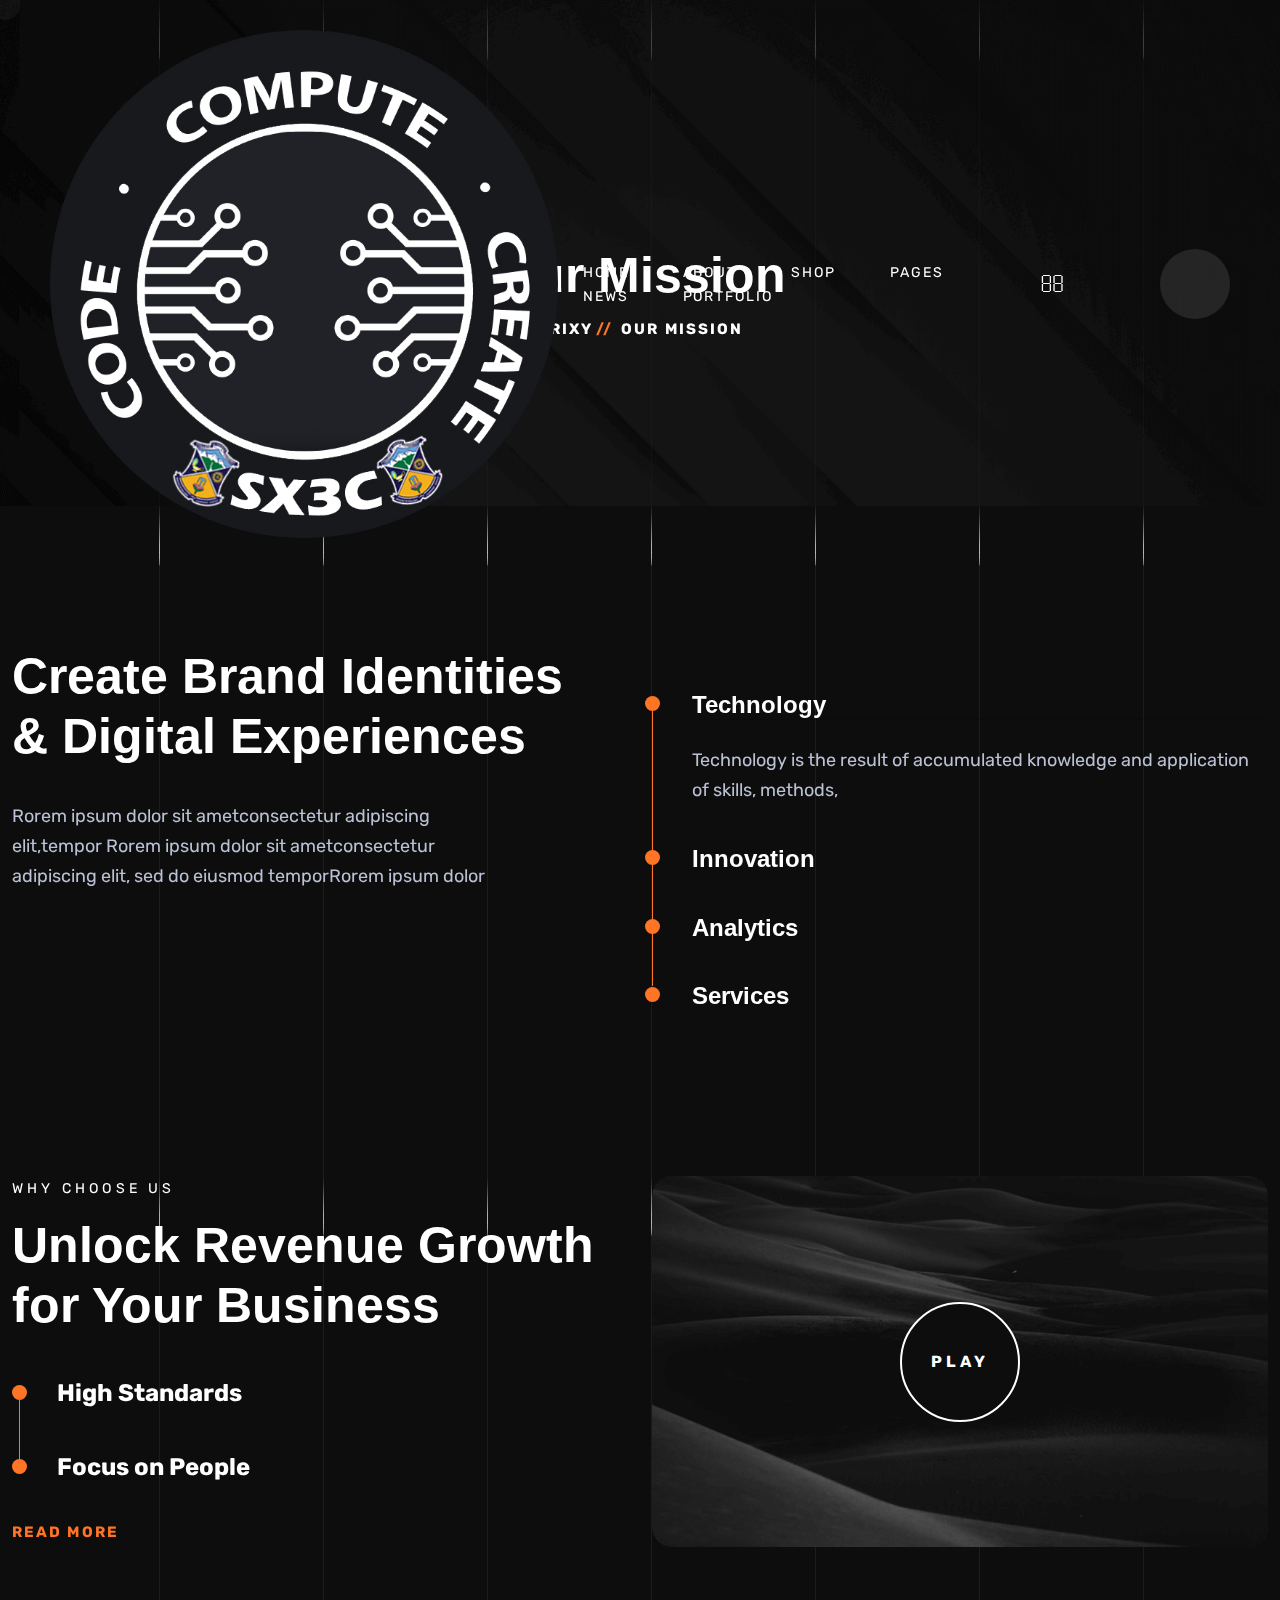
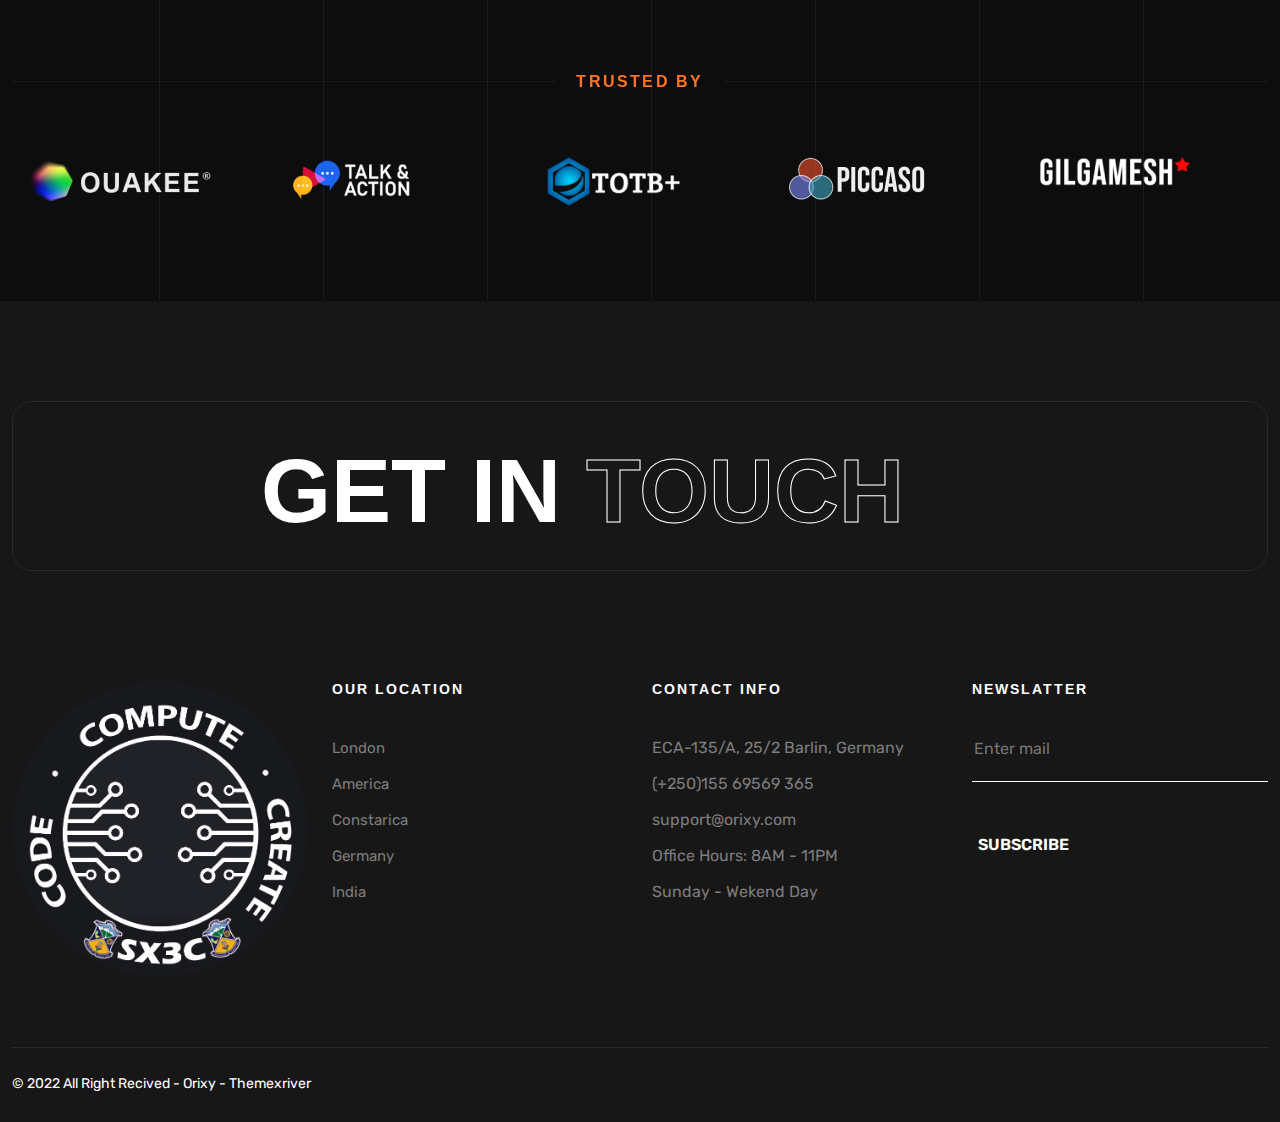
<file: mission.html>
<!DOCTYPE html>
<html lang="en">

<head>
    <meta charset="UTF-8">
    <title>Mission</title>
    <meta name="description" content="Orixy - Digital Agency HTML Template
	">
    <meta name="keywords" content="advertising, advertising agency, agency, agency theme, business, creative agency, digital, digital advertising, digital agency, digital marketing, digital marketing agency, digital theme, marketing, startup">
    <meta name="author" content="Themexriver">
    <link rel="shortcut icon" href="assets/img/logo/ficon.png" type="image/x-icon">
    <!-- Mobile Specific Meta -->
    <meta name="viewport" content="width=device-width, initial-scale=1">

    <link rel="stylesheet" href="assets/css/bootstrap.min.css">
    <link rel="stylesheet" href="assets/css/fontawesome-all.css">
    <link rel="stylesheet" href="assets/css/animate.css">
    <link rel="stylesheet" href="assets/css/odometer-theme-default.css">
    <link rel="stylesheet" href="assets/css/video.min.css">
    <link rel="stylesheet" href="assets/css/slick-theme.css">
    <link rel="stylesheet" href="assets/css/slick.css">
    <link rel="stylesheet" href="assets/css/global.css">
    <link rel="stylesheet" href="assets/css/style.css">
</head>

<body class="ori-inner-page">
    <div id="preloader"></div>
    <div class="up">
        <a href="#" class="scrollup text-center"><i class="fas fa-chevron-up"></i></a>
    </div>
    <div class="cursor"></div>
    <!-- Start of header section
	============================================= -->
    <header id="ori-header" class="ori-header-section header-style-one">
        <div class="ori-header-content-area">
            <div class="ori-header-content d-flex align-items-center justify-content-between">
                <div class="brand-logo">
                    <a href="#"><img src="assets/img/logo/logo1.png" alt=""></a>
                </div>
                <div class="ori-main-navigation-area">
                    <nav class="ori-main-navigation clearfix ul-li">
                        <ul id="main-nav" class="nav navbar-nav clearfix">
                            <li class="dropdown ori-megamenu">
                                <a href="!#">Home</a>
                                <ul class="dropdown-menu clearfix">
                                    <li>
                                        <div class="ori-megamenu-content">
                                            <div class="ori-megamenu-item-wrap">
                                                <div class="row justify-content-center">
                                                    <div class="col-md-3">
                                                        <div class="ori-megamenu-item position-relative">
                                                            <div class="ori-megamenu-item-btn position-relative">
                                                                <img src="assets/img/gallery/dm1.jpg" alt="">
                                                                <div class="ori-menu-btn-grp text-center">
                                                                    <a target="_blank" href="index-1.html">Multi Page</a>
                                                                    <a target="_blank" href="index-1.1.html">One Page</a>
                                                                </div>
                                                            </div>
                                                            <h3>Digital Studio</h3>
                                                        </div>
                                                    </div>
                                                    <div class="col-md-3">
                                                        <div class="ori-megamenu-item position-relative">
                                                            <div class="ori-megamenu-item-btn position-relative">
                                                                <img src="assets/img/gallery/dm2.jpg" alt="">
                                                                <div class="ori-menu-btn-grp text-center">
                                                                    <a target="_blank" href="index-2.html">Multi Page</a>
                                                                    <a target="_blank" href="index-2.1.html">One Page</a>
                                                                </div>
                                                            </div>
                                                            <h3>App Landing</h3>
                                                        </div>
                                                    </div>
                                                    <div class="col-md-3">
                                                        <div class="ori-megamenu-item position-relative">
                                                            <div class="ori-megamenu-item-btn position-relative">
                                                                <img src="assets/img/gallery/dm3.jpg" alt="">
                                                                <div class="ori-menu-btn-grp text-center">
                                                                    <a target="_blank" href="index-3.html">Multi Page</a>
                                                                    <a target="_blank" href="index-3.1.html">One Page</a>
                                                                </div>
                                                            </div>
                                                            <h3>Marketing Agency</h3>
                                                        </div>
                                                    </div>
                                                    <div class="col-md-3">
                                                        <div class="ori-megamenu-item position-relative">
                                                            <div class="ori-megamenu-item-btn position-relative">
                                                                <img src="assets/img/gallery/dm4.jpg" alt="">
                                                                <div class="ori-menu-btn-grp text-center">
                                                                    <a target="_blank" href="index-4.html">Multi Page</a>
                                                                    <a target="_blank" href="index-4.1.html">One Page</a>
                                                                </div>
                                                            </div>
                                                            <h3>SEO Marketing</h3>
                                                        </div>
                                                    </div>
                                                    <div class="col-md-3">
                                                        <div class="ori-megamenu-item position-relative">
                                                            <div class="ori-megamenu-item-btn position-relative">
                                                                <img src="assets/img/gallery/dm5.jpg" alt="">
                                                                <div class="ori-menu-btn-grp text-center">
                                                                    <a target="_blank" href="index-5.html">Multi Page</a>
                                                                    <a target="_blank" href="index-5.1.html">One Page</a>
                                                                </div>
                                                            </div>
                                                            <h3>Insurance</h3>
                                                        </div>
                                                    </div>
                                                    <div class="col-md-3">
                                                        <div class="ori-megamenu-item position-relative">
                                                            <div class="ori-megamenu-item-btn position-relative">
                                                                <img src="assets/img/gallery/dm6.jpg" alt="">
                                                                <div class="ori-menu-btn-grp text-center">
                                                                    <a target="_blank" href="index-6.html">Multi Page</a>
                                                                    <a target="_blank" href="index-6.1.html">One Page</a>
                                                                </div>
                                                            </div>
                                                            <h3>Digital Marketing</h3>
                                                        </div>
                                                    </div>
                                                    <div class="col-md-3">
                                                        <div class="ori-megamenu-item position-relative">
                                                            <div class="ori-megamenu-item-btn position-relative">
                                                                <img src="assets/img/gallery/dm7.jpg" alt="">
                                                                <div class="ori-menu-btn-grp text-center">
                                                                    <a target="_blank" href="index-7.html">Multi Page</a>
                                                                    <a target="_blank" href="index-7.1.html">One Page</a>
                                                                </div>
                                                            </div>
                                                            <h3>Digital Agency</h3>
                                                        </div>
                                                    </div>
                                                </div>
                                            </div>
                                        </div>
                                    </li>
                                </ul>
                            </li>
                            <li><a target="_blank" href="about.html">About</a></li>
                            <li class="dropdown">
                                <a href="!#">Shop</a>
                                <ul class="dropdown-menu clearfix">
                                    <li><a target="_blank" href="shop.html">Shop Page </a></li>
                                    <li><a target="_blank" href="shop-single.html">Shop Details</a></li>
                                    <li><a target="_blank" href="cart.html">Cart Page</a></li>
                                    <li><a target="_blank" href="check-out.html">Check Out Page</a></li>
                                </ul>
                            </li>
                            <li class="dropdown">
                                <a href="!#">Pages</a>
                                <ul class="dropdown-menu clearfix">
                                    <li><a target="_blank" href="service.html">Services</a></li>
                                    <li class="dropdown">
                                        <a href="service-single.html">Services Details</a>
                                        <ul class="dropdown-menu clearfix">
                                            <li><a target="_blank" href="service-single.html">Web Development</a></li>
                                            <li><a target="_blank" href="service-single.html">UI/UX Design</a></li>
                                            <li><a target="_blank" href="service-single.html">Digital Marketing</a></li>
                                            <li><a target="_blank" href="service-single.html">Product Design</a></li>
                                            <li><a target="_blank" href="service-single.html">Mobile Solutions</a></li>
                                            <li><a target="_blank" href="service-single.html">App Development</a></li>
                                            <li><a target="_blank" href="service-single.html">Email Marketing</a></li>
                                        </ul>
                                    </li>
                                    <li><a target="_blank" href="team.html">Team Page</a></li>
                                    <li><a target="_blank" href="team-single.html">Team Details</a></li>
                                    <li><a target="_blank" href="faq.html">FAQ Page</a></li>
                                    <li><a target="_blank" href="pricing.html">Pricing Page</a></li>
                                    <li><a target="_blank" href="contact.html">Contact Page</a></li>
                                    <li><a target="_blank" href="mission.html">Mission Page</a></li>
                                </ul>
                            </li>
                            <li class="dropdown">
                                <a class="" href="!#">News</a>
                                <ul class="dropdown-menu clearfix">
                                    <li><a target="_blank" href="blog.html">News </a></li>
                                    <li><a target="_blank" href="blog-single.html">News Details</a></li>
                                </ul>
                            </li>
                            <li class="dropdown">
                                <a href="!#">Portfolio</a>
                                <ul class="dropdown-menu clearfix">
                                    <li><a target="_blank" href="portfolio.html">Portfolio </a></li>
                                    <li><a target="_blank" href="portfolio-single.html">Portfolio Details</a></li>
                                </ul>
                            </li>
                        </ul>
                    </nav>
                </div>
                <div class="ori-header-sidebar-search d-flex align-items-center">
                    <div class="ori-search-btn">
                        <button class="search-box-outer"><i class="fal fa-search"></i></button>
                    </div>
                    <div class="ori-sidenav-btn navSidebar-button">
                        <button><i class="fal fa-bars"></i></button>
                    </div>
                </div>
            </div>
            <div class="mobile_menu position-relative">
                <div class="mobile_menu_button open_mobile_menu">
                    <i class="fal fa-bars"></i>
                </div>
                <div class="mobile_menu_wrap">
                    <div class="mobile_menu_overlay open_mobile_menu"></div>
                    <div class="mobile_menu_content">
                        <div class="mobile_menu_close open_mobile_menu">
                            <i class="fal fa-times"></i>
                        </div>
                        <div class="m-brand-logo">
                            <a href="!#"><img src="assets/img/logo/logo1.png" alt=""></a>
                        </div>
                        <nav class="mobile-main-navigation  clearfix ul-li">
                            <ul id="m-main-nav" class="nav navbar-nav clearfix">
                                <li class="dropdown ori-megamenu">
                                    <a href="!#">Home</a>
                                    <ul class="dropdown-menu clearfix">
                                        <li>
                                            <div class="ori-megamenu-content">
                                                <div class="ori-megamenu-item-wrap d-flex">
                                                    <div class="ori-megamenu-item">
                                                        <div class="ori-megamenu-item-btn position-relative">
                                                            <img src="assets/img/gallery/dm1.jpg" alt="">
                                                            <div class="ori-menu-btn-grp text-center">
                                                                <a target="_blank" href="index-1.html">Multi Page</a>
                                                                <a target="_blank" href="index-1.1.html">One Page</a>
                                                            </div>
                                                        </div>
                                                        <h3>Digital Studio</h3>
                                                    </div>
                                                    <div class="ori-megamenu-item position-relative">
                                                        <div class="ori-megamenu-item-btn position-relative">
                                                            <img src="assets/img/gallery/dm2.jpg" alt="">
                                                            <div class="ori-menu-btn-grp text-center">
                                                                <a target="_blank" href="index-2.html">Multi Page</a>
                                                                <a target="_blank" href="index-2.1.html">One Page</a>
                                                            </div>
                                                        </div>
                                                        <h3>App Landing</h3>
                                                    </div>
                                                    <div class="ori-megamenu-item position-relative">
                                                        <div class="ori-megamenu-item-btn position-relative">
                                                            <img src="assets/img/gallery/dm3.jpg" alt="">
                                                            <div class="ori-menu-btn-grp text-center">
                                                                <a target="_blank" href="index-3.html">Multi Page</a>
                                                                <a target="_blank" href="index-3.1.html">One Page</a>
                                                            </div>
                                                        </div>
                                                        <h3>Marketing Agency</h3>
                                                    </div>
                                                    <div class="ori-megamenu-item position-relative">
                                                        <div class="ori-megamenu-item-btn position-relative">
                                                            <img src="assets/img/gallery/dm4.jpg" alt="">
                                                            <div class="ori-menu-btn-grp text-center">
                                                                <a target="_blank" href="index-4.html">Multi Page</a>
                                                                <a target="_blank" href="index-4.1.html">One Page</a>
                                                            </div>
                                                        </div>
                                                        <h3>SEO Marketing</h3>
                                                    </div>
                                                    <div class="ori-megamenu-item position-relative">
                                                        <div class="ori-megamenu-item-btn position-relative">
                                                            <img src="assets/img/gallery/dm5.jpg" alt="">
                                                            <div class="ori-menu-btn-grp text-center">
                                                                <a target="_blank" href="index-5.html">Multi Page</a>
                                                                <a target="_blank" href="index-5.1.html">One Page</a>
                                                            </div>
                                                        </div>
                                                        <h3>Insurance</h3>
                                                    </div>
                                                    <div class="ori-megamenu-item position-relative">
                                                        <div class="ori-megamenu-item-btn position-relative">
                                                            <img src="assets/img/gallery/dm6.jpg" alt="">
                                                            <div class="ori-menu-btn-grp text-center">
                                                                <a target="_blank" href="index-6.html">Multi Page</a>
                                                                <a target="_blank" href="index-6.1.html">One Page</a>
                                                            </div>
                                                        </div>
                                                        <h3>Digital Marketing</h3>
                                                    </div>
                                                    <div class="ori-megamenu-item position-relative">
                                                        <div class="ori-megamenu-item-btn position-relative">
                                                            <img src="assets/img/gallery/dm7.jpg" alt="">
                                                            <div class="ori-menu-btn-grp text-center">
                                                                <a target="_blank" href="index-7.html">Multi Page</a>
                                                                <a target="_blank" href="index-7.1.html">One Page</a>
                                                            </div>
                                                        </div>
                                                        <h3>Digital Agency</h3>
                                                    </div>
                                                </div>
                                            </div>
                                        </li>
                                    </ul>
                                </li>
                                <li><a target="_blank" href="about.html">About</a></li>
                                <li class="dropdown">
                                    <a href="!#">Shop</a>
                                    <ul class="dropdown-menu clearfix">
                                        <li><a target="_blank" href="shop.html">Shop Page </a></li>
                                        <li><a target="_blank" href="shop-single.html">Shop Details</a></li>
                                        <li><a target="_blank" href="cart.html">Cart Page</a></li>
                                        <li><a target="_blank" href="check-out.html">Check Out Page</a></li>
                                    </ul>
                                </li>
                                <li class="dropdown">
                                    <a href="!#">Pages</a>
                                    <ul class="dropdown-menu clearfix">
                                        <li><a target="_blank" href="service.html">Services</a></li>
                                        <li class="dropdown">
                                            <a href="service-single.html">Services Details</a>
                                            <ul class="dropdown-menu clearfix">
                                                <li><a target="_blank" href="service-single.html">Web Development</a></li>
                                                <li><a target="_blank" href="service-single.html">UI/UX Design</a></li>
                                                <li><a target="_blank" href="service-single.html">Digital Marketing</a></li>
                                                <li><a target="_blank" href="service-single.html">Product Design</a></li>
                                                <li><a target="_blank" href="service-single.html">Mobile Solutions</a></li>
                                                <li><a target="_blank" href="service-single.html">App Development</a></li>
                                                <li><a target="_blank" href="service-single.html">Email Marketing</a></li>
                                            </ul>
                                        </li>
                                        <li><a target="_blank" href="team.html">Team Page</a></li>
                                        <li><a target="_blank" href="team-single.html">Team Details</a></li>
                                        <li><a target="_blank" href="faq.html">FAQ Page</a></li>
                                        <li><a target="_blank" href="pricing.html">Pricing Page</a></li>
                                        <li><a target="_blank" href="contact.html">Contact Page</a></li>
                                        <li><a target="_blank" href="mission.html">Mission Page</a></li>
                                    </ul>
                                </li>
                                <li class="dropdown">
                                    <a class="" href="!#">News</a>
                                    <ul class="dropdown-menu clearfix">
                                        <li><a target="_blank" href="blog.html">News </a></li>
                                        <li><a target="_blank" href="blog-single.html">News Details</a></li>
                                    </ul>
                                </li>
                                <li class="dropdown">
                                    <a href="!#">Portfolio</a>
                                    <ul class="dropdown-menu clearfix">
                                        <li><a target="_blank" href="portfolio.html">Portfolio </a></li>
                                        <li><a target="_blank" href="portfolio-single.html">Portfolio Details</a></li>
                                    </ul>
                                </li>
                            </ul>
                        </nav>
                    </div>
                </div>
                <!-- /Mobile-Menu -->
            </div>
        </div>
    </header>
    <!-- /header -->

    <!-- Search PopUp -->
    <div class="search-popup">
        <button class="close-search style-two"><span class="fal fa-times"></span></button>
        <button class="close-search"><span class="fa fa-arrow-up"></span></button>
        <form method="post" action="blog.html">
            <div class="form-group">
                <input type="search" name="search-field" value="" placeholder="Search Here" required="">
                <button type="submit"><i class="fa fa-search"></i></button>
            </div>
        </form>
    </div>
    <!-- Sidebar sidebar Item -->
    <div class="xs-sidebar-group info-group">
        <div class="xs-overlay xs-bg-black">
            <div class="row loader-area">
                <div class="col-3 preloader-wrap">
                    <div class="loader-bg"></div>
                </div>
                <div class="col-3 preloader-wrap">
                    <div class="loader-bg"></div>
                </div>
                <div class="col-3 preloader-wrap">
                    <div class="loader-bg"></div>
                </div>
                <div class="col-3 preloader-wrap">
                    <div class="loader-bg"></div>
                </div>
            </div>
        </div>
        <div class="xs-sidebar-widget">
            <div class="sidebar-widget-container">
                <div class="widget-heading">
                    <a href="#" class="close-side-widget">
						X
					</a>
                </div>
                <div class="sidebar-textwidget">

                    <div class="sidebar-info-contents headline pera-content">
                        <div class="content-inner">
                            <div class="logo">
                                <a href="index-1.html"><img src="assets/img/logo/logo1.png" alt=""></a>
                            </div>
                            <div class="content-box">
                                <h5>About Us</h5>
                                <p class="text">The argument in favor of using filler text goes something like this: If you use real content in the Consulting Process, anytime you reach a review point you’ll end up reviewing and negotiating the content itself and not
                                    the design.</p>
                            </div>
                            <div class="gallery-box ul-li">
                                <h5>Gallery</h5>
                                <ul class="zoom-gallery">
                                    <li><a href="assets/img/blog/blg-f5.png" data-source="assets/img/blog/blg-f5.png"><img src="assets/img/gallery/gl1.png" alt=""></a></li>
                                    <li><a href="assets/img/blog/blg-f5.png" data-source="assets/img/blog/blg-f5.png"><img src="assets/img/gallery/gl2.png" alt=""></a></li>
                                    <li><a href="assets/img/blog/blg-f5.png" data-source="assets/img/blog/blg-f5.png"><img src="assets/img/gallery/gl3.png" alt=""></a></li>
                                    <li><a href="assets/img/blog/blg-f5.png" data-source="assets/img/blog/blg-f5.png"><img src="assets/img/gallery/gl4.png" alt=""></a></li>
                                    <li><a href="assets/img/blog/blg-f5.png" data-source="assets/img/blog/blg-f5.png"><img src="assets/img/gallery/gl5.png" alt=""></a></li>
                                    <li><a href="assets/img/blog/blg-f5.png" data-source="assets/img/blog/blg-f5.png"><img src="assets/img/gallery/gl6.png" alt=""></a></li>
                                </ul>
                            </div>
                            <div class="content-box">
                                <h5>Social Account</h5>
                                <ul class="social-box">
                                    <li><a href="https://www.facebook.com/" class="fab fa-facebook-f"></a></li>
                                    <li><a href="https://www.twitter.com/" class="fab fa-twitter"></a></li>
                                    <li><a href="https://dribbble.com/" class="fab fa-dribbble"></a></li>
                                    <li><a href="https://www.linkedin.com/" class="fab fa-linkedin"></a></li>
                                </ul>
                            </div>
                        </div>
                    </div>
                </div>
            </div>
        </div>
    </div>
    <!-- End of header section
	============================================= -->

    <!-- Start of Breadcrumbs  section
	============================================= -->
    <section id="ori-breadcrumbs" class="ori-breadcrumbs-section position-relative" data-background="assets/img/bg/bread-bg.png">
        <div class="container">
            <div class="ori-breadcrumb-content text-center ul-li">
                <h1>Our Mission</h1>
                <ul>
                    <li><a href="index.html">orixy</a></li>
                    <li>Our Mission</li>
                </ul>
            </div>
        </div>
        <div class="line_animation">
            <div class="line_area"></div>
            <div class="line_area"></div>
            <div class="line_area"></div>
            <div class="line_area"></div>
            <div class="line_area"></div>
            <div class="line_area"></div>
            <div class="line_area"></div>
            <div class="line_area"></div>
        </div>
    </section>
    <!-- End of Breadcrumbs section
	============================================= -->

    <!-- Start of Mission Accordion  section
	============================================= -->
    <section id="ori-mission" class="ori-mission-section position-relative">
        <div class="container">
            <div class="ori-mission-content">
                <div class="row">
                    <div class="col-lg-6">
                        <div class="ori-mission-title-text">
                            <div class="ori-inner-section-title">
                               
                                <h2>Create Brand Identities & Digital Experiences</h2>
                                <p>Rorem ipsum dolor sit ametconsectetur adipiscing elit,tempor Rorem ipsum dolor sit ametconsectetur adipiscing elit, sed do eiusmod temporRorem ipsum dolor</p>
                            </div>
                                                   </div>
                    </div>
                    <div class="col-lg-6">
                        <div class="ori-mission-accordion position-relative">
                            <div class="accordion" id="accordionExample">
                                <div class="accordion-item">
                                    <h2 class="accordion-header" id="headingOne">
                                        <button class="accordion-button" type="button" data-bs-toggle="collapse" data-bs-target="#collapseOne" aria-expanded="true" aria-controls="collapseOne">
											Technology
										</button>
                                    </h2>
                                    <div id="collapseOne" class="accordion-collapse collapse show" aria-labelledby="headingOne" data-bs-parent="#accordionExample">
                                        <div class="accordion-body">
                                            Technology is the result of accumulated knowledge and application of skills, methods,
                                        </div>
                                    </div>
                                </div>
                                <div class="accordion-item">
                                    <h2 class="accordion-header" id="headingTwo">
                                        <button class="accordion-button collapsed" type="button" data-bs-toggle="collapse" data-bs-target="#collapseTwo" aria-expanded="false" aria-controls="collapseTwo">
											Innovation
										</button>
                                    </h2>
                                    <div id="collapseTwo" class="accordion-collapse collapse" aria-labelledby="headingTwo" data-bs-parent="#accordionExample">
                                        <div class="accordion-body">
                                            Technology is the result of accumulated knowledge and application of skills, methods,
                                        </div>
                                    </div>
                                </div>
                                <div class="accordion-item">
                                    <h2 class="accordion-header" id="headingThree">
                                        <button class="accordion-button collapsed" type="button" data-bs-toggle="collapse" data-bs-target="#collapseThree" aria-expanded="false" aria-controls="collapseThree">
											Analytics
										</button>
                                    </h2>
                                    <div id="collapseThree" class="accordion-collapse collapse" aria-labelledby="headingThree" data-bs-parent="#accordionExample">
                                        <div class="accordion-body">
                                            Technology is the result of accumulated knowledge and application of skills, methods,
                                        </div>
                                    </div>
                                </div>
                                <div class="accordion-item">
                                    <h2 class="accordion-header" id="headingFour">
                                        <button class="accordion-button collapsed" type="button" data-bs-toggle="collapse" data-bs-target="#collapseFour" aria-expanded="false" aria-controls="collapseFour">
											Services
										</button>
                                    </h2>
                                    <div id="collapseFour" class="accordion-collapse collapse" aria-labelledby="headingFour" data-bs-parent="#accordionExample">
                                        <div class="accordion-body">
                                            Technology is the result of accumulated knowledge and application of skills, methods,
                                        </div>
                                    </div>
                                </div>
                            </div>
                        </div>
                    </div>
                </div>
            </div>
        </div>
        <div class="line_animation">
            <div class="line_area"></div>
            <div class="line_area"></div>
            <div class="line_area"></div>
            <div class="line_area"></div>
            <div class="line_area"></div>
            <div class="line_area"></div>
            <div class="line_area"></div>
            <div class="line_area"></div>
        </div>
    </section>
    <!-- End of Mission Accordion  section
	============================================= -->

    <!-- Start of Vission section
	============================================= -->
    <section id="ori-vission" class="ori-vission-section position-relative">
        <div class="container">
            <div class="ori-vission-content">
                <div class="row">
                    <div class="col-lg-6">
                        <div class="ori-vission-text-area">
                            <div class="ori-service-why-choose-text">
                                <div class="ori-inner-section-title">
                                    <span class="sub-title text-uppercase">Why choose us</span>
                                    <h2>Unlock Revenue Growth for Your Business
                                    </h2>
                                </div>
                                <div class="ori-service-why-choose-list-item ul-li-block">
                                    <ul>
                                        <li>High Standards</li>
                                        <li>Focus on People</li>
                                    </ul>
                                </div>
                                <div class="ori-vission-more-btn text-uppercase">
                                    <a href="about.html">Read More <i class="fal fa-arrow-right"></i></a>
                                </div>
                            </div>
                        </div>
                    </div>
                    <div class="col-lg-6">
                        <div class="ori-about-play-area position-relative">
                            <div class="ori-about-play-img">
                                <img src="assets/img/about/v-play.png" alt="">
                            </div>
                            <div class="about-play-btn position-absolute">
                                <a class="text-uppercase video_box d-flex align-items-center justify-content-center" href="https://www.youtube.com/watch?v=bIoPkZRVll">Play</a>
                            </div>
                        </div>
                    </div>
                </div>
            </div>
        </div>
        <div class="line_animation">
            <div class="line_area"></div>
            <div class="line_area"></div>
            <div class="line_area"></div>
            <div class="line_area"></div>
            <div class="line_area"></div>
            <div class="line_area"></div>
            <div class="line_area"></div>
            <div class="line_area"></div>
        </div>
    </section>
    <!-- End of Vission  section
	============================================= -->

    <!-- Start of Sponsor section
	============================================= -->
    <section id="ori-sponsor-1" class="ori-sponsor-section-1 inner-sponsor position-relative">
        <div class="container">
            <div class="ori-sponsor-title text-uppercase text-center">
                <h3><i></i><span>Trusted by</span><i></i></h3>
            </div>
            <div class="ori-sponsor-content">
                <div class="ori-sponsor-slider">
                    <div class="ori-sponsor-item">
                        <div class="ori-sponsor-img">
                            <a href="#">
								<img src="assets/img/sponsor/sp1.png" alt="">
							</a>
                        </div>
                    </div>
                    <div class="ori-sponsor-item">
                        <div class="ori-sponsor-img">
                            <a href="#">
								<img src="assets/img/sponsor/sp2.png" alt="">
							</a>
                        </div>
                    </div>
                    <div class="ori-sponsor-item">
                        <div class="ori-sponsor-img">
                            <a href="#">
								<img src="assets/img/sponsor/sp3.png" alt="">
							</a>
                        </div>
                    </div>
                    <div class="ori-sponsor-item">
                        <div class="ori-sponsor-img">
                            <a href="#">
								<img src="assets/img/sponsor/sp4.png" alt="">
							</a>
                        </div>
                    </div>
                    <div class="ori-sponsor-item">
                        <div class="ori-sponsor-img">
                            <a href="#">
								<img src="assets/img/sponsor/sp5.png" alt="">
							</a>
                        </div>
                    </div>
                    <div class="ori-sponsor-item">
                        <div class="ori-sponsor-img">
                            <a href="#">
								<img src="assets/img/sponsor/sp1.png" alt="">
							</a>
                        </div>
                    </div>
                    <div class="ori-sponsor-item">
                        <div class="ori-sponsor-img">
                            <a href="#">
								<img src="assets/img/sponsor/sp2.png" alt="">
							</a>
                        </div>
                    </div>
                    <div class="ori-sponsor-item">
                        <div class="ori-sponsor-img">
                            <a href="#">
								<img src="assets/img/sponsor/sp3.png" alt="">
							</a>
                        </div>
                    </div>
                </div>
            </div>
        </div>
        <div class="line_animation">
            <div class="line_area"></div>
            <div class="line_area"></div>
            <div class="line_area"></div>
            <div class="line_area"></div>
            <div class="line_area"></div>
            <div class="line_area"></div>
            <div class="line_area"></div>
            <div class="line_area"></div>
        </div>
    </section>
    <!-- End of Sponsor section
	============================================= -->


    <!-- Start of Footer section
	============================================= -->
    <footer id="ori-footer" class="ori-footer-section footer-style-one">
        <div class="container">
            <div class="ori-footer-title text-center text-uppercase">
                <h2>Get In <span>Touch</span> <i class="fas fa-arrow-right"></i></h2>
            </div>
            <div class="ori-footer-widget-wrapper">
                <div class="row">
                    <div class="col-lg-3 col-md-6">
                        <div class="ori-footer-widget">
                            <div class="logo-widget">
                                <a href="#"><img src="assets/img/logo/logo1.png" alt=""></a>
                            </div>
                        </div>
                    </div>
                    <div class="col-lg-3 col-md-6">
                        <div class="ori-footer-widget">
                            <div class="menu-location-widget ul-li-block">
                                <h2 class="widget-title text-uppercase">Our Location</h2>
                                <ul>
                                    <li><a href="#">London</a></li>
                                    <li><a href="#">America</a></li>
                                    <li><a href="#">Constarica</a></li>
                                    <li><a href="#">Germany</a></li>
                                    <li><a href="#">India</a></li>
                                </ul>
                            </div>
                        </div>
                    </div>
                    <div class="col-lg-3 col-md-6">
                        <div class="ori-footer-widget">
                            <div class="contact-widget ul-li-block">
                                <h2 class="widget-title text-uppercase">Contact info</h2>
                                <div class="contact-info">
                                    <span>ECA-135/A, 25/2 Barlin, Germany </span>
                                    <span>(+250)155 69569 365</span>
                                    <a href="#">support@orixy.com</a>
                                    <span>Office Hours: 8AM - 11PM</span>
                                    <span>Sunday - Wekend Day</span>
                                </div>
                            </div>
                        </div>
                    </div>
                    <div class="col-lg-3 col-md-6">
                        <div class="ori-footer-widget">
                            <div class="newslatter-widget ul-li-block">
                                <h2 class="widget-title text-uppercase">Newslatter</h2>
                                <div class="newslatter-form">
                                    <form action="#" method="get">
                                        <input type="email" name="email" placeholder="Enter mail">
                                        <button type="submit">Subscribe <i class="fas fa-paper-plane"></i></button>
                                    </form>
                                </div>
                            </div>
                        </div>
                    </div>
                </div>
            </div>
            <div class="ori-footer-copyright d-flex justify-content-between">
                <div class="ori-copyright-text">
                    © 2022 All Right Recived - Orixy - Themexriver
                </div>
                <div class="ori-copyright-social">
                    <a href="#"><i class="fab fa-facebook-f"></i></a>
                    <a href="#"><i class="fab fa-twitter"></i></a>
                    <a href="#"><i class="fab fa-instagram"></i></a>
                    <a href="#"><i class="fab fa-youtube"></i></a>
                </div>
            </div>
        </div>
    </footer>
    <!-- End of Footer section
	============================================= -->


    <!-- For Js Library -->
    <script src="assets/js/jquery.min.js"></script>
    <script src="assets/js/jquery-ui.min.js"></script>
    <script src="assets/js/bootstrap.min.js"></script>
    <script src="assets/js/popper.min.js"></script>
    <script src="assets/js/appear.js"></script>
    <script src="assets/js/slick.js"></script>
    <script src="assets/js/twin.js"></script>
    <script src="assets/js/wow.min.js"></script>
    <script src="assets/js/knob.js"></script>
    <script src="assets/js/jquery.filterizr.js"></script>
    <script src="assets/js/imagesloaded.pkgd.min.js"></script>
    <script src="assets/js/rbtools.min.js"></script>
    <script src="assets/js/rs6.min.js"></script>
    <script src="assets/js/jarallax.js"></script>
    <script src="assets/js/jquery.inputarrow.js"></script>
    <script src="assets/js/swiper.min.js"></script>
    <script src="assets/js/jquery.counterup.min.js"></script>
    <script src="assets/js/waypoints.min.js"></script>
    <script src="assets/js/jquery.magnific-popup.min.js"></script>
    <script src="assets/js/jquery.marquee.min.js"></script>
    <script src="assets/js/script.js"></script>
</body>

</html>
</file>
<file: assets/css/odometer-theme-default.css>
.odometer.odometer-auto-theme,
.odometer.odometer-theme-default {
    display: inline-block;
    vertical-align: middle;
    *vertical-align: auto;
    *zoom: 1;
    *display: inline;
    position: relative;
}

.odometer.odometer-auto-theme .odometer-digit,
.odometer.odometer-theme-default .odometer-digit {
    display: inline-block;
    vertical-align: middle;
    *vertical-align: auto;
    *zoom: 1;
    *display: inline;
    position: relative;
}

.odometer.odometer-auto-theme .odometer-digit .odometer-digit-spacer,
.odometer.odometer-theme-default .odometer-digit .odometer-digit-spacer {
    display: inline-block;
    vertical-align: middle;
    *vertical-align: auto;
    *zoom: 1;
    *display: inline;
    visibility: hidden;
}

.odometer.odometer-auto-theme .odometer-digit .odometer-digit-inner,
.odometer.odometer-theme-default .odometer-digit .odometer-digit-inner {
    text-align: left;
    display: block;
    position: absolute;
    top: 0;
    left: 0;
    right: 0;
    bottom: 0;
    overflow: hidden;
}

.odometer.odometer-auto-theme .odometer-digit .odometer-ribbon,
.odometer.odometer-theme-default .odometer-digit .odometer-ribbon {
    display: block;
}

.odometer.odometer-auto-theme .odometer-digit .odometer-ribbon-inner,
.odometer.odometer-theme-default .odometer-digit .odometer-ribbon-inner {
    display: block;
    -webkit-backface-visibility: hidden;
}

.odometer.odometer-auto-theme .odometer-digit .odometer-value,
.odometer.odometer-theme-default .odometer-digit .odometer-value {
    display: block;
    -webkit-transform: translateZ(0);
}

.odometer.odometer-auto-theme .odometer-digit .odometer-value.odometer-last-value,
.odometer.odometer-theme-default .odometer-digit .odometer-value.odometer-last-value {
    position: absolute;
}

.odometer.odometer-auto-theme.odometer-animating-up .odometer-ribbon-inner,
.odometer.odometer-theme-default.odometer-animating-up .odometer-ribbon-inner {
    -webkit-transition: -webkit-transform 2s;
    -moz-transition: -moz-transform 2s;
    -ms-transition: -ms-transform 2s;
    -o-transition: -o-transform 2s;
    transition: transform 2s;
}

.odometer.odometer-auto-theme.odometer-animating-up.odometer-animating .odometer-ribbon-inner,
.odometer.odometer-theme-default.odometer-animating-up.odometer-animating .odometer-ribbon-inner {
    -webkit-transform: translateY(-100%);
    -moz-transform: translateY(-100%);
    -ms-transform: translateY(-100%);
    -o-transform: translateY(-100%);
    transform: translateY(-100%);
}

.odometer.odometer-auto-theme.odometer-animating-down .odometer-ribbon-inner,
.odometer.odometer-theme-default.odometer-animating-down .odometer-ribbon-inner {
    -webkit-transform: translateY(-100%);
    -moz-transform: translateY(-100%);
    -ms-transform: translateY(-100%);
    -o-transform: translateY(-100%);
    transform: translateY(-100%);
}

.odometer.odometer-auto-theme.odometer-animating-down.odometer-animating .odometer-ribbon-inner,
.odometer.odometer-theme-default.odometer-animating-down.odometer-animating .odometer-ribbon-inner {
    -webkit-transition: -webkit-transform 2s;
    -moz-transition: -moz-transform 2s;
    -ms-transition: -ms-transform 2s;
    -o-transition: -o-transform 2s;
    transition: transform 2s;
    -webkit-transform: translateY(0);
    -moz-transform: translateY(0);
    -ms-transform: translateY(0);
    -o-transform: translateY(0);
    transform: translateY(0);
}

.odometer.odometer-auto-theme,
.odometer.odometer-theme-default {
    font-family: "Helvetica Neue", sans-serif;
    line-height: 1.1em;
}

.odometer.odometer-auto-theme .odometer-value,
.odometer.odometer-theme-default .odometer-value {
    text-align: center;
}
</file>
<file: assets/css/global.css>
:root {
    /* #ff6b61 in decimal RGB */
    --base-color-1: #FF7425;
    --base-color-2: #FFE43B;
    --base-color-3: #7486E5;
    --base-color-4: #63DAD9;
    --base-color-5: #14A3EB;
    --base-color-6: #43d4d2;
    --base-color-7: #7489f7;
    /* Fonts */
    --heading-1: 'Arimo';
    --heading-2: 'Oswald';
    --heading-3: 'Jost';
    --heading-4: 'Poppins';
    --body-font: 'Arimo';
    --transition: 500ms all ease;
    --base-color: #ffc801;
    /* Fonts */
    --heading: 'Nunito';
    --body-font: 'Rubik';
    --transition: 500ms all ease;
}
</file>
<file: assets/css/style.css>
/*----------------------------------------------------
CSS Table Of Content
1. Global Area 
2. Header Section
3. Home Page 1
	- global area
	- slider area
	- service area
	- global area
	- sponsor area
	- project area
	- text-scroll area
	- team area
	- blog area
4. Home page 2
	- global area
	- banner area
	- funfact area
	- integration area
	- feature area
	- how-it-work area
	- testimonial area
	- Overview area
5. Home Page 3
	- global area
	- banner area
	- portfolio area
	- fun-fact area
	- video-play area
	- Testimonial area
	- Blog area
6. Home age 4
	- global area
	-banner area
	-Feature area
	-Project area
	-Service area
	-Pricing area
	-Testimonial area
	-Blog area
7. Home page 5
	-Global area
	-Search area
	-service area
	-fun-fact area
	-contact area
	-Testimonial area
	-Blog area
8. Home page 6
	- Global area	
	- Banner area	
	- Service area	
	- About area	
	- Case area	
	- How Help area	
	- Sponsor Testimonial area	
	- Blog area	
9. Home page 7
	- Global area	
	- banner area	
	- sponsor area	
	- about area	
	- service area	
	- video-skill area	
	- counter-project area	
	- project area	
	- testimonial area	
	- blog area	
	- social-ratting area	
	- footer-ctat area	
10. Inner Pages
	-breadcrumb	
	-about-page	
	-service-page	
	-service-details-page	
	-mission-page	
	-team-details-page	
	-faq-page	
	-portfolio-page	
	-portfolio-details-page	
	-blog-page	
	-blog-details-page	
	-shop-page	
	-shop-details-page	
	-cart-page	
	-check-out-page	
	-price-page	
	-contact-page	
11. Footer Area
12. Responsive Area 

=====================================================================*/

/*=========
Font load
===========*/

@import url("https://fonts.googleapis.com/css2?family=Arimo:ital,wght@0,400;0,500;0,600;0,700;1,400&family=Jost:wght@200;400;500;600;700;800&family=Oswald:wght@300;400;500;600;700&family=Poppins:wght@300;400;500;600;700&display=swap");
/*global area*/

/*----------------------------------------------------*/

@import url("https://fonts.googleapis.com/css2?family=Nunito:wght@400;500;600;700&family=Rubik:wght@400;500;600;700&display=swap");
@media (prefers-reduced-motion: no-preference) {
    :root {
        scroll-behavior: inherit;
    }
}
/* Add this CSS for smaller screens (e.g., mobile) */
@media (max-width: 767px) {
    .brand-logo a img {
        height: auto; /* Let the height adjust automatically */
        width: 80%; /* Adjust the width to your preference */
    }
}

body {
    margin: 0;
    padding: 0;
    z-index: 1;
    font-size: 16px;
    line-height: 1.5;
    position: relative;
    overflow-x: hidden;
    color: var(--body-color);
    font-family: var(--body-font);
    -moz-osx-font-smoothing: antialiased;
    -webkit-font-smoothing: antialiased;
}

body .container {
    max-width: 1310px;
}

.ul-li ul {
    margin: 0;
    padding: 0;
}

.ul-li ul li {
    list-style: none;
    display: inline-block;
}

.ul-li-block ul {
    margin: 0;
    padding: 0;
}

.ul-li-block ul li {
    display: block;
    list-style: none;
}

#preloader {
    position: fixed;
    left: 0;
    top: 0;
    z-index: 99999;
    width: 100%;
    height: 100%;
    overflow: visible;
    background: #000 url("../img/loader.svg") no-repeat center center;
}

[data-background] {
    background-size: cover;
    background-repeat: no-repeat;
    background-position: center center;
}

a {
    color: inherit;
    text-decoration: none;
    -webkit-transition: 500ms all ease;
    transition: 500ms all ease;
}

a:hover,
a:focus {
    text-decoration: none;
}

img {
    max-width: 100%;
    height: auto;
}

button {
    cursor: pointer;
}

.form-control:focus,
button:visited,
button.active,
button:hover,
button:focus,
input:visited,
input.active,
input:hover,
input:focus,
textarea:hover,
textarea:focus,
a:hover,
a:focus,
a:visited,
a.active,
select,
select:hover,
select:focus,
select:visited {
    outline: none;
    -webkit-box-shadow: none;
    box-shadow: none;
    text-decoration: none;
    color: inherit;
}

.form-control {
    -webkit-box-shadow: none;
    box-shadow: none;
}

.relative-position {
    position: relative;
}

.pera-content p {
    margin-bottom: 0;
}

.float-left {
    float: left;
}

.float-right {
    float: right;
}

.text-right {
    text-align: right;
}

.background_overlay {
    top: 0;
    left: 0;
    width: 100%;
    height: 100%;
    position: absolute;
}

.background_position {
    background-size: cover;
    background-repeat: no-repeat;
    background-position: center center;
}

.scrollup {
    width: 55px;
    right: 20px;
    z-index: 5;
    height: 55px;
    bottom: 20px;
    display: none;
    position: fixed;
    border-radius: 100%;
    line-height: 55px;
    background-color: var(--base-color-1);
}

.scrollup i {
    color: #fff;
}

.slick-dotted.slick-slider {
    margin-bottom: 0;
}

.cursor {
    border-radius: 50%;
    display: block;
    position: fixed;
    margin-top: -10px;
    margin-left: -10px;
    width: 30px;
    height: 30px;
    pointer-events: none;
    mix-blend-mode: multiply;
    -webkit-transform: scale(1);
    transform: scale(1);
    background-color: rgba(122, 122, 122, 0.3);
    -webkit-transition: -webkit-transform 0.35s ease-out;
    transition: -webkit-transform 0.35s ease-out;
    transition: transform 0.35s ease-out;
    transition: transform 0.35s ease-out, -webkit-transform 0.35s ease-out;
    z-index: 1011;
}

@-webkit-keyframes line_animation {
    0% {
        top: 0px;
        opacity: 1;
    }
    50% {
        top: 50%;
    }
    100% {
        top: 100%;
        opacity: 1;
    }
}

@keyframes line_animation {
    0% {
        top: 0px;
        opacity: 1;
    }
    50% {
        top: 50%;
    }
    100% {
        top: 100%;
        opacity: 1;
    }
}

@-webkit-keyframes line_animation_2 {
    0% {
        opacity: 1;
        bottom: 0px;
    }
    50% {
        bottom: 50%;
    }
    100% {
        bottom: 100%;
        opacity: 1;
    }
}

@keyframes line_animation_2 {
    0% {
        opacity: 1;
        bottom: 0px;
    }
    50% {
        bottom: 50%;
    }
    100% {
        bottom: 100%;
        opacity: 1;
    }
}

.line_animation {
    top: 0px;
    left: 50%;
    z-index: -1;
    width: 100%;
    bottom: 0px;
    display: block;
    position: absolute;
    -webkit-transform: translateX(-50%);
    transform: translateX(-50%);
}

.line_animation .line_area {
    width: 12.5%;
    height: 100%;
    position: relative;
    display: inline-block;
    border-right: 1px solid #1C1C1C;
}

.line_animation .line_area:before {
    width: 1px;
    right: -1px;
    content: "";
    height: 60px;
    border-radius: 100%;
    position: absolute;
    background-image: -webkit-gradient(linear, left bottom, left top, from(#ffffff), to(transparent));
    background-image: linear-gradient(0deg, #ffffff, transparent);
}

.line_animation .line_area:nth-child(even):before {
    -webkit-animation: line_animation 20s ease-out infinite;
    animation: line_animation 20s ease-out infinite;
}

.line_animation .line_area:nth-child(odd):before {
    -webkit-animation: line_animation_2 20s ease-out infinite;
    animation: line_animation_2 20s ease-out infinite;
}

@-webkit-keyframes icon-bounce {
    0%,
    100%,
    20%,
    50%,
    80% {
        -webkit-transform: translateY(0);
        transform: translateY(0);
    }
    40% {
        -webkit-transform: translateY(-10px);
        transform: translateY(-10px);
    }
    60% {
        -webkit-transform: translateY(-5px);
        transform: translateY(-5px);
    }
}

@keyframes icon-bounce {
    0%,
    100%,
    20%,
    50%,
    80% {
        -webkit-transform: translateY(0);
        transform: translateY(0);
    }
    40% {
        -webkit-transform: translateY(-10px);
        transform: translateY(-10px);
    }
    60% {
        -webkit-transform: translateY(-5px);
        transform: translateY(-5px);
    }
}

@keyframes Ori_animation_4 {
    0% {
        -webkit-transform: translate(-300px, 151px) rotate(0);
        transform: translate(-300px, 151px) rotate(0);
    }
    100% {
        -webkit-transform: translate(251px, -200px) rotate(180deg);
        transform: translate(251px, -200px) rotate(180deg);
    }
}

@-webkit-keyframes Ori_animation_4 {
    0% {
        -webkit-transform: translate(-300px, 151px) rotate(0);
    }
    100% {
        -webkit-transform: translate(251px, -200px) rotate(180deg);
    }
}

@keyframes Ori_animation_5 {
    0% {
        -webkit-transform: translate(0, 0) rotate(0);
        transform: translate(0, 0) rotate(0);
    }
    20% {
        -webkit-transform: translate(73px, -1px) rotate(36deg);
        transform: translate(73px, -1px) rotate(36deg);
    }
    40% {
        -webkit-transform: translate(111px, 72px) rotate(72deg);
        transform: translate(111px, 72px) rotate(72deg);
    }
    60% {
        -webkit-transform: translate(93px, 122px) rotate(108deg);
        transform: translate(93px, 122px) rotate(108deg);
    }
    80% {
        -webkit-transform: translate(-70px, 72px) rotate(124deg);
        transform: translate(-70px, 72px) rotate(124deg);
    }
    100% {
        -webkit-transform: translate(0, 0) rotate(0);
        transform: translate(0, 0) rotate(0);
    }
}

@-webkit-keyframes Ori_animation_5 {
    0% {
        -webkit-transform: translate(0, 0) rotate(0);
    }
    20% {
        -webkit-transform: translate(73px, -1px) rotate(36deg);
    }
    40% {
        -webkit-transform: translate(111px, 72px) rotate(72deg);
    }
    60% {
        -webkit-transform: translate(83px, 122px) rotate(108deg);
    }
    80% {
        -webkit-transform: translate(-40px, 72px) rotate(124deg);
    }
    100% {
        -webkit-transform: translate(0, 0) rotate(0);
    }
}

/*Modal Popip Login Form */

/*--------------------------------------*/

.ori-signup-modal .modal-content {
    border-radius: 0;
}

.ori-signup-modal .modal-dialog {
    padding: 0;
    max-width: 1020px;
}

.ori-signup-modal .modal-dialog .modal-body {
    padding: 0;
}

.ori-signup-modal .close-btn {
    color: #fff;
    top: 20px;
    right: 20px;
    border: none;
    position: absolute;
    background-color: transparent;
}

.ori-sign-up-modal-form-content {
    background-color: #171717;
}

.ori-sign-up-modal-form-content .brand-logo {
    top: 30px;
    left: 30px;
}

.ori-sign-up-modal-form-content .ori-sign-up-modal-img {
    width: 50%;
}

.ori-sign-up-modal-form-content .ori-sign-up-modal-form {
    width: 50%;
    padding-top: 50px;
    padding-left: 40px;
    padding-right: 20px;
    padding-bottom: 50px;
}

.ori-sign-up-modal-form-content .ori-sign-up-modal-form h3 {
    color: #fff;
    font-size: 35px;
    font-weight: 700;
    padding-bottom: 18px;
}

.ori-sign-up-modal-form-content .ori-sign-up-modal-form p {
    color: #BAC1D4;
}

.ori-sign-up-modal-form-content .ori-sign-up-modal-form form {
    margin-top: 25px;
}

.ori-sign-up-modal-form-content .ori-sign-up-modal-form label {
    color: #fff;
    display: block;
    font-size: 18px;
    font-weight: 700;
    margin-bottom: 10px;
}

.ori-sign-up-modal-form-content .ori-sign-up-modal-form input {
    width: 100%;
    border: none;
    margin-bottom: 15px;
    padding-bottom: 10px;
    background-color: transparent;
    border-bottom: 1px solid #393939;
}

.ori-sign-up-modal-form-content .ori-sign-up-modal-form .ori-signup-account-forget {
    margin: 20px 0px;
}

.ori-sign-up-modal-form-content .ori-sign-up-modal-form .keep-login input {
    width: auto;
}

.ori-sign-up-modal-form-content .ori-sign-up-modal-form .forgot-pass a {
    color: var(--base-color-1);
}

.ori-sign-up-modal-form-content .ori-sign-up-modal-form button {
    color: #fff;
    width: 100%;
    border: none;
    font-weight: 700;
    padding: 15px 20px;
    border-radius: 4px;
    background-color: var(--base-color-1);
}

/*---------------------------------------------------- */

/*Header area*/

/*----------------------------------------------------*/

/*Header Style One*/

/*----------------------------------------------------*/

.ori-header-section {
    top: 0;
    left: 0%;
    z-index: 10;
    width: 100%;
    position: absolute;
    padding: 40px 100px;
}

.ori-header-section .ori-megamenu {
    position: static !important;
}

.ori-header-section .ori-megamenu .dropdown-menu {
    left: 0;
    right: 0;
    top: 80%;
    width: 100%;
    padding: 20px;
    margin: 0 auto;
    max-width: 1170px;
}

.ori-header-section .ori-megamenu .dropdown-menu .ori-megamenu-item {
    margin: 10px;
}

.ori-header-section .ori-megamenu .dropdown-menu .ori-megamenu-item h3 {
    color: #fff;
    font-size: 15px;
    font-weight: 700;
    text-align: center;
    padding-top: 15px;
}

.ori-header-section .ori-megamenu .dropdown-menu .ori-megamenu-item:hover .ori-menu-btn-grp {
    top: 50%;
    opacity: 1;
}

.ori-header-section .ori-megamenu .dropdown-menu .ori-menu-btn-grp {
    left: 0;
    top: 60%;
    right: 0;
    opacity: 0;
    position: absolute;
    -webkit-transform: translateY(-50%);
    transform: translateY(-50%);
    -webkit-transition: 500ms all ease;
    transition: 500ms all ease;
}

.ori-header-section .ori-megamenu .dropdown-menu .ori-menu-btn-grp a {
    width: 100px;
    margin: 0 auto;
    white-space: nowrap;
    margin-bottom: 8px;
    font-size: 12px !important;
    font-weight: 500 !important;
    padding: 8px 10px !important;
    background-color: var(--base-color-1);
}

.ori-header-section .ori-megamenu .dropdown-menu .ori-menu-btn-grp a:hover {
    color: #000 !important;
}

.ori-header-section .ori-megamenu .dropdown-menu .ori-menu-btn-grp a:last-child {
    margin-bottom: 0;
}

.ori-header-section.sticky-on {
    top: 0;
    width: 100%;
    z-index: 10;
    position: fixed;
    padding: 10px 100px;
    -webkit-animation-duration: 1s;
    animation-duration: 1s;
    -webkit-animation-fill-mode: both;
    animation-fill-mode: both;
    -webkit-animation-name: slideInDown;
    animation-name: slideInDown;
    background-color: #000000;
    -webkit-animation-timing-function: ease;
    animation-timing-function: ease;
    -webkit-transition: 0.3s all ease-in-out;
    transition: 0.3s all ease-in-out;
    -webkit-box-shadow: 0px 0px 18px 1px rgba(0, 0, 0, 0.1);
    box-shadow: 0px 0px 18px 1px rgba(0, 0, 0, 0.1);
}

.ori-header-section.sticky-on .ori-megamenu .dropdown-menu {
    top: 100%;
}

.ori-main-navigation-area .navbar-nav {
    display: inherit;
}

.ori-main-navigation-area .dropdown {
    position: relative;
}

.ori-main-navigation-area .dropdown:after {
    top: 2px;
    color: #fff;
    right: -14px;
    content: "\f107";
    font-size: 14px;
    font-weight: 700;
    font-weight: 900;
    position: absolute;
    font-family: "Font Awesome 5 Pro";
    -webkit-transition: 0.3s all ease-in-out;
    transition: 0.3s all ease-in-out;
}

.ori-main-navigation-area .dropdown:hover .dropdown-menu {
    visibility: visible;
    opacity: 1;
    clip: inherit;
    -webkit-transform: scaleY(1);
    -khtml-transform: scaleY(1);
    transform: scaleY(1);
}

.ori-main-navigation-area .dropdown-menu {
    left: 0;
    top: 55px;
    z-index: 100;
    margin: 0px;
    padding: 20px 0;
    height: auto;
    min-width: 250px;
    display: block;
    border: none;
    border-radius: 0;
    position: absolute;
    opacity: 0;
    background: #000;
    border-radius: 2px;
    -webkit-transform: scaleY(0);
    transform: scaleY(0);
    transform-origin: 0 0 0;
    -webkit-transform-origin: 0 0 0;
    -ms-transform-origin: 0 0 0;
    -o-transform-origin: 0 0 0;
    text-align: left;
    -webkit-transition: all 0.3s ease-in-out;
    transition: all 0.3s ease-in-out;
}

.ori-main-navigation-area .dropdown-menu .dropdown-menu {
    top: 30px;
    left: 100%;
    -webkit-transform: scaleY(0);
    transform: scaleY(0);
    opacity: 0 !important;
}

.ori-main-navigation-area .dropdown-menu .dropdown-menu a {
    font-size: 14px;
    font-weight: 400;
    color: #fff;
}

.ori-main-navigation-area .dropdown-menu .dropdown-menu a:before {
    display: none;
}

.ori-main-navigation-area .dropdown-menu li {
    display: block;
    margin: 0 !important;
    -webkit-transition: 0.3s all ease-in-out;
    transition: 0.3s all ease-in-out;
}

.ori-main-navigation-area .dropdown-menu li:last-child {
    border-bottom: none;
}

.ori-main-navigation-area .dropdown-menu li:after {
    display: none;
}

.ori-main-navigation-area .dropdown-menu li:hover .dropdown-menu {
    top: 0;
    opacity: 1 !important;
}

.ori-main-navigation-area .dropdown-menu a {
    width: 100%;
    display: block;
    position: relative;
    padding: 10px 30px !important;
    color: #fff !important;
    font-weight: 600 !important;
    font-size: 14px !important;
}

.ori-main-navigation-area .dropdown-menu a:before {
    display: none;
}

.ori-main-navigation-area .dropdown-menu a:hover {
    color: var(--base-color-1) !important;
}

.ori-header-sidebar-search button {
    color: #fff;
    border: none;
    font-size: 25px;
    background-color: transparent;
}

.ori-header-sidebar-search .ori-sidenav-btn {
    margin-left: 90px;
}

.ori-header-sidebar-search .ori-sidenav-btn button {
    width: 70px;
    height: 70px;
    border-radius: 100%;
    background-color: rgba(255, 255, 255, 0.1);
}

.ori-header-login-signup button {
    color: #fff;
    border: none;
    margin-left: 20px;
    padding: 20px 45px;
    border-radius: 50px;
    letter-spacing: 0.14em;
    text-transform: uppercase;
    -webkit-transition: 500ms all ease;
    transition: 500ms all ease;
}

.ori-header-login-signup .ori-login-btn button {
    background-color: #292F3F;
}

.ori-header-login-signup .ori-login-btn button:hover {
    background-color: #00AC83;
}

.ori-header-login-signup .ori-login-btn button i {
    display: none;
}

.ori-header-login-signup .ori-sign-btn button {
    white-space: nowrap;
    background-color: var(--base-color-1);
}

.ori-header-login-signup .ori-sign-btn button:hover {
    background-color: #00AC83;
}

/*Header Style Three*/

/*----------------------------------------------------*/

.header-style-three .ori-header-btn a {
    color: #1D1A26;
    font-size: 14px;
    font-weight: 700;
    white-space: nowrap;
    padding: 25px 40px;
    letter-spacing: 0.14em;
    background-color: var(--base-color-2);
}

.header-style-three .ori-header-btn a:hover {
    background-color: #fff;
}

/*Header Style 4/5/6*/

/*----------------------------------------------------*/

.header-style-four .ori-header-login-search-sidenav button,
.header-style-five .ori-header-login-search-sidenav button,
.header-style-six .ori-header-login-search-sidenav button {
    border: none;
    font-size: 25px;
    background-color: transparent;
}

.header-style-four .ori-header-login-search-sidenav .ori-header-login-search button,
.header-style-five .ori-header-login-search-sidenav .ori-header-login-search button,
.header-style-six .ori-header-login-search-sidenav .ori-header-login-search button {
    margin-left: 20px;
}

.header-style-four .ori-header-login-search-sidenav .ori-sidenav-btn,
.header-style-five .ori-header-login-search-sidenav .ori-sidenav-btn,
.header-style-six .ori-header-login-search-sidenav .ori-sidenav-btn {
    margin-left: 80px;
}

.header-style-four .ori-header-login-search-sidenav .ori-sidenav-btn button,
.header-style-five .ori-header-login-search-sidenav .ori-sidenav-btn button,
.header-style-six .ori-header-login-search-sidenav .ori-sidenav-btn button {
    color: #fff;
    width: 70px;
    height: 70px;
    border-radius: 100%;
    background-color: var(--base-color-4);
}

.header-style-four .ori-main-navigation li a,
.header-style-five .ori-main-navigation li a,
.header-style-six .ori-main-navigation li a {
    color: #0D0D0D;
    font-weight: 700;
}

.header-style-four .ori-main-navigation-area .dropdown:after,
.header-style-five .ori-main-navigation-area .dropdown:after,
.header-style-six .ori-main-navigation-area .dropdown:after {
    color: #0D0D0D;
}

.ori-header-section.header-style-four.sticky-on,
.ori-header-section.header-style-five.sticky-on {
    background-color: #fff;
}

/*Header Style Five*/

/*----------------------------------------------------*/

.header-style-five .ori-header-login-search-sidenav .ori-sidenav-btn button {
    background-color: var(--base-color-5);
}

/*Header Style Six*/

/*----------------------------------------------------*/

.header-style-six .ori-main-navigation li a {
    color: #fff;
    font-weight: 400;
}

.header-style-six .ori-main-navigation-area .dropdown:after {
    color: #fff;
}

.header-style-six .ori-header-login-search-sidenav button {
    color: #fff;
}

.header-style-six .ori-header-login-search-sidenav .ori-sidenav-btn {
    margin-left: 30px;
}

.header-style-six .ori-header-login-search-sidenav .ori-sidenav-btn button {
    background-color: transparent;
}

/*Header Style Seven*/

/*----------------------------------------------------*/

.header-style-seven {
    padding: 25px 185px;
}

.header-style-seven:before {
    top: 0;
    right: 0;
    width: 60%;
    z-index: -1;
    content: "";
    height: 115px;
    position: absolute;
    background-color: #fff;
    border-bottom-left-radius: 60px;
    -webkit-box-shadow: -0.278px 1.981px 20px 0px rgba(138, 138, 138, 0.12);
    box-shadow: -0.278px 1.981px 20px 0px rgba(138, 138, 138, 0.12);
}

.header-style-seven .ori-main-navigation li a {
    color: #141729;
    font-weight: 700;
    letter-spacing: 0;
}

.header-style-seven .ori-main-navigation-area .dropdown:after {
    color: #141729;
}

.header-style-seven .ori-header-cta-btn {
    margin-left: 30px;
}

.header-style-seven .ori-header-cta-btn a {
    color: #fff;
    font-size: 15px;
    font-weight: 700;
    padding: 22px 38px;
    display: inline-block;
    border-radius: 3px;
    background-color: var(--base-color-6);
}

.header-style-seven .ori-header-cta-btn a:hover {
    background-color: var(--base-color-7);
}

.ori-header-section.header-style-seven.sticky-on {
    background-color: #fff;
}

.ori-header-section.header-style-seven.sticky-on:before {
    display: none;
}

.ori-main-navigation li {
    margin: 0px 25px;
}

.ori-main-navigation li a {
    color: #fff;
    font-size: 14px;
    padding-bottom: 40px;
    letter-spacing: 0.14em;
    text-transform: uppercase;
}

/*Search popup Page*/

/*-------------------*/

.search-popup {
    position: fixed;
    left: 0;
    top: 0;
    height: 100vh;
    width: 100%;
    z-index: 100;
    margin-top: -540px;
    -webkit-transform: translateY(-110%);
    transform: translateY(-110%);
    background-color: rgba(0, 0, 0, 0.9);
    -webkit-transition: all 1500ms cubic-bezier(0.86, 0, 0.07, 1);
    transition: all 1500ms cubic-bezier(0.86, 0, 0.07, 1);
    -webkit-transition-timing-function: cubic-bezier(0.86, 0, 0.07, 1);
    transition-timing-function: cubic-bezier(0.86, 0, 0.07, 1);
}

.search-active .search-popup {
    -webkit-transform: translateY(0%);
    transform: translateY(0%);
    margin-top: 0;
}

.search-popup .close-search {
    position: absolute;
    left: 0;
    right: 0;
    top: 75%;
    margin: 0 auto;
    margin-top: -200px;
    border-radius: 50%;
    text-align: center;
    background-color: var(--base-color-1);
    width: 70px;
    height: 70px;
    cursor: pointer;
    border: none;
    -webkit-transition: all 500ms ease;
    transition: all 500ms ease;
    opacity: 0;
    visibility: hidden;
}

.search-popup .close-search span {
    position: relative;
    display: block;
    height: 70px;
    font-size: 25px;
    line-height: 65px;
    color: #ffffff;
}

.search-active .search-popup .close-search {
    visibility: visible;
    opacity: 1;
    top: 50%;
    -webkit-transition-delay: 1500ms;
    transition-delay: 1500ms;
}

.search-popup form {
    position: absolute;
    max-width: 700px;
    top: 50%;
    left: 15px;
    right: 15px;
    margin: -35px auto 0;
    -webkit-transform: scaleX(0);
    transform: scaleX(0);
    -webkit-transform-origin: center;
    transform-origin: center;
    background-color: #111111;
    -webkit-transition: all 300ms ease;
    transition: all 300ms ease;
}

.search-active .search-popup form {
    -webkit-transform: scaleX(1);
    transform: scaleX(1);
    -webkit-transition-delay: 1200ms;
    transition-delay: 1200ms;
}

.search-popup .form-group {
    position: relative;
    margin: 0px;
    overflow: hidden;
}

.search-popup .form-group input[type=text],
.search-popup .form-group input[type=search] {
    position: relative;
    display: block;
    font-size: 18px;
    line-height: 50px;
    color: #000000;
    height: 70px;
    width: 100%;
    padding: 10px 30px;
    background-color: #ffffff;
    -webkit-transition: all 500ms ease;
    transition: all 500ms ease;
    font-weight: 500;
    text-transform: capitalize;
}

.search-popup .form-group input[type=submit],
.search-popup .form-group button {
    position: absolute;
    right: 30px;
    top: 0px;
    height: 70px;
    line-height: 70px;
    background: transparent;
    text-align: center;
    font-size: 24px;
    color: #000000;
    padding: 0;
    cursor: pointer;
    border: none;
    -webkit-transition: all 500ms ease;
    transition: all 500ms ease;
}

.search-popup .form-group input[type=submit]:hover,
.search-popup .form-group button:hover {
    color: #000000;
}

.search-popup input::-webkit-input-placeholder,
.search-popup textarea::-webkit-input-placeholder {
    color: #000000;
}

.search-popup input::-moz-placeholder,
.search-popup textarea::-moz-placeholder {
    color: #000000;
}

.search-popup input:-ms-input-placeholder,
.search-popup textarea:-ms-input-placeholder {
    color: #000000;
}

.search-popup input::-ms-input-placeholder,
.search-popup textarea::-ms-input-placeholder {
    color: #000000;
}

.search-popup input::placeholder,
.search-popup textarea::placeholder {
    color: #000000;
}

.search-popup .close-search.style-two {
    position: absolute;
    right: 25px;
    left: auto;
    color: #ffffff;
    width: auto;
    height: auto;
    top: 25px;
    margin: 0px;
    border: none;
    background: none !important;
    -webkit-box-shadow: none !important;
    box-shadow: none !important;
    -webkit-transition: all 500ms ease;
    transition: all 500ms ease;
}

.search-popup .close-search.style-two span {
    font-size: 20px;
    color: #ffffff;
}

/*// off canvas style*/

/*----------------------------------------------------*/

.sidebar-info-contents {
    position: relative;
}

.sidebar-info-contents .content-inner {
    position: relative;
}

.sidebar-info-contents .content-inner .logo {
    padding-bottom: 20px;
    max-width: 180px;
}

.sidebar-info-contents .content-inner .logo img {
    display: inline-block;
    max-width: 100%;
}

.sidebar-info-contents .content-inner .content-box {
    position: relative;
    margin-top: 50px;
}

.sidebar-info-contents .content-inner h5 {
    color: #fff;
    font-weight: 700;
    margin: 25px 0px 15px;
}

.sidebar-info-contents .content-inner .content-box .text {
    color: #fff;
    margin-bottom: 35px;
}

.sidebar-info-contents .content-inner .social-box {
    position: relative;
    margin-top: 0px;
    padding-left: 0;
    margin-bottom: 30px;
}

.sidebar-info-contents .content-inner .social-box li {
    position: relative;
    display: inline-block;
    margin-right: 5px;
    transition: all 900ms ease;
    -moz-transition: all 900ms ease;
    -webkit-transition: all 900ms ease;
    -ms-transition: all 900ms ease;
    -o-transition: all 900ms ease;
}

.sidebar-info-contents .content-inner .social-box li a {
    position: relative;
    width: 36px;
    height: 36px;
    color: #fff;
    z-index: 1;
    font-size: 14px;
    line-height: 36px;
    text-align: center;
    border-radius: 50%;
    display: inline-block;
    background-color: rgba(255, 255, 255, 0.1);
    -webkit-transition: all 500ms ease;
    transition: all 500ms ease;
}

.sidebar-info-contents .content-inner .social-box li a:hover {
    color: #fff;
    background-color: var(--base-color-1);
}

.close-side-widget,
.close-side-widget:hover {
    color: #fff !important;
    font-size: 24px;
}

.xs-sidebar-group .xs-overlay {
    top: 0;
    left: 0;
    width: 100%;
    height: 100%;
    font-size: 0;
    position: fixed;
    pointer-events: none;
}

.xs-sidebar-group .xs-overlay .loader-area {
    height: 100vh;
}

.xs-sidebar-group.info-group .xs-overlay {
    z-index: 10;
}

.xs-sidebar-group .preloader-wrap {
    padding: 0px;
}

.xs-sidebar-group .loader-area {
    height: 100vh;
}

.xs-sidebar-group.info-group.isActive .preloader-wrap .loader-bg {
    left: 0;
    width: 100%;
    height: 100%;
    background-color: #000;
    -webkit-transition: 800ms all cubic-bezier(0.77, 0, 0.175, 1);
    transition: 800ms all cubic-bezier(0.77, 0, 0.175, 1);
}

.xs-sidebar-group.info-group .preloader-wrap .loader-bg {
    left: 0;
    width: 0;
    opacity: 0;
    opacity: 0.95;
    height: 100%;
    -webkit-transition: 800ms all cubic-bezier(0.1, 0.1, 0.1, 1);
    transition: 800ms all cubic-bezier(0.1, 0.1, 0.1, 1);
}

.xs-sidebar-group .widget-heading {
    position: absolute;
    top: 0;
    right: 0;
    padding: 25px;
}

.xs-sidebar-widget {
    position: fixed;
    right: -100%;
    top: 0;
    bottom: 0;
    width: 100%;
    max-width: 360px;
    z-index: 20;
    overflow: hidden;
    overflow-y: auto;
    -webkit-overflow-scrolling: touch;
    background-color: #272727;
    -webkit-transition: all 0.5s cubic-bezier(0.9, 0.03, 0, 0.96) 0.6s;
    transition: all 0.5s cubic-bezier(0.9, 0.03, 0, 0.96) 0.6s;
    visibility: hidden;
    opacity: 0;
}

.xs-sidebar-group.isActive .xs-sidebar-widget {
    opacity: 1;
    visibility: visible;
    right: 0;
    -webkit-transition: all 0.7s cubic-bezier(0.9, 0.03, 0, 0.96) 0.4s;
    transition: all 0.7s cubic-bezier(0.9, 0.03, 0, 0.96) 0.4s;
}

.sidebar-textwidget {
    padding: 40px;
}

.close-side-widget {
    color: #1768dd;
    font-size: rem(15px);
    display: block;
}

.sidebar-widget-container {
    position: relative;
    top: 150px;
    opacity: 0;
    visibility: hidden;
    -webkit-transition: all 0.3s ease-in 0.3s;
    transition: all 0.3s ease-in 0.3s;
    -webkit-backface-visibility: hidden;
    backface-visibility: hidden;
}

.xs-sidebar-group.isActive .sidebar-widget-container {
    top: 0px;
    opacity: 1;
    visibility: visible;
    -webkit-transition: all 1s ease-out 1.2s;
    transition: all 1s ease-out 1.2s;
    -webkit-backface-visibility: hidden;
    backface-visibility: hidden;
}

.sidebar-info-contents .gallery-box li a {
    width: 80px;
    display: block;
    margin-bottom: 5px;
    position: relative;
}

.sidebar-info-contents .gallery-box li a:before {
    top: 0;
    left: 0;
    width: 0%;
    content: "";
    height: 100%;
    position: absolute;
    -webkit-transition: 500ms all ease;
    transition: 500ms all ease;
    background-color: rgb(0, 0, 0);
}

.sidebar-info-contents .gallery-box li a:after {
    left: 0;
    right: 0;
    top: 40%;
    opacity: 0;
    font-size: 18px;
    content: "\f066";
    font-weight: 900;
    text-align: center;
    position: absolute;
    -webkit-transition: 500ms all ease;
    transition: 500ms all ease;
    -webkit-transform: translateY(-50%);
    transform: translateY(-50%);
    font-family: "Font Awesome 5 Pro";
}

.sidebar-info-contents .gallery-box li a:hover:before {
    width: 100%;
}

.sidebar-info-contents .gallery-box li a:hover:after {
    top: 50%;
    opacity: 1;
}

/*Mobile area*/

/*----------------------------------------------------*/

.mobile_logo {
    top: 10px;
    left: 15px;
    display: none;
    position: absolute;
}

.mobile_menu_content {
    top: 0px;
    bottom: 0;
    left: -350px;
    height: 100vh;
    z-index: 101;
    position: fixed;
    width: 310px;
    overflow-y: scroll;
    background-color: #000;
    padding: 20px 35px 35px 35px;
    -webkit-box-shadow: 0px 3px 5px rgba(100, 100, 100, 0.19);
    box-shadow: 0px 3px 5px rgba(100, 100, 100, 0.19);
    -webkit-transition: all 0.5s ease-in;
    transition: all 0.5s ease-in;
}

.mobile_menu_content .mobile-main-navigation {
    width: 100%;
}

.mobile_menu_content .mobile-main-navigation .navbar-nav {
    width: 100%;
}

.mobile_menu_content .dropdown:after {
    display: none;
}

.mobile_menu_content .navbar-nav .dropdown-menu {
    position: static !important;
    -webkit-transform: none !important;
    transform: none !important;
}

.mobile_menu_content .mobile-main-navigation .navbar-nav li {
    width: 100%;
    display: block;
    -webkit-transition: 0.3s all ease-in-out;
    transition: 0.3s all ease-in-out;
}

.mobile_menu_content .mobile-main-navigation .navbar-nav li a {
    padding: 0;
    width: 100%;
    color: #fff;
    display: block;
    font-weight: 600;
    font-size: 14px;
    text-transform: uppercase;
    padding: 10px 30px 10px 0;
}

.mobile_menu_content .m-brand-logo {
    width: 120px;
    margin: 50px auto;
}

.mobile_menu_wrap.mobile_menu_on .mobile_menu_content {
    left: 0px;
    -webkit-transition: all 0.7s ease-out;
    transition: all 0.7s ease-out;
}

.mobile_menu_overlay {
    top: 0;
    width: 100%;
    height: 100%;
    position: fixed;
    z-index: 100;
    right: 0%;
    height: 120vh;
    opacity: 0;
    visibility: hidden;
    background-color: rgba(0, 0, 0, 0.9);
    -webkit-transition: all 0.5s ease-in-out;
    transition: all 0.5s ease-in-out;
}

.mobile_menu_overlay_on {
    overflow: hidden;
}

.mobile_menu_wrap.mobile_menu_on .mobile_menu_overlay {
    opacity: 1;
    visibility: visible;
}

.mobile_menu_button {
    left: 0px;
    top: -35px;
    z-index: 5;
    color: #fff;
    display: none;
    font-size: 24px;
    cursor: pointer;
    line-height: 38px;
    position: absolute;
    text-align: center;
}

.mobile_menu .mobile-main-navigation .navbar-nav li a:after {
    display: none;
}

.mobile_menu .mobile-main-navigation .dropdown>.dropdown-menu {
    opacity: 1;
    visibility: visible;
}

.mobile_menu .mobile_menu_content .mobile-main-navigation .navbar-nav .dropdown-menu {
    border: none;
    display: none;
    -webkit-transition: none;
    transition: none;
    -webkit-box-shadow: none;
    box-shadow: none;
    padding: 5px 0px;
    width: 100%;
    background-color: transparent;
}

.mobile_menu .mobile_menu_content .mobile-main-navigation .navbar-nav .dropdown-menu li {
    border: none;
    padding: 0 10px;
    line-height: 1;
}

.mobile_menu .mobile_menu_content .mobile-main-navigation .navbar-nav .dropdown-menu li:hover {
    background-color: transparent;
}

.mobile_menu .mobile_menu_content .mobile-main-navigation .navbar-nav .dropdown-menu li a {
    color: #fff !important;
}

.mobile_menu .mobile_menu_content .mobile-main-navigation .navbar-nav .dropdown-menu li a:hover {
    background-color: transparent;
}

.mobile_menu .dropdown {
    position: relative;
}

.mobile_menu .dropdown .dropdown-btn {
    top: 3px;
    right: 0;
    height: 30px;
    color: #9397a7;
    padding: 5px 10px;
    position: absolute;
    -webkit-transition: 500ms all ease;
    transition: 500ms all ease;
}

.mobile_menu .dropdown .dropdown-btn.toggle-open {
    -webkit-transform: rotate(90deg);
    transform: rotate(90deg);
}

.mobile_menu .mobile_menu_close {
    top: 25px;
    right: 25px;
    color: #fff;
    font-size: 20px;
    cursor: pointer;
    position: absolute;
}

.ori-lan-header-btn-grp a {
    font-weight: 700;
    margin-left: 30px;
    border-radius: 90px;
    padding: 20px 55px 18px;
    border: 1px solid #2E2E2E;
    background-color: #1C1D1D;
}

.ori-lan-header-btn-grp a:hover {
    color: #060709;
    background-color: var(--base-color-2);
}

/*---------------------------------------------------- */

/* Digital Studio Home Page*/

/*----------------------------------------------------*/

/*Global area For Digital Studio*/

/*----------------------------------------------------*/

.ori-digital-studio,
.ori-inner-page {
    color: #fff;
    background-color: #0d0d0d;
}

.ori-digital-studio h1,
.ori-digital-studio h2,
.ori-digital-studio h3,
.ori-digital-studio h4,
.ori-digital-studio h5,
.ori-digital-studio h6,
.ori-inner-page h1,
.ori-inner-page h2,
.ori-inner-page h3,
.ori-inner-page h4,
.ori-inner-page h5,
.ori-inner-page h6 {
    margin: 0;
    font-weight: 400;
    font-family: var(--heading-1);
}

.ori-btn-1 a {
    z-index: 1;
    font-size: 14px;
    display: block;
    font-weight: 700;
    padding: 25px 40px;
    position: relative;
    display: inline-block;
    border-radius: 35px;
    letter-spacing: 0.14em;
    background-color: rgba(255, 255, 255, 0.1);
}

.ori-btn-1 a:after {
    top: 0;
    left: 0;
    z-index: -1;
    width: 70px;
    content: "";
    height: 100%;
    position: absolute;
    border-radius: 100%;
    -webkit-transition: 500ms all ease;
    transition: 500ms all ease;
    background-color: var(--base-color-1);
}

.ori-btn-1 a:hover:after {
    width: 100%;
    border-radius: 35px;
}

.ori-section-title-1 h2 {
    color: #fff;
    font-size: 50px;
    font-weight: 700;
    line-height: 60px;
}

.ori-section-title-1 h2 span {
    display: block;
    -webkit-text-fill-color: transparent;
    -webkit-text-stroke-width: 1px;
    -webkit-text-stroke-color: #fff;
}

.ori-inner-section-title .sub-title {
    color: #fff;
    font-size: 14px;
    letter-spacing: 0.3em;
}

.ori-inner-section-title h2 {
    font-size: 50px;
    font-weight: 700;
    line-height: 60px;
    padding-top: 15px;
}

.ori-submit-btn1 {
    z-index: 1;
    color: #fff;
    display: block;
    font-size: 14px;
    font-weight: 700;
    padding: 27px 40px;
    position: relative;
    border-radius: 40px;
    letter-spacing: 0.14em;
    background-color: rgba(255, 255, 255, 0.1);
}

.ori-submit-btn1:after {
    top: 0;
    left: 0;
    z-index: -1;
    width: 70px;
    content: "";
    height: 100%;
    position: absolute;
    border-radius: 100%;
    -webkit-transition: 500ms all ease;
    transition: 500ms all ease;
    background-color: var(--base-color-1);
}

.ori-submit-btn1:hover:after {
    width: 100%;
    border-radius: 40px;
}

/*---------------------------------------------------- */

/*Slider area*/

/*----------------------------------------------------*/

@-webkit-keyframes MoveUpDown {
    0%,
    100% {
        bottom: 0;
    }
    50% {
        bottom: 25px;
    }
}

@keyframes MoveUpDown {
    0%,
    100% {
        bottom: 0;
    }
    50% {
        bottom: 25px;
    }
}

.ori-slider-section-1 .ori-slider-social {
    top: 50%;
    left: 100px;
    z-index: 1;
    -webkit-writing-mode: vertical-lr;
    -ms-writing-mode: tb-lr;
    writing-mode: vertical-lr;
    -webkit-transform: translateY(-50%);
    transform: translateY(-50%);
}

.ori-slider-section-1 .ori-slider-social li {
    margin-bottom: 50px;
}

.ori-slider-section-1 .ori-slider-social li:last-child {
    margin-bottom: 0;
}

.ori-slider-section-1 .ori-slider-social li a {
    color: rgba(255, 255, 255, 0.3);
}

.ori-slider-section-1 .ori-slider-social li a:hover {
    color: rgb(255, 255, 255);
}

.ori-slider-section-1 .ori-slider-social li i {
    margin-bottom: 8px;
}

.ori-slider-section-1 .ori-slider-scroll {
    left: 0;
    right: 0;
    z-index: 1;
    color: #fff;
    bottom: -50px;
    margin: 0 auto;
    text-align: center;
}

.ori-slider-section-1 .ori-slider-scroll span {
    font-size: 14px;
    margin-bottom: 10px;
    -webkit-writing-mode: vertical-lr;
    -ms-writing-mode: tb-lr;
    writing-mode: vertical-lr;
}

.ori-slider-section-1 .ori-slider-scroll .scroll-mouse {
    position: relative;
}

.ori-slider-section-1 .ori-slider-scroll .scroll-mouse:after {
    left: 0;
    right: 0;
    width: 5px;
    height: 5px;
    content: "";
    bottom: -8px;
    margin: auto;
    border-radius: 100%;
    position: absolute;
    background-color: #000000;
    -webkit-animation: MoveUpDown 3s linear infinite;
    animation: MoveUpDown 3s linear infinite;
}

.ori-slider-section-1 .ori-slider-scroll .scroll-mouse i {
    font-size: 30px;
    color: var(--base-color-1);
}

.ori-slider-content-wrapper-1 {
    z-index: 1;
    overflow: hidden;
}

.ori-slider-content-1 {
    z-index: 1;
    padding: 235px 0px 340px;
}

.ori-slider-content-1 .ori-slider-img {
    /*left: 50%;
    top: 50%;*/
    transform: translate(-50%, -50%);
    opacity: 0;
    z-index: -2;
}

.ori-slider-content-1 .ori-slider-img img {
    display: inline-block;
}

.ori-slider-content-1:before {
    left: 0;
    right: 0;
    bottom: 0;
    width: 100%;
    content: "";
    z-index: -1;
    height: 530px;
    margin: 0 auto;
    position: absolute;
    background: -webkit-gradient(linear, left top, left bottom, color-stop(79.32%, rgba(9, 9, 9, 0)), color-stop(99.06%, #0D0D0D));
    background: linear-gradient(180deg, rgba(9, 9, 9, 0) 79.32%, #0D0D0D 99.06%);
}

.ori-slider-content-1.slick-current.slick-active .ori-slider-img {
    opacity: 1;
    -webkit-transform: translateY(0);
    transform: translateY(0);
    -webkit-transition: all 1000ms ease;
    transition: all 1000ms ease;
    -webkit-transition-delay: 1000ms;
    transition-delay: 1000ms;
}

.ori-slider-content-1.slick-current.slick-active .ori-slider-text h1 {
    opacity: 1;
    -webkit-transform: translateY(0);
    transform: translateY(0);
    -webkit-transition: all 1000ms ease;
    transition: all 1000ms ease;
    -webkit-transition-delay: 900ms;
    transition-delay: 900ms;
}

.ori-slider-content-1.slick-current.slick-active .ori-slider-text .slider-play-btn {
    opacity: 1;
    -webkit-transform: translateY(0);
    transform: translateY(0);
    -webkit-transition: all 1000ms ease;
    transition: all 1000ms ease;
    -webkit-transition-delay: 1200ms;
    transition-delay: 1200ms;
}

.ori-slider-text {
    margin: 0 auto;
    max-width: 970px;
}

.ori-slider-text h1 {
    opacity: 0;
    font-size: 76px;
    font-weight: 700;
    line-height: 92px;
    -webkit-transform: translateY(50px);
    transform: translateY(50px);
}

.ori-slider-text h1 span {
    -webkit-text-fill-color: transparent;
    -webkit-text-stroke-width: 1px;
    -webkit-text-stroke-color: #fff;
}

.ori-slider-text h1 i {
    color: var(--base-color-1);
    -webkit-transform: rotate(-45deg);
    transform: rotate(-45deg);
}

.ori-slider-text .slider-play-btn {
    opacity: 0;
    margin-top: 80px;
    -webkit-transform: translateY(50px);
    transform: translateY(50px);
}

.ori-slider-text .slider-play-btn a {
    width: 120px;
    height: 120px;
    margin: 0 auto;
    border-radius: 100%;
    background-color: #0D0D0D;
    border: 2px solid #FFFFFF;
}

.ori-slider-wrap-1 .slick-dots {
    top: 55%;
    bottom: 0;
    left: auto;
    width: auto;
    right: 100px;
    -webkit-transform: translateY(-50%);
    transform: translateY(-50%);
}

.ori-slider-wrap-1 .slick-dots li {
    width: 70px;
    height: 70px;
    display: block;
    line-height: 70px;
    margin-bottom: 100px;
    border-radius: 100%;
    -webkit-transition: 500ms all ease;
    transition: 500ms all ease;
    background-color: transparent;
}

.ori-slider-wrap-1 .slick-dots li:last-child {
    margin-bottom: 0;
}

.ori-slider-wrap-1 .slick-dots li.slick-active {
    background-color: rgba(255, 255, 255, 0.1);
}

/*---------------------------------------------------- */

/*Service area*/

/*----------------------------------------------------*/

.ori-service-section-1 {
    padding: 0px 100px;
}

.ori-service-wrapper-1 {
    padding: 190px 0px 130px;
    background-color: #171717;
}

.ori-service-content-1 {
    padding-top: 70px;
}

.ori-service-inner-item {
    max-width: 410px;
    overflow: hidden;
    border-radius: 15px;
}

.ori-service-inner-item .ori-service-more {
    left: 0;
    top: 60%;
    right: 0;
    opacity: 0;
    z-index: 1;
    text-align: center;
    -webkit-transform: translateY(-50%);
    transform: translateY(-50%);
    -webkit-transition: 500ms all ease;
    transition: 500ms all ease;
    -webkit-transition-delay: 0.2s;
    transition-delay: 0.2s;
}

.ori-service-inner-item .ori-service-more a {
    font-size: 120px;
    display: inline-block;
    -webkit-transform: rotate(-45deg);
    transform: rotate(-45deg);
    color: var(--base-color-1);
}

.ori-service-inner-item:before {
    top: 0;
    right: 0;
    z-index: 1;
    width: 0%;
    content: "";
    left: auto;
    height: 100%;
    position: absolute;
    background-color: #0D0D0D;
    -webkit-transition: 500ms all ease;
    transition: 500ms all ease;
}

.ori-service-inner-item .ori-service-img-title .ori-service-img:before {
    top: 0;
    left: 0;
    width: 100%;
    content: "";
    height: 100%;
    position: absolute;
    background: -webkit-gradient(linear, left top, left bottom, color-stop(50.26%, rgba(9, 9, 9, 0)), color-stop(99.06%, #090909));
    background: linear-gradient(180deg, rgba(9, 9, 9, 0) 50.26%, #090909 99.06%);
}

.ori-service-inner-item .ori-service-img-title .ori-service-title {
    left: 0;
    right: 0;
    bottom: 55px;
}

.ori-service-inner-item .ori-service-img-title .ori-service-title h3 {
    color: #fff;
    font-size: 26px;
    font-weight: 700;
}

.ori-service-inner-item:hover .ori-service-more {
    top: 50%;
    opacity: 1;
}

.ori-service-inner-item:hover:before {
    left: 0;
    width: 100%;
    right: auto;
}

/*---------------------------------------------------- */

/*Sponsor area*/

/*----------------------------------------------------*/

.ori-sponsor-section-1 {
    z-index: 1;
    overflow: hidden;
    padding: 125px 0px 0px;
}

.ori-sponsor-section-1 .line_animation .line_area:before {
    display: none;
}

.ori-sponsor-title {
    padding-bottom: 60px;
}

.ori-sponsor-title h3 {
    display: -webkit-box;
    display: -ms-flexbox;
    display: flex;
    font-size: 16px;
    font-weight: 700;
    -ms-flex-wrap: nowrap;
    flex-wrap: nowrap;
    -webkit-box-align: center;
    -ms-flex-align: center;
    align-items: center;
    letter-spacing: 0.14em;
    color: var(--base-color-1);
}

.ori-sponsor-title h3 span {
    margin: 0px 20px;
    white-space: nowrap;
    display: inline-block;
}

.ori-sponsor-title h3 i {
    width: 100%;
    height: 1.1px;
    position: relative;
    display: inline-block;
    background-color: #181818;
}

.ori-sponsor-slider .slick-arrow {
    display: none !important;
}

.ori-sponsor-slider .ori-sponsor-item {
    padding: 0px 15px;
}

.ori-sponsor-slider .ori-sponsor-item .ori-sponsor-img a {
    display: inline-block;
}

.ori-sponsor-slider .ori-sponsor-item .ori-sponsor-img img {
    margin: 0 auto;
}

.ori-sponsor-section-2 .ori-sponsor-title h3 {
    color: #fff;
    font-family: var(--heading-1);
}

/*---------------------------------------------------- */

/*Project area*/

/*----------------------------------------------------*/

.ori-project-section-1 {
    z-index: 1;
    overflow: hidden;
    padding: 140px 0px 90px;
}

.ori-project-tab-btn {
    margin-top: 70px;
}

.ori-project-tab-btn .nav-pills .nav-link.active,
.ori-project-tab-btn .nav-pills .show>.nav-link {
    background-color: transparent;
}

.ori-project-tab-btn .nav {
    display: inherit;
}

.ori-project-tab-btn li,
.ori-project-tab-btn button {
    color: #fff;
    font-size: 18px;
    cursor: pointer;
    font-size: 18px;
    font-weight: 700;
    letter-spacing: 0.14em;
    text-transform: uppercase;
}

.ori-project-tab-btn li {
    width: 100%;
    max-width: 325px;
    margin-bottom: 45px;
    position: relative;
}

.ori-project-tab-btn button {
    padding: 0;
    width: 100%;
    border: none;
    text-align: left;
    position: relative;
    background-color: transparent;
}

.ori-project-tab-btn button:before {
    top: 0;
    right: 0;
    content: "\f105";
    font-weight: 900;
    position: absolute;
    font-family: "Font Awesome 5 Pro";
}

.ori-project-tab-btn button:after {
    left: 0;
    top: 13px;
    width: 0%;
    height: 1px;
    content: "";
    position: absolute;
    -webkit-transition: 500ms all ease;
    transition: 500ms all ease;
    background-color: var(--base-color-1);
}

.ori-project-tab-btn button.active:after {
    width: 99%;
}

.ori-project-tab-content {
    padding-left: 45px;
}

.ori-project-item-1 {
    overflow: hidden;
    max-width: 790px;
    margin-bottom: 30px;
    border-radius: 15px;
}

.ori-project-item-1:before {
    top: 0;
    left: 0;
    width: 100%;
    content: "";
    height: 100%;
    position: absolute;
    background: -webkit-gradient(linear, left top, left bottom, color-stop(50.26%, rgba(9, 9, 9, 0)), color-stop(99.06%, #090909));
    background: linear-gradient(180deg, rgba(9, 9, 9, 0) 50.26%, #090909 99.06%);
}

.ori-project-item-1 .ori-project-text {
    left: 60px;
    bottom: 60px;
}

.ori-project-item-1 .ori-project-text h3 {
    opacity: 0;
    color: #fff;
    font-size: 30px;
    font-weight: 700;
    padding-bottom: 15px;
    -webkit-transform: translateY(20px);
    transform: translateY(20px);
    -webkit-transition: 0.5s cubic-bezier(0.34, 1.56, 0.64, 1);
    transition: 0.5s cubic-bezier(0.34, 1.56, 0.64, 1);
}

.ori-project-item-1 .ori-project-text .project-category {
    opacity: 0;
    font-size: 16px;
    font-weight: 700;
    display: inline-block;
    letter-spacing: 0.14em;
    color: var(--base-color-1);
    -webkit-transform: translateY(20px);
    transform: translateY(20px);
    -webkit-transition: 0.5s cubic-bezier(0.34, 1.56, 0.64, 1);
    transition: 0.5s cubic-bezier(0.34, 1.56, 0.64, 1);
    -webkit-transition-delay: 0.2s;
    transition-delay: 0.2s;
}

.ori-project-item-1 .ori-project-link {
    opacity: 0;
    bottom: 0px;
    right: 65px;
    -webkit-transform: rotate(-45deg);
    transform: rotate(-45deg);
    -webkit-transition: 500ms all ease;
    transition: 500ms all ease;
    -webkit-transition-delay: 0.4s;
    transition-delay: 0.4s;
}

.ori-project-item-1 .ori-project-link a {
    font-size: 65px;
    color: var(--base-color-1);
}

.ori-project-item-1 .ori-project-link a i {
    -webkit-text-fill-color: transparent;
    -webkit-text-stroke-width: 1px;
    -webkit-text-stroke-color: var(--main-color);
}

.ori-project-item-1:hover .ori-project-text h3,
.ori-project-item-1:hover .ori-project-text .project-category {
    opacity: 1;
    -webkit-transform: translateY(0px);
    transform: translateY(0px);
}

.ori-project-item-1:hover .ori-project-link {
    opacity: 1;
    bottom: 55px;
}

.ori-project-content-1 .ori-btn-1 {
    left: 0;
    bottom: 30px;
}

/*---------------------------------------------------- */

/*Text Scroll area*/

/*----------------------------------------------------*/

.ori-text-scroll-section-1 {
    z-index: 1;
    overflow: hidden;
    padding: 65px 0px;
    border-top: 1px solid #1C1C1C;
    border-bottom: 1px solid #1C1C1C;
}

.ori-text-scroll-section-2 {
    z-index: 1;
    overflow: hidden;
    padding: 65px 0px;
    border-top: 1px solid #1C1C1C;
    border-bottom: 1px solid #1C1C1C;
}

.ori-team-content-1 {
    padding-top: 70px;
}

.ori-text-scroll-content h3 {
    font-size: 90px;
    font-weight: 700;
    line-height: 90px;
    display: inline-block;
}

.ori-text-scroll-content h3 span {
    -webkit-text-fill-color: transparent;
    -webkit-text-stroke-width: 1px;
    -webkit-text-stroke-color: #fff;
}

.ori-text-scroll-content .ori-text-scroll-icon {
    font-size: 75px;
    margin: 0px 25px;
    color: var(--base-color-1);
}

/*---------------------------------------------------- */

/*team area*/

/*----------------------------------------------------*/

.ori-team-section-1 {
    z-index: 1;
    overflow: hidden;
    padding-top: 130px;
}

.ori-team-content-area {
    margin: 0px 100px;
    padding: 120px 0px 90px;
    background-color: #171717;
}

.ori-team-inner-item {
    overflow: hidden;
    max-width: 410px;
    margin-bottom: 40px;
    border-radius: 20px;
}

.ori-team-inner-item .ori-team-text {
    width: 100%;
    bottom: 80px;
}

.ori-team-inner-item .ori-team-text h3 {
    opacity: 0;
    color: #fff;
    font-size: 24px;
    font-weight: 700;
    padding-bottom: 8px;
    -webkit-transform: translateY(20px);
    transform: translateY(20px);
    -webkit-transition: 500ms all ease;
    transition: 500ms all ease;
}

.ori-team-inner-item .ori-team-text span {
    opacity: 0;
    font-size: 12px;
    letter-spacing: 0.1em;
    display: inline-block;
    color: var(--base-color-1);
    -webkit-transform: translateY(20px);
    transform: translateY(20px);
    -webkit-transition: 500ms all ease;
    transition: 500ms all ease;
    -webkit-transition-delay: 0.2s;
    transition-delay: 0.2s;
}

.ori-team-inner-item .ori-team-social {
    width: 100%;
    display: -webkit-box;
    display: -ms-flexbox;
    display: flex;
    bottom: -80px;
    text-align: center;
    padding: 10px 50px;
    -webkit-transition: 500ms all ease;
    transition: 500ms all ease;
    -webkit-box-pack: justify;
    -ms-flex-pack: justify;
    justify-content: space-between;
    background-color: var(--base-color-1);
}

.ori-team-inner-item .ori-team-social a {
    font-size: 22px;
    -webkit-transform: translateY(20px);
    transform: translateY(20px);
}

.ori-team-inner-item .ori-team-social a:nth-child(2) {
    -webkit-transition-delay: 0.2s;
    transition-delay: 0.2s;
}

.ori-team-inner-item .ori-team-social a:nth-child(3) {
    -webkit-transition-delay: 0.3s;
    transition-delay: 0.3s;
}

.ori-team-inner-item .ori-team-social a:nth-child(4) {
    -webkit-transition-delay: 0.4s;
    transition-delay: 0.4s;
}

.ori-team-inner-item:hover .ori-team-social {
    bottom: 0;
}

.ori-team-inner-item:hover .ori-team-social a {
    -webkit-transform: translateY(0px);
    transform: translateY(0px);
}

.ori-team-inner-item:hover .ori-team-text h3,
.ori-team-inner-item:hover .ori-team-text span {
    opacity: 1;
    -webkit-transform: translateY(0px);
    transform: translateY(0px);
}

.ori-team-post-feed-section {
    overflow: hidden;
    padding: 120px 0px 0px;
}

/*---------------------------------------------------- */

/*Testimonial area*/

/*----------------------------------------------------*/

.ori-testimonial-section-1 {
    z-index: 1;
    overflow: hidden;
    padding: 205px 0px 195px;
}

.ori-testimonial-section-1 .ori-vector-bg {
    right: 0;
    top: 115px;
    left: -15px;
    margin: 0 auto;
    text-align: center;
}

.ori-testimonial-title {
    padding-bottom: 75px;
}

.ori-testimonial-title h3 {
    color: #FFFFFF;
    font-size: 12px;
    letter-spacing: 0.14em;
}

.ori-testimonial-item-1 {
    margin: 0 auto;
    max-width: 960px;
}

.ori-testimonial-item-1 p {
    font-size: 30px;
    line-height: 43px;
    padding-bottom: 70px;
}

.ori-testimonial-item-1 .ori-testimonial-author h4 {
    font-size: 18px;
    font-weight: 700;
    padding-bottom: 3px;
    letter-spacing: 0.18em;
}

.ori-testimonial-item-1 .ori-testimonial-author span {
    font-size: 12px;
    letter-spacing: 0.18em;
    color: var(--base-color-1);
}

.ori-testimonial-content-1 .carousel_nav button {
    top: 50%;
    border: none;
    position: absolute;
    -webkit-transform: translateY(-55%);
    transform: translateY(-55%);
    background-color: transparent;
}

.ori-testimonial-content-1 .carousel_nav .testi-left_arrow {
    left: 0;
}

.ori-testimonial-content-1 .carousel_nav .testi-right_arrow {
    right: 0;
}

/*---------------------------------------------------- */

/*Blog area*/

/*----------------------------------------------------*/

.ori-blog-section-1 {
    z-index: 1;
    overflow: hidden;
    padding: 190px 0px 90px;
}

.ori-blog-content-1 {
    padding-top: 100px;
}

.ori-blog-top-content-1 .ori-section-title-1 span {
    display: inline-block;
}

.ori-blog-inner-item {
    max-width: 410px;
    margin-bottom: 30px;
}

.ori-blog-inner-item .blog-inner-img {
    overflow: hidden;
    border-radius: 20px;
    margin-bottom: 30px;
}

/*.ori-blog-inner-item .blog-inner-img img {
    -webkit-transform: scale(1.1) rotate(5deg);
    transform: scale(1.1) rotate(5deg);
    -webkit-transition: 500ms all ease;
    transition: 500ms all ease;
}
*/
.ori-blog-inner-item .blog-inner-text h3 {
    color: #fff;
    font-size: 24px;
    font-weight: 700;
    line-height: 40px;
    padding-bottom: 15px;
}

.ori-blog-inner-item .blog-inner-text h3 a {
    width: 100%;
    display: inline !important;
    background-position-y: -1px;
    background-repeat: no-repeat;
    background-size: 0 100%;
    backface-visibility: hidden;
    -webkit-backface-visibility: hidden;
    background-image: linear-gradient(transparent calc(100% - 2px), currentColor 1px);
    -webkit-transition: 0.6s cubic-bezier(0.215, 0.61, 0.355, 1);
    transition: 0.6s cubic-bezier(0.215, 0.61, 0.355, 1);
}

.ori-blog-inner-item .blog-inner-text h3 a:hover {
    color: inherit;
    background-size: 100% 100%;
}

.ori-blog-inner-item .blog-inner-text .read-more {
    color: var(--base-color-1);
    font-size: 15px;
    font-weight: 700;
    letter-spacing: 0.14em;
}

.ori-blog-inner-item .blog-inner-text .read-more i {
/*    -webkit-transition: 500ms all ease;*/
/*    transition: 500ms all ease;*/
}

.ori-blog-inner-item .blog-inner-text .read-more:hover {
    letter-spacing: 0.18em;
}

.ori-blog-inner-item .blog-inner-text .read-more:hover i {
    margin-left: 5px;
}

.ori-blog-inner-item:hover .blog-inner-img img {
    -webkit-transform: scale(1) rotate(0);
    transform: scale(1) rotate(0);
}

/*---------------------------------------------------- */

/* App Landing Home Page*/

/*----------------------------------------------------*/

/*Global area For App Landing*/

/*----------------------------------------------------*/

.ori-app-landing {
    color: #BAC1D4;
    background-color: #1c2029;
}

.ori-app-landing h1,
.ori-app-landing h2,
.ori-app-landing h3,
.ori-app-landing h4,
.ori-app-landing h5,
.ori-app-landing h6 {
    margin: 0;
    font-weight: 400;
    font-family: var(--heading-1);
}

.ori-app-landing .scrollup {
    height: auto;
    color: #fff;
    line-height: 1;
    position: inherit !important;
    background-color: transparent;
}

.ori-app-landing .scrollup i {
    margin-left: 8px;
}

.ori-section-title-2 .sub-title {
    font-size: 14px;
    letter-spacing: 0.3em;
}

.ori-section-title-2 h2 {
    color: #fff;
    font-size: 47px;
    font-weight: 700;
    padding-top: 8px;
}

.ori-section-title-2 h2 span {
    color: #00AC83;
}

.ori-section-title-2 p {
    font-size: 18px;
    padding-top: 15px;
}

/*---------------------------------------------------- */

/*Banner*/

/*----------------------------------------------------*/

.ori-banner-section-1 {
    overflow: hidden;
}

.ori-banner-section-1 .cirle-shape1,
.ori-banner-section-1 .cirle-shape2 {
    width: 18px;
    height: 18px;
    top: 50%;
    border-radius: 100%;
    border: 2px solid #00AC83;
}

.ori-banner-section-1 .cirle-shape1 {
    top: auto;
    left: 150px;
    bottom: 100px;
    -webkit-animation: Ori_animation_4 20s infinite linear alternate;
    animation: Ori_animation_4 20s infinite linear alternate;
}

.ori-banner-section-1 .cirle-shape2 {
    right: 150px;
    -webkit-animation: Ori_animation_5 20s infinite linear alternate;
    animation: Ori_animation_5 20s infinite linear alternate;
}

.ori-screenshots-section {
    z-index: 1;
    overflow: hidden;
    padding-bottom: 50px;
}

.swiper-wrapper {
    width: 440px;
    height: 955px;
    cursor: url(../img/logo/cr.png), auto;
}

.swiper-slide {
    background-size: 100% 100%;
}

/*---------------------------------------------------- */

/*FunFact*/

/*----------------------------------------------------*/

.ori-fun-fact-section {
    padding: 100px 0px 95px;
    background-color: #00AC83;
}

.ori-fun-fact-item .ori-fun-fact-icon {
    margin-bottom: 30px;
}

.ori-fun-fact-item .ori-fun-fact-icon i {
    color: #fff;
    font-size: 40px;
    -webkit-transition: 0.6s cubic-bezier(0.24, 0.74, 0.58, 1);
    transition: 0.6s cubic-bezier(0.24, 0.74, 0.58, 1);
}

.ori-fun-fact-item .ori-fun-fact-text h3 {
    color: #fff;
    font-size: 30px;
    font-weight: 700;
    padding-bottom: 25px;
}

.ori-fun-fact-item .ori-fun-fact-text p {
    color: #CCEBE4;
    font-size: 18px;
    max-width: 200px;
}

.ori-fun-fact-item:hover .ori-fun-fact-icon i {
    -webkit-transform: rotateY(360deg);
    transform: rotateY(360deg);
}

/*---------------------------------------------------- */

/*Integration*/

/*----------------------------------------------------*/

.ori-integration-section {
    z-index: 1;
    overflow: hidden;
    padding: 150px 0px 170px;
}

.ori-integration-section .ori-section-title-2 h2 {
    font-size: 57px;
}

.ori-integration-content {
    padding-top: 90px;
}

.integration-item {
    display: inline-block;
}

.integration-item .integration-img {
    display: -webkit-box;
    display: -ms-flexbox;
    display: flex;
    margin: 0px 45px;
    text-align: center;
    -webkit-box-align: center;
    -ms-flex-align: center;
    align-items: center;
    border-radius: 30px;
    -webkit-box-pack: center;
    -ms-flex-pack: center;
    justify-content: center;
    background-color: #292F3F;
}

.integration-item:nth-child(odd) .integration-img {
    width: 185px;
    height: 155px;
}

.integration-item:nth-child(even) .integration-img {
    width: 255px;
    height: 210px;
}

/*---------------------------------------------------- */

/*Feature*/

/*----------------------------------------------------*/

.ori-feature-section-2 {
    z-index: 1;
    overflow: hidden;
}

.ori-feature-section-2 .ori-section-title-2 {
    max-width: 450px;
}

.ori-feature-top-text-2 {
    font-size: 18px;
    font-size: 18px;
    max-width: 585px;
    line-height: 30px;
}

.ori-feature-content-2 {
    padding-top: 90px;
}

.ori-feature-item-2 .ori-feature-icon-2 {
    margin-bottom: 30px;
}

.ori-feature-item-2 .ori-feature-text-2 h3 {
    color: #fff;
    font-size: 26px;
    font-weight: 700;
    padding-bottom: 18px;
}

.ori-feature-item-2 .ori-feature-text-2 p {
    font-size: 18px;
    max-width: 280px;
    line-height: 28px;
}

.ori-feature-item-2:hover .ori-feature-icon-2 {
    -webkit-animation: icon-bounce 0.8s ease-out infinite;
    animation: icon-bounce 0.8s ease-out infinite;
}

/*---------------------------------------------------- */

/*How it Area*/

/*----------------------------------------------------*/

.ori-how-it-work-section {
    overflow: hidden;
    padding: 170px 0px 170px;
}

.ori-how-it-work-section .ori-section-title-2 {
    max-width: 360px;
}

.ori-how-it-work-text-area {
    max-width: 460px;
    padding-top: 50px;
}

.ori-how-it-work-steps {
    padding-top: 50px;
}

.ori-how-it-work-steps li {
    font-size: 18px;
    padding-left: 30px;
    position: relative;
    margin-bottom: 28px;
}

.ori-how-it-work-steps li:before {
    left: 0;
    top: 5px;
    width: 16px;
    content: "";
    height: 16px;
    position: absolute;
    border-radius: 100%;
    border: 2px solid #00AB82;
}

.ori-app-download-btn {
    margin-top: 45px;
}

.ori-app-download-btn p {
    color: #fff;
    font-size: 20px;
}

.ori-app-download-btn .download-btn-grp {
    margin-top: 35px;
}

.ori-app-download-btn .download-btn-grp a {
    margin-right: 20px;
    display: inline-block;
}

.ori-app-download-btn .download-btn-grp a:hover {
    -webkit-transform: translateY(-5px);
    transform: translateY(-5px);
}

.ori-how-it-work-screenshot {
    z-index: 1;
    margin: 0 auto;
    max-width: 525px;
}

.ori-how-it-work-screenshot:before {
    left: 0;
    bottom: 2px;
    content: "";
    width: 100%;
    height: 60%;
    z-index: -1;
    border-radius: 30px;
    position: absolute;
    background-color: #00AC83;
}

/*---------------------------------------------------- */

/*Testimonials Area*/

/*----------------------------------------------------*/

.ori-testimonial-section-2 {
    overflow: hidden;
    padding: 160px 0px 170px;
    background-color: #292f3f;
}

.ori-testimonial-section-2 .ori-section-title-2 {
    margin: 0 auto;
    max-width: 745px;
    padding-bottom: 70px;
}

.ori-testimonial-inner-item-2 {
    max-width: 418px;
    margin-right: 20px;
    border-radius: 20px;
    display: inline-block;
    background-color: #1C2029;
}

.ori-testimonial-inner-item-2 .ori-testimonial-img-text {
    padding: 55px 45px;
}

.ori-testimonial-inner-item-2 .inner-ratting li {
    color: #FFCC4A;
    font-size: 14px;
    margin-right: 4px;
}

.ori-testimonial-inner-item-2 .inner-text {
    color: #fff;
    opacity: 0.85;
    font-size: 18px;
    line-height: 32px;
    font-style: italic;
    margin: 60px 0px 50px;
}

.ori-testimonial-inner-item-2 .inner-author .author-img {
    width: 60px;
    height: 60px;
    overflow: hidden;
    margin-right: 18px;
    border-radius: 100%;
}

.ori-testimonial-inner-item-2 .inner-author .author-text h3 {
    color: #fff;
    font-size: 20px;
    font-weight: 700;
    padding-bottom: 5px;
}

.ori-testimonial-inner-item-2 .inner-author .author-text span {
    color: #fff;
    font-size: 12px;
    text-transform: uppercase;
}

/*---------------------------------------------------- */

/*overview Area*/

/*----------------------------------------------------*/

.ori-app-overview-section {
    z-index: 1;
    overflow: hidden;
    padding: 165px 0px 160px;
}

.ori-app-overview-section .ori-section-title-2 {
    margin: 0 auto;
    max-width: 650px;
    padding-bottom: 40px;
}

.ori-app-overview-section .overview-shape1 {
    bottom: 0;
    top: 120px;
}

.ori-app-overview-section .overview-shape2 {
    right: 0;
    top: 120px;
}

.overview-text-btn p {
    color: #fff;
    padding-bottom: 40px;
}

.overview-text-btn a {
    color: #fff;
    font-weight: 700;
    padding: 20px 60px;
    border-radius: 40px;
    display: inline-block;
    letter-spacing: 0.14em;
    background-color: var(--base-color-1);
}

.overview-text-btn a:hover {
    background-color: #00AC83;
}

/*---------------------------------------------------- */

/* Digital Agency Home Page*/

/*Global Area*/

/*----------------------------------------------------*/

.ori-digital-agency {
    color: #ACACAC;
    background-color: #0D0D0D;
}

.ori-digital-agency h1,
.ori-digital-agency h2,
.ori-digital-agency h3,
.ori-digital-agency h4,
.ori-digital-agency h5,
.ori-digital-agency h6 {
    margin: 0;
    font-weight: 400;
    font-family: var(--heading-2);
}

.ori-section-title-3 .sub-title {
    font-weight: 700;
    display: inline-block;
    padding-bottom: 25px;
    letter-spacing: 0.14em;
    color: var(--base-color-2);
}

.ori-section-title-3 h2 {
    color: #fff;
    font-size: 57px;
    font-weight: 500;
    line-height: 67px;
}

.ori-section-title-3 h2 span {
    font-weight: 200;
    display: block;
}

/*---------------------------------------------------- */

/*Banner Area*/

/*----------------------------------------------------*/

.ori-banner-section-3 {
    overflow: hidden;
}

.ori-banner-text-content-3 {
    z-index: 1;
    position: relative;
    padding: 305px 0px 165px;
}

.ori-banner-text-content-3 .banner-text-area {
    max-width: 650px;
}

.ori-banner-text-content-3 .banner-text-area h1 {
    color: #fff;
    font-size: 70px;
    font-weight: 500;
    line-height: 84px;
    padding-bottom: 55px;
    text-transform: uppercase;
}

.ori-banner-text-content-3 .banner-text-area h1 span {
    font-weight: 200;
}

.ori-banner-text-content-3 .banner-text-area p {
    color: #ACACAC;
    font-size: 18px;
    max-width: 585px;
    line-height: 29px;
}

.ori-banner-text-content-3 .banner-text-area .ori-banenr-btn-3 {
    margin-top: 50px;
}

.ori-banner-text-content-3 .banner-text-area .ori-banenr-btn-3 a {
    color: #1D1A26;
    font-size: 14px;
    font-weight: 700;
    padding: 25px 40px;
    display: inline-block;
    letter-spacing: 0.14em;
    text-transform: uppercase;
    background-color: var(--base-color-2);
}

.ori-banner-text-content-3 .banner-text-area .ori-banenr-btn-3 a:hover {
    background-color: #fff;
}

.ori-banner-content-3 .ori-banner-img-3 {
    right: 0;
    top: 250px;
}

.ori-banner-content-3 .ori-banner-shape {
    left: 0;
    right: 0;
    top: -120px;
    text-align: center;
}

/*---------------------------------------------------- */

/*Portfolio Area*/

/*----------------------------------------------------*/

.ori-agency-portfolio-section {
    padding-top: 120px;
}

.ori-agency-portfolio-item .ori-agency-portfolio-text {
    width: 50%;
}

.ori-agency-portfolio-item .ori-agency-portfolio-title {
    margin: 0 auto;
    max-width: 300px;
}

.ori-agency-portfolio-item .ori-agency-portfolio-title h3 {
    color: #fff;
    font-size: 35px;
    font-weight: 500;
    line-height: 43px;
    padding-bottom: 25px;
    text-transform: uppercase;
}

.ori-agency-portfolio-item .ori-agency-portfolio-title h3 span {
    display: block;
    font-weight: 200;
}

.ori-agency-portfolio-item .ori-agency-portfolio-title p {
    padding-bottom: 30px;
}

.ori-agency-portfolio-item .ori-agency-portfolio-img:before,
.ori-agency-portfolio-item .ori-agency-portfolio-img:after {
    position: absolute;
    top: 0;
    left: 0;
    opacity: 0;
    width: 25%;
    content: "";
    height: 25%;
    -webkit-transition: all 0.5s ease;
    transition: all 0.5s ease;
    background-color: rgba(255, 228, 59, 0.4);
}

.ori-agency-portfolio-item .ori-agency-portfolio-img:after {
    right: 0;
    bottom: 0;
    top: auto;
    left: auto;
    -webkit-transition-delay: 0.2s;
    transition-delay: 0.2s;
}

.ori-agency-portfolio-item .ori-agency-portfolio-img a {
    left: 0;
    right: 0;
    top: 60%;
    z-index: 2;
    color: #fff;
    opacity: 0;
    width: 145px;
    height: 145px;
    margin: 0 auto;
    font-weight: 700;
    border-radius: 100%;
    letter-spacing: 0.25em;
    background-color: #0D0D0D;
    -webkit-transform: translateY(-50%);
    transform: translateY(-50%);
    -webkit-transition: 700ms all ease;
    transition: 700ms all ease;
    border: 5px solid var(--base-color-2);
    -webkit-transition-delay: 0.5s;
    transition-delay: 0.5s;
}

.ori-agency-portfolio-item .more-btn a {
    color: #fff;
    position: relative;
    display: inline-block;
    text-transform: uppercase;
    font-family: var(--heading-2);
}

.ori-agency-portfolio-item .more-btn a span {
    left: 0;
    top: 5px;
    opacity: 0;
    position: absolute;
    white-space: nowrap;
    -webkit-transition: 500ms all ease;
    transition: 500ms all ease;
}

.ori-agency-portfolio-item .more-btn a:hover {
    padding-left: 85px;
}

.ori-agency-portfolio-item .more-btn a:hover span {
    opacity: 1;
}

.ori-agency-portfolio-item:hover .ori-agency-portfolio-img:before,
.ori-agency-portfolio-item:hover .ori-agency-portfolio-img:after {
    opacity: 1;
    width: 100%;
    height: 100%;
}

.ori-agency-portfolio-item:hover .ori-agency-portfolio-img a {
    top: 50%;
    opacity: 1;
}

.ori-project-section-3 {
    padding: 120px 0px 0px;
}

.ori-project-top-content-3 {
    padding-bottom: 60px;
}

.ori-project-top-content-3 .ori-project-title-text {
    font-size: 18px;
}

.ori-project-title-text {
    max-width: 555px;
}

/*---------------------------------------------------- */

/*Fan Fact Area*/

/*----------------------------------------------------*/

.ori-fan-fact-section-2 {
    z-index: 1;
    overflow: hidden;
    padding: 130px 0px 115px;
}

.ori-fan-fact-section-2 .ori-shape-bg {
    left: 0;
    top: -95px;
    z-index: -1;
    width: 100%;
    margin: 0 auto;
    text-align: center;
}

.ori-fun-fact-item-2 .fun-fact-icon {
    margin-bottom: 22px;
}

.ori-fun-fact-item-2 .fun-fact-text h3 {
    color: #fff;
    font-size: 55px;
    font-weight: 200;
    padding-bottom: 22px;
}

.ori-fun-fact-item-2 .fun-fact-text h3 span {
    font-weight: 500;
}

.ori-fun-fact-item-2 .fun-fact-text p {
    font-size: 18px;
    color: rgb(172, 172, 172);
}

/*---------------------------------------------------- */

/*Video Play Area*/

/*----------------------------------------------------*/

.ori-video-play-section .background_parallax {
    padding: 290px 0px;
}

.ori-video-play-section .background_parallax:before {
    top: 0;
    left: 0;
    width: 100%;
    content: "";
    height: 100%;
    position: absolute;
    background-color: rgba(13, 13, 13, 0.6);
}

.ori-video-play-section .ori-video-play-btn {
    z-index: 2;
    position: relative;
}

.ori-video-play-section .ori-video-play-btn a {
    width: 228px;
    height: 228px;
    margin: 0 auto;
    font-weight: 700;
    border-radius: 100%;
    letter-spacing: 0.25em;
    color: rgb(13, 13, 13);
    border: 5px solid rgb(13, 13, 13);
    background-color: var(--base-color-2);
}

/*---------------------------------------------------- */

/*Testimonial Area*/

/*----------------------------------------------------*/

.ori-testimonial-section-3 {
    overflow: hidden;
    padding: 190px 0px;
    background-color: rgb(23, 23, 23);
}

.ori-testimonial-section-3 .ori-vector-bg {
    right: 0;
    left: -15px;
    top: 115px;
    margin: 0 auto;
    text-align: center;
}

.ori-testimonial-section-3 .ori-testimonial-title h3 {
    font-weight: 700;
    font-family: var(--heading-1);
}

.ori-testimonial-section-3 .ori-testimonial-item-1 p {
    margin: 0 auto;
    max-width: 820px;
    font-weight: 300;
    line-height: 43px;
    color: rgb(255, 255, 255);
    font-family: var(--heading-2);
}

.ori-testimonial-section-3 .ori-testimonial-item-1 .ori-testimonial-author h4 {
    color: #fff;
    font-family: var(--heading-1);
}

.ori-testimonial-section-3 .ori-testimonial-item-1 .ori-testimonial-author span {
    color: var(--base-color-2);
}

/*---------------------------------------------------- */

/*Blog Area*/

/*----------------------------------------------------*/

.ori-blog-section-2 {
    overflow: hidden;
    padding: 125px 0px 135px;
}

.ori-blog-top-content-2 .ori-blog-slider-nav button {
    border: none;
    margin-left: 20px;
    background-color: transparent;
}

.ori-blog-inner-item-2 {
    padding-right: 40px;
}

.ori-blog-item-2 {
    width: 625px;
    padding: 40px;
    border-radius: 20px;
    background-color: rgb(23, 23, 23);
}

.ori-blog-item-2 .ori-blog-img {
    z-index: 1;
    overflow: hidden;
    margin-bottom: 35px;
    border-radius: 20px;
    position: relative;
}

.ori-blog-item-2 .ori-blog-img:before {
    top: 0;
    left: 0;
    right: 0;
    z-index: 1;
    height: 0%;
    width: 100%;
    content: "";
    position: absolute;
    border-radius: 20px;
    -webkit-transition: 500ms all ease;
    transition: 500ms all ease;
    background-color: rgba(255, 228, 59, 0.5);
}

.ori-blog-item-2 .ori-blog-img img {
    -webkit-transform: scale(1);
    transform: scale(1);
    -webkit-transition: 500ms all ease;
    transition: 500ms all ease;
}

.ori-blog-item-2 .ori-blog-text .blog-category {
    font-weight: 700;
    font-size: 14px;
    border-radius: 5px;
    padding: 12px 30px;
    display: inline-block;
    color: rgb(13, 13, 13);
    background-color: var(--base-color-2);
}

.ori-blog-item-2 .ori-blog-text h3 {
    color: #fff;
    font-size: 32px;
    max-width: 485px;
    line-height: 40px;
    padding: 20px 0px;
}

.ori-blog-item-2 .ori-blog-text h3 a {
    width: 100%;
    display: inline !important;
    background-position-y: -2px;
    background-repeat: no-repeat;
    background-size: 0 100%;
    backface-visibility: hidden;
    -webkit-backface-visibility: hidden;
    background-image: linear-gradient(transparent calc(100% - 2px), currentColor 1px);
    -webkit-transition: 0.6s cubic-bezier(0.215, 0.61, 0.355, 1);
    transition: 0.6s cubic-bezier(0.215, 0.61, 0.355, 1);
}

.ori-blog-item-2 .ori-blog-text h3 a:hover {
    color: inherit;
    background-size: 100% 100%;
}

.ori-blog-item-2 .ori-blog-text p {
    font-size: 18px;
    line-height: 30px;
}

.ori-blog-item-2:hover .ori-blog-img img {
    -webkit-transform: scale(1.05);
    transform: scale(1.05);
}

.ori-blog-item-2:hover .ori-blog-img:before {
    height: 100%;
}

.ori-blog-slider .slick-list {
    overflow: visible;
}

.ori-blog-slider .slick-slide {
    -webkit-transition: 0.3s cubic-bezier(0.24, 0.74, 0.58, 1);
    transition: 0.3s cubic-bezier(0.24, 0.74, 0.58, 1);
    opacity: 0;
}

.ori-blog-slider .slick-slide.slick-active {
    opacity: 1;
}

.ori-blog-slider-area-2 {
    padding-top: 75px;
}

/*---------------------------------------------------- */

/* SEO marketing Home Page*/

/*Global Area*/

/*----------------------------------------------------*/

.seo-marketing {
    color: #606573;
    background-color: #fff;
}

.seo-marketing h1,
.seo-marketing h2,
.seo-marketing h3,
.seo-marketing h4,
.seo-marketing h5,
.seo-marketing h6 {
    margin: 0;
    font-weight: 400;
    font-family: var(--heading-4);
}

@keyframes icon-bounce {
    0%,
    100%,
    20%,
    50%,
    80% {
        -webkit-transform: translateY(0);
        transform: translateY(0);
    }
    40% {
        -webkit-transform: translateY(-10px);
        transform: translateY(-10px);
    }
    60% {
        -webkit-transform: translateY(-5px);
        transform: translateY(-5px);
    }
}

@-webkit-keyframes btn_shine {
    100% {
        left: 200%;
    }
}

@keyframes btn_shine {
    100% {
        left: 200%;
    }
}

.ori-btn-2 a {
    z-index: 1;
    color: #fff;
    font-size: 14px;
    font-weight: 700;
    padding: 24px 40px;
    border-radius: 40px;
    overflow: hidden;
    position: relative;
    display: inline-block;
    letter-spacing: 0.14em;
    background-color: var(--base-color-4);
}

.ori-btn-2 a:after {
    content: "";
    position: absolute;
    top: 0;
    left: -200%;
    width: 200%;
    height: 100%;
    -webkit-transform: skewX(-20deg);
    -khtml-transform: skewX(-20deg);
    transform: skewX(-20deg);
    background-image: -webkit-gradient(linear, left top, right top, from(transparent), color-stop(rgba(255, 255, 255, 0.4)), to(transparent));
    background-image: linear-gradient(to right, transparent, rgba(255, 255, 255, 0.4), transparent);
    z-index: -1;
}

.ori-btn-2 a:hover {
    background-color: #7486E5;
}

.ori-btn-2 a:hover:after {
    -webkit-animation: btn_shine 1.2s ease;
    animation: btn_shine 1.2s ease;
    -webkit-animation-delay: 0.1s;
    animation-delay: 0.1s;
}

.ori-section-title-4 h2 {
    color: #0B1C2A;
    font-size: 50px;
    font-weight: 600;
    line-height: 64px;
}

.ori-section-title-4 h2 span {
    font-weight: 300;
}

.ori-section-title-4 p {
    font-size: 20px;
    padding-top: 10px;
}

/*---------------------------------------------------- */

/*Banner Area*/

/*----------------------------------------------------*/

@keyframes floating {
    from {
        -webkit-transform: rotate(0deg) translate(-10px) rotate(0deg);
        transform: rotate(0deg) translate(-10px) rotate(0deg);
    }
    to {
        -webkit-transform: rotate(360deg) translate(-10px) rotate(-360deg);
        transform: rotate(360deg) translate(-10px) rotate(-360deg);
    }
}

@-webkit-keyframes floating {
    from {
        -webkit-transform: rotate(0deg) translate(-10px) rotate(0deg);
        transform: rotate(0deg) translate(-10px) rotate(0deg);
    }
    to {
        -webkit-transform: rotate(360deg) translate(-10px) rotate(-360deg);
        transform: rotate(360deg) translate(-10px) rotate(-360deg);
    }
}

.ori-banner-section-4 {
    z-index: 1;
}

.ori-banner-section-4 .line-shape {
    top: 0;
    left: 0;
    z-index: -1;
}

.ori-banner-content-4 {
    padding: 290px 0px 190px;
}

.ori-banner-content-4 .banner-social {
    -webkit-animation-name: floating;
    animation-name: floating;
    -webkit-animation-iteration-count: infinite;
    animation-iteration-count: infinite;
    -webkit-animation-timing-function: linear;
    animation-timing-function: linear;
    -webkit-transform-origin: 50% 1px;
    transform-origin: 50% 1px;
    -webkit-transition: all 2s ease;
    transition: all 2s ease;
}

.ori-banner-content-4 .banner-social:nth-child(1) {
    top: 23%;
    left: 6%;
    -webkit-animation-duration: 7s;
    animation-duration: 7s;
    -webkit-transition-delay: 0.7s;
    transition-delay: 0.7s;
}

.ori-banner-content-4 .banner-social:nth-child(2) {
    top: 50%;
    left: 15%;
    -webkit-animation-duration: 5s;
    animation-duration: 5s;
    -webkit-transition-delay: 0.1s;
    transition-delay: 0.1s;
}

.ori-banner-content-4 .banner-social:nth-child(3) {
    left: 6%;
    bottom: 10%;
    -webkit-animation-duration: 8s;
    animation-duration: 8s;
    -webkit-transition-delay: 0.3s;
    transition-delay: 0.3s;
}

.ori-banner-content-4 .banner-social:nth-child(4) {
    top: 23%;
    right: 6%;
    -webkit-animation-duration: 8s;
    animation-duration: 8s;
    -webkit-transition-delay: 0.4s;
    transition-delay: 0.4s;
}

.ori-banner-content-4 .banner-social:nth-child(5) {
    top: 50%;
    right: 15%;
    -webkit-animation-duration: 5s;
    animation-duration: 5s;
    -webkit-transition-delay: 0.5s;
    transition-delay: 0.5s;
}

.ori-banner-content-4 .banner-social:nth-child(6) {
    right: 6%;
    bottom: 10%;
    -webkit-animation-duration: 8s;
    animation-duration: 8s;
    -webkit-transition-delay: 0.3s;
    transition-delay: 0.3s;
}

.ori-banner-content-4 .ori-banner-text-area {
    margin: 0 auto;
    max-width: 940px;
}

.ori-banner-content-4 .ori-banner-text-area h1 {
    color: #0B1C2B;
    font-size: 72px;
    font-weight: 700;
    line-height: 90px;
    padding-bottom: 40px;
}

.ori-banner-content-4 .ori-banner-text-area h1 span {
    font-weight: 300;
}

.ori-banner-content-4 .ori-banner-text-area p {
    color: #0B1C2A;
    margin: 0 auto;
    font-size: 18px;
    max-width: 500px;
    line-height: 30px;
}

.ori-banner-content-4 .ori-banner-text-area .ori-banner-form-4 {
    width: 100%;
    margin-top: 45px;
    max-width: 675px;
    display: inline-block;
}

.ori-banner-content-4 .ori-banner-text-area .ori-banner-form-4 input {
    width: 100%;
    height: 70px;
    border: none;
    padding-left: 30px;
    border-radius: 40px;
    -webkit-box-shadow: 0px 15px 25px 0px rgba(157, 159, 202, 0.1803921569);
    box-shadow: 0px 15px 25px 0px rgba(157, 159, 202, 0.1803921569);
}

.ori-banner-content-4 .ori-banner-text-area .ori-banner-form-4 button {
    top: 0;
    right: 0;
    width: 270px;
    border: none;
    height: 70px;
    color: #FFFFFF;
    font-size: 14px;
    font-weight: 700;
    position: absolute;
    letter-spacing: 2px;
    border-radius: 100px;
    text-transform: uppercase;
    background-color: #7486E5;
    -webkit-transition: 500ms all ease;
    transition: 500ms all ease;
}

.ori-banner-content-4 .ori-banner-text-area .ori-banner-form-4 button:hover {
    background-color: var(--base-color-4);
}

.ori-banner-sponsor-content-4 {
    padding-bottom: 125px;
}

.ori-banner-sponsor-content-4 p {
    color: #292930;
    font-size: 18px;
    font-weight: 700;
    padding-bottom: 50px;
}

.ori-banner-sponsor-content-4 .ori-sponsor-item .ori-sponsor-img {
    height: 50px;
    display: -webkit-box;
    display: -ms-flexbox;
    display: flex;
    -webkit-box-align: center;
    -ms-flex-align: center;
    align-items: center;
}

.ori-banner-sponsor-content-4 .ori-sponsor-item .ori-sponsor-img img {
    margin: 0 auto;
}

.ori-banner-sponsor-slide-4 .slick-prev,
.ori-banner-sponsor-slide-4 .slick-next {
    display: none !important;
}

/*---------------------------------------------------- */

/*feature Area*/

/*----------------------------------------------------*/

.ori-feature-section-4 {
    z-index: 1;
    overflow: hidden;
    padding: 120px 0px 100px;
}

.ori-feature-section-4 .dot-line-shape {
    top: 0;
    left: 0;
    z-index: -1;
}

.ori-feature-text-wrap-4 .ori-btn-2 {
    margin-top: 15px;
}

.ori-feature-text-wrap-4 .ori-btn-2 a {
    background-color: #7486E5;
}

.ori-feature-text-area-4 {
    padding-top: 40px;
}

.ori-feature-text-area-4 p {
    font-size: 18px;
    line-height: 30px;
    padding-bottom: 30px;
}

.ori-feature-item-wrapper-4 {
    padding-left: 20px;
}

.ori-feature-item-4 {
    margin-bottom: 115px;
}

.ori-feature-item-4 .ori-feature-icon {
    width: 70px;
    height: 70px;
    margin-right: 30px;
    border-radius: 100%;
    background-color: #fff;
    -webkit-box-shadow: 0px 15px 25px 0px rgba(157, 159, 202, 0.2117647059);
    box-shadow: 0px 15px 25px 0px rgba(157, 159, 202, 0.2117647059);
}

.ori-feature-item-4 .ori-feature-icon i {
    font-size: 30px;
    color: var(--base-color-4);
}

.ori-feature-item-4 .ori-feature-text {
    max-width: 240px;
}

.ori-feature-item-4 .ori-feature-text h3 {
    color: #0B1C2A;
    font-size: 24px;
    font-weight: 600;
    line-height: 34px;
    padding-bottom: 25px;
}

.ori-feature-item-4 .ori-feature-text h3 span {
    font-weight: 300;
}

.ori-feature-item-4 .ori-feature-text p {
    font-size: 18px;
    line-height: 30px;
}

.ori-feature-item-4:hover .ori-feature-icon {
    -webkit-animation: icon-bounce 0.8s ease-out infinite;
    animation: icon-bounce 0.8s ease-out infinite;
}

/*---------------------------------------------------- */

/*Project Area*/

/*----------------------------------------------------*/

.ori-project-section-4 {
    padding-bottom: 105px;
}

.ori-project-content-4 {
    padding-top: 55px;
}

.ori-project-content-4 .nav-pills .nav-link.active,
.ori-project-content-4 .nav-pills .show>.nav-link {
    color: #7486E5;
}

.ori-project-content-4 .ori-project-tab-btn button:after {
    display: none;
}

.ori-project-content-4 .ori-project-tab-btn button {
    color: #0B1C2A;
}

.ori-project-content-4 .ori-project-tab-btn li {
    margin-bottom: 40px;
}

.ori-project-content-4 .ori-project-tab-btn {
    margin-top: 0;
}

.ori-project-content-4 .ori-project-tab-btn-content {
    top: 120px;
    position: sticky;
}

.ori-project-item-4 {
    width: 50%;
    padding: 10px;
}

.ori-project-item-4 .ori-project-img-text {
    padding: 20px;
    border-radius: 20px;
    background: -webkit-gradient(linear, left top, left bottom, color-stop(13.02%, #F4F5FB), to(rgba(244, 245, 251, 0)));
    background: linear-gradient(180deg, #F4F5FB 13.02%, rgba(244, 245, 251, 0) 100%);
}

.ori-project-item-4 .ori-project-img-text .ori-project-img {
    overflow: hidden;
    margin-bottom: 40px;
    border-radius: 20px;
}

.ori-project-item-4 .ori-project-img-text .ori-project-img img {
    -webkit-transform: scale(1);
    transform: scale(1);
    -webkit-transition: 500ms all ease;
    transition: 500ms all ease;
}

.ori-project-item-4 .ori-project-img-text .ori-project-text h3 {
    color: #292930;
    font-size: 25px;
    font-weight: 500;
    padding-bottom: 25px;
}

.ori-project-item-4 .ori-project-img-text .ori-project-text .more-btn {
    color: #63DAD9;
    font-weight: 700;
    padding: 15px 50px;
    border-radius: 40px;
    display: inline-block;
    background-color: #fff;
    border: 1px solid transparent;
}

.ori-project-item-4 .ori-project-img-text .ori-project-text .more-btn i {
    margin-left: 5px;
    -webkit-transition: 500ms all ease;
    transition: 500ms all ease;
}

.ori-project-item-4 .ori-project-img-text .ori-project-text .more-btn:hover {
    border: 1px solid #63DAD9;
    -webkit-box-shadow: 0px 7px 7px 0px #E7EBF3;
    box-shadow: 0px 7px 7px 0px #E7EBF3;
}

.ori-project-item-4 .ori-project-img-text .ori-project-text .more-btn:hover i {
    margin-left: 10px;
}

.ori-project-item-4 .ori-project-img-text:hover .ori-project-img img {
    -webkit-transform: scale(1.1);
    transform: scale(1.1);
}

/*---------------------------------------------------- */

/*Service Area*/

/*----------------------------------------------------*/

.ori-service-section-4 {
    z-index: 2;
    padding: 140px 0px 0px;
}

.ori-service-item-4 {
    padding: 50px;
    margin-bottom: 30px;
    border-radius: 20px;
    background-color: #FFFFFF;
    -webkit-transition: 500ms all ease;
    transition: 500ms all ease;
    -webkit-box-shadow: 0px 4px 4px 0px rgba(100, 109, 152, 0.0588235294);
    box-shadow: 0px 4px 4px 0px rgba(100, 109, 152, 0.0588235294);
}

.ori-service-item-4 .ori-service-icon {
    width: 80px;
    height: 80px;
    margin-bottom: 28px;
    border-radius: 100%;
    background-color: rgba(143, 213, 231, 0.15);
    -webkit-transition: 0.6s cubic-bezier(0.24, 0.74, 0.58, 1);
    transition: 0.6s cubic-bezier(0.24, 0.74, 0.58, 1);
}

.ori-service-item-4 .ori-service-text h3 {
    color: #0B1C2A;
    font-size: 30px;
    font-weight: 500;
    padding-bottom: 25px;
}

.ori-service-item-4 .ori-service-text h3:hover {
    color: var(--base-color-4);
}

.ori-service-item-4 .ori-service-text p {
    font-size: 18px;
    line-height: 30px;
}

.ori-service-item-4:hover {
    -webkit-box-shadow: 0px 15px 25px 0px rgba(157, 159, 202, 0.21);
    box-shadow: 0px 15px 25px 0px rgba(157, 159, 202, 0.21);
}

.ori-service-item-4:hover .ori-service-icon {
    -webkit-transform: rotateY(360deg);
    transform: rotateY(360deg);
}

.ori-serviec-content-4 {
    padding-top: 60px;
}

.ori-serviec-content-4 .col-lg-4:nth-child(2) .ori-service-item-4 .ori-service-icon {
    background-color: rgba(255, 133, 34, 0.15);
}

.ori-serviec-content-4 .col-lg-4:nth-child(2) .ori-service-text h3:hover {
    color: rgb(255, 133, 34);
}

.ori-serviec-content-4 .col-lg-4:nth-child(3) .ori-service-item-4 .ori-service-icon {
    background-color: rgba(255, 223, 115, 0.15);
}

.ori-serviec-content-4 .col-lg-4:nth-child(3) .ori-service-item-4 .ori-service-text h3:hover {
    color: rgb(255, 223, 115);
}

.ori-serviec-content-4 .col-lg-4:nth-child(4) .ori-service-item-4 .ori-service-icon {
    background-color: rgba(116, 134, 229, 0.15);
}

.ori-serviec-content-4 .col-lg-4:nth-child(4) .ori-service-item-4 .ori-service-text h3:hover {
    color: rgb(116, 134, 229);
}

.ori-serviec-content-4 .col-lg-4:nth-child(5) .ori-service-item-4 .ori-service-icon {
    background-color: rgba(255, 80, 122, 0.15);
}

.ori-serviec-content-4 .col-lg-4:nth-child(5) .ori-service-item-4 .ori-service-text h3:hover {
    color: rgb(255, 80, 122);
}

.ori-serviec-content-4 .col-lg-4:nth-child(6) .ori-service-item-4 .ori-service-icon {
    background-color: rgba(48, 236, 191, 0.15);
}

.ori-serviec-content-4 .col-lg-4:nth-child(6) .ori-service-item-4 .ori-service-text h3:hover {
    color: rgb(48, 236, 191);
}

/*---------------------------------------------------- */

/*Pricing Area*/

/*----------------------------------------------------*/

.ori-pricing-section {
    z-index: 1;
    padding: 100px 0px 130px;
}

.ori-pricing-section .ori-pricing-shape {
    left: 0;
    right: 0;
    top: -115px;
    z-index: -1;
    width: 100%;
}

.ori-price-tab-btn {
    padding: 40px 0px 100px;
}

.ori-price-tab-btn .nav {
    margin: 0 auto;
    max-width: 220px;
    border-radius: 40px;
    -webkit-box-pack: center;
    -ms-flex-pack: center;
    justify-content: center;
    background-color: #fff;
}

.ori-price-tab-btn .nav-pills .nav-link.active,
.ori-price-tab-btn .nav-pills .show>.nav-link {
    background-color: #7486E5;
    -webkit-box-shadow: 0px 5px 7px 0px rgba(82, 67, 194, 0.231372549);
    box-shadow: 0px 5px 7px 0px rgba(82, 67, 194, 0.231372549);
}

.ori-price-tab-btn .nav-pills .nav-link {
    font-size: 10px;
    font-weight: 700;
    padding: 15px 30px;
    border-radius: 40px;
    text-transform: uppercase;
    -webkit-transition: 500ms all ease;
    transition: 500ms all ease;
}

.ori-pricing-plan-item-area {
    padding: 40px;
    border-radius: 25px;
    background-color: #fff;
    -webkit-box-shadow: 0px 7px 7px 0px rgba(195, 203, 218, 0.1803921569);
    box-shadow: 0px 7px 7px 0px rgba(195, 203, 218, 0.1803921569);
}

.ori-price-plan-item .ori-plan-price {
    padding-bottom: 20px;
}

.ori-price-plan-item .ori-plan-price h3 {
    color: #0B1C2A;
    font-size: 36px;
    font-weight: 600;
}

.ori-price-plan-item .ori-plan-price h3 sub {
    bottom: 0;
    color: #606573;
    font-size: 17px;
    font-weight: 400;
    font-family: var(--heading-1);
}

.ori-price-plan-item .ori-price-plan-title {
    padding-bottom: 18px;
}

.ori-price-plan-item .ori-price-plan-title h3 {
    color: #0B1C2A;
    font-size: 28px;
    font-weight: 600;
    padding-bottom: 8px;
}

.ori-price-plan-item .ori-price-feature li {
    padding-left: 30px;
    position: relative;
    margin-bottom: 10px;
}

.ori-price-plan-item .ori-price-feature li:before {
    top: 0;
    left: 0;
    color: #5243C2;
    font-size: 18px;
    font-weight: 900;
    content: "\f058";
    position: absolute;
    font-family: "Font Awesome 5 Pro";
}

.ori-price-plan-item .ori-price-btn {
    margin-top: 30px;
}

.ori-price-plan-item .ori-price-btn a {
    color: #63DAD9;
    font-size: 15px;
    font-weight: 700;
    padding: 13px 55px;
    border-radius: 30px;
    white-space: nowrap;
    display: inline-block;
    background-color: #F6F8FC;
}

.ori-price-plan-item .ori-price-btn a:hover {
    color: #fff;
    background-color: #63DAD9;
}

.ori-price-plan-item.popular-item {
    overflow: hidden;
    padding: 50px 30px;
    border-radius: 25px;
    margin-bottom: -100px;
    -webkit-transform: translateY(-100px);
    transform: translateY(-100px);
}

.ori-price-plan-item.popular-item .tag-label {
    top: 15px;
    right: 15px;
    color: #fff;
    font-size: 10px;
    font-weight: 700;
    padding: 7px 15px;
    border-radius: 30px;
    background-color: #FF507A;
}

.ori-price-plan-item.popular-item .ori-plan-price h3,
.ori-price-plan-item.popular-item .ori-plan-price sub,
.ori-price-plan-item.popular-item .ori-price-plan-title h3,
.ori-price-plan-item.popular-item .ori-price-plan-title p,
.ori-price-plan-item.popular-item .ori-price-feature li,
.ori-price-plan-item.popular-item .ori-price-feature li:before {
    color: #fff;
}

.ori-price-plan-item.popular-item .ori-price-btn a {
    color: #fff;
    width: 100%;
    background-color: #63DAD9;
}

/*---------------------------------------------------- */

/*Testimonial Area*/

/*----------------------------------------------------*/

.ori-testimonial-section-4,
.ori-testimonial-section-5,
.ori-dm-sponsor-testimonial-section {
    z-index: 1;
    padding: 340px 0px 130px;
    background: linear-gradient(179.82deg, #F3F4FB 0.15%, rgba(243, 244, 251, 0) 104.14%);
}

.ori-testimonial-section-4:before,
.ori-testimonial-section-5:before,
.ori-dm-sponsor-testimonial-section:before {
    top: 0;
    left: 0;
    z-index: -1;
    width: 100%;
    content: "";
    height: 610px;
    position: absolute;
    background-color: #7687E5;
}

.ori-testimonial-section-4 .dot-line-shape,
.ori-testimonial-section-5 .dot-line-shape,
.ori-dm-sponsor-testimonial-section .dot-line-shape {
    top: 0;
    left: 0;
}

.ori-testimonial-section-4 .ori-testimonial-circle-img,
.ori-testimonial-section-5 .ori-testimonial-circle-img,
.ori-dm-sponsor-testimonial-section .ori-testimonial-circle-img {
    top: 0;
    left: 0;
    z-index: -1;
    width: 100%;
    height: 100%;
}

.ori-testimonial-section-4 .ori-testimonial-circle-img .ori-testi-circle-img,
.ori-testimonial-section-5 .ori-testimonial-circle-img .ori-testi-circle-img,
.ori-dm-sponsor-testimonial-section .ori-testimonial-circle-img .ori-testi-circle-img {
    position: absolute;
    -webkit-animation-name: floating;
    animation-name: floating;
    -webkit-animation-iteration-count: infinite;
    animation-iteration-count: infinite;
    -webkit-animation-timing-function: linear;
    animation-timing-function: linear;
    -webkit-transform-origin: 50% 1px;
    transform-origin: 50% 1px;
    -webkit-transition: all 2s ease;
    transition: all 2s ease;
}

.ori-testimonial-section-4 .ori-testimonial-circle-img .ori-testi-circle-img:nth-child(1),
.ori-testimonial-section-5 .ori-testimonial-circle-img .ori-testi-circle-img:nth-child(1),
.ori-dm-sponsor-testimonial-section .ori-testimonial-circle-img .ori-testi-circle-img:nth-child(1) {
    top: 50px;
    left: 20px;
    -webkit-animation-duration: 7s;
    animation-duration: 7s;
    -webkit-transition-delay: 0.7s;
    transition-delay: 0.7s;
}

.ori-testimonial-section-4 .ori-testimonial-circle-img .ori-testi-circle-img:nth-child(2),
.ori-testimonial-section-5 .ori-testimonial-circle-img .ori-testi-circle-img:nth-child(2),
.ori-dm-sponsor-testimonial-section .ori-testimonial-circle-img .ori-testi-circle-img:nth-child(2) {
    left: 20%;
    top: 160px;
    -webkit-animation-duration: 5s;
    animation-duration: 5s;
    -webkit-transition-delay: 0.1s;
    transition-delay: 0.1s;
}

.ori-testimonial-section-4 .ori-testimonial-circle-img .ori-testi-circle-img:nth-child(3),
.ori-testimonial-section-5 .ori-testimonial-circle-img .ori-testi-circle-img:nth-child(3),
.ori-dm-sponsor-testimonial-section .ori-testimonial-circle-img .ori-testi-circle-img:nth-child(3) {
    top: 45%;
    left: 20px;
    -webkit-animation-duration: 8s;
    animation-duration: 8s;
    -webkit-transition-delay: 0.3s;
    transition-delay: 0.3s;
}

.ori-testimonial-section-4 .ori-testimonial-circle-img .ori-testi-circle-img:nth-child(4),
.ori-testimonial-section-5 .ori-testimonial-circle-img .ori-testi-circle-img:nth-child(4),
.ori-dm-sponsor-testimonial-section .ori-testimonial-circle-img .ori-testi-circle-img:nth-child(4) {
    top: 50px;
    right: 20px;
    -webkit-animation-duration: 8s;
    animation-duration: 8s;
    -webkit-transition-delay: 0.4s;
    transition-delay: 0.4s;
}

.ori-testimonial-section-4 .ori-testimonial-circle-img .ori-testi-circle-img:nth-child(5),
.ori-testimonial-section-5 .ori-testimonial-circle-img .ori-testi-circle-img:nth-child(5),
.ori-dm-sponsor-testimonial-section .ori-testimonial-circle-img .ori-testi-circle-img:nth-child(5) {
    right: 20%;
    top: 160px;
    -webkit-animation-duration: 5s;
    animation-duration: 5s;
    -webkit-transition-delay: 0.5s;
    transition-delay: 0.5s;
}

.ori-testimonial-section-4 .ori-testimonial-circle-img .ori-testi-circle-img:nth-child(6),
.ori-testimonial-section-5 .ori-testimonial-circle-img .ori-testi-circle-img:nth-child(6),
.ori-dm-sponsor-testimonial-section .ori-testimonial-circle-img .ori-testi-circle-img:nth-child(6) {
    top: 45%;
    right: 20px;
    -webkit-animation-duration: 8s;
    animation-duration: 8s;
    -webkit-transition-delay: 0.3s;
    transition-delay: 0.3s;
}

.ori-testimonial-section-4 .ori-testimonial-circle-img .ori-testi-circle-img:nth-child(7),
.ori-testimonial-section-5 .ori-testimonial-circle-img .ori-testi-circle-img:nth-child(7),
.ori-dm-sponsor-testimonial-section .ori-testimonial-circle-img .ori-testi-circle-img:nth-child(7) {
    left: 0;
    right: 0;
    top: 100px;
    margin: 0 auto;
    text-align: center;
    -webkit-animation-duration: 3s;
    animation-duration: 3s;
    -webkit-transition-delay: 0.5s;
    transition-delay: 0.5s;
}

.ori-testimonial-section-4 .ori-testimonial-title h3,
.ori-testimonial-section-5 .ori-testimonial-title h3,
.ori-dm-sponsor-testimonial-section .ori-testimonial-title h3 {
    color: #0D0D0D;
    font-size: 12px;
    font-weight: 700;
}

.ori-testimonial-section-4 .ori-testimonial-title,
.ori-testimonial-section-5 .ori-testimonial-title,
.ori-dm-sponsor-testimonial-section .ori-testimonial-title {
    padding-bottom: 60px;
}

.ori-testimonial-section-4 .ori-testimonial-author h4,
.ori-testimonial-section-5 .ori-testimonial-author h4,
.ori-dm-sponsor-testimonial-section .ori-testimonial-author h4 {
    color: #0D0D0D;
}

.ori-testimonial-section-4 .ori-testimonial-content-1,
.ori-testimonial-section-5 .ori-testimonial-content-1,
.ori-dm-sponsor-testimonial-section .ori-testimonial-content-1 {
    border-radius: 20px;
    background-color: #fff;
    padding: 115px 0px 100px;
    -webkit-box-shadow: 0px 4px 4px 0px rgba(100, 109, 152, 0.06);
    box-shadow: 0px 4px 4px 0px rgba(100, 109, 152, 0.06);
}

.ori-testimonial-section-4 .ori-testimonial-content-1 .ori-vector-bg,
.ori-testimonial-section-5 .ori-testimonial-content-1 .ori-vector-bg,
.ori-dm-sponsor-testimonial-section .ori-testimonial-content-1 .ori-vector-bg {
    left: 0;
    right: 0;
    top: 20px;
    opacity: 0.03;
    text-align: center;
}

.ori-testimonial-section-4 .ori-testimonial-item-1 p,
.ori-testimonial-section-5 .ori-testimonial-item-1 p,
.ori-dm-sponsor-testimonial-section .ori-testimonial-item-1 p {
    font-size: 24px;
    color: #0D0D0D;
    line-height: 40px;
    padding-bottom: 55px;
}

.ori-testimonial-section-4 .ori-testimonial-item-1,
.ori-testimonial-section-5 .ori-testimonial-item-1,
.ori-dm-sponsor-testimonial-section .ori-testimonial-item-1 {
    max-width: 790px;
}

.ori-testimonial-section-4 .ori-testimonial-item-1 .ori-testimonial-author span,
.ori-testimonial-section-5 .ori-testimonial-item-1 .ori-testimonial-author span,
.ori-dm-sponsor-testimonial-section .ori-testimonial-item-1 .ori-testimonial-author span {
    color: #0D0D0D;
}

.ori-testimonial-section-4 .ori-testimonial-content-1 .carousel_nav .testi-left_arrow,
.ori-testimonial-section-5 .ori-testimonial-content-1 .carousel_nav .testi-left_arrow,
.ori-dm-sponsor-testimonial-section .ori-testimonial-content-1 .carousel_nav .testi-left_arrow {
    left: 80px;
}

.ori-testimonial-section-4 .ori-testimonial-content-1 .carousel_nav .testi-right_arrow,
.ori-testimonial-section-5 .ori-testimonial-content-1 .carousel_nav .testi-right_arrow,
.ori-dm-sponsor-testimonial-section .ori-testimonial-content-1 .carousel_nav .testi-right_arrow {
    right: 80px;
}

.ori-testimonial-section-4 {
    background: linear-gradient(179.82deg, #F3F4FB 0.15%, rgba(243, 244, 251, 0) 104.14%);
}

/*---------------------------------------------------- */

/*Blog Area*/

/*----------------------------------------------------*/

.ori-blog-section-4 {
    padding: 120px 0px;
    background: linear-gradient(179.82deg, #F3F4FB 0.15%, rgba(243, 244, 251, 0) 104.14%);
}

.ori-blog-content-4 {
    padding-top: 70px;
}

.ori-blog-inner-item-4 {
    padding: 35px;
    border-radius: 30px;
    background-color: #fff;
    -webkit-box-shadow: 0px 7px 9px 0px rgba(139, 146, 189, 0.0588235294);
    box-shadow: 0px 7px 9px 0px rgba(139, 146, 189, 0.0588235294);
}

.ori-blog-inner-item-4 .blog-inner-text h3 {
    color: #000;
    font-size: 26px;
    font-weight: 500;
    line-height: 40px;
    padding-bottom: 25px;
}

.ori-blog-inner-item-4 .blog-inner-text h3 span {
    font-weight: 300;
}

.ori-blog-inner-item-4 .blog-inner-text h3 a {
    width: 100%;
    display: inline !important;
    background-position-y: -1px;
    background-repeat: no-repeat;
    background-size: 0 100%;
    backface-visibility: hidden;
    -webkit-backface-visibility: hidden;
    background-image: linear-gradient(transparent calc(100% - 2px), currentColor 1px);
    -webkit-transition: 0.6s cubic-bezier(0.215, 0.61, 0.355, 1);
    transition: 0.6s cubic-bezier(0.215, 0.61, 0.355, 1);
}

.ori-blog-inner-item-4 .blog-inner-text h3 a:hover {
    color: inherit;
    background-size: 100% 100%;
}

.ori-blog-inner-item-4 .date-meta {
    font-weight: 700;
    margin-bottom: 90px;
    color: var(--base-color-4);
}

.ori-blog-inner-item-4 .author-meta .author-img {
    width: 48px;
    height: 48px;
    overflow: hidden;
    border-radius: 15px;
    margin-bottom: 15px;
}

.ori-blog-inner-item-4 .author-meta .author-text h4 {
    color: #323334;
    font-size: 20px;
    font-weight: 500;
    padding-bottom: 5px;
}

.ori-blog-inner-item-4 .author-meta .author-text span {
    color: #4E4F51;
    font-size: 14px;
}

.ori-blog-inner-item-4 .author-meta .more-btn {
    right: 60px;
    bottom: 15px;
}

.ori-blog-inner-item-4 .author-meta .more-btn a {
    color: #000000;
    font-size: 20px;
    position: relative;
}

.ori-blog-inner-item-4 .author-meta .more-btn a:hover {
    color: var(--base-color-4);
    font-size: 24px;
}

/*---------------------------------------------------- */

/* Insurance Home Page*/

/*Global Area*/

/*----------------------------------------------------*/

.insurance {
    color: #6D7680;
    background-color: #fcfcfc;
}

.insurance h1,
.insurance h2,
.insurance h3,
.insurance h4,
.insurance h5,
.insurance h6 {
    margin: 0;
    font-weight: 400;
    font-family: var(--heading-3);
}

.ori-section-title-5 h2 {
    color: #151517;
    font-size: 48px;
    font-weight: 600;
    line-height: 58px;
}

.ori-section-title-5.text-center {
    margin: 0 auto;
    max-width: 560px;
}

.ori-btn-4 a {
    z-index: 1;
    color: #fff;
    font-weight: 700;
    padding: 25px 40px;
    border-radius: 5px;
    position: relative;
    overflow: hidden;
    display: inline-block;
    background-color: var(--base-color-5);
}

.ori-btn-4 a:after {
    content: "";
    position: absolute;
    top: 0;
    left: -200%;
    width: 200%;
    height: 100%;
    -webkit-transform: skewX(-20deg);
    -khtml-transform: skewX(-20deg);
    transform: skewX(-20deg);
    background-image: -webkit-gradient(linear, left top, right top, from(transparent), color-stop(rgba(255, 255, 255, 0.4)), to(transparent));
    background-image: linear-gradient(to right, transparent, rgba(255, 255, 255, 0.4), transparent);
    z-index: -1;
}

.ori-btn-4 a:hover {
    background-color: #7486E5;
}

.ori-btn-4 a:hover:after {
    -webkit-animation: btn_shine 1.2s ease;
    animation: btn_shine 1.2s ease;
    -webkit-animation-delay: 0.1s;
    animation-delay: 0.1s;
}

/*---------------------------------------------------- */

/*Search Area*/

/*----------------------------------------------------*/

.ori-ins-search-section {
    padding: 110px 0px 110px;
}

.ori-ins-search-content {
    padding: 50px 65px;
    background-color: #fff;
    -webkit-box-shadow: 0px 38px 35px 0px rgba(232, 235, 238, 0.6196078431);
    box-shadow: 0px 38px 35px 0px rgba(232, 235, 238, 0.6196078431);
}

.ori-ins-search-content form {
    position: relative;
}

.ori-ins-search-content input {
    width: 100%;
    height: 100px;
    padding-left: 35px;
    border: 2px solid #EFF1F3;
}

.ori-ins-search-content input::-webkit-input-placeholder {
    color: #6D7680;
    font-size: 18px;
}

.ori-ins-search-content input::-moz-placeholder {
    color: #6D7680;
    font-size: 18px;
}

.ori-ins-search-content input:-ms-input-placeholder {
    color: #6D7680;
    font-size: 18px;
}

.ori-ins-search-content input::-ms-input-placeholder {
    color: #6D7680;
    font-size: 18px;
}

.ori-ins-search-content input::placeholder {
    color: #6D7680;
    font-size: 18px;
}

.ori-ins-search-content button {
    top: 16px;
    right: 16px;
    color: #fff;
    width: 215px;
    height: 66px;
    border: none;
    font-weight: 700;
    position: absolute;
    border-radius: 5px;
    text-transform: uppercase;
    background-color: #14A3EB;
    -webkit-transition: 500ms all ease;
    transition: 500ms all ease;
}

.ori-ins-search-content button:hover {
    background-color: #7486E5;
}

/*---------------------------------------------------- */

/*Service Area*/

/*----------------------------------------------------*/

.ori-service-section-5 {
    padding-bottom: 225px;
}

.ori-service-content-5 {
    padding-top: 70px;
}

.ori-service-inner-item-5 {
    margin-bottom: 30px;
    border-radius: 20px;
    background-color: #fff;
    padding: 50px 50px 45px;
    -webkit-transition: 500ms all ease;
    transition: 500ms all ease;
    -webkit-box-shadow: 0px 4px 4px 0px rgba(232, 235, 238, 0.06);
    box-shadow: 0px 4px 4px 0px rgba(232, 235, 238, 0.06);
}

.ori-service-inner-item-5 .service-icon {
    width: 80px;
    height: 80px;
    margin-bottom: 40px;
    border-radius: 100%;
    -webkit-transition: 500ms all ease;
    transition: 500ms all ease;
    background-color: rgba(20, 163, 235, 0.15);
}

.ori-service-inner-item-5 .service-icon i {
    color: var(--base-color-5);
    font-size: 32px;
    -webkit-transition: 500ms all ease;
    transition: 500ms all ease;
}

.ori-service-inner-item-5 .service-text h3 {
    color: #0B1C2A;
    font-size: 26px;
    font-weight: 500;
    line-height: 32px;
    padding-bottom: 25px;
}

.ori-service-inner-item-5 .service-text p {
    font-size: 18px;
    line-height: 30px;
}

.ori-service-inner-item-5 .read-more {
    margin-top: 25px;
    position: relative;
    display: inline-block;
}

.ori-service-inner-item-5 .read-more span {
    left: 20px;
    opacity: 0;
    color: #000;
    width: 100px;
    font-weight: 500;
    position: absolute;
    display: inline-block;
    -webkit-transition: 500ms all ease;
    transition: 500ms all ease;
    font-family: var(--heading-3);
}

.ori-service-inner-item-5 .read-more:hover {
    padding-left: 100px;
}

.ori-service-inner-item-5 .read-more:hover span {
    left: 0;
    opacity: 1;
}

.ori-service-inner-item-5 .more-service-btn-area {
    padding: 122px 0px;
}

.ori-service-inner-item-5 .more-service-btn-area .more-service-btn {
    font-size: 14px;
    font-weight: 700;
    padding: 25px 40px;
    border-radius: 5px;
    display: inline-block;
    letter-spacing: 0.14em;
    border: 1px solid #14A3EB;
    color: var(--base-color-5);
    background-color: rgba(20, 163, 235, 0.15);
}

.ori-service-inner-item-5 .more-service-btn-area .more-service-btn:hover {
    color: #fff;
    background-color: var(--base-color-5);
}

.ori-service-inner-item-5:hover {
    -webkit-box-shadow: 0px 38px 35px 0px rgba(232, 235, 238, 0.62);
    box-shadow: 0px 38px 35px 0px rgba(232, 235, 238, 0.62);
}

.ori-service-inner-item-5:hover .service-icon {
    background-color: rgb(20, 163, 235);
}

.ori-service-inner-item-5:hover .service-icon i {
    color: #fff;
}

.ori-service-section-6 {
    padding: 120px 0px 100px;
}

.ori-service-content-6 {
    padding-top: 55px;
}

/*---------------------------------------------------- */

/*Fun Fact Area*/

/*----------------------------------------------------*/

.ori-ins-fan-fact-section {
    padding: 110px 0px 0px;
}

.ori-ins-fun-fact-content {
    padding-bottom: 55px;
}

.ori-ins-fun-fact-content .ori-ins-fun-fact-img {
    bottom: 0;
    left: -150px;
}

.ori-ins-fun-fact-item-area {
    max-width: 780px;
}

.ori-ins-fun-fact-item {
    width: 50%;
    padding-bottom: 65px;
}

.ori-ins-fun-fact-item .ori-ins-fun-fact-icon {
    width: 80px;
    height: 80px;
    margin-right: 25px;
    border-radius: 100%;
    background-color: #fff;
    -webkit-box-shadow: 0px 15px 25px 0px rgba(232, 232, 232, 0.6196078431);
    box-shadow: 0px 15px 25px 0px rgba(232, 232, 232, 0.6196078431);
}

.ori-ins-fun-fact-item .ori-ins-fun-fact-icon i {
    color: #b3b3b3;
    font-size: 30px;
}

.ori-ins-fun-fact-item .ori-ins-fun-fact-text h3 {
    color: #0B1C2A;
    font-size: 24px;
    font-weight: 500;
    max-width: 240px;
    line-height: 34px;
}

.ori-ins-fun-fact-item .ori-ins-fun-fact-text h3 span {
    color: var(--base-color-5);
}

/*---------------------------------------------------- */

/*Contact Area*/

/*----------------------------------------------------*/

.ori-contact-section-1 {
    padding: 120px 0px;
}

.ori-contact-form-contant {
    max-width: 750px;
}

.ori-contact-form-area {
    padding-top: 45px;
}

.ori-contact-form-area input,
.ori-contact-form-area textarea {
    width: 100%;
    height: 70px;
    border: none;
    padding-left: 25px;
    margin-bottom: 25px;
    border: 1px solid #F0F1F4;
    -webkit-box-shadow: 0px 17px 17px 0px rgba(2, 10, 36, 0.0509803922);
    box-shadow: 0px 17px 17px 0px rgba(2, 10, 36, 0.0509803922);
}

.ori-contact-form-area input::-webkit-input-placeholder,
.ori-contact-form-area textarea::-webkit-input-placeholder {
    color: #858B93;
}

.ori-contact-form-area input::-moz-placeholder,
.ori-contact-form-area textarea::-moz-placeholder {
    color: #858B93;
}

.ori-contact-form-area input:-ms-input-placeholder,
.ori-contact-form-area textarea:-ms-input-placeholder {
    color: #858B93;
}

.ori-contact-form-area input::-ms-input-placeholder,
.ori-contact-form-area textarea::-ms-input-placeholder {
    color: #858B93;
}

.ori-contact-form-area input::placeholder,
.ori-contact-form-area textarea::placeholder {
    color: #858B93;
}

.ori-contact-form-area textarea {
    height: 215px;
    padding-top: 25px;
}

.ori-contact-form-area button {
    color: #fff;
    border: none;
    font-weight: 700;
    border-radius: 5px;
    padding: 25px 40px;
    text-transform: uppercase;
    background-color: var(--base-color-5);
    -webkit-transition: 500ms all ease;
    transition: 500ms all ease;
}

.ori-contact-form-area button:hover {
    background-color: #7486E5;
}

/*---------------------------------------------------- */

/*Testimonial Area*/

/*----------------------------------------------------*/

.ori-testimonial-section-5:before {
    background-color: #edf0f3;
}

/*---------------------------------------------------- */

/*Testimonial Area*/

/*----------------------------------------------------*/

.ori-blog-section-5 {
    padding-bottom: 130px;
}

.ori-blog-content-5 {
    padding-top: 65px;
}

.ori-blog-inner-item-5 {
    margin: 0 auto;
    overflow: hidden;
    max-width: 410px;
    border-radius: 10px;
    background: #FFFFFF;
    -webkit-transition: 500ms all ease;
    transition: 500ms all ease;
    -webkit-box-shadow: 0px 4px 4px 0px rgba(232, 235, 238, 0.06);
    box-shadow: 0px 4px 4px 0px rgba(232, 235, 238, 0.06);
}

.ori-blog-inner-item-5 .ori-blog-img {
    overflow: hidden;
}

.ori-blog-inner-item-5 .ori-blog-img img {
    -webkit-transition: 500ms all ease;
    transition: 500ms all ease;
}

.ori-blog-inner-item-5 .ori-blog-text {
    padding: 30px 25px 40px;
}

.ori-blog-inner-item-5 .ori-blog-text .blog-category {
    color: #fff;
    font-size: 12px;
    font-weight: 700;
    padding: 5px 15px;
    border-radius: 3px;
    display: inline-block;
    background-color: var(--base-color-5);
}

.ori-blog-inner-item-5 .ori-blog-text h3 {
    color: #0B1C2A;
    font-size: 24px;
    font-weight: 500;
    line-height: 30px;
    padding-top: 30px;
}

.ori-blog-inner-item-5 .ori-blog-text h3:hover {
    color: var(--base-color-5);
}

.ori-blog-inner-item-5 .ori-blog-text p {
    padding-top: 20px;
}

.ori-blog-inner-item-5:hover {
    -webkit-box-shadow: 0px 38px 35px 0px rgba(232, 235, 238, 0.62);
    box-shadow: 0px 38px 35px 0px rgba(232, 235, 238, 0.62);
}

.ori-blog-inner-item-5:hover .ori-blog-img img {
    -webkit-transform: scale(1.1);
    transform: scale(1.1);
}

/*---------------------------------------------------- */

/* Digital Marketing Home Page*/

/*Global Area*/

/*----------------------------------------------------*/

.digital-marketing {
    color: #717171;
    background-color: #fff;
}

.digital-marketing h1,
.digital-marketing h2,
.digital-marketing h3,
.digital-marketing h4,
.digital-marketing h5,
.digital-marketing h6 {
    margin: 0;
    font-weight: 400;
    font-family: var(--heading-4);
}

.ori-section-title-6 h2 {
    color: #0D0D0D;
    font-size: 50px;
    font-weight: 600;
    line-height: 66px;
}

.ori-section-title-6 h2 span {
    font-weight: 300;
}

.ori-section-title-6 p {
    font-size: 18px;
    line-height: 30px;
    padding: 45px 0px 50px;
}

.ori-btn-5 a {
    color: #1D1A26;
    font-size: 14px;
    font-weight: 700;
    padding: 25px 45px;
    display: inline-block;
    letter-spacing: 0.14em;
    background-color: var(--base-color-2);
}

.ori-btn-5 a:hover {
    color: #fff;
    background-color: #423EF3;
}

/*---------------------------------------------------- */

/*Banner Area*/

/*----------------------------------------------------*/

.ori-dm-banner-section {
    z-index: 1;
}

.ori-dm-banner-section:before {
    top: 0;
    left: 0;
    width: 100%;
    content: "";
    z-index: -1;
    height: 805px;
    position: absolute;
    background-repeat: no-repeat;
    background-image: url(../img/slider/dm-banner.png);
}

.ori-dm-banner-section .ori-dm-banner-shape1 {
    left: 0;
    bottom: 245px;
}

.ori-dm-banner-section .ori-dm-banner-shape2 {
    right: 0;
    bottom: 245px;
}

.ori-dm-banner-content {
    padding-top: 205px;
}

.ori-dm-banner-content .ori-dm-banner-img {
    padding-top: 85px;
}

.ori-dm-banner-text-play-btn .ori-dm-banner-text {
    max-width: 680px;
}

.ori-dm-banner-text-play-btn .ori-dm-banner-text h1 {
    color: #fff;
    font-weight: 6;
    font-size: 70px;
    font-weight: 600;
    line-height: 78.5px;
}

.ori-dm-banner-text-play-btn .ori-dm-banner-text h1 span {
    font-weight: 300;
}

.ori-dm-banner-text-play-btn .ori-dm-banner-btn a {
    width: 122px;
    height: 122px;
    color: #0D0D0D;
    font-size: 25px;
    border-radius: 100%;
    background-color: var(--base-color-2);
}

.ori-dm-banner-text-play-btn .ori-dm-banner-btn a:hover {
    background-color: #fff;
}

/*---------------------------------------------------- */

/*Service Area*/

/*----------------------------------------------------*/

.ori-dm-servcie-section {
    padding: 115px 0px 50px;
}

.ori-dm-service-text-area {
    max-width: 490px;
}

.ori-dm-servcie-item {
    margin-bottom: 80px;
}

.ori-dm-servcie-item .service-icon {
    margin-bottom: 35px;
}

.ori-dm-servcie-item .service-text h3 {
    color: #0D0D0D;
    font-size: 24px;
    font-weight: 700;
    padding-bottom: 20px;
    font-family: var(--heading-1);
}

.ori-dm-servcie-item .service-text h3:hover {
    color: #423EF3;
}

.ori-dm-servcie-item .service-text p {
    font-size: 18px;
    line-height: 30px;
}

.ori-dm-servcie-item:hover .service-icon {
    -webkit-animation: icon-bounce 0.8s ease-out infinite;
    animation: icon-bounce 0.8s ease-out infinite;
}

/*---------------------------------------------------- */

/*About Area*/

/*----------------------------------------------------*/

.ori-dm-about-section {
    padding: 150px 0px;
}

.ori-dm-about-section .ori-dm-about-shape1 {
    left: 0;
    bottom: 0;
}

.ori-dm-about-section .ori-dm-about-shape2 {
    right: 0;
    bottom: 0;
}

.ori-dm-about-img {
    z-index: 1;
    left: -100px;
    margin-top: 60px;
}

.ori-dm-about-img .ori-dm-about-social1,
.ori-dm-about-img .ori-dm-about-social2 {
    left: 0;
    right: 0;
    bottom: -60px;
    margin: 0 auto;
    text-align: center;
}

.ori-dm-about-img .ori-dm-about-social2 {
    top: -90px;
    bottom: auto;
}

.ori-dm-about-img .ori-dm-about-social3 {
    left: 115px;
    bottom: 60px;
}

.ori-dm-about-img .ori-dm-about-social4 {
    right: 115px;
    bottom: 60px;
}

.ori-dm-about-img .ori-dm-about-shape {
    right: 0;
    bottom: 0;
    z-index: -1;
}

.ori-dm-about-text-area .ori-btn-5 a:hover {
    color: #000;
    background-color: #fff;
}

.ori-dm-about-text-area .ori-section-title-6 h2,
.ori-dm-about-text-area .ori-section-title-6 p {
    color: #fff;
}

/*---------------------------------------------------- */

/*Case Area*/

/*----------------------------------------------------*/

.ori-dm-case-study-section {
    padding: 115px 0px 125px;
}

.ori-dm-case-study-content {
    padding-top: 55px;
}

.ori-dm-case-study-content .ori-dm-case-btn {
    padding-top: 70px;
}

.ori-dm-case-study-item {
    margin: 0 auto;
    max-width: 410px;
    border-radius: 20px;
    padding: 20px 20px 40px;
    background-color: #F8F8F8;
}

.ori-dm-case-study-item .case-study-img {
    overflow: hidden;
    border-radius: 20px;
    margin-bottom: 45px;
}

.ori-dm-case-study-item .case-study-img img {
    -webkit-transition: 500ms all ease;
    transition: 500ms all ease;
}

.ori-dm-case-study-item .case-study-text h3 {
    color: #292930;
    font-size: 25px;
    font-weight: 500;
    padding-bottom: 20px;
}

.ori-dm-case-study-item .case-study-text .more-btn {
    color: #423EF3;
    font-size: 18px;
    font-weight: 700;
    padding: 15px 50px;
    border-radius: 10px;
    display: inline-block;
    background-color: #fff;
}

.ori-dm-case-study-item .case-study-text .more-btn:hover {
    color: #fff;
    background-color: #423EF3;
}

.ori-dm-case-study-item:hover .case-study-img img {
    -webkit-transform: scale(1.1);
    transform: scale(1.1);
}

/*---------------------------------------------------- */

/*How Help Area*/

/*----------------------------------------------------*/

.ori-dm-how-help-section {
    overflow: hidden;
    padding-bottom: 90px;
}

.ori-dm-how-help-section .ori-section-title-6 p {
    font-size: 22px;
    padding-top: 25px;
    padding-bottom: 0;
}

.ori-dm-how-help-item {
    position: relative;
    margin-bottom: 30px;
}

.ori-dm-how-help-item:before {
    top: 50px;
    height: 1px;
    content: "";
    width: 175px;
    right: -100px;
    position: absolute;
    border: 1px dashed #818181;
}

.ori-dm-how-help-item .how-help-icon {
    width: 100px;
    height: 100px;
    margin: 0 auto;
    margin-bottom: 28px;
    border-radius: 100%;
    background-color: #f4fee5;
}

.ori-dm-how-help-item .how-help-text h3 {
    color: #0D0D0D;
    margin: 0 auto;
    font-size: 22px;
    font-weight: 500;
    max-width: 240px;
    line-height: 34px;
}

.ori-dm-how-help-content {
    padding-top: 50px;
}

.ori-dm-how-help-content .col-lg-3:nth-child(2) .ori-dm-how-help-item .how-help-icon {
    background-color: rgba(222, 120, 240, 0.2);
}

.ori-dm-how-help-content .col-lg-3:nth-child(3) .ori-dm-how-help-item .how-help-icon {
    background: rgba(124, 174, 248, 0.2);
}

.ori-dm-how-help-content .col-lg-3:nth-child(4) .ori-dm-how-help-item .how-help-icon {
    background-color: rgba(243, 147, 33, 0.2);
}

.ori-dm-how-help-content .col-lg-3:last-child .ori-dm-how-help-item:before {
    display: none;
}

/*---------------------------------------------------- */

/*Sponsor Testimonial Area*/

/*----------------------------------------------------*/

.ori-dm-sponsor-testimonial-section {
    padding: 130px 0px 80px;
    background-color: #f8f8f8;
}

.ori-dm-sponsor-testimonial-section:before {
    top: 0;
    left: 0;
    width: 100%;
    content: "";
    z-index: -1;
    height: 585px;
    position: absolute;
    background-repeat: no-repeat;
    background-image: url(../img/slider/dm-banner.png);
}

.ori-dm-testimonial-content {
    padding-top: 130px;
}

/*---------------------------------------------------- */

/*Sponsor Testimonial Area*/

/*----------------------------------------------------*/

.ori-dm-blog-section {
    padding-bottom: 130px;
    background-color: #f8f8f8;
}

.ori-dm-blog-content {
    padding-top: 70px;
}

.ori-dm-blog-content .ori-dm-blog-btn {
    padding-top: 70px;
}

.ori-dm-blog-item {
    z-index: 1;
    overflow: hidden;
    padding: 50px 40px;
    border-radius: 20px;
    background-color: #fff;
    -webkit-transition: 500ms all ease;
    transition: 500ms all ease;
}

.ori-dm-blog-item .blog-bg-shape {
    top: 0;
    left: 0;
    width: 0%;
    z-index: -1;
    height: 100%;
    -webkit-transition: 500ms all ease;
    transition: 500ms all ease;
}

.ori-dm-blog-item .blog-bg-shape img {
    width: 100%;
    height: 100%;
}

.ori-dm-blog-item .blog-text .date-meta {
    color: #0D0D0D;
    font-size: 14px;
    font-weight: 700;
    padding: 12px 30px;
    border-radius: 5px;
    margin-bottom: 50px;
    display: inline-block;
    background-color: var(--base-color-2);
}

.ori-dm-blog-item .blog-text h3 {
    color: #292930;
    font-size: 25px;
    font-weight: 500;
    font-weight: 500;
    padding-bottom: 28px;
}

.ori-dm-blog-item .blog-text p {
    font-size: 18px;
    line-height: 30px;
    padding-bottom: 35px;
    -webkit-transition: 500ms all ease;
    transition: 500ms all ease;
    border-bottom: 1px solid #EFEEEE;
}

.ori-dm-blog-item .blog-text .ori-blog-author-meta {
    margin-top: 35px;
}

.ori-dm-blog-item .blog-text .ori-blog-author-meta .author-img {
    width: 45px;
    height: 45px;
    overflow: hidden;
    margin-right: 15px;
    border-radius: 100%;
}

.ori-dm-blog-item .blog-text .ori-blog-author-meta .author-name {
    -webkit-transition: 500ms all ease;
    transition: 500ms all ease;
}

.ori-dm-blog-item .blog-text .ori-blog-author-meta .author-name a {
    color: #292930;
    font-weight: 700;
}

.ori-dm-blog-item:hover .blog-bg-shape {
    width: 100%;
}

.ori-dm-blog-item:hover .blog-text h3,
.ori-dm-blog-item:hover .blog-text p {
    color: #fff;
}

.ori-dm-blog-item:hover .blog-text .ori-blog-author-meta .author-name {
    color: #fff;
}

.ori-dm-blog-item:hover .blog-text .ori-blog-author-meta .author-name a {
    color: #fff;
}

/*---------------------------------------------------- */

/* Digital Agency 2 Home Page Area*/

/*Global Area*/

/*----------------------------------------------------*/

.digital-agency-2 {
    color: #6f6f6f;
    background-color: #fff;
}

.digital-agency-2 h1,
.digital-agency-2 h2,
.digital-agency-2 h3,
.digital-agency-2 h4,
.digital-agency-2 h5,
.digital-agency-2 h6 {
    margin: 0;
    font-weight: 400;
    font-family: var(--heading-1);
}

.digital-agency-2 .container {
    max-width: 1200px;
}

.ori-btn-7 a {
    color: #fff;
    font-weight: 700;
    padding: 16px 30px;
    border-radius: 3px;
    display: inline-block;
    background-color: var(--base-color-7);
}

.ori-btn-7 a:hover {
    background-color: var(--base-color-6);
}

.ori-section-title-7 {
    max-width: 610px;
}

.ori-section-title-7 .sub-title {
    font-weight: 700;
    color: var(--base-color-7);
}

.ori-section-title-7 h2 {
    color: #0b1c2b;
    font-size: 50px;
    font-weight: 700;
    padding-top: 15px;
}

.ori-section-title-7 h2 span {
    color: var(--base-color-7);
}

.ori-section-title-7 p {
    max-width: 480px;
    padding-top: 35px;
}

.ori-section-title-7.text-center {
    margin: 0 auto;
}

/*---------------------------------------------------- */

/*Banner Area*/

/*----------------------------------------------------*/

.ori-skill-client-more .inner-img-list li,
.ori-banner-section-7 .ori-banner-option .inner-text .inner-img-list li {
    width: 62px;
    height: 62px;
    float: left;
    overflow: hidden;
    margin-left: -25px;
    border-radius: 100%;
    border: 3px solid #fff;
}

.ori-skill-client-more .inner-img-list li:first-child,
.ori-banner-section-7 .ori-banner-option .inner-text .inner-img-list li:first-child {
    margin-left: 0;
}

.ori-banner-section-7 {
    background-color: #f9f9f9;
}

.ori-banner-section-7:before {
    top: 0;
    right: 0;
    content: "";
    width: 40%;
    height: 100%;
    position: absolute;
    background-color: #fff;
}

.ori-banner-section-7 .ori-banner-shape1 {
    top: 0;
    right: 0;
}

.ori-banner-section-7 .ori-banner-shape2 {
    bottom: 0;
    right: 0;
}

.ori-banner-section-7 .banner-circle {
    overflow: hidden;
    border-radius: 100%;
    border: 12px solid #fff;
}

.ori-banner-section-7 .banner-circle-img .circle-icon {
    top: 10px;
    left: -15px;
    width: 80px;
    height: 80px;
    color: #00519d;
    position: absolute;
    border-radius: 100%;
    background-color: #fff;
    -webkit-box-shadow: 0px 11px 46px 0px rgba(6, 6, 6, 0.16);
    box-shadow: 0px 11px 46px 0px rgba(6, 6, 6, 0.16);
}

.ori-banner-section-7 .banner-circle-img .circle-icon i {
    font-size: 35px;
}

.ori-banner-section-7 .ori-banner-circle-img1 {
    top: 135px;
    right: 250px;
    width: 335px;
    height: 335px;
}

.ori-banner-section-7 .ori-banner-circle-img1 .circle-icon {
    top: 30px;
    left: -10px;
}

.ori-banner-section-7 .ori-banner-circle-img1 .circle-icon i {
    color: #ea4c89;
}

.ori-banner-section-7 .ori-banner-circle-img2 {
    top: 45%;
    right: 15px;
    width: 260px;
    height: 260px;
    border-radius: 100%;
}

.ori-banner-section-7 .ori-banner-circle-img3 {
    right: 235px;
    bottom: 28px;
    width: 335px;
    height: 335px;
}

.ori-banner-section-7 .ori-banner-circle-img3 .circle-icon {
    top: 50px;
    left: auto;
    right: -10px;
}

.ori-banner-section-7 .ori-banner-circle-img3 .circle-icon i {
    color: #03a9f4;
}

.ori-banner-section-7 .ori-banner-option {
    top: 49%;
    right: 18%;
    border-radius: 10px;
    padding: 30px 40px 30px 60px;
    background-color: rgb(255, 255, 255);
    -webkit-box-shadow: 0px 11px 46px 0px rgba(6, 6, 6, 0.16);
    box-shadow: 0px 11px 46px 0px rgba(6, 6, 6, 0.16);
}

.ori-banner-section-7 .ori-banner-option .inner-icon {
    top: 40px;
    left: -40px;
    width: 80px;
    height: 80px;
    border-radius: 100%;
    background-color: var(--base-color-7);
}

.ori-banner-section-7 .ori-banner-option .inner-icon i {
    color: #fff;
    font-size: 40px;
}

.ori-banner-section-7 .ori-banner-option .inner-text p {
    color: #0b1c2b;
    font-size: 18px;
    font-weight: 700;
    padding-bottom: 15px;
}

.ori-banner-section-7 .ori-banner-option .inner-text p span {
    color: var(--base-color-6);
}

.ori-banner-section-7 .ori-banner-option .inner-text a {
    color: #0e0d0f;
    font-size: 15px;
    font-weight: 700;
    margin-left: 13px;
}

.ori-banner-content-7 {
    padding: 280px 0px;
}

.ori-banner-text-wrap-7 {
    max-width: 670px;
}

.ori-banner-text-wrap-7 .banner-slug {
    font-weight: 700;
    color: var(--base-color-7);
}

.ori-banner-text-wrap-7 h1 {
    color: #0b1c2b;
    font-size: 90px;
    font-weight: 700;
    position: relative;
    padding: 20px 0px;
}

.ori-banner-text-wrap-7 h1 span {
    color: var(--base-color-7);
}

.ori-banner-text-wrap-7 h1:after {
    bottom: 0;
    right: 50px;
    height: 30px;
    width: 110px;
    content: "";
    position: absolute;
    background-image: url(../img/vector/under.png);
}

.ori-banner-text-wrap-7 p {
    font-size: 20px;
    max-width: 610px;
    padding-top: 30px;
}

.ori-banner-text-wrap-7 .banner-play-btn {
    margin-top: 55px;
}

.ori-banner-text-wrap-7 .banner-play-btn .ori-btn-7 a {
    padding: 25px 60px;
}

.ori-banner-text-wrap-7 .banner-play-btn .banner-play {
    margin-left: 50px;
}

.ori-banner-text-wrap-7 .banner-play-btn .banner-play a i {
    width: 70px;
    height: 70px;
    font-size: 35px;
    line-height: 70px;
    text-align: center;
    border-radius: 100%;
    color: var(--base-color-6);
    border: 2px solid var(--base-color-6);
}

.ori-banner-text-wrap-7 .banner-play-btn .banner-play a span {
    color: #0b1c2b;
    font-weight: 700;
    margin-left: 15px;
}

/*---------------------------------------------------- */

/*Sponsor Area*/

/*----------------------------------------------------*/

.ori-sponsor-content-7 {
    top: -110px;
    padding: 50px 70px;
    border-radius: 10px;
    background-color: rgb(255, 255, 255);
    -webkit-box-shadow: 0px 11px 46px 0px rgba(6, 6, 6, 0.07);
    box-shadow: 0px 11px 46px 0px rgba(6, 6, 6, 0.07);
}

.ori-sponsor-content-7 h3 {
    color: #0b1c2b;
    font-size: 36px;
    font-weight: 700;
    text-align: center;
    padding-bottom: 40px;
}

.ori-sponsor-content-7 h3 span {
    color: var(--base-color-7);
}

.ori-sponsor-slider-7 .ori-sponsor-img .inner-img {
    height: 60px;
    width: 160px;
    display: -webkit-box;
    display: -ms-flexbox;
    display: flex;
    -webkit-box-align: center;
    -ms-flex-align: center;
    align-items: center;
    -webkit-box-pack: center;
    -ms-flex-pack: center;
    justify-content: center;
}

/*---------------------------------------------------- */

/*About Area*/

/*----------------------------------------------------*/

.ori-about-section-7 {
    overflow: hidden;
}

.ori-about-img-item-wrap {
    z-index: 1;
}

.ori-about-img-item-wrap .ori-about-inner-img1,
.ori-about-img-item-wrap .ori-about-inner-img2 {
    overflow: hidden;
    border-radius: 50px;
}

.ori-about-img-item-wrap .ori-about-shape-circle {
    left: 115px;
    z-index: -1;
    bottom: -200px;
    position: absolute;
}

.ori-about-img-item-wrap .ori-about-inner-img2 {
    right: -280px;
    bottom: -195px;
    position: absolute;
}

.ori-about-text-wrap-7 {
    padding-top: 40px;
    -webkit-transform: translateX(315px);
    transform: translateX(315px);
}

.ori-about-text-wrap-7 p {
    line-height: 1.5;
    max-width: 315px;
    padding-bottom: 30px;
}

/*---------------------------------------------------- */

/*Service Area*/

/*----------------------------------------------------*/

.ori-service-section-7 {
    overflow: hidden;
    padding: 120px 0px;
}

.ori-service-content-7 {
    margin-top: 70px;
}

.ori-service-content-7 .carousel_nav button {
    top: 50%;
    width: 40px;
    border: none;
    height: 40px;
    position: absolute;
    border-radius: 100%;
    background-color: #fff;
    -webkit-transform: translateY(-50%);
    transform: translateY(-50%);
    -webkit-box-shadow: 0px 0px 8px 0px rgba(6, 6, 6, 0.16);
    box-shadow: 0px 0px 8px 0px rgba(6, 6, 6, 0.16);
}

.ori-service-content-7 .carousel_nav .ser7-left_arrow {
    left: -8px;
}

.ori-service-content-7 .carousel_nav .ser7-right_arrow {
    right: -8px;
}

.ori-service-item-7 {
    padding: 0px 15px;
}

.ori-service-item-7 .ori-service-inner-item-7 {
    z-index: 1;
    border-radius: 50px;
    padding: 40px 20px;
    background-color: rgb(255, 255, 255);
    -webkit-box-shadow: 0px 11px 46px 0px rgba(6, 6, 6, 0.16);
    box-shadow: 0px 11px 46px 0px rgba(6, 6, 6, 0.16);
}

.ori-service-item-7 .ori-service-inner-item-7:before {
    top: 0;
    left: 0;
    width: 100%;
    content: "";
    height: 100%;
    z-index: -1;
    position: absolute;
    border-radius: 50px;
    background-color: #fff;
}

.ori-service-item-7 .ori-service-inner-item-7 .service-shape1 {
    top: 0;
    left: 0;
    width: 100%;
    height: 100%;
}

.ori-service-item-7 .ori-service-inner-item-7 .service-shape1:before,
.ori-service-item-7 .ori-service-inner-item-7 .service-shape1:after {
    top: -4px;
    left: -4px;
    width: 35%;
    content: "";
    height: 35%;
    z-index: -2;
    position: absolute;
    border-radius: 50px;
    border-top-right-radius: 0;
    border-bottom-left-radius: 0;
    -webkit-transition: 500ms all ease;
    transition: 500ms all ease;
    background-color: var(--base-color-7);
}

.ori-service-item-7 .ori-service-inner-item-7 .service-shape1:after {
    top: auto;
    left: auto;
    right: -4px;
    bottom: -4px;
}

.ori-service-item-7 .ori-service-inner-item-7.ser-color-2 .service-shape1:before,
.ori-service-item-7 .ori-service-inner-item-7.ser-color-2 .service-shape1:after {
    background-color: #fb4cf0;
}

.ori-service-item-7 .ori-service-inner-item-7.ser-color-2 .ori-service-icon i {
    color: #fb4cf0;
}

.ori-service-item-7 .ori-service-inner-item-7.ser-color-3 .service-shape1:before,
.ori-service-item-7 .ori-service-inner-item-7.ser-color-3 .service-shape1:after {
    background-color: #40c6c5;
}

.ori-service-item-7 .ori-service-inner-item-7.ser-color-3 .ori-service-icon i {
    color: #40c6c5;
}

.ori-service-item-7 .ori-service-inner-item-7.ser-color-4 .service-shape1:before,
.ori-service-item-7 .ori-service-inner-item-7.ser-color-4 .service-shape1:after {
    background-color: #00d20a;
}

.ori-service-item-7 .ori-service-inner-item-7.ser-color-4 .ori-service-icon i {
    color: #00d20a;
}

.ori-service-item-7 .ori-service-inner-item-7 .ori-service-icon {
    margin-bottom: 25px;
}

.ori-service-item-7 .ori-service-inner-item-7 .ori-service-icon i {
    font-size: 50px;
    color: var(--base-color-7);
}

.ori-service-item-7 .ori-service-inner-item-7 .ori-service-text h3 {
    color: #0b1c2b;
    font-size: 22px;
    font-weight: 700;
    padding-bottom: 15px;
}

.ori-service-item-7 .ori-service-inner-item-7 .ori-service-text p {
    padding-bottom: 15px;
}

.ori-service-item-7 .ori-service-inner-item-7:hover .service-shape1:before,
.ori-service-item-7 .ori-service-inner-item-7:hover .service-shape1:after {
    width: 103%;
    height: 100%;
    border-radius: 50px;
}

.ori-service-silider-7 .slick-list {
    overflow: visible;
}

.ori-service-silider-7 .slick-slide {
    -webkit-transition: 0.3s cubic-bezier(0.24, 0.74, 0.58, 1);
    transition: 0.3s cubic-bezier(0.24, 0.74, 0.58, 1);
    opacity: 0;
}

.ori-service-silider-7 .slick-slide.slick-active {
    opacity: 1;
}

/*---------------------------------------------------- */

/*Video Skill Area*/

/*----------------------------------------------------*/

.ori-video-play-7 {
    width: 50%;
}

.ori-video-play-7:before {
    top: 0;
    left: 0;
    content: "";
    width: 100%;
    height: 100%;
    opacity: 0.769;
    position: absolute;
    background-image: linear-gradient(-62deg, rgb(0, 238, 235) 1%, rgb(32, 166, 243) 53%, rgb(63, 93, 251) 100%);
}

.ori-video-play-7 .ori-play-video-play {
    left: 0;
    right: 0;
    top: 50%;
    text-align: center;
    -webkit-transform: translateY(-50%);
    transform: translateY(-50%);
}

.ori-video-play-7 .ori-play-video-play a {
    color: #fff;
    width: 160px;
    height: 160px;
    margin: 0 auto;
    font-size: 35px;
    border-radius: 100%;
    background-color: rgba(255, 255, 255, 0.4);
}

.ori-skill-content-7 {
    width: 50%;
    padding: 120px 0px;
    background-color: #ecf7ff;
}

.ori-skill-content-progress {
    max-width: 530px;
    padding-left: 55px;
}

.ori-skill-text-progress-bar {
    padding-top: 35px;
}

.ori-skill-progress-7 .skill-progress-bar {
    padding-top: 15px;
}

.ori-skill-progress-7 .skill-progress-bar .skill-set-percent {
    margin-bottom: 28px;
}

.ori-skill-progress-7 .skill-progress-bar .skill-set-percent h4 {
    color: #0b1c2b;
    font-size: 16px;
    font-weight: 700;
    padding-bottom: 10px;
}

.ori-skill-progress-7 .skill-progress-bar .skill-set-percent .progress {
    height: 8px;
    border-radius: 0;
    position: relative;
    overflow: visible;
    background-color: #e8e8e8;
}

.ori-skill-progress-7 .skill-progress-bar .skill-set-percent .progress span {
    right: 0;
    top: -30px;
    color: #0b1c2b;
    font-weight: 700;
    position: absolute;
}

.ori-skill-progress-7 .skill-progress-bar .skill-set-percent .progress-bar {
    width: 0;
    float: left;
    height: 100%;
    position: relative;
    -webkit-transition: 1s all ease-in-out;
    transition: 1s all ease-in-out;
    background-image: linear-gradient(-106deg, rgb(0, 238, 235) 1%, rgb(32, 166, 243) 53%, rgb(63, 93, 251) 100%);
}

.ori-skill-client-more {
    margin-top: 45px;
}

.ori-skill-client-more .more-btn {
    color: #0b1c2b;
    margin-left: 18px;
}

.ori-skill-client-more .more-btn a {
    margin-left: 10px;
    color: var(--base-color-7);
    font-weight: 700;
}

/*---------------------------------------------------- */

/*Counter Project Area*/

/*----------------------------------------------------*/

.ori-counter-project-section {
    padding: 120px 0px;
    overflow: hidden;
}

.ori-counter-content-7 {
    z-index: 1;
    position: relative;
}

.ori-counter-content-item-7 {
    max-width: 405px;
    margin-top: 60px;
}

.ori-counter-content-item-7:before {
    top: 0;
    left: 0;
    right: 0;
    width: 1px;
    content: "";
    height: 80%;
    margin: 0 auto;
    position: absolute;
    background-color: #e5e5e5;
}

.ori-counter-content-item-7:after {
    left: 0;
    top: 42%;
    width: 100%;
    content: "";
    height: 1px;
    position: absolute;
    background-color: #e5e5e5;
    -webkit-transform: translateY(-50%);
    transform: translateY(-50%);
}

.ori-counter-item-7 {
    margin-bottom: 60px;
}

.ori-counter-item-7 h3 {
    color: #0b1c2b;
    font-size: 50px;
    font-weight: 700;
    padding-bottom: 5px;
}

.ori-counter-item-7 h3 sup {
    font-size: 30px;
    color: var(--base-color-7);
}

.ori-counter-cta-btn {
    margin-top: 30px;
}

.ori-counter-cta-btn a {
    color: #fff;
    font-weight: 700;
    margin-left: 35px;
    border-radius: 3px;
    padding: 20px 45px;
    display: inline-block;
    background-color: var(--base-color-6);
}

/*---------------------------------------------------- */

/* Project Area*/

/*----------------------------------------------------*/

.ori-project-slider-item-7 .ori-project-text {
    left: -105px;
    width: 80%;
    opacity: 0;
    bottom: 50px;
    padding: 15px 30px;
    position: absolute;
    -webkit-transition: 500ms all ease;
    transition: 500ms all ease;
    -webkit-transition-delay: 0.3s;
    transition-delay: 0.3s;
    background: -webkit-gradient(linear, left top, left bottom, color-stop(1%, rgba(0, 238, 235, 0.75)), color-stop(53%, rgba(32, 166, 243, 0.75)), to(rgba(63, 93, 251, 0.75)));
    background: linear-gradient(-180deg, rgba(0, 238, 235, 0.75) 1%, rgba(32, 166, 243, 0.75) 53%, rgba(63, 93, 251, 0.75) 100%);
}

.ori-project-slider-item-7 .ori-project-text h3 {
    color: #fff;
    font-size: 24px;
    font-weight: 700;
    padding-bottom: 8px;
}

.ori-project-slider-item-7 .ori-project-text span {
    color: #fff;
}

.ori-project-slider-item-7 .ori-project-text .ori-project-btn {
    top: 25px;
    right: 25px;
    width: 40px;
    color: #000;
    height: 40px;
    border-radius: 100%;
    background-color: #fff;
}

.ori-project-slider-7 .slick-list {
    overflow: visible;
}

.ori-project-slider-7 .slick-slide {
    -webkit-transition: 0.3s cubic-bezier(0.24, 0.74, 0.58, 1);
    transition: 0.3s cubic-bezier(0.24, 0.74, 0.58, 1);
    opacity: 0;
}

.ori-project-slider-7 .slick-slide.slick-active {
    opacity: 1;
    -webkit-transform: scale(0.7);
    transform: scale(0.7);
}

.ori-project-slider-7 .slick-slide.slick-active.slick-current {
    -webkit-transform: scale(1);
    transform: scale(1);
}

.ori-project-slider-7 .ori-project-slider-item-7.slick-current .ori-project-text {
    opacity: 1;
    left: -145px;
}

.ori-seven-project-carousel {
    bottom: 40px;
    right: -185px;
    position: absolute;
}

.ori-seven-project-carousel button {
    width: 40px;
    height: 40px;
    border: none;
    margin-right: 15px;
    border-radius: 100%;
    background-color: #fff;
    -webkit-transition: 500ms all ease;
    transition: 500ms all ease;
    -webkit-box-shadow: 0px 0px 8px 0px rgba(6, 6, 6, 0.16);
    box-shadow: 0px 0px 8px 0px rgba(6, 6, 6, 0.16);
}

.ori-seven-project-carousel button:hover {
    color: #fff;
    background-color: #7489f7;
}

/*---------------------------------------------------- */

/*Testimonial Area*/

/*----------------------------------------------------*/

.ori-testimonial-section-7 {
    padding: 140px 0px 120px;
    background: -webkit-gradient(linear, left top, left bottom, color-stop(1%, rgb(235, 247, 255)), color-stop(53%, rgb(242, 248, 252)), color-stop(99%, rgb(249, 249, 249)));
    background: linear-gradient(-180deg, rgb(235, 247, 255) 1%, rgb(242, 248, 252) 53%, rgb(249, 249, 249) 99%);
}

.ori-testimonial-section-7 .ori-section-title-7 {
    padding-bottom: 40px;
}

.ori-testimonial-inner-item-7 {
    padding: 45px 0px 25px 45px;
}

.ori-testimonial-inner-item-7:before {
    top: 0;
    left: 0;
    width: 73%;
    height: 75%;
    content: "";
    position: absolute;
    background: -webkit-gradient(linear, left top, left bottom, color-stop(1%, rgb(0, 238, 235)), color-stop(53%, rgb(32, 166, 243)), to(rgb(63, 93, 251)));
    background: linear-gradient(-180deg, rgb(0, 238, 235) 1%, rgb(32, 166, 243) 53%, rgb(63, 93, 251) 100%);
}

.ori-testimonial-inner-item-7 .ori-testimonial-text-img-7 {
    padding: 35px;
    max-width: 505px;
    background-color: rgb(255, 255, 255);
    -webkit-box-shadow: 0px 0px 27px 0px rgba(6, 6, 6, 0.16);
    box-shadow: 0px 0px 27px 0px rgba(6, 6, 6, 0.16);
}

.ori-testimonial-inner-item-7 .ori-testimonial-text-img-7 .test-rate {
    top: -25px;
    right: 30px;
}

.ori-testimonial-inner-item-7 .ori-testimonial-text-img-7 .ori-testimonial-img-name .ori-testimonial-img {
    width: 190px;
    height: 135px;
    overflow: hidden;
    margin-right: 35px;
}

.ori-testimonial-inner-item-7 .ori-testimonial-text-img-7 .ori-testimonial-img-name .testimonial-name {
    max-width: 135px;
}

.ori-testimonial-inner-item-7 .ori-testimonial-text-img-7 .ori-testimonial-img-name .testimonial-name h3 {
    color: #0b1c2b;
    line-height: 1;
    font-size: 36px;
    font-weight: 700;
    padding-bottom: 5px;
}

.ori-testimonial-inner-item-7 .ori-testimonial-text-img-7 .testimonial-desc {
    font-size: 24px;
    margin-top: 45px;
    padding-left: 60px;
    padding-bottom: 10px;
}

.ori-testimonial-inner-item-7 .ori-testimonial-text-img-7 .testimonial-desc:before {
    top: -20px;
    left: -5px;
    font-size: 40px;
    content: "\f10d";
    font-weight: 900;
    position: absolute;
    font-family: "Font Awesome 5 Pro";
    background: linear-gradient(-106deg, rgb(0, 238, 235) 1%, rgb(32, 166, 243) 53%, rgb(63, 93, 251) 100%);
    -webkit-background-clip: text;
    -webkit-text-fill-color: transparent;
}

.ori-testimonial-slider-area-7 .carousel_nav button {
    z-index: 1;
    width: 32px;
    border: none;
    height: 32px;
    margin: 0px 75px;
    border-radius: 100%;
    position: relative;
    background-color: #bdc5f2;
    -webkit-transition: 500ms all ease;
    transition: 500ms all ease;
}

.ori-testimonial-slider-area-7 .carousel_nav button:before {
    top: 0;
    left: 0;
    content: "";
    width: 100%;
    z-index: -1;
    height: 100%;
    position: absolute;
    border-radius: 100%;
    -webkit-transition: 500ms all ease;
    transition: 500ms all ease;
    -webkit-transform: scale(0);
    transform: scale(0);
    background: linear-gradient(-106deg, rgb(0, 238, 235) 1%, rgb(32, 166, 243) 53%, rgb(63, 93, 251) 100%);
}

.ori-testimonial-slider-area-7 .carousel_nav button:hover {
    color: #fff;
}

.ori-testimonial-slider-area-7 .carousel_nav button:hover:before {
    -webkit-transform: scale(1);
    transform: scale(1);
}

.ori-testimonial-slider-area-7 .slick-dots {
    left: 0;
    right: 0;
    bottom: -30px;
    margin: 0 auto;
    max-width: 130px;
}

.ori-testimonial-slider-area-7 .slick-dots li {
    width: 10px;
    height: 10px;
    margin: 0px 10px;
    border-radius: 100%;
    background-color: #d8d8d8;
}

.ori-testimonial-slider-area-7 .slick-dots li.slick-active {
    background-color: var(--base-color-6);
}

/*---------------------------------------------------- */

/*Get Start Area*/

/*----------------------------------------------------*/

.ori-get-started-section {
    padding-bottom: 120px;
}

.ori-get-started-content {
    padding: 50px;
    border-radius: 10px;
    background-color: rgb(255, 255, 255);
    -webkit-box-shadow: -2.072px 16.873px 18px 0px rgba(6, 6, 6, 0.05);
    box-shadow: -2.072px 16.873px 18px 0px rgba(6, 6, 6, 0.05);
}

.ori-get-started-content h3 {
    color: #0b1c2b;
    font-size: 24px;
    font-weight: 700;
    text-align: center;
}

.ori-get-started-content .ori-get-started-step {
    padding-top: 40px;
}

.ori-get-started-item .get-start-icon {
    margin-right: 15px;
}

.ori-get-started-item .get-start-icon i {
    font-size: 30px;
    border-radius: 100%;
    color: var(--base-color-7);
    -webkit-box-shadow: -2.072px 16.873px 18px 0px rgba(116, 137, 247, 0.44);
    box-shadow: -2.072px 16.873px 18px 0px rgba(116, 137, 247, 0.44);
}

.ori-get-started-item .get-start-text {
    color: #0b1c2b;
    font-size: 18px;
    font-weight: 700;
    max-width: 175px;
}

/*---------------------------------------------------- */

/*Blog Area*/

/*----------------------------------------------------*/

.ori-blog-section-7 {
    overflow: hidden;
    padding-bottom: 120px;
}

.ori-blog-section-7 .progress {
    display: block;
    width: 100%;
    height: 10px;
    border-radius: 8px;
    overflow: hidden;
    margin: 110px 0px 25px;
    background-color: #e6e6e6;
    background-image: -webkit-gradient(linear, left top, right top, from(#7489f7), to(#7489f7));
    background-image: linear-gradient(to right, #7489f7, #7489f7);
    background-repeat: no-repeat;
    background-size: 0 100%;
    -webkit-transition: background-size 0.4s ease-in-out;
    transition: background-size 0.4s ease-in-out;
}

.ori-blog-section-7 .sr-only {
    position: absolute;
    width: 1px;
    height: 1px;
    padding: 0;
    border: 0;
    margin: -1px;
    overflow: hidden;
    border-radius: 8px;
    background: linear-gradient(-108deg, rgb(253, 50, 119) 0%, rgb(254, 116, 156) 51%, rgb(255, 181, 193) 100%);
}

.ori-blog-section-7 .slick-dotted.slick-slider {
    margin-bottom: 0;
}

.ori-seven-blog-top-content .ori-seven-section-title h2 {
    max-width: 570px;
}

.ori-seven-blog-top-content .ori-seven-blog-top-text {
    max-width: 520px;
}

.ori-seven-blog-slider {
    margin-left: -30px;
}

.ori-seven-blog-content {
    padding-top: 100px;
}

.ori-seven-blog-item {
    overflow: hidden;
    padding: 85px 60px;
    background-color: rgb(255, 255, 255);
    -webkit-box-shadow: 0.872px 24.985px 32px 0px rgba(6, 17, 59, 0.06);
    box-shadow: 0.872px 24.985px 32px 0px rgba(6, 17, 59, 0.06);
}

.ori-seven-blog-item .ori-seven-blog-img {
    top: 0;
    left: 0;
    opacity: 0;
    -webkit-transition: 500ms all ease;
    transition: 500ms all ease;
}

.ori-seven-blog-item .ori-seven-blog-img img {
    height: 100%;
    width: 100%;
}

.ori-seven-blog-item .ori-seven-blog-text .blog-cat {
    color: #fff;
    padding: 3px 10px;
    border-radius: 5px;
    display: inline-block;
    background: -webkit-gradient(linear, right top, left top, from(#0090ff), color-stop(51%, #4e70fc), to(#9b4ff9));
    background: linear-gradient(-90deg, #0090ff 0%, #4e70fc 51%, #9b4ff9 100%);
}

.ori-seven-blog-item .ori-seven-blog-text h3 {
    color: #0b1c2b;
    font-size: 36px;
    font-weight: 700;
    line-height: 1.222;
    padding: 25px 0px 20px;
}

.ori-seven-blog-item .ori-seven-blog-text .blog-meta a {
    color: #526a8b;
    margin-right: 15px;
    position: relative;
}

.ori-seven-blog-item .ori-seven-blog-text .blog-meta a:before {
    top: 0;
    right: -13px;
    content: "/";
    color: #526a8b;
    position: absolute;
}

.ori-seven-blog-item .ori-seven-blog-text .blog-meta a:last-child:before {
    display: none;
}

.ori-seven-blog-item-area {
    width: 680px;
    padding: 0px 10px;
    -webkit-transition: 800ms all ease;
    transition: 800ms all ease;
}

.ori-seven-blog-item-area .ori-seven-blog-shape {
    top: -42px;
    opacity: 0;
    right: -5px;
    overflow: hidden;
    -webkit-transition: 500ms all ease;
    transition: 500ms all ease;
}

.ori-seven-blog-item-area.slick-current.slick-active {
    width: 680px;
    padding: 0px 30px;
    margin-right: 15px;
}

.ori-seven-blog-item-area.slick-current.slick-active .ori-seven-blog-shape {
    opacity: 1;
}

.ori-seven-blog-item-area.slick-current.slick-active .ori-seven-blog-item {
    background-color: #000435;
}

.ori-seven-blog-item-area.slick-current.slick-active .ori-seven-blog-img {
    opacity: 1;
}

.ori-seven-blog-item-area.slick-current.slick-active .ori-seven-blog-text h3 {
    color: #fff;
}

.ori-seven-blog-slider .slick-list {
    overflow: visible;
}

.ori-seven-blog-slider .slick-slide {
    -webkit-transition: 0.3s cubic-bezier(0.24, 0.74, 0.58, 1);
    transition: 0.3s cubic-bezier(0.24, 0.74, 0.58, 1);
    opacity: 0;
}

.ori-seven-blog-slider .slick-slide.slick-active {
    opacity: 1;
}

.ori-seven-blog-slider .slick-dots {
    left: 30px;
    width: auto;
    bottom: -210px;
}

.ori-seven-blog-slider .slick-dots li {
    margin: 0;
    width: auto;
    height: auto;
    color: #a4abb4;
    font-weight: 700;
    margin-right: 30px;
    position: relative;
    -webkit-transition: 500ms all ease;
    transition: 500ms all ease;
}

.ori-seven-blog-slider .slick-dots li:before {
    top: 0;
    right: -10px;
    content: "/";
    color: #a4abb4;
    position: absolute;
}

.ori-seven-blog-slider .slick-dots li.slick-active span {
    color: #20395c;
    font-size: 60px;
}

.ori-seven-blog-slider .slick-dots li.slick-active:before {
    display: none;
}

.ori-seven-blog-carousel-pagination .blg-left_arrow,
.ori-seven-blog-carousel-pagination .blg-right_arrow {
    z-index: 1;
    width: 60px;
    height: 60px;
    border: none;
    margin-left: 10px;
    border-radius: 100%;
    position: relative;
    background-color: #fff;
    -webkit-transition: 500ms all ease;
    transition: 500ms all ease;
    background-color: rgb(255, 255, 255);
    -webkit-box-shadow: 0px 0px 8px 0px rgba(6, 6, 6, 0.16);
    box-shadow: 0px 0px 8px 0px rgba(6, 6, 6, 0.16);
}

.ori-seven-blog-carousel-pagination .blg-left_arrow:hover,
.ori-seven-blog-carousel-pagination .blg-right_arrow:hover {
    color: #fff;
    background-color: var(--base-color-7);
}

/*---------------------------------------------------- */

/*Contact Area*/

/*----------------------------------------------------*/

.ori-seven-contact-section {
    padding: 80px 0px 110px;
    background: -webkit-gradient(linear, left top, left bottom, color-stop(1%, rgb(235, 247, 255)), color-stop(53%, rgb(242, 248, 252)), color-stop(99%, rgb(249, 249, 249)));
    background: linear-gradient(-180deg, rgb(235, 247, 255) 1%, rgb(242, 248, 252) 53%, rgb(249, 249, 249) 99%);
}

.ori-seven-contact-section .ori-seven-contact-bg {
    top: 30px;
    right: 0;
    opacity: 0.3;
}

.ori-seven-contact-map-info {
    width: 690px;
}

.ori-seven-contact-map-info iframe {
    width: 100%;
    -webkit-filter: grayscale(1);
    filter: grayscale(1);
}

#ori-seven-map {
    height: 365px;
    margin-top: 60px;
    border: 5px solid #fff;
    border-right: 0;
    -webkit-box-shadow: 0px 0px 13px 0px rgba(0, 0, 0, 0.06);
    box-shadow: 0px 0px 13px 0px rgba(0, 0, 0, 0.06);
}

#ori-seven-map img {
    -webkit-filter: grayscale(0);
    filter: grayscale(0);
}

#ori-seven-map .gm-style {
    -webkit-filter: grayscale(1);
    filter: grayscale(1);
}

.ori-seven-contact-info {
    padding-top: 25px;
}

.ori-seven-contact-info-item {
    margin-right: 50px;
    position: relative;
}

.ori-seven-contact-info-item:after {
    top: 20px;
    right: -20px;
    width: 1px;
    content: "";
    height: 50px;
    position: absolute;
    background-color: #dbdbdc;
}

.ori-seven-contact-info-item h3 {
    color: #161616;
    font-size: 20px;
    font-weight: 700;
    padding-bottom: 5px;
}

.ori-seven-contact-info-item p {
    max-width: 220px;
}

.ori-seven-contact-info-item:last-child:after {
    display: none;
}

.ori-seven-contact-form {
    width: 460px;
    padding: 45px 70px;
    border-radius: 5px;
    background-color: #fff;
    -webkit-box-shadow: 0px 0px 46px 0px rgba(0, 0, 0, 0.1);
    box-shadow: 0px 0px 46px 0px rgba(0, 0, 0, 0.1);
}

.ori-seven-contact-form:after {
    left: 0;
    right: 0;
    content: "";
    height: 25px;
    width: 80%;
    bottom: -25px;
    margin: 0 auto;
    position: absolute;
    border-radius: 5px;
    background-color: #f9f9f9;
    -webkit-box-shadow: 0px 0px 46px 0px rgba(0, 0, 0, 0.1);
    box-shadow: 0px 0px 46px 0px rgba(0, 0, 0, 0.1);
}

.ori-seven-contact-form .ori-seven-section-title h2 {
    color: #0e0d0f;
    font-size: 24px;
    font-weight: 700;
    position: relative;
    padding-right: 40px;
    padding-bottom: 10px;
    display: inline-block;
}

.ori-seven-contact-form .ori-seven-section-title p {
    font-size: 17px;
}

.ori-seven-contact-form-wrap {
    margin-top: 25px;
}

.ori-seven-contact-form-wrap .input-info {
    padding: 7px 20px;
    margin-bottom: 10px;
    border-radius: 5px;
    border: 1px solid #eeeeee;
}

.ori-seven-contact-form-wrap .input-info label {
    font-size: 15px;
}

.ori-seven-contact-form-wrap .input-info input {
    border: none;
    color: #0e0d0f;
    font-size: 17px;
    font-weight: 700;
}

.ori-seven-contact-form-wrap .input-info input::-webkit-input-placeholder {
    color: #0e0d0f;
    font-size: 17px;
    font-weight: 700;
}

.ori-seven-contact-form-wrap .input-info input::-moz-placeholder {
    color: #0e0d0f;
    font-size: 17px;
    font-weight: 700;
}

.ori-seven-contact-form-wrap .input-info input:-ms-input-placeholder {
    color: #0e0d0f;
    font-size: 17px;
    font-weight: 700;
}

.ori-seven-contact-form-wrap .input-info input::-ms-input-placeholder {
    color: #0e0d0f;
    font-size: 17px;
    font-weight: 700;
}

.ori-seven-contact-form-wrap .input-info input::placeholder {
    color: #0e0d0f;
    font-size: 17px;
    font-weight: 700;
}

.ori-seven-contact-form-wrap .input-info i {
    top: 22px;
    right: 20px;
    color: #c5c5c5;
    position: absolute;
}

.ori-seven-contact-form-wrap button {
    color: #fff;
    border: none;
    width: 215px;
    height: 55px;
    font-size: 15px;
    margin-top: 20px;
    font-weight: 700;
    border-radius: 5px;
    display: inline-block;
    background-size: 200%, 1px;
    -webkit-transition: all 200ms linear 0ms;
    transition: all 200ms linear 0ms;
    background-color: var(--base-color-7);
}

.ori-seven-contact-form-wrap button:hover {
    background-position: 120%;
}

.ori-seven-contact-form-wrap button i {
    margin-left: 5px;
}

.ori-seven-contact-form-wrap p {
    font-size: 14px;
    margin-top: 25px;
}

.ori-seven-contact-form-wrap p input {
    margin-right: 12px;
}

.ori-seven-contact-form-wrap p a {
    color: var(--base-color-6);
    text-decoration: underline;
}

.ori-seven-cp-contact-cta-item {
    min-height: 255px;
    padding-top: 20px;
}

.ori-seven-cp-contact-cta-item .item-img {
    left: 0;
    right: 0;
}

.ori-seven-cp-contact-cta-item .item-img img {
    width: 100%;
    -webkit-transition: 0.3s all ease;
    transition: 0.3s all ease;
}

.ori-seven-cp-contact-cta-item .item-icon-text {
    padding-top: 30px;
}

.ori-seven-cp-contact-cta-item .item-icon {
    width: 70px;
    height: 70px;
    margin: 0 auto;
    display: -webkit-box;
    display: -ms-flexbox;
    display: flex;
    -webkit-box-align: center;
    -ms-flex-align: center;
    align-items: center;
    border-radius: 100%;
    margin-bottom: 15px;
    -webkit-box-pack: center;
    -ms-flex-pack: center;
    justify-content: center;
    background-color: #fff;
}

.ori-seven-cp-contact-cta-item .item-icon i {
    color: var(--base-color-6);
    font-size: 40px;
}

.ori-seven-cp-contact-cta-item .item-text {
    color: #fff;
}

.ori-seven-cp-contact-cta-item .item-text h3 {
    font-size: 26px;
    font-weight: 700;
    padding-bottom: 5px;
}

.ori-seven-cp-contact-cta-item .item-text p {
    margin: 0 auto;
    max-width: 210px;
}

.ori-seven-cp-contact-cta-item:after {
    top: 0;
    left: 0;
    width: 100%;
    height: 100%;
    content: "";
    opacity: 0;
    visibility: hidden;
    position: absolute;
    border-top-left-radius: 50px;
    -webkit-transition: 500ms all ease;
    transition: 500ms all ease;
    border-bottom-right-radius: 50px;
    border: 3px dashed var(--base-color-6);
}

.ori-seven-cp-contact-cta-item:hover:after {
    opacity: 1;
    visibility: visible;
}

.ori-seven-cp-contact-cta-item:hover .item-img img {
    width: 90%;
    height: 90%;
}

.ori-seven-cp-contact-form-section .ori-seven-cp-section-title.ori-seven-cp-title-style-two span {
    color: var(--base-color-6);
}

.ori-seven-cp-contact-form-section .ori-seven-cp-section-title.ori-seven-cp-title-style-two span:after,
.ori-seven-cp-contact-form-section .ori-seven-cp-section-title.ori-seven-cp-title-style-two span:before {
    background-color: var(--base-color-6);
}

.ori-seven-cp-contact-form-section .ori-seven-cp-section-title h2 {
    color: #07173a;
}

.ori-seven-cp-form-content {
    margin: 0 auto;
    max-width: 785px;
    padding-bottom: 80px;
}

.ori-seven-cp-form-content .ori-seven-cp-form-btn {
    margin-top: 30px;
}

.ori-seven-cp-form-content .ori-seven-cp-form-btn button {
    color: #fff;
    height: 60px;
    width: 225px;
    border: none;
    margin: 0 auto;
    font-weight: 700;
    border-radius: 30px;
    background-color: var(--base-color-6);
    -webkit-transition: 0.3s all ease;
    transition: 0.3s all ease;
}

.ori-seven-cp-form-content .ori-seven-cp-form-btn button:hover {
    background-color: var(--base-color-6);
}

.ori-seven-cp-form-input {
    margin-bottom: 18px;
}

.ori-seven-cp-form-input label {
    color: #191919;
    font-size: 16px;
    margin-bottom: 0;
    padding-bottom: 10px;
}

.ori-seven-cp-form-input input,
.ori-seven-cp-form-input textarea {
    width: 100%;
    height: 55px;
    padding-left: 20px;
    border: 1px solid #e3e3e5;
    background-color: #efefef;
}

.ori-seven-cp-form-input textarea {
    height: 160px;
    padding: 20px;
}

.ori-seven-contact-wrap-section {
    padding: 80px 0px 100px;
}

.ori-seven-contact-form-content {
    margin: 0 auto;
    max-width: 780px;
    padding-top: 35px;
    padding-bottom: 100px;
}

.ori-seven-contact-form-content button {
    color: #fff;
    border: none;
    width: 215px;
    height: 55px;
    font-size: 15px;
    margin-top: 20px;
    margin: 0 auto;
    font-weight: 700;
    border-radius: 30px;
    display: inline-block;
    background-size: 200%, 1px;
    -webkit-transition: all 200ms linear 0ms;
    transition: all 200ms linear 0ms;
    background-image: -webkit-gradient(linear, left top, right top, from(#1ec5fa), color-stop(50%, #0d47d5), to(#1ec5fa));
    background-image: linear-gradient(90deg, #1ec5fa 0%, #0d47d5 50%, #1ec5fa);
    -webkit-box-shadow: -0.558px 4.981px 1px 0px #01b5ff, inset 0px 3px 0px 0px rgba(3, 234, 255, 0);
    box-shadow: -0.558px 4.981px 1px 0px #01b5ff, inset 0px 3px 0px 0px rgba(3, 234, 255, 0);
}

.ori-seven-contact-form-content button:hover {
    background-position: 120%;
}

.ori-seven-contact-input-field {
    margin-bottom: 20px;
}

.ori-seven-contact-input-field label {
    display: block;
    color: #191919;
    font-size: 16px;
    font-weight: 500;
    margin-bottom: 10px;
}

.ori-seven-contact-input-field input,
.ori-seven-contact-input-field textarea {
    width: 100%;
    height: 55px;
    padding-left: 20px;
    background-color: #f9f9f9;
    border: 2px solid #ededed;
}

.ori-seven-contact-input-field textarea {
    height: 155px;
    padding-top: 10px;
}

/*---------------------------------------------------- */

/*Social Ratting Area*/

/*----------------------------------------------------*/

.ori-social-ratting-area {
    padding: 80px 0px 105px;
}

.ori-social-ratting-area .carousel_nav button {
    top: 50%;
    border: none;
    font-size: 30px;
    position: absolute;
    -webkit-transform: translateY(-50%);
    transform: translateY(-50%);
    background-color: transparent;
}

.ori-social-ratting-area .carousel_nav .social-rate-left_arrow {
    left: -20px;
}

.ori-social-ratting-area .carousel_nav .social-rate-right_arrow {
    right: -20px;
}

.ori-social-ratting-item:before {
    top: 0;
    left: -2px;
    width: 1px;
    height: 100%;
    content: "";
    opacity: 0;
    position: absolute;
    background-color: #ededec;
}

.ori-social-ratting-item.slick-slide.slick-active:before {
    opacity: 1;
}

.ori-social-ratting-item .ori-social-rate-icon {
    height: 55px;
    margin-bottom: 10px;
}

.ori-social-ratting-item .ori-social-rate-text-rattting p {
    padding-bottom: 10px;
}

.ori-social-ratting-item .ori-social-rate-text-rattting li {
    color: #ffc627;
}

/*---------------------------------------------------- */

/*Footer CTA Area*/

/*----------------------------------------------------*/

.ori-footer-cta-section-7 {
    padding: 130px 0px 125px;
    background-color: #12162d;
}

.ori-footer-cta-section-7 .container {
    max-width: 1470px;
}

.ori-footer-cta-text-7 h3 {
    color: #fff;
    font-size: 36px;
    font-weight: 700;
    padding-bottom: 45px;
}

.ori-footer-cta-text-7 .ori-btn-7 a i {
    margin-left: 10px;
}

.ori-footer-content-7:before {
    top: 0;
    left: 0;
    right: 0;
    content: "";
    width: 1px;
    height: 100%;
    margin: 0 auto;
    position: absolute;
    background-color: #262a3b;
}

/*---------------------------------------------------- */

/* Inner Page Area*/

/*Breadcrumb Area*/

/*----------------------------------------------------*/

.ori-breadcrumbs-section {
    overflow: hidden;
}

.ori-breadcrumb-content {
    padding: 245px 0px 165px;
}

.ori-breadcrumb-content h1 {
    font-size: 50px;
    font-weight: 700;
    line-height: 60px;
    padding-bottom: 12px;
}

.ori-breadcrumb-content li {
    color: #fff;
    font-size: 15px;
    font-weight: 700;
    margin: 0px 12px;
    position: relative;
    letter-spacing: 0.14em;
    text-transform: uppercase;
}

.ori-breadcrumb-content li:before {
    top: 0;
    right: -20px;
    content: "//";
    position: absolute;
    color: var(--base-color-1);
}

.ori-breadcrumb-content li:last-child:before {
    display: none;
}

/*---------------------------------------------------- */

/*About Page Area*/

/*----------------------------------------------------*/

.ori-about-play-section {
    overflow: hidden;
    padding: 125px 0px 120px;
}

.ori-about-play-top-content {
    padding-bottom: 75px;
}

.ori-about-play-top-content .ori-inner-section-title {
    max-width: 605px;
}

.ori-about-play-top-content .ori-about-play-top-text {
    font-size: 18px;
    line-height: 30px;
    max-width: 490px;
}

.ori-about-play-area .about-play-btn {
    left: 0;
    top: 50%;
    right: 0;
    margin: 0 auto;
    -webkit-transform: translateY(-50%);
    transform: translateY(-50%);
}

.ori-about-play-area .about-play-btn a {
    width: 120px;
    height: 120px;
    margin: 0 auto;
    font-weight: 700;
    border-radius: 100%;
    letter-spacing: 0.25em;
    background-color: #0D0D0D;
    border: 2px solid #FFFFFF;
}

.ori-about-counter-area {
    padding-top: 120px;
}

.ori-about-counter-item h3 {
    color: #fff;
    font-size: 50px;
    font-weight: 700;
    padding-bottom: 12px;
}

.ori-about-counter-item p {
    font-size: 18px;
}

.ori-about-counter-item p span {
    color: var(--base-color-1);
}

.ori-about-circle-progress-section {
    overflow: hidden;
}

.ori-circle-progress-top-content {
    padding-bottom: 70px;
}

.ori-circle-progress-top-content .ori-inner-section-title {
    max-width: 590px;
}

.ori-circle-progress-top-content .ori-circle-progress-btn a {
    font-size: 22px;
    font-weight: 700;
}

.ori-circle-progress-top-content .ori-circle-progress-btn a i {
    margin-left: 10px;
}

.ori-about-circle-progress-item .graph-outer {
    margin-bottom: 20px;
}

.ori-about-circle-progress-item .counter-boxed .count-box {
    position: absolute;
    left: 0;
    top: 42%;
    width: 100%;
    color: #fff;
    font-size: 40px;
    font-weight: 700;
    text-align: center;
    -webkit-transform: translateY(-50%);
    transform: translateY(-50%);
}

.ori-about-circle-progress-item .counter-boxed h3 {
    color: #fff;
    font-size: 14px;
    padding-bottom: 8px;
    letter-spacing: 0.1em;
}

.inner-sponsor {
    padding-bottom: 80px;
}

/*---------------------------------------------------- */

/*Service Page Area*/

/*----------------------------------------------------*/

.ori-service-page-service-section {
    overflow: hidden;
    padding: 115px 0px;
    background-color: #171717;
}

.ori-service-page-service-inner-item {
    margin: 15px 0px;
    padding: 60px 40px;
    background-color: #0D0D0D;
}

.ori-service-page-service-inner-item .service-icon {
    margin-bottom: 30px;
}

.ori-service-page-service-inner-item .service-icon i {
    font-size: 34px;
    -webkit-transition: 500ms all ease;
    transition: 500ms all ease;
}

.ori-service-page-service-inner-item .service-text h3 {
    font-size: 18px;
    font-weight: 700;
    padding-bottom: 18px;
}

.ori-service-page-service-inner-item .service-text p {
    font-size: 18px;
    color: #BAC1D4;
    max-width: 240px;
    line-height: 28px;
}

.ori-service-page-service-inner-item:hover .service-icon i {
    color: var(--base-color-1);
}

.ori-service-inner-section {
    overflow: hidden;
    padding: 130px 0px;
}

.ori-service-inner-section .ori-service-content-1 {
    padding-top: 0;
}

.ori-service-inner-section .ori-service-content-1 .ori-service-inner-item:before {
    background-color: #171717;
}

.ori-service-why-choose {
    padding-top: 130px;
}

.ori-service-why-choose-text {
    padding-left: 40px;
}

.ori-service-why-choose-text .ori-service-why-choose-list-item {
    padding-top: 40px;
}

.ori-service-why-choose-text .ori-service-why-choose-list-item ul li {
    font-size: 24px;
    font-weight: 700;
    padding-left: 45px;
    padding-bottom: 38px;
    position: relative;
}

.ori-service-why-choose-text .ori-service-why-choose-list-item ul li:before {
    left: 0;
    top: 10px;
    content: "";
    width: 15px;
    height: 15px;
    position: absolute;
    border-radius: 100%;
    background-color: #FF7425;
}

.ori-service-why-choose-text .ori-service-why-choose-list-item ul li:after {
    top: 10px;
    left: 7px;
    width: 1px;
    content: "";
    height: 100%;
    position: absolute;
    background-color: var(--base-color-1);
}

.ori-service-why-choose-text .ori-service-why-choose-list-item ul li:last-child {
    padding-bottom: 0;
}

.ori-service-why-choose-text .ori-service-why-choose-list-item ul li:last-child:after {
    display: none;
}

.ori-achivement-history-section {
    overflow: hidden;
    padding-bottom: 120px;
}

.ori-achivement-history-item-wrapper {
    margin: 0 auto;
    max-width: 800px;
}

.ori-achivement-history-item {
    max-width: 250px;
    text-align: right;
}

.ori-achivement-history-item .achive-year {
    right: -220px;
    font-size: 22px;
    line-height: 50px;
    background-color: #242424;
    padding: 0px 40px 0px 20px;
    border-radius: 0px 7px 7px 0px;
}

.ori-achivement-history-item .achive-year:after {
    top: 0;
    left: -35px;
    content: "";
    position: absolute;
    width: 0;
    height: 0;
    border-top: 25px solid transparent;
    border-right: 35px solid #242424;
    border-bottom: 25px solid transparent;
}

.ori-achivement-history-item h3 {
    font-size: 24px;
    font-weight: 700;
    padding-bottom: 15px;
}

.ori-achivement-history-item p {
    color: #BAC1D4;
    font-size: 18px;
}

.ori-achivement-history-item .achivement-text {
    margin-bottom: 30px;
}

.ori-achivement-history-content {
    padding-top: 70px;
}

.ori-achivement-history-item-wrapper:before {
    left: 0;
    right: 0;
    top: -35px;
    width: 1px;
    content: "";
    height: 90%;
    margin: 0 auto;
    position: absolute;
    background-color: var(--base-color-1);
}

.ori-achivement-history-item-wrapper .ori-achivement-history-item-area {
    width: 100%;
    display: inline-block;
}

.ori-achivement-history-item-wrapper .ori-achivement-history-item-area:nth-child(even) .ori-achivement-history-item {
    float: right;
    text-align: left;
}

.ori-achivement-history-item-wrapper .ori-achivement-history-item-area:nth-child(even) .ori-achivement-history-item .achive-year {
    right: auto;
    left: -240px;
    border-radius: 7px 0px 0px 7px;
}

.ori-achivement-history-item-wrapper .ori-achivement-history-item-area:nth-child(even) .ori-achivement-history-item .achive-year:after {
    left: auto;
    right: -35px;
    -webkit-transform: rotate(180deg);
    transform: rotate(180deg);
}

/*---------------------------------------------------- */

/*Service Details Page Area*/

/*----------------------------------------------------*/

.ori-service-details-section {
    overflow: hidden;
    padding: 130px 0px;
}

.ori-service-details-text {
    padding-top: 80px;
}

.ori-service-details-text h2 {
    font-size: 30px;
    font-weight: 700;
}

.ori-service-details-text p {
    color: #BAC1D4;
    font-size: 18px;
    line-height: 30px;
    padding-top: 30px;
}

.ori-service-details-process {
    padding-top: 80px;
}

.ori-service-process-item-wrap {
    padding-top: 40px;
}

.ori-service-process-item {
    width: 50%;
    margin-bottom: 50px;
}

.ori-service-process-item h3 {
    font-size: 18px;
    font-weight: 700;
}

.ori-service-process-item h3 span {
    width: 40px;
    height: 40px;
    font-size: 16px;
    line-height: 35px;
    margin-right: 30px;
    border-radius: 100%;
    text-align: center;
    display: inline-block;
    background-color: #242424;
    color: var(--base-color-1);
}

.ori-service-process-item p {
    color: #BAC1D4;
    font-size: 16px;
    max-width: 380px;
}

.ori-service-details-outcome ul {
    padding-top: 25px;
}

.ori-service-details-outcome li {
    color: #BAC1D4;
    font-size: 18px;
    padding-left: 40px;
    margin-bottom: 15px;
    position: relative;
}

.ori-service-details-outcome li:before {
    left: 0;
    top: 5px;
    width: 20px;
    content: "";
    height: 20px;
    position: absolute;
    background-image: url(../img/vector/right-arrow.png);
}

.ori-service-details-result {
    padding-top: 60px;
}

.ori-service-details-result .ori-about-circle-progress-item .counter-boxed .count-box {
    top: 36%;
}

.ori-service-details-result-item-wrap {
    padding-top: 50px;
}

.ori-service-details-widget {
    padding: 40px;
    border-radius: 20px;
    margin-bottom: 60px;
    background-color: #171717;
}

.ori-service-details-widget .widget-title {
    font-size: 24px;
    font-weight: 700;
    position: relative;
    margin-bottom: 40px;
    display: inline-block;
}

.ori-service-details-widget .widget-title:before {
    left: 0;
    width: 100%;
    content: "";
    height: 1px;
    bottom: -2px;
    position: absolute;
    background-color: var(--base-color-1);
}

.ori-service-details-widget .category-widget li {
    margin-bottom: 30px;
}

.ori-service-details-widget .category-widget li:last-child {
    margin-bottom: 0px;
}

.ori-service-details-widget .category-widget li a {
    width: 100%;
    font-size: 18px;
    font-weight: 700;
    position: relative;
    display: inline-block;
}

.ori-service-details-widget .category-widget li a:before {
    top: 0;
    right: 0;
    content: "\f061";
    font-weight: 900;
    position: absolute;
    -webkit-transition: 500ms all ease;
    transition: 500ms all ease;
    font-family: "Font Awesome 5 Pro";
}

.ori-service-details-widget .category-widget li a span {
    margin-right: 15px;
}

.ori-service-details-widget .category-widget li a:hover {
    color: var(--base-color-1);
}

.ori-service-details-widget .category-widget li a:hover span {
    color: #fff;
}

.ori-service-details-widget .category-widget li a:hover:before {
    -webkit-transform: rotate(90deg);
    transform: rotate(90deg);
}

.ori-service-details-widget .quote-widget input,
.ori-service-details-widget .quote-widget textarea {
    width: 100%;
    height: 40px;
    border: none;
    margin-bottom: 30px;
    background-color: transparent;
    border-bottom: 1px solid #393939;
}

.ori-service-details-widget .quote-widget input::-webkit-input-placeholder,
.ori-service-details-widget .quote-widget textarea::-webkit-input-placeholder {
    color: #BAC1D4;
}

.ori-service-details-widget .quote-widget input::-moz-placeholder,
.ori-service-details-widget .quote-widget textarea::-moz-placeholder {
    color: #BAC1D4;
}

.ori-service-details-widget .quote-widget input:-ms-input-placeholder,
.ori-service-details-widget .quote-widget textarea:-ms-input-placeholder {
    color: #BAC1D4;
}

.ori-service-details-widget .quote-widget input::-ms-input-placeholder,
.ori-service-details-widget .quote-widget textarea::-ms-input-placeholder {
    color: #BAC1D4;
}

.ori-service-details-widget .quote-widget input::placeholder,
.ori-service-details-widget .quote-widget textarea::placeholder {
    color: #BAC1D4;
}

.ori-service-details-widget .quote-widget input:focus,
.ori-service-details-widget .quote-widget textarea:focus {
    border-bottom: 1px solid #FFFFFF;
}

.ori-service-details-widget .quote-widget textarea {
    height: 80px;
}

.ori-service-details-widget .quote-widget button {
    border: none;
}

.ori-service-details-widget .company-profile-widget a {
    width: 100%;
    display: block;
    font-size: 14px;
    font-weight: 700;
    line-height: 70px;
    margin-bottom: 20px;
    border-radius: 50px;
    letter-spacing: 0.14em;
    background-color: rgba(255, 255, 255, 0.1);
}

.ori-service-details-widget .company-profile-widget a:hover {
    background-color: var(--base-color-1);
}

.ori-service-details-widget .company-profile-widget a:last-child {
    margin-bottom: 0;
}

/*---------------------------------------------------- */

/*Mission Page Area*/

/*----------------------------------------------------*/

.ori-mission-section {
    overflow: hidden;
    padding: 125px 0px;
}

.ori-mission-title-text {
    max-width: 560px;
}

.ori-mission-title-text .ori-inner-section-title {
    padding-bottom: 35px;
}

.ori-mission-title-text .ori-inner-section-title p {
    color: #BAC1D4;
    font-size: 18px;
    max-width: 495px;
    line-height: 30px;
    padding-top: 35px;
}

.ori-mission-accordion {
    margin-top: 60px;
}

.ori-mission-accordion:before {
    left: 0;
    top: 7px;
    height: 90%;
    content: "";
    width: 1px;
    position: absolute;
    background-color: var(--base-color-1);
}

.ori-mission-accordion .accordion-item,
.ori-mission-accordion .accordion-button:not(.collapsed),
.ori-mission-accordion .accordion-button {
    background-color: transparent;
}

.ori-mission-accordion .accordion-item {
    border: none;
    position: relative;
    padding-left: 40px;
    margin-bottom: 40px;
}

.ori-mission-accordion .accordion-item:before {
    top: 5px;
    left: -7px;
    width: 15px;
    content: "";
    height: 15px;
    position: absolute;
    border-radius: 100%;
    background-color: var(--base-color-1);
}

.ori-mission-accordion .accordion-button {
    padding: 0;
    color: #fff;
    font-size: 24px;
    font-weight: 700;
}

.ori-mission-accordion .accordion-button:focus {
    border: none;
    -webkit-box-shadow: none;
    box-shadow: none;
}

.ori-mission-accordion .accordion-body {
    color: #BAC1D4;
    font-size: 18px;
    line-height: 30px;
    padding: 25px 0px 0px;
}

.ori-mission-accordion .accordion-button::after {
    content: "\f062";
    font-weight: 300;
    background-image: none;
    font-family: "Font Awesome 5 Pro";
}

.ori-mission-accordion .accordion-button:not(.collapsed)::after {
    color: var(--base-color-1);
}

.ori-vission-more-btn {
    margin-top: 35px;
}

.ori-vission-more-btn a {
    font-size: 15px;
    font-weight: 700;
    letter-spacing: 0.14em;
    color: var(--base-color-1);
}

.ori-vission-more-btn a i {
    margin-left: 15px;
    -webkit-transition: 500ms all ease;
    transition: 500ms all ease;
}

.ori-vission-more-btn a:hover {
    letter-spacing: 0.18em;
}

.ori-vission-more-btn a:hover i {
    margin-left: 20px;
}

.ori-vission-section {
    overflow: hidden;
}

.ori-vission-section .ori-service-why-choose-text {
    padding-left: 0;
}

/*---------------------------------------------------- */

/*Team Details Area*/

/*----------------------------------------------------*/

.ori-team-details-section {
    overflow: hidden;
    padding: 130px 0px;
}

.ori-team-details-content {
    margin: 0 auto;
    max-width: 810px;
}

.ori-team-details-info {
    padding-bottom: 80px;
}

.ori-team-details-info-text {
    padding: 20px 0px 0px 30px;
}

.ori-team-details-info-text .ori-team-details-info-title {
    margin-bottom: 20px;
}

.ori-team-details-info-text .ori-team-details-info-title h3 {
    color: #fff;
    font-size: 35px;
    font-weight: 700;
    padding-bottom: 20px;
}

.ori-team-details-info-text .ori-team-details-info-title span {
    color: #BAC1D4;
    font-size: 18px;
}

.ori-team-details-info-text .ori-team-details-info-list li {
    color: #fff;
    font-weight: 700;
    margin-bottom: 25px;
    text-transform: uppercase;
}

.ori-team-details-info-text .ori-team-details-info-list li span {
    color: #BAC1D4;
    font-weight: 400;
    text-transform: capitalize;
}

.ori-team-details-info-text .ori-team-details-social {
    padding-top: 30px;
}

.ori-team-details-info-text .ori-team-details-social h4 {
    color: #fff;
    font-size: 20px;
    font-weight: 700;
    padding-bottom: 25px;
}

.ori-team-details-info-text .ori-team-details-social a {
    color: #fff;
    width: 55px;
    height: 55px;
    line-height: 55px;
    text-align: center;
    margin-right: 10px;
    border-radius: 100%;
    display: inline-block;
    background-color: #202020;
}

.ori-team-details-info-text .ori-team-details-social a:hover {
    background-color: var(--base-color-1);
}

.ori-team-personal-info {
    margin-bottom: 95px;
}

.ori-team-personal-info h3 {
    color: #fff;
    font-size: 30px;
    font-weight: 700;
}

.ori-team-personal-info p {
    color: #BAC1D4;
    font-size: 18px;
    line-height: 30px;
    padding-top: 30px;
}

.ori-team-professional-skill {
    margin-top: 45px;
}

.ori-team-professional-skill .ori-about-circle-progress-item {
    margin-right: 180px;
}

.ori-single-comment-form {
    padding: 40px;
    border-radius: 20px;
    background-color: #171717;
}

.ori-single-comment-form h3 {
    color: #fff;
    font-size: 30px;
    font-weight: 700;
    line-height: 40px;
    padding-bottom: 20px;
}

.ori-single-comment-form p {
    color: #BAC1D4;
    font-size: 14px;
}

.ori-single-comment-form form {
    margin-top: 50px;
}

.ori-single-comment-form form label {
    color: #fff;
    display: block;
    font-size: 20px;
    font-weight: 700;
    margin-bottom: 12px;
}

.ori-single-comment-form form input,
.ori-single-comment-form form textarea {
    color: #fff;
    width: 100%;
    height: 50px;
    padding-left: 20px;
    margin-bottom: 35px;
    border: 1px solid #393939;
    background-color: transparent;
}

.ori-single-comment-form form input::-webkit-input-placeholder,
.ori-single-comment-form form textarea::-webkit-input-placeholder {
    color: #BAC1D4;
}

.ori-single-comment-form form input::-moz-placeholder,
.ori-single-comment-form form textarea::-moz-placeholder {
    color: #BAC1D4;
}

.ori-single-comment-form form input:-ms-input-placeholder,
.ori-single-comment-form form textarea:-ms-input-placeholder {
    color: #BAC1D4;
}

.ori-single-comment-form form input::-ms-input-placeholder,
.ori-single-comment-form form textarea::-ms-input-placeholder {
    color: #BAC1D4;
}

.ori-single-comment-form form input::placeholder,
.ori-single-comment-form form textarea::placeholder {
    color: #BAC1D4;
}

.ori-single-comment-form form input:focus,
.ori-single-comment-form form textarea:focus {
    color: #fff;
    border: 1px solid #fff;
}

.ori-single-comment-form form textarea {
    height: 120px;
    padding-top: 15px;
}

.ori-single-comment-form form button {
    color: #fff;
    border: none;
    font-size: 14px;
    font-weight: 700;
    border-radius: 3px;
    padding: 15px 40px;
    text-transform: uppercase;
    -webkit-transition: 500ms all ease;
    transition: 500ms all ease;
    background-color: var(--base-color-1);
}

.ori-single-comment-form form button:hover {
    background-color: #ab592a;
}

/*---------------------------------------------------- */

/*Faq Area*/

/*----------------------------------------------------*/

.ori-faq-section {
    overflow: hidden;
    padding: 130px 0px;
}

.ori-faq-tab-btn {
    max-width: 430px;
}

.ori-faq-tab-btn li {
    width: 100%;
    display: block;
}

.ori-faq-tab-btn .nav-tabs {
    border: none;
}

.ori-faq-tab-btn .nav-pills .nav-link.active,
.ori-faq-tab-btn .nav-pills .show>.nav-link,
.ori-faq-tab-btn .nav-tabs .nav-item.show .nav-link,
.ori-faq-tab-btn .nav-tabs .nav-link.active {
    border: none;
    color: #fff;
    border-radius: 5px;
    background-color: var(--base-color-1);
}

.ori-faq-tab-btn .nav-tabs .nav-link:focus,
.ori-faq-tab-btn .nav-tabs .nav-link:hover,
.ori-faq-tab-btn .nav-tabs .nav-link {
    border: none;
}

.ori-faq-tab-btn .nav-tabs .nav-link {
    margin-bottom: 10px;
    border-radius: 5px;
    padding: 16px 30px;
    background-color: #171717;
}

.ori-faq-tab-btn .nav {
    display: inherit;
}

.ori-faq-tab-btn li,
.ori-faq-tab-btn button {
    color: #fff;
    width: 100%;
    font-size: 18px;
    cursor: pointer;
    font-size: 18px;
    font-weight: 700;
    text-align: left;
}

.ori-faq-text-wrapper-content .ori-inner-section-title {
    max-width: 460px;
}

.ori-faq-accordion-item-area .accordion-item,
.ori-faq-accordion-item-area .accordion-button:not(.collapsed),
.ori-faq-accordion-item-area .accordion-button {
    background-color: transparent;
}

.ori-faq-accordion-item-area .accordion-item {
    border: none;
    position: relative;
    padding-left: 50px;
    margin-bottom: 40px;
}

.ori-faq-accordion-item-area .accordion-button {
    padding: 0;
    color: #fff;
    font-size: 24px;
    font-weight: 700;
}

.ori-faq-accordion-item-area .accordion-button:focus {
    border: none;
    -webkit-box-shadow: none;
    box-shadow: none;
}

.ori-faq-accordion-item-area .accordion-body {
    color: #BAC1D4;
    font-size: 18px;
    line-height: 30px;
    padding: 25px 0px 0px;
}

.ori-faq-accordion-item-area .accordion-button::after {
    right: auto;
    left: -50px;
    content: "\f067";
    position: absolute;
    font-weight: 300;
    background-image: none;
    font-family: "Font Awesome 5 Pro";
}

.ori-faq-accordion-item-area .accordion-button:not(.collapsed)::after {
    color: var(--base-color-1);
    content: "\f068";
}

.ori-faq-accordion-item-area .accordion-button:not(.collapsed) {
    color: var(--base-color-1);
}

.ori-faq-text-wrapper-content .ori-inner-section-title {
    padding-bottom: 60px;
}

.ori-faq-price-section {
    overflow: hidden;
}

.ori-faq-price-content {
    padding-top: 70px;
}

.ori-faq-price-inner-item {
    padding: 50px;
    border-radius: 20px;
    background-color: #171717;
}

.ori-faq-price-inner-item .ori-faq-price-title {
    margin-bottom: 35px;
    padding-bottom: 30px;
    border-bottom: 1px solid #1C1C1C;
    -webkit-transition: 500ms all ease;
    transition: 500ms all ease;
}

.ori-faq-price-inner-item .ori-faq-price-title .price-plan {
    font-size: 14px;
    font-weight: 700;
    letter-spacing: 0.1em;
}

.ori-faq-price-inner-item .ori-faq-price-title h3 {
    color: #fff;
    font-size: 50px;
    font-weight: 700;
    line-height: 60px;
    padding-top: 22px;
}

.ori-faq-price-inner-item .ori-faq-price-title h3 span {
    font-size: 18px;
    font-weight: 400;
}

.ori-faq-price-inner-item .ori-faq-price-slug {
    font-size: 700;
    font-size: 14px;
    padding-bottom: 40px;
    letter-spacing: 0.1em;
}

.ori-faq-price-inner-item .ori-faq-price-list li {
    color: #BAC1D4;
    font-size: 18px;
    padding-left: 30px;
    position: relative;
    margin-bottom: 12px;
}

.ori-faq-price-inner-item .ori-faq-price-list li:before {
    top: 0;
    left: 0;
    content: "\f336";
    font-weight: 300;
    position: absolute;
    color: var(--base-color-1);
    font-family: "Font Awesome 5 Pro";
}

.ori-faq-price-inner-item .ori-faq-price-btn {
    margin-top: 40px;
}

.ori-faq-price-inner-item .ori-faq-price-btn a {
    width: 100%;
    display: block;
    font-size: 14px;
    font-weight: 700;
    border-radius: 30px;
    padding: 20px 0px;
    letter-spacing: 0.14em;
    background-color: rgba(255, 255, 255, 0.1);
}

.ori-faq-price-inner-item:hover .ori-faq-price-title {
    border-bottom: 1px solid var(--base-color-1);
}

.ori-faq-price-inner-item:hover .ori-faq-price-btn a {
    background-color: var(--base-color-1);
}

/*---------------------------------------------------- */

/*Portfolio page Area*/

/*----------------------------------------------------*/

.ori-portfolio-feed-section {
    overflow: hidden;
    padding: 125px 0px;
}

.ori-portfolio-feed-section .ori-portfolio-more-btn {
    margin-top: 30px;
}

.ori-portfolio-filter-btn {
    padding-bottom: 80px;
}

.ori-portfolio-filter-btn li {
    font-size: 15px;
    cursor: pointer;
    font-weight: 700;
    padding: 8px 20px;
    border-radius: 5px;
    letter-spacing: 0.14em;
    text-transform: uppercase;
}

.ori-portfolio-filter-btn li.filtr-active {
    background-color: var(--base-color-1);
}

.ori-portfolio-item {
    margin: 0 auto;
    overflow: hidden;
    max-width: 410px;
    border-radius: 20px;
    margin-bottom: 30px;
}

.ori-portfolio-item:before {
    top: 0;
    left: 0;
    content: "";
    width: 100%;
    height: 100%;
    position: absolute;
    background: -webkit-gradient(linear, left top, left bottom, color-stop(50.26%, rgba(9, 9, 9, 0)), color-stop(99.06%, #090909));
    background: linear-gradient(180deg, rgba(9, 9, 9, 0) 50.26%, #090909 99.06%);
}

.ori-portfolio-item .portfolio-text {
    opacity: 0;
    left: 50px;
    bottom: 0px;
    position: absolute;
    -webkit-transition: 500ms all ease;
    transition: 500ms all ease;
}

.ori-portfolio-item .portfolio-text .port-category {
    color: #fff;
    font-size: 12px;
    display: inline-block;
    letter-spacing: 0.14em;
    -webkit-transform: translateY(20px);
    transform: translateY(20px);
    -webkit-transition: 0.5s cubic-bezier(0.34, 1.56, 0.64, 1);
    transition: 0.5s cubic-bezier(0.34, 1.56, 0.64, 1);
}

.ori-portfolio-item .portfolio-text h3 {
    font-size: 26px;
    font-weight: 700;
    max-width: 280px;
    line-height: 33px;
    padding-top: 20px;
    -webkit-transform: translateY(20px);
    transform: translateY(20px);
    -webkit-transition: 0.5s cubic-bezier(0.34, 1.56, 0.64, 1);
    transition: 0.5s cubic-bezier(0.34, 1.56, 0.64, 1);
    -webkit-transition-delay: 0.2s;
    transition-delay: 0.2s;
}

.ori-portfolio-item:hover .portfolio-text {
    opacity: 1;
    bottom: 45px;
}

.ori-portfolio-item:hover .portfolio-text .port-category,
.ori-portfolio-item:hover .portfolio-text h3 {
    -webkit-transform: translateY(0px);
    transform: translateY(0px);
}

/*---------------------------------------------------- */

/*Portfolio Details page Area*/

/*----------------------------------------------------*/

.ori-portfolio-details-section {
    padding: 130px 0px;
    overflow: hidden;
}

.ori-portfolio-details-video-play {
    margin-bottom: 120px;
}

.ori-portfolio-details-text {
    max-width: 780px;
    margin-bottom: 80px;
}

.ori-portfolio-details-text h3 {
    color: #fff;
    font-size: 30px;
    font-weight: 700;
}

.ori-portfolio-details-text p {
    color: #BAC1D4;
    font-size: 18px;
    line-height: 30px;
    padding-top: 30px;
}

.ori-portfolio-details-text ul {
    padding-top: 40px;
}

.ori-portfolio-details-text ul li {
    width: 50%;
    float: left;
    color: #BAC1D4;
    font-size: 18px;
    padding-left: 30px;
    position: relative;
    margin-bottom: 22px;
}

.ori-portfolio-details-text ul li:before {
    top: 0;
    left: 0;
    content: "\f336";
    font-weight: 300;
    position: absolute;
    color: var(--base-color-1);
    font-family: "Font Awesome 5 Pro";
}

.ori-portfolio-details-info {
    padding: 40px 45px;
    border-radius: 20px;
    background-color: #171717;
}

.ori-portfolio-details-info h3 {
    font-size: 30px;
    font-weight: 700;
    padding-bottom: 25px;
}

.ori-portfolio-details-info li {
    color: #fff;
    font-size: 15px;
    font-weight: 700;
    margin-bottom: 15px;
    text-transform: uppercase;
}

.ori-portfolio-details-info li span {
    color: #BAC1D4;
    font-size: 18px;
    font-weight: 400;
    margin-left: 20px;
}

.ori-portfolio-details-tag-share {
    margin-bottom: 80px;
    padding-bottom: 80px;
    border-bottom: 1px solid #fff;
}

.ori-portfolio-details-tag-share .ori-portfolio-details-tag a {
    color: #959595;
    font-size: 14px;
    padding: 8px 20px;
    margin-right: 10px;
    display: inline-block;
    background-color: #2E2E2E;
}

.ori-portfolio-details-tag-share .ori-portfolio-details-tag a:hover {
    color: #fff;
}

.ori-portfolio-details-tag-share .ori-portfolio-details-share a {
    width: 55px;
    height: 55px;
    margin-left: 10px;
    line-height: 55px;
    text-align: center;
    border-radius: 100%;
    display: inline-block;
    background-color: #202020;
}

.ori-portfolio-details-tag-share .ori-portfolio-details-share a:hover {
    background-color: var(--base-color-1);
}

.ori-single-details-prev-next-btn .ori-single-prev-btn a,
.ori-single-details-prev-next-btn .ori-single-next-btn a {
    font-size: 14px;
    font-weight: 700;
    letter-spacing: 0.14em;
    color: var(--base-color-1);
}

.ori-single-details-prev-next-btn .ori-single-prev-btn img {
    margin-right: 15px;
}

.ori-single-details-prev-next-btn .ori-single-next-btn img {
    margin-left: 15px;
}

.ori-recent-portfolio-area {
    padding: 110px 0px;
}

.ori-recent-portfolio-area h3 {
    font-size: 35px;
    font-weight: 700;
}

.ori-recent-portfolio-area .ori-recent-portfolio-item-area {
    padding-top: 40px;
}

.ori-comment-list-wrap {
    padding-bottom: 80px;
}

.ori-comment-list-wrap h3 {
    color: #fff;
    font-size: 35px;
    font-weight: 700;
    padding-bottom: 35px;
}

.ori-comment-list-wrap h3 span {
    color: #BAC1D4;
}

.ori-comment-list-wrap .ori-comment-item .ori-comment-img {
    width: 80px;
    height: 80px;
    overflow: hidden;
    margin-right: 30px;
    border-radius: 100%;
}

.ori-comment-list-wrap .ori-comment-item .ori-comment-text {
    max-width: 1115px;
}

.ori-comment-list-wrap .ori-comment-item .ori-comment-text .author-name-date {
    font-size: 18px;
    font-weight: 700;
}

.ori-comment-list-wrap .ori-comment-item .ori-comment-text .author-name-date span {
    color: #BAC1D4;
}

.ori-comment-list-wrap .ori-comment-item .ori-comment-text p {
    color: #BAC1D4;
    font-size: 18px;
    padding: 15px 0px;
    line-height: 30px;
    max-width: 850px;
}

.ori-comment-list-wrap .ori-comment-item .ori-comment-text .ori-like-reply a {
    color: #BAC1D4;
    font-size: 12px;
    margin-right: 5px;
    letter-spacing: 0.14em;
}

.ori-comment-list-wrap .ori-comment-item .ori-comment-text .ori-like-reply a:hover {
    color: var(--base-color-1);
}

.ori-comment-list-wrap .children-comment {
    margin-left: 90px;
    padding-top: 40px;
}

/*---------------------------------------------------- */

/*Blog page Area*/

/*----------------------------------------------------*/

.ori-shop-sidebar-widget .widget-title,
.ori-blog-widget .widget-title {
    color: #fff;
    font-size: 24px;
    font-weight: 700;
    padding-left: 30px;
    position: relative;
    padding-bottom: 38px;
}

.ori-shop-sidebar-widget .widget-title:before,
.ori-blog-widget .widget-title:before {
    left: 0;
    top: 5px;
    width: 20px;
    content: "";
    height: 20px;
    position: absolute;
    background-image: url(../img/vector/right-arrow.png);
}

.ori-shop-sidebar-widget .category-widget li,
.ori-blog-widget .service-widget li {
    margin-bottom: 15px;
}

.ori-shop-sidebar-widget .category-widget li:last-child,
.ori-blog-widget .service-widget li:last-child {
    margin-bottom: 0;
}

.ori-shop-sidebar-widget .category-widget li a,
.ori-blog-widget .service-widget li a {
    width: 100%;
    color: #fff;
    display: block;
    font-size: 14px;
    font-weight: 700;
    letter-spacing: 0.1em;
    text-transform: uppercase;
}

.ori-shop-sidebar-widget .category-widget li a span,
.ori-blog-widget .service-widget li a span {
    margin-left: 10px;
    -webkit-transition: 500ms all ease;
    transition: 500ms all ease;
}

.ori-shop-sidebar-widget .category-widget li a:hover span,
.ori-blog-widget .service-widget li a:hover span {
    color: var(--base-color-1);
}

.ori-blog-feed-section {
    overflow: hidden;
    padding: 125px 0px;
}

.ori-blog-widget {
    padding: 45px 40px;
    border-radius: 20px;
    margin-bottom: 40px;
    background-color: #171717;
}

.ori-blog-widget .search-widget form {
    position: relative;
}

.ori-blog-widget .search-widget input {
    width: 100%;
    height: 50px;
    border: none;
    background-color: transparent;
    border-bottom: 1px solid #393939;
}

.ori-blog-widget .search-widget input::-webkit-input-placeholder {
    color: #BAC1D4;
    font-size: 18px;
}

.ori-blog-widget .search-widget input::-moz-placeholder {
    color: #BAC1D4;
    font-size: 18px;
}

.ori-blog-widget .search-widget input:-ms-input-placeholder {
    color: #BAC1D4;
    font-size: 18px;
}

.ori-blog-widget .search-widget input::-ms-input-placeholder {
    color: #BAC1D4;
    font-size: 18px;
}

.ori-blog-widget .search-widget input::placeholder {
    color: #BAC1D4;
    font-size: 18px;
}

.ori-blog-widget .search-widget button {
    right: 0;
    top: 10px;
    border: none;
    color: #BAC1D4;
    position: absolute;
    background-color: transparent;
}

.ori-blog-widget .recent-post-widget .ori-recent-post-item {
    margin-bottom: 35px;
}

.ori-blog-widget .recent-post-widget .ori-recent-post-item:last-child {
    margin-bottom: 0;
}

.ori-blog-widget .recent-post-widget .ori-recent-post-item .recent-blog-img {
    margin-right: 30px;
}

.ori-blog-widget .recent-post-widget .ori-recent-post-item .recent-blog-text {
    max-width: 195px;
}

.ori-blog-widget .recent-post-widget .ori-recent-post-item .date-meta {
    color: #BAC1D4;
}

.ori-blog-widget .recent-post-widget .ori-recent-post-item h3 {
    font-size: 18px;
    line-height: 30px;
    padding-top: 5px;
}

.ori-blog-widget .tag-widget li a {
    color: #959595;
    padding: 5px 20px;
    border-radius: 3px;
    margin-right: 10px;
    margin-bottom: 10px;
    display: inline-block;
    background-color: #2E2E2E;
}

.ori-blog-widget .tag-widget li a:hover {
    color: #fff;
}

.ori-blog-widget .gallery-widget li {
    margin: 5px;
}

.ori-blog-widget .gallery-widget li a {
    width: 100%;
    display: block;
    overflow: hidden;
    position: relative;
    border-radius: 5px;
}

.ori-blog-widget .gallery-widget li a:before {
    top: 0;
    left: 0;
    width: 0%;
    content: "";
    height: 100%;
    position: absolute;
    -webkit-transition: 500ms all ease;
    transition: 500ms all ease;
    background-color: rgb(0, 0, 0);
}

.ori-blog-widget .gallery-widget li a:after {
    left: 0;
    right: 0;
    top: 40%;
    opacity: 0;
    font-size: 18px;
    content: "\f066";
    font-weight: 900;
    text-align: center;
    position: absolute;
    -webkit-transition: 500ms all ease;
    transition: 500ms all ease;
    -webkit-transform: translateY(-50%);
    transform: translateY(-50%);
    font-family: "Font Awesome 5 Pro";
}

.ori-blog-widget .gallery-widget li a:hover:before {
    width: 100%;
}

.ori-blog-widget .gallery-widget li a:hover:after {
    top: 50%;
    opacity: 1;
}

.ori-blog-feed-post-content {
    padding-left: 10px;
}

.ori-blog-feed-item {
    margin-bottom: 75px;
}

.ori-blog-feed-item .ori-blog-img {
    overflow: hidden;
    border-radius: 20px;
    margin-bottom: 35px;
}

.ori-blog-feed-item .ori-blog-img .about-play-btn {
    left: 0;
    top: 50%;
    right: 0;
    margin: 0 auto;
    -webkit-transform: translateY(-50%);
    transform: translateY(-50%);
}

.ori-blog-feed-item .ori-blog-img .about-play-btn a {
    width: 80px;
    height: 80px;
    margin: 0 auto;
    font-weight: 700;
    border-radius: 100%;
    letter-spacing: 0.25em;
    background-color: #0D0D0D;
    border: 2px solid #FFFFFF;
}

.ori-blog-feed-item .ori-blog-img .carousel_nav button {
    top: 50%;
    border: none;
    position: absolute;
    -webkit-transform: translateY(-55%);
    transform: translateY(-55%);
    background-color: transparent;
}

.ori-blog-feed-item .ori-blog-img .carousel_nav .blogFeed-left_arrow {
    left: 50px;
}

.ori-blog-feed-item .ori-blog-img .carousel_nav .blogFeed-right_arrow {
    right: 50px;
}

.ori-blog-feed-item .ori-blog-text .blog-meta {
    margin-bottom: 30px;
}

.ori-blog-feed-item .ori-blog-text .blog-meta a {
    font-size: 15px;
    font-weight: 700;
    letter-spacing: 0.14em;
    margin-right: 30px;
}

.ori-blog-feed-item .ori-blog-text .blog-meta a:last-child {
    margin-right: 30px;
}

.ori-blog-feed-item .ori-blog-text .blog-meta i {
    margin-right: 5px;
    color: var(--base-color-1);
}

.ori-blog-feed-item .ori-blog-text h3 {
    font-size: 35px;
    font-weight: 700;
    padding-bottom: 25px;
}

.ori-blog-feed-item .ori-blog-text p {
    color: #BAC1D4;
    font-size: 18px;
    line-height: 30px;
    padding-bottom: 35px;
}

.ori-blog-feed-item .ori-blog-text .blog-more {
    font-size: 15px;
    font-weight: 700;
    letter-spacing: 0.14em;
    color: var(--base-color-1);
}

.ori-pagination-wrap li a {
    color: #fff;
    width: 55px;
    height: 55px;
    display: -webkit-box;
    display: -ms-flexbox;
    display: flex;
    font-size: 24px;
    font-weight: 700;
    margin-right: 10px;
    border-radius: 100%;
    -webkit-box-align: center;
    -ms-flex-align: center;
    align-items: center;
    -webkit-box-pack: center;
    -ms-flex-pack: center;
    justify-content: center;
    border: 0.5px solid #BAC1D4;
}

.ori-pagination-wrap li a:hover {
    background-color: #2E2E2E;
    border: 0.5px solid #2E2E2E;
}

/*---------------------------------------------------- */

/*Blog Details page Area*/

/*----------------------------------------------------*/

.ori-blog-details-section {
    overflow: hidden;
    padding: 125px 0px;
}

.ori-blog-details-text-wrapper .ori-blog-feed-item {
    margin-bottom: 45px;
}

.ori-blog-details-text-wrapper .ori-blog-text {
    max-width: 800px;
}

.ori-blog-details-text-wrapper blockquote {
    font-size: 26px;
    line-height: 40px;
    font-style: italic;
    padding-left: 100px;
    position: relative;
    margin: 15px 0px 40px;
}

.ori-blog-details-text-wrapper blockquote:before {
    left: 0;
    top: 25px;
    content: "\f10d";
    font-size: 75px;
    font-weight: 900;
    font-style: normal;
    position: absolute;
    font-family: "Font Awesome 5 Pro";
    -webkit-text-fill-color: transparent;
    -webkit-text-stroke-width: 2px;
    -webkit-text-stroke-color: var(--base-color-1);
}

.ori-blog-details-text-wrapper blockquote span {
    display: block;
    font-size: 18px;
    font-weight: 700;
    font-style: normal;
    padding-top: 10px;
    letter-spacing: 0.18em;
    text-transform: uppercase;
    color: var(--base-color-1);
}

.ori-blog-details-text-wrapper .ori-portfolio-details-tag-share {
    border: none;
    margin-bottom: 0;
    padding-bottom: 60px;
}

.ori-blog-details-text-wrapper .ori-blog-details-author {
    padding: 40px;
    border-radius: 20px;
    margin-bottom: 80px;
    background-color: #171717;
}

.ori-blog-details-text-wrapper .ori-blog-details-author .author-img {
    width: 150px;
    height: 150px;
    overflow: hidden;
    margin-right: 30px;
    border-radius: 100%;
}

.ori-blog-details-text-wrapper .ori-blog-details-author .author-text {
    width: 75%;
}

.ori-blog-details-text-wrapper .ori-blog-details-author .author-text h3 {
    font-size: 20px;
    font-weight: 700;
    padding-bottom: 8px;
}

.ori-blog-details-text-wrapper .ori-blog-details-author .author-text p {
    color: #BAC1D4;
    font-size: 18px;
    line-height: 30px;
    padding-bottom: 15px;
}

.ori-blog-details-text-wrapper .ori-blog-details-author .author-text .author-social a {
    margin-right: 20px;
}

.ori-blog-details-text-wrapper .ori-recent-portfolio-area {
    padding: 65px 0px;
}

/*---------------------------------------------------- */

/*Shop page Area*/

/*----------------------------------------------------*/

.ori-shop-feed-section {
    padding: 100px 0px 120px;
}

.ori-shop-top-filter-bar {
    margin-bottom: 80px;
}

.ori-shop-top-filter-bar .ori-shop-select select {
    border: none;
    width: 230px;
    height: 60px;
    font-size: 18px;
    background-color: transparent;
    border-bottom: 1px solid #393939;
}

.ori-shop-top-filter-bar .ori-shop-select select option {
    background-color: #171717;
}

.ori-shop-top-filter-bar .ori-filter-result {
    font-size: 18px;
}

.ori-shop-inner-item {
    margin-bottom: 45px;
}

.ori-shop-inner-item .shop-img-cart-btn {
    overflow: hidden;
    border-radius: 10px;
    margin-bottom: 25px;
}

.ori-shop-inner-item .label-tag {
    top: 20px;
    z-index: 1;
    left: 20px;
    font-size: 14px;
    padding: 0px 15px;
    line-height: 30px;
    border-radius: 5px;
    background-color: var(--base-color-1);
}

.ori-shop-inner-item .shop-img img {
    -webkit-transition: 500ms all ease;
    transition: 500ms all ease;
}

.ori-shop-inner-item .shop-text h3 {
    color: #fff;
    font-size: 18px;
    font-weight: 700;
    padding-bottom: 10px;
}

.ori-shop-inner-item .shop-text .pro_price {
    font-size: 18px;
}

.ori-shop-inner-item .add-cart-btn {
    opacity: 0;
    width: 100%;
    bottom: -50px;
    position: absolute;
    -webkit-transition: 500ms all ease;
    transition: 500ms all ease;
    background-color: var(--base-color-1);
}

.ori-shop-inner-item .add-cart-btn a {
    color: #fff;
    width: 100%;
    display: block;
    font-size: 14px;
    font-weight: 700;
    line-height: 50px;
    letter-spacing: 0.05em;
}

.ori-shop-inner-item:hover .add-cart-btn {
    bottom: 0;
    opacity: 1;
}

.ori-shop-inner-item:hover .shop-img img {
    -webkit-transform: scale(1.1);
    transform: scale(1.1);
}

.ori-shop-sidebar-widget {
    padding-left: 10px;
    margin-bottom: 55px;
}

.ori-shop-sidebar-widget .widget-title {
    padding-bottom: 35px;
}

.ori-shop-sidebar-widget .search-widget form {
    position: relative;
}

.ori-shop-sidebar-widget .search-widget input {
    width: 100%;
    height: 60px;
    border: none;
    background-color: transparent;
    border-bottom: 1px solid #393939;
}

.ori-shop-sidebar-widget .search-widget input::-webkit-input-placeholder {
    color: #BAC1D4;
    font-size: 18px;
}

.ori-shop-sidebar-widget .search-widget input::-moz-placeholder {
    color: #BAC1D4;
    font-size: 18px;
}

.ori-shop-sidebar-widget .search-widget input:-ms-input-placeholder {
    color: #BAC1D4;
    font-size: 18px;
}

.ori-shop-sidebar-widget .search-widget input::-ms-input-placeholder {
    color: #BAC1D4;
    font-size: 18px;
}

.ori-shop-sidebar-widget .search-widget input::placeholder {
    color: #BAC1D4;
    font-size: 18px;
}

.ori-shop-sidebar-widget .search-widget button {
    right: 0;
    top: 20px;
    padding: 0;
    border: none;
    color: #BAC1D4;
    position: absolute;
    background-color: transparent;
}

.ori-shop-sidebar-widget .category-widget li a {
    position: relative;
}

.ori-shop-sidebar-widget .category-widget li a:before {
    top: 0;
    left: 0;
    opacity: 0;
    content: "\f061";
    font-weight: 900;
    position: absolute;
    color: var(--base-color-1);
    -webkit-transition: 500ms all ease;
    transition: 500ms all ease;
    font-family: "Font Awesome 5 Pro";
    -webkit-transition-delay: 0.2s;
    transition-delay: 0.2s;
}

.ori-shop-sidebar-widget .category-widget li a:hover {
    padding-left: 25px;
}

.ori-shop-sidebar-widget .category-widget li a:hover:before {
    opacity: 1;
    -webkit-transform: rotate(45deg);
    transform: rotate(45deg);
}

.ori-shop-sidebar-widget .price-filter-widget .fliter-range-bar {
    -webkit-appearance: none;
    width: 100%;
    height: 2px;
    outline: none;
    background: var(--base-color-1);
}

.ori-shop-sidebar-widget .price-filter-widget .fliter-range-bar::-webkit-slider-thumb {
    width: 14px;
    height: 14px;
    cursor: pointer;
    appearance: none;
    -webkit-appearance: none;
    background: var(--base-color-1);
}

.ori-shop-sidebar-widget .price-filter-widget .fliter-range-bar::-moz-range-thumb {
    width: 14px;
    height: 14px;
    cursor: pointer;
    background: var(--base-color-1);
}

.ori-shop-sidebar-widget .price-filter-widget .price-range-amount {
    color: #999999;
    font-size: 14px;
    font-weight: 700;
}

.ori-shop-sidebar-widget .price-filter-widget .filter-btn {
    color: #000;
    font-size: 14px;
    font-weight: 700;
}

.ori-shop-sidebar-widget .filter-widget {
    width: 100%;
}

.ori-shop-sidebar-widget .filter-widget .range-value {
    margin: 0;
}

.ori-shop-sidebar-widget .filter-widget .range-value input {
    width: 50%;
    padding: 0;
    border: none;
    color: #BAC1D4;
    background: none;
    margin-top: 20px;
    font-size: 18px;
    font-weight: 700;
    -webkit-box-shadow: none;
    box-shadow: none;
}

.ori-shop-sidebar-widget .filter-widget .range-value .filter-price-btn {
    color: #fff;
    font-size: 14px;
    font-weight: 700;
    margin-top: 20px;
    padding: 5px 20px;
    letter-spacing: 0.05em;
    background-color: var(--base-color-1);
}

.ori-shop-sidebar-widget .filter-widget .range-bar {
    border: none;
    height: 3px;
    width: 96%;
    margin-left: 8px;
    background: #cbcbcb;
}

.ori-shop-sidebar-widget .filter-widget .range-bar .ui-slider-range {
    background: var(--base-color-1);
}

.ori-shop-sidebar-widget .filter-widget .range-bar .ui-slider-handle {
    top: -6px;
    border: none;
    height: 14px;
    width: 14px;
    cursor: pointer;
    border-radius: 100%;
    background: var(--base-color-1);
}

.ori-shop-sidebar-widget .filter-widget .range-bar .ui-slider-handle:focus {
    outline: none;
}

.ori-shop-sidebar-widget .filter-widget .range-bar .ui-slider-handle+span {
    background: var(--base-color-1);
}

.ori-shop-sidebar-widget .best-seller-widget .best-seller-item {
    margin-bottom: 30px;
}

.ori-shop-sidebar-widget .best-seller-widget .best-seller-item:last-child {
    margin-bottom: 0;
}

.ori-shop-sidebar-widget .best-seller-widget .best-seller-item .best-sell-img {
    width: 80px;
    height: 80px;
    overflow: hidden;
    margin-right: 20px;
    border-radius: 5px;
}

.ori-shop-sidebar-widget .best-seller-widget .best-seller-item .best-sell-text h3 {
    font-size: 18px;
    font-weight: 700;
    padding-bottom: 10px;
}

.ori-shop-sidebar-widget .best-seller-widget .best-seller-item .best-sell-text .pro_price {
    font-size: 18px;
}

.ori-shop-sidebar-widget .tag-widget li a {
    color: #959595;
    font-size: 14px;
    padding: 5px 15px;
    border-radius: 3px;
    margin-right: 5px;
    margin-bottom: 10px;
    display: inline-block;
    background-color: #2E2E2E;
}

.ori-shop-sidebar-widget .tag-widget li a:hover {
    color: #fff;
}

/*---------------------------------------------------- */

/*Shop Details page Area*/

/*----------------------------------------------------*/

.ori-shop-details-section {
    padding: 125px 0px;
}

.ori-shop-details-slide-for {
    margin-bottom: 30px;
}

.ori-shop-details-slide-nav {
    max-width: 430px;
}

.ori-shop-details-slide-nav .nav-inner-img {
    cursor: pointer;
}

.ori-shop-details-text-wrapper {
    padding-top: 50px;
}

.ori-shop-details-text-wrapper .ori-shop-details-title {
    margin-bottom: 50px;
}

.ori-shop-details-text-wrapper .ori-shop-details-title h3 {
    font-size: 35px;
    font-weight: 700;
    padding-bottom: 15px;
}

.ori-shop-details-text-wrapper .ori-shop-details-title span {
    font-size: 24px;
    font-weight: 700;
}

.ori-shop-details-text-wrapper .ori-shop-details-desc {
    color: #BAC1D4;
    font-size: 18px;
    max-width: 500px;
    line-height: 30px;
    margin-bottom: 50px;
}

.ori-shop-details-text-wrapper .ori-code-category li {
    color: #BAC1D4;
    font-size: 18px;
    margin-bottom: 15px;
    text-transform: capitalize;
}

.ori-shop-details-text-wrapper .ori-code-category li span {
    color: #fff;
    font-size: 15px;
    font-weight: 700;
    letter-spacing: 0.14em;
    text-transform: uppercase;
}

.ori-shop-quantity-btn,
.ori-cart-content-table {
    margin-bottom: 45px;
}

.ori-shop-quantity-btn .quantity-field,
.ori-cart-content-table .quantity-field {
    margin-right: 20px;
}

.ori-shop-quantity-btn .quantity-field input,
.ori-cart-content-table .quantity-field input {
    width: 120px;
    height: 50px;
    color: #fff;
    border-radius: 3px;
    border: 0.5px solid #FFFFFF;
    background-color: transparent;
}

.ori-shop-quantity-btn .quantity-field .custom-next,
.ori-shop-quantity-btn .quantity-field .custom-prev,
.ori-cart-content-table .quantity-field .custom-next,
.ori-cart-content-table .quantity-field .custom-prev {
    top: 50%;
    color: #fff;
    cursor: pointer;
    font-size: 20px;
    margin: 0px 5px;
    font-size: 18px;
    position: absolute;
    -webkit-transition: 500ms all ease;
    transition: 500ms all ease;
    -webkit-transform: translateY(-50%);
    transform: translateY(-50%);
}

.ori-shop-quantity-btn .quantity-field .custom-next:hover,
.ori-shop-quantity-btn .quantity-field .custom-prev:hover,
.ori-cart-content-table .quantity-field .custom-next:hover,
.ori-cart-content-table .quantity-field .custom-prev:hover {
    color: var(--base-color-1);
}

.ori-shop-quantity-btn .quantity-field .custom-next,
.ori-cart-content-table .quantity-field .custom-next {
    right: 15px;
}

.ori-shop-quantity-btn .quantity-field .custom-prev,
.ori-cart-content-table .quantity-field .custom-prev {
    left: 15px;
}

.ori-shop-quantity-btn .add-cart-btn a,
.ori-cart-content-table .add-cart-btn a {
    font-size: 14px;
    font-weight: 700;
    padding: 17px 40px;
    border-radius: 3px;
    letter-spacing: 0.05em;
    background-color: var(--base-color-1);
}

.ori-shop-details-review-content {
    margin-top: 115px;
}

.ori-shop-details-review-content .shop-review-tab-btn {
    margin-bottom: 40px;
    padding-bottom: 20px;
    border-bottom: 2px solid #393939;
}

.ori-shop-details-review-content .shop-review-tab-btn .nav-tabs {
    border-bottom: none;
}

.ori-shop-details-review-content .shop-review-tab-btn .nav-tabs .nav-link {
    border: none;
}

.ori-shop-details-review-content .shop-review-tab-btn li {
    margin-right: 80px;
}

.ori-shop-details-review-content .shop-review-tab-btn .nav-tabs .nav-link {
    padding: 0;
    color: #fff;
    font-size: 24px;
    border-radius: 0;
}

.ori-shop-details-review-content .shop-review-tab-btn .nav-tabs .nav-link .buyer-review-rate {
    margin-left: 10px;
    color: var(--base-color-1);
}

.ori-shop-details-review-content .shop-review-tab-btn .nav-tabs .nav-link.active {
    color: #fff;
    position: relative;
    background-color: transparent;
}

.ori-shop-details-review-content .shop-review-tab-btn .nav-tabs .nav-link.active:after {
    left: 0;
    content: "";
    height: 2px;
    width: 100%;
    bottom: -20px;
    position: absolute;
    background-color: var(--base-color-1);
}

.ori-shop-details-review-content .shop-details-description-text {
    color: #BAC1D4;
    font-size: 18px;
    line-height: 30px;
}

.ori-shop-details-review-content .review-comment-area .buyer-review-inner {
    margin-bottom: 40px;
    padding-bottom: 30px;
    border-bottom: 1px solid #BAC1D4;
}

.ori-shop-details-review-content .review-comment-area .buyer-review-pic {
    width: 80px;
    height: 80px;
    overflow: hidden;
    margin-right: 20px;
    border-radius: 100%;
}

.ori-shop-details-review-content .review-comment-area .buyer-review-text {
    overflow: hidden;
}

.ori-shop-details-review-content .review-comment-area .buyer-review-text h4 {
    color: #fff;
    font-size: 20px;
    font-weight: 700;
    padding-bottom: 10px;
}

.ori-shop-details-review-content .review-comment-area .buyer-review-text span {
    color: #BAC1D4;
    display: block;
    font-size: 18px;
    padding-bottom: 15px;
}

.ori-shop-details-review-content .review-comment-area .buyer-review-text .buyer-review-rate {
    margin-top: 5px;
}

.ori-shop-details-review-content .review-comment-area .buyer-review-text .buyer-review-rate a {
    font-size: 14px;
    color: var(--base-color-1);
}

.ori-shop-details-review-content .review-comment-area .buyer-review-text .buyer-review-date {
    color: #BAC1D4;
    font-size: 14px;
    padding-left: 30px;
}

.ori-shop-details-review-content .review-comment-area .buyer-review-text .buyer-review-date:before {
    top: 3px;
    left: 10px;
    width: 2px;
    content: "";
    height: 15px;
    position: absolute;
    background-color: #BAC1D4;
}

.ori-shop-details-review-content .review-comment-area .buyer-review-comment-box {
    padding: 40px;
    border-radius: 20px;
    background-color: #171717;
}

.ori-shop-details-review-content .review-comment-area .buyer-review-comment-box .customer-rate-option {
    margin: 4px 0px 20px;
}

.ori-shop-details-review-content .review-comment-area .buyer-review-comment-box .customer-rate-option li {
    width: 16px;
}

.ori-shop-details-review-content .review-comment-area .buyer-review-comment-box .customer-rate-option .customer-rate {
    display: none;
}

.ori-shop-details-review-content .review-comment-area .buyer-review-comment-box .customer-rate-option .rate-value {
    position: relative;
}

.ori-shop-details-review-content .review-comment-area .buyer-review-comment-box .customer-rate-option .rate-value:before {
    left: 0;
    top: -10px;
    content: "\f005";
    cursor: pointer;
    position: absolute;
    font-weight: 900;
    font-family: "Font Awesome 5 Pro";
}

.ori-shop-details-review-content .review-comment-area .buyer-review-comment-box .customer-rate-option .customer-rate:checked~.rate-value:before {
    content: "\f005";
    color: var(--base-color-1);
}

.ori-shop-details-review-content .review-comment-area .buyer-review-comment-box h4 {
    font-size: 18px;
    font-weight: 700;
    padding-right: 20px;
    letter-spacing: 0.14em;
    text-transform: uppercase;
}

.ori-shop-details-review-content .review-comment-area .buyer-review-comment-box textarea,
.ori-shop-details-review-content .review-comment-area .buyer-review-comment-box input {
    color: #fff;
    width: 100%;
    height: 50px;
    padding-left: 20px;
    margin-bottom: 35px;
    border: 1px solid #393939;
    background-color: transparent;
}

.ori-shop-details-review-content .review-comment-area .buyer-review-comment-box textarea {
    height: 200px;
    padding-top: 30px;
    margin-bottom: 15px;
}

.ori-shop-details-review-content .review-comment-area .buyer-review-comment-box button {
    color: #fff;
    border: none;
    font-weight: 500;
    padding: 15px 50px;
    text-transform: uppercase;
    font-weight: 700;
    background-color: var(--base-color-1);
}

.ori-shop-faq-item {
    margin-bottom: 40px;
}

.ori-shop-faq-item h3 {
    color: #fff;
    font-size: 24px;
    font-weight: 700;
    padding-bottom: 20px;
}

.ori-shop-related-product {
    padding-top: 100px;
}

.ori-shop-related-product h3 {
    color: #fff;
    font-size: 35px;
    font-weight: 700;
    padding-bottom: 40px;
}

/*---------------------------------------------------- */

/*Cart page Area*/

/*----------------------------------------------------*/

.ori-cart-section {
    overflow: hidden;
    padding: 125px 0px;
}

.ori-cart-content-table {
    margin-bottom: 0;
}

.ori-cart-content-table .table {
    width: 1020px;
    margin-bottom: 0;
    overflow-x: scroll;
}

.ori-cart-content-table .table>thead {
    border: none;
    background-color: var(--base-color-1);
}

.ori-cart-content-table .table>thead tr {
    border: none;
}

.ori-cart-content-table .table>thead tr th {
    color: #fff;
    border: none;
    font-size: 18px;
    padding: 18px 20px;
}

.ori-cart-content-table .table> :not(caption)>*>* {
    padding: 20px;
}

.ori-cart-content-table .table>tbody {
    border: none;
}

.ori-cart-content-table .table>tbody tr {
    padding: 20px;
    border: 1px solid #393939;
}

.ori-cart-content-table .table>tbody td {
    border: none;
    vertical-align: middle;
}

.ori-cart-content-table .table>tbody .product-name {
    color: #fff;
    font-size: 18px;
    font-weight: 700;
}

.ori-cart-content-table .table>tbody .ori-cart-product-img {
    width: 120px;
    padding-right: 0;
}

.ori-cart-content-table .table>tbody .product-price.product-subtotal {
    color: #fff;
    font-size: 18px;
    font-weight: 700;
}

.ori-cart-content-table .table>tbody .product-remove {
    color: #fff;
    font-size: 18px;
}

.ori-checkout-coupon-code input,
.ori-cart-coupon-update .ori-cart-coupon input {
    width: 100%;
    height: 50px;
    max-width: 332px;
    padding-left: 20px;
    border: 1px solid #393939;
    background-color: transparent;
}

.ori-checkout-coupon-code input::-webkit-input-placeholder,
.ori-cart-coupon-update .ori-cart-coupon input::-webkit-input-placeholder {
    color: #fff;
    font-size: 18px;
}

.ori-checkout-coupon-code input::-moz-placeholder,
.ori-cart-coupon-update .ori-cart-coupon input::-moz-placeholder {
    color: #fff;
    font-size: 18px;
}

.ori-checkout-coupon-code input:-ms-input-placeholder,
.ori-cart-coupon-update .ori-cart-coupon input:-ms-input-placeholder {
    color: #fff;
    font-size: 18px;
}

.ori-checkout-coupon-code input::-ms-input-placeholder,
.ori-cart-coupon-update .ori-cart-coupon input::-ms-input-placeholder {
    color: #fff;
    font-size: 18px;
}

.ori-checkout-coupon-code input::placeholder,
.ori-cart-coupon-update .ori-cart-coupon input::placeholder {
    color: #fff;
    font-size: 18px;
}

.ori-checkout-coupon-code button,
.ori-cart-coupon-update .ori-cart-coupon button {
    color: #fff;
    border: none;
    font-size: 14px;
    font-weight: 700;
    padding: 13px 40px;
    border-radius: 3px;
    letter-spacing: 0.05em;
    text-transform: uppercase;
    background-color: var(--base-color-1);
}

.ori-cart-coupon-update {
    padding: 20px;
    border: 1px solid #393939;
    border-top: none;
}

.ori-cart-coupon-update .ori-cart-coupon {
    width: 65%;
}

.ori-cart-coupon-update .cart-update-btn a {
    color: #fff;
    font-size: 14px;
    font-weight: 700;
    padding: 17px 40px;
    border-radius: 3px;
    display: inline-block;
    letter-spacing: 0.05em;
    text-transform: uppercase;
    background-color: #171717;
}

.ori-cart-total-wrapper {
    margin-top: 80px;
}

.ori-cart-total-area {
    width: 100%;
    max-width: 340px;
    padding: 40px 20px;
    border: 1px solid #393939;
}

.ori-cart-total-area h3 {
    color: #fff;
    font-size: 24px;
    font-weight: 700;
    padding-bottom: 20px;
}

.ori-cart-total-area table {
    width: 100%;
}

.ori-cart-total-area table tr {
    width: 100%;
    display: -webkit-box;
    display: -ms-flexbox;
    display: flex;
    margin-bottom: 13px;
    padding-bottom: 13px;
    -webkit-box-pack: justify;
    -ms-flex-pack: justify;
    justify-content: space-between;
    border-bottom: 1px solid #393939;
}

.ori-cart-total-area table td {
    font-size: 18px;
}

.ori-cart-total-area table .v-price {
    text-align: right;
}

.ori-cart-total-area a {
    width: 100%;
    font-size: 14px;
    font-weight: 700;
    margin-top: 25px;
    padding: 15px 20px;
    border-radius: 3px;
    letter-spacing: 0.05em;
    background-color: var(--base-color-1);
}

/*---------------------------------------------------- */

/*Checkout page Area*/

/*----------------------------------------------------*/

.ori-checkout-section {
    overflow: hidden;
    padding: 125px 0px;
}

.ori-coupon-check input {
    margin-left: 50px;
    margin-right: 20px;
}

.ori-coupon-check span {
    color: #BAC1D4;
    font-size: 18px;
}

.ori-coupon-check span a {
    color: #fff;
    font-weight: 700;
}

.ori-checkout-billing-order-details {
    margin-top: 45px;
}

.ori-checkout-coupon-code {
    margin-top: 45px;
    padding: 25px 30px 30px;
    border: 1px solid #393939;
}

.ori-checkout-coupon-code p {
    font-size: 18px;
}

.ori-checkout-coupon-code input {
    max-width: 570px;
    background-color: #191919;
    border: 1px solid #191919;
}

.ori-checkout-coupon-code button {
    margin-left: 30px;
}

.ori-checkout-billing-details {
    max-width: 600px;
}

.ori-checkout-billing-details h3 {
    color: #fff;
    font-size: 36px;
    font-weight: 700;
    padding-bottom: 25px;
}

.ori-checkout-billing-details label {
    display: block;
    font-size: 20px;
    font-weight: 700;
    margin-bottom: 15px;
}

.ori-checkout-billing-details input,
.ori-checkout-billing-details select,
.ori-checkout-billing-details textarea {
    width: 100%;
    height: 50px;
    padding: 0px 20px;
    margin-bottom: 30px;
    border: 1px solid #393939;
    background-color: #1A1A1A;
}

.ori-checkout-billing-details input::-webkit-input-placeholder,
.ori-checkout-billing-details select::-webkit-input-placeholder,
.ori-checkout-billing-details textarea::-webkit-input-placeholder {
    color: #BAC1D4;
}

.ori-checkout-billing-details input::-moz-placeholder,
.ori-checkout-billing-details select::-moz-placeholder,
.ori-checkout-billing-details textarea::-moz-placeholder {
    color: #BAC1D4;
}

.ori-checkout-billing-details input:-ms-input-placeholder,
.ori-checkout-billing-details select:-ms-input-placeholder,
.ori-checkout-billing-details textarea:-ms-input-placeholder {
    color: #BAC1D4;
}

.ori-checkout-billing-details input::-ms-input-placeholder,
.ori-checkout-billing-details select::-ms-input-placeholder,
.ori-checkout-billing-details textarea::-ms-input-placeholder {
    color: #BAC1D4;
}

.ori-checkout-billing-details input::placeholder,
.ori-checkout-billing-details select::placeholder,
.ori-checkout-billing-details textarea::placeholder {
    color: #BAC1D4;
}

.ori-checkout-billing-details .additional-info {
    margin-top: 50px;
}

.ori-checkout-billing-details .additional-info h4 {
    color: #fff;
    font-size: 36px;
    font-weight: 700;
    padding-bottom: 15px;
}

.ori-checkout-billing-details .additional-info p {
    font-size: 20px;
    font-weight: 700;
}

.ori-checkout-billing-details .additional-info textarea {
    height: 165px;
    padding-top: 20px;
}

.ori-checkout-order-details {
    padding-left: 30px;
}

.ori-checkout-order-details h3 {
    color: #fff;
    font-size: 36px;
    font-weight: 700;
    padding-bottom: 25px;
}

.order-details-info table {
    width: 100%;
    text-transform: uppercase;
}

.order-details-info tr {
    width: 100%;
    border: 1px solid #393939;
}

.order-details-info tr th {
    font-size: 20px;
    font-weight: 700;
}

.order-details-info tr td,
.order-details-info tr th {
    padding: 15px 20px;
}

.order-details-info tr td {
    font-size: 18px;
}

.order-details-info tr .p-value {
    color: #BAC1D4;
}

.order-details-info p {
    color: #BAC1D4;
    font-size: 18px;
    padding-top: 35px;
    line-height: 30px;
}

.order-details-info .place-order-btn {
    margin-top: 30px;
}

.order-details-info .place-order-btn a {
    width: 100%;
    font-weight: 700;
    padding: 15px 20px;
    border-radius: 3px;
    display: inline-block;
    letter-spacing: 0.05em;
    background-color: var(--base-color-1);
}

/*---------------------------------------------------- */

/*Price Plan page Area*/

/*----------------------------------------------------*/

.ori-price-plan-section {
    overflow: hidden;
    padding: 125px 0px 0px;
}

/*---------------------------------------------------- */

/*Contact page Area*/

/*----------------------------------------------------*/

.ori-google-map iframe {
    width: 100%;
    -webkit-filter: invert(1);
    filter: invert(1);
}

.ori-contact-form-section {
    overflow: hidden;
    padding: 120px 0px;
}

.ori-contact-form-text-info {
    max-width: 500px;
}

.ori-contact-form-text-info h3 {
    color: #fff;
    font-size: 40px;
    font-weight: 700;
    padding-bottom: 30px;
}

.ori-contact-form-text-info p {
    color: #BAC1D4;
    font-size: 18px;
    line-height: 30px;
}

.ori-contact-form-text-info .ori-contact-form-item-info {
    margin-top: 35px;
}

.ori-contact-form-text-info .ori-contact-form-item-info .ori-contact-info {
    margin-bottom: 20px;
}

.ori-contact-form-text-info .ori-contact-form-item-info .ori-contact-info .info-icon {
    color: #fff;
    width: 55px;
    height: 55px;
    font-size: 18px;
    margin-right: 20px;
    border-radius: 100%;
    background-color: var(--base-color-1);
}

.ori-contact-form-text-info .ori-contact-form-item-info .ori-contact-info .info-text h4 {
    font-size: 20px;
    font-weight: 700;
    padding-bottom: 5px;
}

.ori-contact-form-text-info .ori-contact-form-item-info .ori-contact-info .info-text p {
    color: #BAC1D4;
}

.ori-contact-form-wrap label {
    color: #fff;
    display: block;
    font-size: 20px;
    font-weight: 700;
    margin-bottom: 15px;
}

.ori-contact-form-wrap input,
.ori-contact-form-wrap textarea {
    width: 100%;
    height: 50px;
    padding: 20px;
    margin-bottom: 30px;
    background-color: #0D0D0D;
    border: 1px solid #393939;
}

.ori-contact-form-wrap input::-webkit-input-placeholder,
.ori-contact-form-wrap textarea::-webkit-input-placeholder {
    color: #BAC1D4;
}

.ori-contact-form-wrap input::-moz-placeholder,
.ori-contact-form-wrap textarea::-moz-placeholder {
    color: #BAC1D4;
}

.ori-contact-form-wrap input:-ms-input-placeholder,
.ori-contact-form-wrap textarea:-ms-input-placeholder {
    color: #BAC1D4;
}

.ori-contact-form-wrap input::-ms-input-placeholder,
.ori-contact-form-wrap textarea::-ms-input-placeholder {
    color: #BAC1D4;
}

.ori-contact-form-wrap input::placeholder,
.ori-contact-form-wrap textarea::placeholder {
    color: #BAC1D4;
}

.ori-contact-form-wrap textarea {
    height: 140px;
}

.ori-contact-form-wrap button {
    color: #fff;
    border: none;
    font-weight: 700;
    padding: 15px 40px;
    border-radius: 3px;
    letter-spacing: 0.05em;
    text-transform: uppercase;
    -webkit-transition: 500ms all ease;
    transition: 500ms all ease;
    background-color: var(--base-color-1);
}

.ori-contact-form-wrap button:hover {
    background-color: #ab592a;
}

/*---------------------------------------------------- */

/* Agency Demo Area*/

/*=========
Font load
===========*/

/*global area*/

/*----------------------------------------------------*/

.ori-agency-2 {
    margin: 0;
    padding: 0;
    z-index: 1;
    font-size: 16px;
    line-height: 1.5;
    position: relative;
    overflow-x: hidden;
    color: #666666;
    font-family: var(--body-font);
    -moz-osx-font-smoothing: antialiased;
    -webkit-font-smoothing: antialiased;
}

.ori-agency-2 h1,
.ori-agency-2 h2,
.ori-agency-2 h3,
.ori-agency-2 h4,
.ori-agency-2 h5,
.ori-agency-2 h6 {
    margin: 0;
    font-weight: 400;
    font-family: var(--heading);
}

.ori-agency-2 .container {
    max-width: 1200px;
}

.ori-agency-section-title .sub-title {
    font-size: 20px;
    position: relative;
    margin-bottom: 15px;
    display: inline-block;
    color: var(--base-color);
}

.ori-agency-section-title .sub-title:after,
.ori-agency-section-title .sub-title:before {
    content: "";
    height: 2px;
    width: 90px;
    bottom: 10px;
    right: -100px;
    position: absolute;
    background-color: var(--base-color);
}

.ori-agency-section-title .sub-title:before {
    right: auto;
    left: -100px;
    display: none;
}

.ori-agency-section-title.text-center {
    margin: 0 auto;
    max-width: 850px;
}

.ori-agency-section-title.text-center .sub-title:before {
    display: block;
}

.ori-agency-section-title.text-center p {
    margin: 0 auto;
    max-width: 650px;
    padding-top: 15px;
}

.ori-agency-section-title h2 {
    color: #010030;
    font-size: 38px;
    font-weight: 700;
}

.ori-agency-section-title p {
    padding-top: 25px;
}

/*---------------------------------------------------- */

/*Header area*/

/*----------------------------------------------------*/

/*Header Style One*/

/*----------------------------------------------------*/

.ori-header-section.agency-header {
    padding: 0;
    color: #000000;
    background-color: #fff;
}

.ori-header-section.agency-header .ori-agency-header-top {
    padding: 20px 0px 15px;
    border-bottom: 1px solid #c7c2c2;
}

.ori-header-section.agency-header .ori-agency-header-top .header-slug span {
    color: var(--base-color);
}

.ori-header-section.agency-header .ori-agency-header-top .header-time i {
    margin-right: 5px;
}

.ori-header-section.agency-header .ori-main-navigation li a {
    color: #000000;
    font-size: 18px;
    letter-spacing: 0;
    text-transform: capitalize;
}

.ori-header-section.agency-header .ori-main-navigation li {
    margin: 0px 20px;
}

.ori-header-section.agency-header .ori-agency-search-cta .ori-hd-search button {
    border: none;
    background-color: transparent;
}

.ori-header-section.agency-header .ori-agency-search-cta .ori-hd-cta {
    margin-left: 20px;
}

.ori-header-section.agency-header .ori-agency-search-cta .ori-hd-cta .inner-icon {
    width: 40px;
    height: 40px;
    margin-right: 15px;
    background-color: var(--base-color);
}

.ori-header-section.agency-header .ori-agency-search-cta .ori-hd-cta .inner-text span {
    display: block;
}

.ori-header-section.agency-header .ori-agency-header-main-menu-wrap {
    padding: 20px 0px;
    border-bottom: 1px solid #c7c2c2;
}

.ori-header-section.agency-header .ori-megamenu .dropdown-menu {
    top: 100%;
}

.ori-header-section.sticky-on .ori-agency-header-top {
    display: none;
}

/*---------------------------------------------------- */

/*Sponsor area*/

/*----------------------------------------------------*/

.ori-agency-sponsor-section {
    padding: 60px 0px;
    overflow: hidden;
    background-color: rgb(255, 255, 255);
    -webkit-box-shadow: 3.047px 24.814px 40px 0px rgba(255, 200, 1, 0.15);
    box-shadow: 3.047px 24.814px 40px 0px rgba(255, 200, 1, 0.15);
}

.ori-agency-sponsor-slide .ori-sponsor-item .ori-sponsor-img {
    height: 50px;
    display: -webkit-box;
    display: -ms-flexbox;
    display: flex;
    -webkit-box-align: center;
    -ms-flex-align: center;
    align-items: center;
}

.ori-agency-sponsor-slide .ori-sponsor-item .ori-sponsor-img img {
    margin: 0 auto;
}

/*---------------------------------------------------- */

/*About area*/

/*----------------------------------------------------*/

.ori-ageny-about-section {
    padding: 130px 0px;
    background-color: #f7f6fb;
}

.ori-agency-about-counter {
    margin-top: 40px;
    background-color: #fff;
    -webkit-box-shadow: 0px 7px 7px 0px rgba(195, 203, 218, 0.18);
    box-shadow: 0px 7px 7px 0px rgba(195, 203, 218, 0.18);
}

.ori-agency-about-counter:before {
    top: 0;
    left: 0;
    content: "";
    width: 5px;
    height: 100%;
    position: absolute;
    background-color: var(--base-color);
}

.ori-agency-counter-item {
    padding: 40px 35px 40px 50px;
}

.ori-agency-counter-item h3 {
    font-size: 30px;
    font-weight: 700;
    padding-bottom: 5px;
    color: var(--base-color);
}

.ori-agency-counter-item p {
    color: #a0a0a2;
}

.ori-agency-about-img {
    padding-left: 20px;
}

/*---------------------------------------------------- */

/*Service area*/

/*----------------------------------------------------*/

.ori-agency-service-section {
    padding: 130px 0px;
}

.ori-agency-service-content {
    padding-top: 55px;
}

.ori-agency-service-item {
    z-index: 1;
    padding: 45px 30px;
    position: relative;
    background-color: #fff;
    -webkit-box-shadow: 0px 17px 17px 0px rgba(2, 10, 36, 0.05);
    box-shadow: 0px 17px 17px 0px rgba(2, 10, 36, 0.05);
}

.ori-agency-service-item:before,
.ori-agency-service-item:after {
    top: 0;
    left: 0;
    z-index: -1;
    width: 100%;
    content: "";
    height: 100%;
    position: absolute;
    background-color: #fff;
    -webkit-transition: 500ms all ease;
    transition: 500ms all ease;
}

.ori-agency-service-item:after {
    z-index: -2;
    background-color: var(--base-color);
}

.ori-agency-service-item .inner-icon {
    color: #000000;
    font-size: 60px;
    margin-bottom: 10px;
}

.ori-agency-service-item .inner-text h3 {
    color: #000000;
    font-size: 28px;
    font-weight: 700;
    padding-bottom: 15px;
}

.ori-agency-service-item .inner-text p {
    font-size: 20px;
}

.ori-agency-service-item:hover:after {
    top: 15px;
    left: 15px;
}

/*---------------------------------------------------- */

/*Team area*/

/*----------------------------------------------------*/

.ori-agency-team-section {
    padding: 125px 0px 95px;
    background-color: #f7f6fb;
}

.ori-agency-team-btn a {
    color: #000000;
    font-weight: 600;
    padding: 20px 40px;
    display: inline-block;
    border-radius: 40px;
    background-color: var(--base-color);
}

.ori-agency-team-btn a:hover {
    color: #fff;
    background-color: #000000;
}

.ori-agency-team-content {
    padding-top: 45px;
}

.ori-agency-team-filter-btn {
    margin-bottom: 50px;
}

.ori-agency-team-filter-btn li {
    color: #000;
    font-weight: 700;
    cursor: pointer;
    padding: 10px 30px;
    border-radius: 5px;
    margin-right: 15px;
    background-color: #fff;
}

.ori-agency-team-filter-btn li.filtr-active {
    background-color: var(--base-color);
}

.ori-agency-team-item {
    overflow: hidden;
    margin-bottom: 30px;
    border-radius: 30px;
    background-color: #fff;
}

.ori-agency-team-item .inner-img {
    overflow: hidden;
    border-radius: 30px;
}

.ori-agency-team-item .inner-img img {
    -webkit-transition: 500ms all ease;
    transition: 500ms all ease;
}

.ori-agency-team-item .inner-text {
    padding: 30px;
}

.ori-agency-team-item .inner-text h3 {
    color: #000000;
    font-size: 18px;
    font-weight: 700;
    padding-bottom: 3px;
}

.ori-agency-team-item .inner-text span {
    color: #737272;
    font-size: 14px;
}

.ori-agency-team-item .inner-text .team-social {
    margin-top: 18px;
}

.ori-agency-team-item .inner-text .team-social a {
    margin-right: 12px;
}

.ori-agency-team-item .inner-text .team-social .fb-icon {
    color: #25319d;
}

.ori-agency-team-item .inner-text .team-social .tw-icon {
    color: #0c91f7;
}

.ori-agency-team-item .inner-text .team-social .ins-icon {
    color: #f83232;
}

.ori-agency-team-item .inner-text .team-social .be-icon {
    color: #287acd;
}

.ori-agency-team-item:hover .inner-img img {
    -webkit-transform: scale(1.1);
    transform: scale(1.1);
}

/*---------------------------------------------------- */

/*Portfolio area*/

/*----------------------------------------------------*/

.ori-agency-portfolio-section {
    overflow: hidden;
    padding: 125px 0px;
    background-color: #000000;
}

.ori-agency-portfolio-section .ori-port-shape {
    right: 0;
    top: -80px;
}

.ori-agency-portfolio-section .ori-agency-section-title h2 {
    color: #fff;
}

.ori-agency-portfolio-content {
    padding-top: 60px;
}

.ori-agency-portfolio-item-wrap {
    padding: 0px 15px;
}

.ori-agency-portfolio-item-wrap .ori-agency-portfolio-item:before,
.ori-agency-portfolio-item-wrap .ori-agency-portfolio-item:after {
    left: 0;
    right: 0;
    bottom: 0;
    height: 85%;
    content: "";
    position: absolute;
    -webkit-transition: 0.3s cubic-bezier(0.24, 0.74, 0.58, 1);
    transition: 0.3s cubic-bezier(0.24, 0.74, 0.58, 1);
    background-image: -webkit-gradient(linear, left top, left bottom, from(rgba(27, 27, 27, 0)), to(#1b1b1b));
    background-image: linear-gradient(to bottom, rgba(27, 27, 27, 0), #1b1b1b);
}

.ori-agency-portfolio-item-wrap .ori-agency-portfolio-item:after {
    opacity: 0;
    background-image: -webkit-gradient(linear, left top, left bottom, from(rgba(255, 200, 1, 0)), to(#f8c40e));
    background-image: linear-gradient(to bottom, rgba(255, 200, 1, 0), #f8c40e);
}

.ori-agency-portfolio-item-wrap .ori-agency-portfolio-item .inner-text {
    z-index: 1;
    left: 55px;
    bottom: 35px;
}

.ori-agency-portfolio-item-wrap .ori-agency-portfolio-item .inner-text span {
    color: #fff;
    font-size: 15px;
}

.ori-agency-portfolio-item-wrap .ori-agency-portfolio-item .inner-text h3 {
    color: #fff;
    font-size: 24px;
    font-weight: 700;
    padding-top: 10px;
}

.ori-agency-portfolio-item-wrap .ori-agency-portfolio-item:hover:after {
    opacity: 1;
}

.ori-agency-portfolio-carousel-area {
    margin: 0 auto;
    max-width: 1170px;
    margin-top: 60px;
}

.ori-agency-portfolio-carousel-area .carousel_nav button {
    color: #fff;
    width: 45px;
    border: none;
    height: 45px;
    border-radius: 100%;
    -webkit-transition: 500ms all ease;
    transition: 500ms all ease;
    background-color: #333333;
}

.ori-agency-portfolio-carousel-area .carousel_nav button:hover {
    background-color: var(--base-color);
}

.ori-agency-portfolio-slider .slick-dots {
    height: 3px;
    display: -webkit-box !important;
    display: -ms-flexbox !important;
    display: flex !important;
    bottom: -80px;
    margin: 0 auto;
    position: relative;
    -ms-flex-wrap: nowrap;
    flex-wrap: nowrap;
    max-width: 970px;
    background-color: #343435;
}

.ori-agency-portfolio-slider .slick-dots li {
    margin: 0;
    height: 3px;
    display: -webkit-box;
    display: -ms-flexbox;
    display: flex;
    width: 100%;
    line-height: 1;
}

.ori-agency-portfolio-slider .slick-dots li button {
    width: 100%;
    height: 3px;
    padding: 0;
}

.ori-agency-portfolio-slider .slick-dots li.slick-active button {
    height: 3px;
    width: 100%;
    border: none;
    background-color: var(--base-color);
}

/*---------------------------------------------------- */

/*Pricing area*/

/*----------------------------------------------------*/

.ori-agency-pricing-section {
    padding: 125px 0px;
    background-color: #e7e7e9;
}

.ori-agency-price-tab-btn {
    padding: 15px;
    margin: 0 auto;
    max-width: 370px;
    margin-top: 60px;
    border-radius: 45px;
    background-color: #fff;
    -webkit-box-shadow: -12.803px 2.257px 250px 0px rgba(85, 85, 85, 0.29);
    box-shadow: -12.803px 2.257px 250px 0px rgba(85, 85, 85, 0.29);
}

.ori-agency-price-tab-btn .nav-pills .nav-link {
    font-size: 20px;
    padding: 15px 50px;
    border-radius: 30px;
}

.ori-agency-price-tab-btn .nav-pills .nav-link.active,
.ori-agency-price-tab-btn .nav-pills .show>.nav-link {
    border-radius: 30px;
    background-color: var(--base-color);
}

.ori-pricing-item-content {
    padding-top: 130px;
}

.ori-agency-pricing-item {
    padding: 35px;
    background-color: #fff;
    -webkit-box-shadow: 0px 5px 20px 0px rgba(0, 0, 0, 0.1);
    box-shadow: 0px 5px 20px 0px rgba(0, 0, 0, 0.1);
}

.ori-agency-pricing-item .inner-icon {
    top: -110px;
    z-index: 1;
    left: -10px;
    width: 215px;
    height: 160px;
    margin: 0 auto;
    margin-bottom: -110px;
}

.ori-agency-pricing-item .inner-icon .icon-bg {
    left: 5px;
    top: -25px;
    z-index: -1;
}

.ori-agency-pricing-item .inner-title-price {
    margin-top: 10px;
}

.ori-agency-pricing-item .inner-title-price .pr-title {
    color: #000;
    font-size: 22px;
    font-weight: 700;
    font-family: var(--heading);
}

.ori-agency-pricing-item .inner-title-price .pr-price-plan {
    color: #000;
    font-size: 90px;
    font-weight: 700;
    font-family: var(--heading);
}

.ori-agency-pricing-item .inner-title-price .pr-price-plan sup {
    color: #000;
    top: -1.5em;
    font-size: 30px;
}

.ori-agency-pricing-item .inner-title-price .pr-price-plan sub {
    color: #666666;
    font-size: 18px;
    font-weight: 400;
}

.ori-agency-pricing-item .price-inner-list {
    text-align: left;
}

.ori-agency-pricing-item .price-inner-list li {
    padding-left: 55px;
    margin-bottom: 25px;
    position: relative;
}

.ori-agency-pricing-item .price-inner-list li:before {
    left: 0;
    top: -5px;
    color: #000;
    width: 35px;
    height: 35px;
    content: "\f00c";
    font-weight: 400;
    line-height: 35px;
    text-align: center;
    border-radius: 100%;
    position: absolute;
    font-family: "Font Awesome 5 Pro";
    background-color: var(--base-color);
}

.ori-agency-pricing-item .price-btn {
    bottom: -65px;
}

.ori-agency-pricing-item .price-btn a {
    color: #000;
    padding: 18px 65px;
    border-radius: 40px;
    display: inline-block;
    border: 1px solid rgba(0, 0, 0, 0.1);
    background-color: rgb(255, 255, 255);
}

.ori-agency-pricing-item .price-btn a:hover {
    background-color: var(--base-color);
}

/*---------------------------------------------------- */

/*Contact area*/

/*----------------------------------------------------*/

.ori-agency-contact-section {
    padding: 120px 0px 70px;
}

.ori-agency-contact-title {
    padding-bottom: 70px;
}

.ori-agency-contact-title h3 {
    color: #000000;
    font-size: 35px;
    font-weight: 700;
    padding-left: 75px;
    position: relative;
}

.ori-agency-contact-title h3:before {
    left: 0;
    top: 20px;
    height: 3px;
    width: 50px;
    content: "";
    position: absolute;
    background-color: var(--base-color);
}

.ori-agency-contact-info .info-item-area {
    margin-bottom: 50px;
}

.ori-agency-contact-info .info-item-area .inner-icon {
    width: 60px;
    color: #fff;
    height: 60px;
    font-size: 24px;
    margin-right: 25px;
    background-color: #000000;
}

.ori-agency-contact-info .info-item-area .inner-text h3 {
    color: #000000;
    font-size: 24px;
    font-weight: 700;
    padding-bottom: 10px;
}

.ori-agency-contact-info .info-item-area .inner-text span {
    display: block;
    max-width: 300px;
}

.ori-agency-contact-form label {
    display: block;
    color: #000000;
    margin-bottom: 5px;
}

.ori-agency-contact-form label i {
    margin-right: 8px;
}

.ori-agency-contact-form input,
.ori-agency-contact-form textarea {
    width: 100%;
    height: 50px;
    padding: 20px;
    border-radius: 8px;
    margin-bottom: 20px;
    border: 1px solid #dadada;
}

.ori-agency-contact-form textarea {
    height: 120px;
}

.ori-agency-contact-form button {
    color: #fff;
    width: 100%;
    border: none;
    padding: 15px;
    font-weight: 600;
    border-radius: 40px;
    background-color: var(--base-color);
    -webkit-transition: 500ms all ease;
    transition: 500ms all ease;
}

.ori-agency-contact-form button:hover {
    color: #fff;
    background-color: #000;
}

/*---------------------------------------------------- */

/*Footer area*/

/*----------------------------------------------------*/

.ori-agency-footer-section-3 {
    background-color: #000018;
    border-top: 5px solid var(--base-color);
}

.ori-agency-footer-section-3 .ori-agency-newslatter-section-3 {
    padding: 70px 0px 0px;
    background-color: #000018;
}

.ori-agency-footer-section-3 .ori-agency-newslatter-section-3 .ori-agency-newslatter-text {
    color: #fff;
}

.ori-agency-footer-section-3 .ori-agency-newslatter-section-3 .ori-agency-newslatter-text h3 {
    font-size: 30px;
    font-weight: 700;
    padding-bottom: 10px;
}

.ori-agency-footer-section-3 .ori-agency-newslatter-section-3 .ori-agency-newslatter-text p {
    color: #c9c8c8;
    font-size: 17px;
}

.ori-agency-footer-section-3 .ori-agency-newslatter-section-3 .ori-agency-newslatter-btn a {
    color: #fff;
    width: 200px;
    height: 50px;
    font-size: 14px;
    font-weight: 700;
    border-radius: 30px;
    background-color: var(--base-color);
}

.ori-agency-footer-section-3 .ori-agency-newslatter-section-3 .ori-agency-newslatter-btn a:hover {
    color: #000;
    background-color: #fff;
}

.ori-agency-footer-content-wrap-3 {
    padding-top: 80px;
}

.ori-agency-footer-content-wrap-3 .ori-agency-footer-widget .widget-title {
    color: #fff;
    font-size: 24px;
    font-weight: 700;
    position: relative;
    margin-bottom: 35px;
}

.ori-agency-footer-content-wrap-3 .ori-agency-footer-widget .widget-title:before {
    left: 0;
    height: 3px;
    width: 30px;
    content: "";
    bottom: -10px;
    position: absolute;
    background-color: var(--base-color);
}

.ori-agency-footer-content-wrap-3 .ori-agency-footer-widget .ori-agency-footer-logo-widget .ori-agency-footer-logo {
    padding-bottom: 18px;
}

.ori-agency-footer-content-wrap-3 .ori-agency-footer-widget .ori-agency-footer-logo-widget p {
    color: #9d9d9d;
    padding-bottom: 35px;
}

.ori-agency-footer-content-wrap-3 .ori-agency-footer-widget .ori-agency-footer-logo-widget .footer-logo-btn {
    color: #fff;
    height: 40px;
    width: 130px;
    font-size: 14px;
    font-weight: 700;
    overflow: hidden;
    line-height: 40px;
    display: inline-block;
    border-radius: 30px;
    background-color: var(--base-color);
    -webkit-transition: 0.3s all ease-in-out;
    transition: 0.3s all ease-in-out;
}

.ori-agency-footer-content-wrap-3 .ori-agency-footer-widget .ori-agency-footer-logo-widget .footer-logo-btn:after {
    background-color: #fff;
}

.ori-agency-footer-content-wrap-3 .ori-agency-footer-widget .ori-agency-footer-logo-widget .footer-logo-btn:hover {
    color: #000;
    background-color: #fff;
}

.ori-agency-footer-content-wrap-3 .ori-agency-footer-widget .ori-agency-footer-newslatter-widget p {
    color: #9d9d9d;
}

.ori-agency-footer-content-wrap-3 .ori-agency-footer-widget .ori-agency-footer-newslatter-widget form {
    margin-top: 30px;
    position: relative;
}

.ori-agency-footer-content-wrap-3 .ori-agency-footer-widget .ori-agency-footer-newslatter-widget input {
    height: 45px;
    width: 100%;
    padding-left: 20px;
    border-radius: 15px;
    border: 2px solid #313131;
    background-color: transparent;
}

.ori-agency-footer-content-wrap-3 .ori-agency-footer-widget .ori-agency-footer-newslatter-widget input::-webkit-input-placeholder {
    color: #fff;
    font-size: 14px;
}

.ori-agency-footer-content-wrap-3 .ori-agency-footer-widget .ori-agency-footer-newslatter-widget input::-moz-placeholder {
    color: #fff;
    font-size: 14px;
}

.ori-agency-footer-content-wrap-3 .ori-agency-footer-widget .ori-agency-footer-newslatter-widget input:-ms-input-placeholder {
    color: #fff;
    font-size: 14px;
}

.ori-agency-footer-content-wrap-3 .ori-agency-footer-widget .ori-agency-footer-newslatter-widget input::-ms-input-placeholder {
    color: #fff;
    font-size: 14px;
}

.ori-agency-footer-content-wrap-3 .ori-agency-footer-widget .ori-agency-footer-newslatter-widget input::placeholder {
    color: #fff;
    font-size: 14px;
}

.ori-agency-footer-content-wrap-3 .ori-agency-footer-widget .ori-agency-footer-newslatter-widget button {
    top: 0;
    right: 0;
    width: 60px;
    padding: 0;
    color: #fff;
    height: 45px;
    border: none;
    border-radius: 15px;
    position: absolute;
    background-color: var(--base-color);
    -webkit-transition: 0.3s all ease-in-out;
    transition: 0.3s all ease-in-out;
}

.ori-agency-footer-content-wrap-3 .ori-agency-footer-widget .ori-agency-footer-newslatter-widget button:hover {
    background-color: #fff;
    color: #000;
}

.ori-agency-footer-content-wrap-3 .ori-agency-footer-widget .ori-agency-footer-newslatter-widget .ori-agency-footer-social {
    margin-top: 22px;
}

.ori-agency-footer-content-wrap-3 .ori-agency-footer-widget .ori-agency-footer-newslatter-widget .ori-agency-footer-social li {
    margin-right: 15px;
}

.ori-agency-footer-content-wrap-3 .ori-agency-footer-widget .ori-agency-footer-newslatter-widget .ori-agency-footer-social li a {
    color: #494949;
    -webkit-transition: 0.3s all ease-in-out;
    transition: 0.3s all ease-in-out;
}

.ori-agency-footer-content-wrap-3 .ori-agency-footer-widget .ori-agency-footer-newslatter-widget .ori-agency-footer-social li a:hover {
    color: var(--base-color);
}

.ori-agency-footer-content-wrap-3 .ori-agency-footer-widget .ori-agency-footer-info-widget {
    padding-left: 20px;
}

.ori-agency-footer-content-wrap-3 .ori-agency-footer-widget .ori-agency-footer-info-widget i {
    float: left;
    font-size: 14px;
    margin-top: 5px;
    color: var(--base-color);
    margin-right: 10px;
}

.ori-agency-footer-content-wrap-3 .ori-agency-footer-widget .ori-agency-footer-info-widget a {
    color: #9d9d9d;
    display: block;
    font-size: 14px;
    overflow: hidden;
    max-width: 170px;
}

.ori-agency-footer-content-wrap-3 .ori-agency-footer-widget .ori-agency-footer-info-widget .office-open-hour {
    margin-top: 10px;
}

.ori-agency-footer-content-wrap-3 .ori-agency-footer-widget .ori-agency-footer-info-widget .office-open-hour span {
    color: #fff;
    font-size: 14px;
    display: block;
    margin-bottom: 10px;
    font-weight: 700;
    text-decoration: underline;
}

.ori-agency-footer-content-wrap-3 .ori-agency-footer-widget .ori-agency-footer-info-widget .office-open-hour p {
    font-size: 14px;
    color: #9d9d9d;
    max-width: 180px;
}

.ori-agency-footer-content-wrap-3 .ori-agency-footer-widget .gallery-widget li {
    float: left;
    width: 75px;
    height: 75px;
    overflow: hidden;
    margin-right: 10px;
    margin-bottom: 7px;
    position: relative;
    background-color: #000;
    -webkit-transition: 0.3s all ease-in-out;
    transition: 0.3s all ease-in-out;
}

.ori-agency-footer-content-wrap-3 .ori-agency-footer-widget .gallery-widget li:before {
    top: 0;
    opacity: 0;
    content: "";
    width: 100%;
    height: 100%;
    position: absolute;
    background-color: #000;
    -webkit-transition: 0.3s all ease-in-out;
    transition: 0.3s all ease-in-out;
}

.ori-agency-footer-content-wrap-3 .ori-agency-footer-widget .gallery-widget li i {
    left: 0;
    top: 50%;
    right: 0;
    opacity: 0;
    color: #fff;
    position: absolute;
    text-align: center;
    -webkit-transform: translateY(-50%);
    transform: translateY(-50%);
    -webkit-transition: 0.3s all ease-in-out;
    transition: 0.3s all ease-in-out;
}

.ori-agency-footer-content-wrap-3 .ori-agency-footer-widget .gallery-widget li:hover:before {
    opacity: 0.7;
}

.ori-agency-footer-content-wrap-3 .ori-agency-footer-widget .gallery-widget li:hover i {
    opacity: 1;
}

.ori-agency-footer-content-wrap-3 .ori-agency-footer-copyright {
    color: #fff;
    margin-top: 80px;
    padding: 25px 0px;
    border-top: 1px solid #15152e;
}

/*---------------------------------------------------- */

/* Landing Page Area*/

/*Feature Area*/

/*----------------------------------------------------*/

.ori-landing-page {
    color: #BAC1D4;
    background-color: #0d0d0d;
}

.ori-landing-page h1,
.ori-landing-page h2,
.ori-landing-page h3,
.ori-landing-page h4,
.ori-landing-page h5,
.ori-landing-page h6 {
    margin: 0;
    font-weight: 400;
    font-family: var(--heading-2);
}

.ori-landing-page p {
    color: #BAC1D4;
}

.lan-section-title h2 {
    color: #fff;
    font-size: 50px;
    font-weight: 500;
    line-height: 60px;
}

.lan-section-title h2 span {
    font-weight: 200;
}

.ori-theme-feature-content {
    padding: 60px 130px;
    background-color: #212121;
}

.ori-theme-feature-content .col-lg-3:last-child .ori-theme-feature-item:after {
    display: none;
}

.ori-theme-feature-item:after {
    top: 10px;
    width: 1px;
    content: "";
    right: 60px;
    height: 100%;
    position: absolute;
    background: rgba(255, 255, 255, 0.13);
}

.ori-theme-feature-item .inner-icon {
    margin-bottom: 32px;
}

.ori-theme-feature-item .inner-text h3 {
    color: #fff;
    font-size: 24px;
    font-weight: 500;
    padding-bottom: 30px;
}

.ori-theme-feature-item .inner-text p {
    max-width: 250px;
    line-height: 30px;
}

.ori-impressive-feature-section {
    padding: 120px 65px 85px;
    background-color: #181818;
}

.ori-impressive-feature-content {
    padding-top: 65px;
}

.ori-impre-feature-item {
    height: 365px;
    border-radius: 20px;
    margin-bottom: 30px;
    padding: 50px 40px 65px;
    -webkit-transition: 500ms all ease;
    transition: 500ms all ease;
    border: 1px solid rgba(255, 255, 255, 0.08);
}

.ori-impre-feature-item .inner-icon {
    margin-bottom: 35px;
}

.ori-impre-feature-item .inner-text h3 {
    color: #fff;
    font-size: 24px;
    font-weight: 500;
    padding-bottom: 28px;
}

.ori-impre-feature-item .inner-text p {
    color: #A0A2A4;
    line-height: 26px;
}

.ori-impre-feature-item:hover {
    background-color: #212121;
    border: 1px solid #212121;
}

.ori-theme-core-feature .lan-section-title {
    max-width: 400px;
}

.ori-theme-core-feature .lan-section-title p {
    color: #fff;
    font-size: 18px;
    line-height: 30px;
    padding-top: 40px;
}

.ori-core-feature-section1 {
    padding: 265px 0px;
}

.ori-core-feature-section1 .ori-ft-mockup-img {
    top: 130px;
    right: 130px;
}

.ori-core-feature-section1 .ori-ft-mockup-img .ori-ft-elementor {
    left: -15px;
    bottom: 35px;
}

.ori-core-feature-section2 {
    padding: 290px 0px;
    background-color: #181818;
}

.ori-core-feature-section2 .ori-ft-mockup-img {
    top: 140px;
    left: 160px;
}

.ori-core-feature-section2 .ori-ft-mockup-img .ori-ft-rev {
    top: -40px;
    left: -40px;
}

.ori-core-feature-section3 {
    padding: 285px 0px;
}

.ori-core-feature-section3 .ori-ft-mockup-img {
    top: 125px;
    left: 150px;
}

.ori-core-feature-section3 .ori-ft-mockup-img .ori-ft-color {
    left: -65px;
    bottom: -45px;
}

.ori-core-feature-section3 .ori-ft-mockup-img .ori-ft-mockup {
    bottom: -15px;
    right: -100px;
}

.ori-core-feature-section4 {
    padding: 260px 0px;
}

.ori-core-feature-section4 .ori-ft-mockup-img {
    top: 155px;
    right: 90px;
}

.ori-purchase-section {
    padding: 140px 0px;
}

.ori-purchase-content .lan-section-title p {
    color: #fff;
    font-size: 18px;
    padding-top: 30px;
}

.ori-purchase-content .ori-purchase-btn {
    margin-top: 40px;
}

.ori-purchase-content .ori-purchase-btn a {
    color: #fff;
    font-size: 14px;
    font-weight: 700;
    padding: 20px 40px;
    border-radius: 30px;
    display: inline-block;
    background-color: var(--base-color-1);
}

.ori-purchase-content .ori-purchase-btn a:hover {
    color: rgb(24, 24, 24);
    background-color: var(--base-color-2);
}

/*---------------------------------------------------- */

/*Demo Page area*/

/*----------------------------------------------------*/

.ori-header-section.landing-header.sticky-on {
    padding: 20px;
}

.ori-demo-page-section {
    padding: 120px 65px 90px;
    background-color: #181818;
}

.ori-demo-page-content {
    padding-top: 60px;
}

.ori-demo-page-item {
    overflow: hidden;
    max-width: 570px;
    margin-bottom: 40px;
}

.ori-demo-page-item .view-btn-grp {
    left: 0;
    top: 40%;
    right: 0;
    opacity: 0;
    -webkit-transform: translateY(-50%);
    transform: translateY(-50%);
    -webkit-transition: 500ms all ease;
    transition: 500ms all ease;
    -webkit-transition-delay: 0.2s;
    transition-delay: 0.2s;
    visibility: hidden;
}

.ori-demo-page-item .view-btn {
    color: #181818;
    margin: 0 auto;
    display: table;
    font-size: 18px;
    margin-bottom: 10px;
    font-weight: 700;
    border-radius: 90px;
    padding: 17px 55px;
    background-color: #fff;
}

.ori-demo-page-item .view-btn:last-child {
    margin-bottom: 0;
}

.ori-demo-page-item .view-btn i {
    margin-left: 5px;
    -webkit-transition: 500ms all ease;
    transition: 500ms all ease;
}

.ori-demo-page-item .view-btn:hover i {
    -webkit-transform: rotate(-45deg);
    transform: rotate(-45deg);
}

.ori-demo-page-item .inner-text {
    color: #fff;
    padding: 15px;
    font-size: 18px;
    font-weight: 700;
    background-color: #333333;
}

.ori-demo-page-item:before {
    top: 0;
    right: 0;
    width: 0%;
    left: auto;
    content: "";
    height: 100%;
    opacity: 0.85;
    position: absolute;
    background: #FFE43B;
    -webkit-transition: 500ms all ease;
    transition: 500ms all ease;
}

.ori-demo-page-item:hover:before {
    left: 0;
    right: auto;
    width: 100%;
}

.ori-demo-page-item:hover .view-btn-grp {
    top: 50%;
    opacity: 1;
    visibility: visible;
}

/*---------------------------------------------------- */

/*Inner Page area*/

/*----------------------------------------------------*/

.ori-inner-page-section {
    padding: 120px 65px;
}

.ori-inner-page-slider-wrapper {
    padding-top: 65px;
}

.ori-inner-page-slide .slick-prev,
.ori-inner-page-slide .slick-next,
.ori-lan-testimonial-slide .slick-prev,
.ori-lan-testimonial-slide .slick-next {
    display: none !important;
}

.ori-inner-page-slide .slick-dots,
.ori-lan-testimonial-slide .slick-dots {
    margin-top: 20px;
    position: static;
}

.ori-inner-page-slide .slick-dots li,
.ori-lan-testimonial-slide .slick-dots li {
    margin: 0;
    width: auto;
    height: auto;
}

.ori-inner-page-slide .slick-dots li button,
.ori-lan-testimonial-slide .slick-dots li button {
    padding: 0;
    width: 10px;
    height: 10px;
    margin: 0px 5px;
    border-radius: 5px;
    -webkit-transition: 500ms all ease;
    transition: 500ms all ease;
    border: 1px solid rgba(255, 255, 255, 0.2);
}

.ori-inner-page-slide .slick-dots li.slick-active button,
.ori-lan-testimonial-slide .slick-dots li.slick-active button {
    width: 20px;
    background-color: #fff;
}

/*---------------------------------------------------- */

/*Testimonial area*/

/*----------------------------------------------------*/

.ori-lan-testimonial-section {
    padding: 125px 65px;
}

.ori-lan-testimonial-slider-wrapper {
    padding-top: 65px;
}

.ori-lan-testimonial-item-area {
    padding: 0px 30px;
}

.ori-lan-testimonial-item {
    background-color: #212121;
    padding: 50px 50px 50px 30px;
}

.ori-lan-testimonial-item .tst-title {
    color: #fff;
    font-size: 18px;
    font-weight: 700;
}

.ori-lan-testimonial-item .tst-rate {
    color: var(--base-color-1);
}

.ori-lan-testimonial-item .ori-lan-testimonial-desc {
    padding: 40px 0px;
}

.ori-lan-testimonial-item .ori-lan-testimonial-author .inner-img {
    width: 50px;
    height: 50px;
    margin-right: 13px;
}

.ori-lan-testimonial-item .ori-lan-testimonial-author .inner-text a {
    margin-left: 12px;
    color: var(--base-color-1);
}

/*---------------------------------------------------- */

/*Responsive area*/

/*----------------------------------------------------*/

@media screen and (max-width: 1600px) {
    .ori-lan-header-btn-grp a {
        font-size: 14px;
        margin-left: 15px;
        padding: 15px 25px 13px;
    }
    .ori-header-section.landing-header {
        padding: 30px 20px;
    }
    .ori-theme-feature-content {
        padding: 60px 15px;
    }
    .ori-theme-feature-item:after {
        display: none;
    }
    .ori-inner-img-item {
        padding: 0px 15px;
    }
    .ori-impre-feature-item .inner-text h3 {
        font-size: 20px;
    }
    .ori-impre-feature-item {
        height: 330px;
        padding: 35px 20px;
    }
    .ori-core-feature-section1 .ori-ft-mockup-img {
        width: 60%;
        right: 15px;
    }
    .ori-core-feature-section3 .ori-ft-mockup-img {
        width: 50%;
        left: 80px;
    }
    .ori-core-feature-section4 .ori-ft-mockup-img {
        width: 60%;
        right: 15px;
    }
    .ori-core-feature-section2 .ori-ft-mockup-img {
        width: 60%;
        left: 65px;
    }
}

@media screen and (max-width: 1024px) {
    .ori-lan-header-btn-grp a {
        padding: 10px 12px;
    }
    .ori-lan-header-btn-grp a:last-child {
        display: none;
    }
    .ori-header-section.landing-header .ori-main-navigation li {
        margin: 0px 15px;
    }
    .ori-theme-feature-item .inner-text h3 {
        font-size: 18px;
        padding-bottom: 15px;
    }
    .ori-impressive-feature-section {
        padding: 120px 15px 85px;
    }
    .ori-impre-feature-item .inner-text h3 {
        font-size: 16px;
        padding-bottom: 15px;
    }
    .ori-impre-feature-item .inner-text p {
        font-size: 14px;
    }
    .ori-impre-feature-item .inner-icon {
        width: 40px;
        margin: 0 auto;
        margin-bottom: 25px;
    }
    .ori-core-feature-section1 .ori-ft-mockup-img,
    .ori-core-feature-section3 .ori-ft-mockup-img,
    .ori-core-feature-section4 .ori-ft-mockup-img,
    .ori-core-feature-section2 .ori-ft-mockup-img {
        top: 0;
        left: 0;
        right: 0;
        width: 100%;
        margin-top: 30px;
        text-align: center;
        position: relative !important;
    }
    .ori-theme-core-feature .lan-section-title {
        max-width: 100%;
        text-align: center;
    }
    .ori-theme-core-feature .lan-section-title p {
        padding-top: 20px;
    }
    .ori-core-feature-section1 .ori-ft-mockup-img .ori-ft-elementor {
        left: 0;
    }
    .ori-core-feature-section1,
    .ori-core-feature-section3,
    .ori-core-feature-section4,
    .ori-core-feature-section2 {
        padding: 80px 0px;
    }
    .ori-core-feature-section3 .ori-ft-mockup-img {
        width: 75%;
        margin: 0 auto;
        margin-bottom: 50px;
    }
    .ori-theme-core-feature-content {
        -webkit-box-pack: center !important;
        -ms-flex-pack: center !important;
        justify-content: center !important;
    }
    .ori-core-feature-section2 .ori-ft-mockup-img .ori-ft-rev {
        display: none;
    }
    .ori-core-feature-section2 .ori-ft-mockup-img {
        margin-bottom: 40px;
    }
}

@media screen and (max-width: 991px) {
    .ori-header-section.landing-header .ori-main-navigation {
        display: none;
    }
    .ori-theme-feature-item .inner-text h3,
    .ori-impre-feature-item .inner-text h3 {
        font-size: 20PX;
    }
    .ori-theme-feature-item {
        margin-bottom: 40px;
    }
    .ori-impre-feature-item {
        height: auto;
    }
    .ori-core-feature-section3 .ori-ft-mockup-img .ori-ft-color {
        display: none;
    }
    .ori-core-feature-section3 .ori-ft-mockup-img .ori-ft-mockup {
        right: 0;
    }
    .ori-header-section.landing-header .brand-logo {
        top: 50%;
        left: 55px;
        width: 120px;
        right: auto;
        margin: 0 auto;
        position: absolute;
        -webkit-transform: translateY(-50%);
        transform: translateY(-50%);
    }
    .ori-header-section.landing-header .mobile_menu_button {
        top: -30px;
        display: block;
    }
    .ori-lan-header-area {
        -webkit-box-pack: end !important;
        -ms-flex-pack: end !important;
        justify-content: end !important;
    }
}

@media screen and (max-width: 480px) {
    .ori-header-section.landing-header {
        position: relative;
    }
    .lan-section-title h2 {
        font-size: 30px;
        line-height: 40px;
    }
    .ori-demo-page-section,
    .ori-inner-page-section,
    .ori-lan-testimonial-section {
        padding: 60px 15px;
    }
    .ori-demo-page-content,
    .ori-inner-page-slider-wrapper {
        padding-top: 30px;
    }
    .ori-impressive-feature-section {
        padding: 60px 15px 30px;
    }
    .ori-core-feature-section1 .ori-ft-mockup-img .ori-ft-elementor {
        display: none;
    }
    .ori-core-feature-section3 .ori-ft-mockup-img .ori-ft-mockup {
        width: 100px;
    }
    .ori-lan-testimonial-item-area {
        padding: 0px;
    }
    .ori-lan-testimonial-item {
        padding: 30px 15px;
    }
    .ori-purchase-section {
        padding: 60px 0px;
    }
}

/*---------------------------------------------------- */

/*Footer area*/

/*----------------------------------------------------*/

.ori-footer-section {
    padding-top: 100px;
    background-color: #171717;
}

.ori-footer-section.footer-style-two {
    padding-top: 120px;
    background-color: #171717;
}

.ori-footer-section.footer-style-two .ori-copyright-text {
    color: #fff;
}

.ori-footer-section.footer-style-three .ori-footer-title h2 i {
    color: var(--base-color-2);
}

.ori-footer-section.footer-style-three .ori-footer-title h2 {
    font-weight: 500;
}

.ori-footer-section.footer-style-three .ori-footer-title h2 span {
    font-weight: 200;
    -webkit-text-fill-color: #fff;
}

.ori-footer-section.footer-style-three .ori-footer-widget .widget-title {
    color: #fff;
    font-weight: 700;
    font-family: var(--heading-1);
}

.ori-footer-section.footer-style-four {
    background-color: #0B1C2A;
}

.ori-footer-section.footer-style-four .ori-footer-title {
    background-color: #7687E5;
}

.ori-footer-section.footer-style-four .ori-footer-title h2 i {
    color: #fff;
}

.ori-footer-section.footer-style-four .ori-footer-widget .widget-title {
    color: #fff;
}

.ori-footer-section.footer-style-four .ori-footer-widget .menu-location-widget li a,
.ori-footer-section.footer-style-four .ori-footer-widget .contact-widget span,
.ori-footer-section.footer-style-four .ori-footer-widget .contact-widget a,
.ori-footer-section.footer-style-four .ori-footer-copyright .ori-copyright-text {
    color: #B8C6D2;
}

.ori-footer-section.footer-style-four .ori-footer-widget .newslatter-widget .newslatter-form input::-webkit-input-placeholder {
    color: #B8C6D2;
}

.ori-footer-section.footer-style-four .ori-footer-widget .newslatter-widget .newslatter-form input::-moz-placeholder {
    color: #B8C6D2;
}

.ori-footer-section.footer-style-four .ori-footer-widget .newslatter-widget .newslatter-form input:-ms-input-placeholder {
    color: #B8C6D2;
}

.ori-footer-section.footer-style-four .ori-footer-widget .newslatter-widget .newslatter-form input::-ms-input-placeholder {
    color: #B8C6D2;
}

.ori-footer-section.footer-style-four .ori-footer-widget .newslatter-widget .newslatter-form input::placeholder {
    color: #B8C6D2;
}

.ori-footer-section.footer-style-four .ori-footer-copyright {
    border-top: 1px solid rgba(255, 255, 255, 0.1803921569);
}

.ori-footer-section.footer-style-five .ori-footer-title h2 {
    font-weight: 500;
}

.ori-footer-section.footer-style-five .ori-footer-title h2 i {
    color: var(--base-color-5);
}

.ori-footer-section.footer-style-five .ori-footer-title h2 span {
    font-weight: 100;
    -webkit-text-fill-color: #fff;
}

.ori-footer-section.footer-style-five .ori-footer-widget .widget-title {
    color: #fff;
}

.ori-footer-section.footer-style-five .ori-footer-widget .menu-location-widget li a,
.ori-footer-section.footer-style-five .ori-footer-widget .contact-widget span,
.ori-footer-section.footer-style-five .ori-footer-widget .contact-widget a,
.ori-footer-section.footer-style-five .ori-footer-copyright .ori-copyright-text {
    color: #ACACAC;
}

.ori-footer-section.footer-style-six {
    overflow: hidden;
}

.ori-footer-section.footer-style-six .ori-dm-about-shape1 {
    left: -30px;
    bottom: -20px;
}

.ori-footer-section.footer-style-six .ori-dm-about-shape2 {
    right: -50px;
    bottom: -30px;
}

.ori-footer-section.footer-style-six .ori-footer-title {
    background: #423EEC;
    border: 1px solid #5A56FA;
}

.ori-footer-section.footer-style-six .ori-footer-title h2 {
    font-weight: 500;
}

.ori-footer-section.footer-style-six .ori-footer-title h2 span {
    font-weight: 300;
    -webkit-text-fill-color: #fff;
}

.ori-footer-section.footer-style-six .ori-footer-title h2 i {
    color: var(--base-color-2);
}

.ori-footer-section.footer-style-six .ori-footer-widget .widget-title {
    color: #fff;
    font-family: var(--heading-1);
}

.ori-footer-section.footer-style-six .ori-footer-widget .newslatter-widget .newslatter-form input::-webkit-input-placeholder {
    color: #fff;
}

.ori-footer-section.footer-style-six .ori-footer-widget .newslatter-widget .newslatter-form input::-moz-placeholder {
    color: #fff;
}

.ori-footer-section.footer-style-six .ori-footer-widget .newslatter-widget .newslatter-form input:-ms-input-placeholder {
    color: #fff;
}

.ori-footer-section.footer-style-six .ori-footer-widget .newslatter-widget .newslatter-form input::-ms-input-placeholder {
    color: #fff;
}

.ori-footer-section.footer-style-six .ori-footer-widget .menu-location-widget li a,
.ori-footer-section.footer-style-six .ori-footer-widget .contact-widget span,
.ori-footer-section.footer-style-six .ori-footer-widget .contact-widget a,
.ori-footer-section.footer-style-six .ori-footer-widget .newslatter-widget .newslatter-form input::placeholder,
.ori-footer-section.footer-style-six .ori-footer-copyright .ori-copyright-text {
    color: #fff;
}

.ori-footer-section.footer-style-six .ori-footer-copyright {
    border-top: 1px solid #FFFFFF;
}

.ori-footer-section.footer-style-seven {
    padding-top: 50px;
    background-color: #04000b;
}

.ori-footer-section.footer-style-seven .ori-footer-text {
    color: #fff;
    font-size: 20px;
    line-height: 1.8;
}

.ori-footer-section.footer-style-seven .ori-footer-newslatter .email-field {
    width: 100%;
    height: 55px;
    border: none;
    max-width: 390px;
    margin-right: 15px;
    border-radius: 3px;
    padding-left: 20px;
    background-color: #27242f;
}

.ori-footer-section.footer-style-seven .ori-footer-newslatter button {
    color: #fff;
    height: 55px;
    width: 150px;
    border: none;
    border-radius: 4px;
    background: -webkit-gradient(linear, left top, left bottom, color-stop(1%, rgb(0, 238, 235)), color-stop(53%, rgb(32, 166, 243)), to(rgb(63, 93, 251)));
    background: linear-gradient(-180deg, rgb(0, 238, 235) 1%, rgb(32, 166, 243) 53%, rgb(63, 93, 251) 100%);
}

.ori-footer-section.footer-style-seven .ori-footer-newslatter p {
    color: #fff;
    margin-top: 20px;
}

.ori-footer-section.footer-style-seven .ori-footer-newslatter p .checkbox-field {
    margin-right: 10px;
}

.ori-footer-section.footer-style-seven .ori-footer-logo-social {
    padding: 40px 0px 65px;
}

.ori-footer-section.footer-style-seven .ori-footer-logo-social .ori-footer-social a {
    color: #a3a3a3;
    margin-left: 20px;
}

.ori-footer-section.footer-style-seven .ori-footer-logo-social .ori-footer-social a:hover {
    color: #29a7fc;
}

.ori-footer-section.footer-style-seven .ori-footer-copyright {
    color: #e4e4e4;
    padding: 45px 0px;
    border-top: 1px solid #262528;
}

.ori-footer-title {
    border-radius: 20px;
    padding: 35px 0px 25px;
    border: 1px solid #292929;
}

.ori-footer-title h2 {
    color: #fff;
    font-size: 90px;
    font-weight: 700;
}

.ori-footer-title h2 span {
    -webkit-text-fill-color: transparent;
    -webkit-text-stroke-width: 1px;
    -webkit-text-stroke-color: #fff;
}

.ori-footer-title h2 i {
    margin-left: 20px;
    color: var(--base-color-1);
    -webkit-transform: rotate(-45deg);
    transform: rotate(-45deg);
}

.ori-footer-widget-wrapper {
    padding: 110px 0px 70px;
}

.ori-footer-widget .widget-title {
    font-size: 14px;
    font-weight: 700;
    padding-bottom: 38px;
    letter-spacing: 0.14em;
}

.ori-footer-widget .menu-location-widget li {
    margin-bottom: 12px;
}

.ori-footer-widget .menu-location-widget li a {
    color: #7D7D7D;
    font-size: 15px;
}

.ori-footer-widget .contact-widget span,
.ori-footer-widget .contact-widget a {
    color: #7D7D7D;
    display: block;
    margin-bottom: 12px;
}

.ori-footer-widget .newslatter-widget .newslatter-form input {
    width: 100%;
    border: none;
    padding-bottom: 20px;
    border-bottom: 1px solid #fff;
    background-color: transparent;
}

.ori-footer-widget .newslatter-widget .newslatter-form button {
    color: #fff;
    border: none;
    margin-top: 50px;
    font-weight: 600;
    text-transform: uppercase;
    background-color: transparent;
}

.ori-footer-copyright {
    padding: 25px 0px;
    border-top: 1px solid #292929;
}

.ori-footer-copyright .ori-copyright-text {
    font-size: 14px;
}

.ori-footer-copyright .ori-copyright-social a {
    color: #fff;
    margin-left: 20px;
}

.ori-footer-copyright .ori-copyright-social a:hover {
    color: var(--base-color-1);
}

.ori-footer-widget-wrapper-2 {
    padding-bottom: 80px;
}

.footer-style-two .ori-footer-widget .widget-title {
    color: #fff;
    font-size: 18px;
    font-weight: 700;
    letter-spacing: 0;
    padding-bottom: 35px;
}

.footer-style-two .ori-footer-widget .logo-widget p {
    max-width: 235px;
    padding: 20px 0px 45px;
}

.footer-style-two .ori-footer-widget .footer-social a {
    margin-right: 25px;
}

.footer-style-two .ori-footer-widget .footer-social a:hover {
    color: var(--base-color-1);
}

.footer-style-two .ori-footer-widget .contact-info span,
.footer-style-two .ori-footer-widget .contact-info a {
    color: #BAC1D4;
}

.footer-style-two .ori-footer-widget .support-widget p {
    max-width: 250px;
}

.footer-style-two .ori-footer-widget .support-widget .download-btn {
    display: -webkit-box;
    display: -ms-flexbox;
    display: flex;
    margin-top: 45px;
}

.footer-style-two .ori-footer-widget .support-widget .download-btn a {
    width: 110px;
    margin-right: 5px;
    display: inline-block;
}

.footer-style-two .ori-footer-widget .support-widget .download-btn a:hover {
    -webkit-transform: translateY(-5px);
    transform: translateY(-5px);
}

.footer-style-two .ori-footer-widget .newslatter-widget .newslatter-form p {
    padding-bottom: 30px;
}

.footer-style-two .ori-footer-widget .newslatter-widget .newslatter-form input {
    padding-bottom: 10px;
}

.footer-style-two .ori-footer-widget .newslatter-widget .newslatter-form button {
    padding: 0;
    margin-top: 15px;
    -webkit-transition: 500ms all ease;
    transition: 500ms all ease;
}

.footer-style-two .ori-footer-widget .newslatter-widget .newslatter-form button:hover {
    color: var(--base-color-1);
}

/*---------------------------------------------------- */

/*Responsive area*/

/*----------------------------------------------------*/

@media screen and (max-width: 1800px) {
    .ori-banner-content-3 .ori-banner-img-3 {
        right: -125px;
    }
}

@media screen and (max-width: 1600px) {
    .ori-header-section {
        padding: 30px 50px;
    }
    .ori-slider-section-1 .ori-slider-social {
        left: 50px;
    }
    .ori-slider-wrap-1 .slick-dots {
        right: 50px;
    }
    .ori-header-section.sticky-on {
        padding: 10px 50px;
    }
    .ori-service-section-1 {
        padding: 0px;
    }
    .ori-team-content-area {
        margin: 0px;
    }
    .ori-header-section.header-style-two .ori-main-navigation li {
        margin: 0px 15px;
    }
    .ori-header-login-signup button {
        margin-left: 10px;
        padding: 15px 30px;
    }
    .swiper-wrapper {
        height: 620px;
    }
    .ori-app-overview-section .overview-shape1 {
        left: -80px;
    }
    .ori-app-overview-section .overview-shape2 {
        right: -80px;
    }
    .ori-banner-content-3 .ori-banner-img-3 {
        right: -225px;
    }
    .ori-banner-content-4 .banner-social:nth-child(2) {
        left: 2%;
    }
    .ori-banner-content-4 .banner-social:nth-child(5) {
        right: 2%;
    }
    .header-style-four .ori-header-login-search-sidenav .ori-sidenav-btn,
    .header-style-five .ori-header-login-search-sidenav .ori-sidenav-btn,
    .header-style-six .ori-header-login-search-sidenav .ori-sidenav-btn {
        margin-left: 20px;
    }
    .ori-dm-banner-section .ori-dm-banner-shape1,
    .ori-dm-banner-section .ori-dm-banner-shape2,
    .ori-footer-section.footer-style-six .ori-dm-about-shape1,
    .ori-footer-section.footer-style-six .ori-dm-about-shape2 {
        display: none;
    }
    .ori-dm-about-img {
        left: 0;
    }
    .ori-banner-section-7 .ori-banner-circle-img2 .circle-icon {
        top: -30px;
        left: 80px;
    }
    .ori-seven-project-carousel {
        position: static;
        margin-top: 30px;
        text-align: center;
    }
}

@media screen and (max-width: 1320px) {
    .ori-banner-content-3 .ori-banner-img-3 {
        right: -325px;
    }
}

@media screen and (max-width: 1200px) {
    .ori-header-section {
        padding: 20px 15px;
    }
    .ori-main-navigation li {
        margin: 0px 20px;
    }
    .ori-header-sidebar-search .ori-sidenav-btn {
        margin-left: 20px;
    }
    .ori-slider-section-1 .ori-slider-social {
        display: none;
    }
    .ori-header-sidebar-search .ori-sidenav-btn button {
        width: 50px;
        height: 50px;
        font-size: 18px;
    }
    .ori-header-sidebar-search button {
        font-size: 18px;
    }
    .ori-header-section.sticky-on {
        padding: 10px 15px;
    }
    .ori-slider-wrap-1 .slick-dots li {
        width: 40px;
        height: 40px;
        font-size: 15px;
        margin-bottom: 0;
        line-height: 40px;
        display: inline-block;
    }
    .ori-slider-wrap-1 .slick-dots {
        left: 0;
        right: 0;
        top: auto;
        bottom: 80px;
        -webkit-transform: translateY(0);
        transform: translateY(0);
    }
    .ori-testimonial-item-1 {
        max-width: 870px;
    }
    .ori-testimonial-item-1 p {
        font-size: 25px;
        line-height: 40px;
    }
    .ori-blog-inner-item .blog-inner-text h3 {
        font-size: 22px;
    }
    .swiper-wrapper {
        height: 500px;
    }
    .ori-app-overview-section .overview-shape1 {
        top: 190px;
        left: -170px;
    }
    .ori-app-overview-section .overview-shape2 {
        top: 190px;
        right: -170px;
    }
    .ori-banner-content-3 .ori-banner-img-3 {
        display: none;
    }
    .ori-banner-text-content-3 .banner-text-area {
        margin: 0 auto;
        text-align: center;
    }
    .ori-banner-text-content-3 .banner-text-area h1 {
        font-size: 55px;
        line-height: 65px;
        padding-bottom: 20px;
    }
    .ori-banner-text-content-3 .banner-text-area p {
        margin: 0 auto;
    }
    .ori-banner-text-content-3 .banner-text-area .ori-banenr-btn-3 {
        margin-top: 35px;
    }
    .ori-banner-text-content-3 {
        padding: 235px 0px 125px;
    }
    .ori-banner-content-3 .ori-banner-shape {
        top: -310px;
    }
    .ori-feature-item-4 .ori-feature-icon {
        margin-right: 10px;
    }
    .ori-ins-fun-fact-content .ori-ins-fun-fact-img {
        left: -225px;
    }
    .ori-service-inner-item-5 .service-text h3 {
        font-size: 22px;
        line-height: 26px;
    }
    .ori-service-inner-item-5 {
        padding: 30px 20px 25px;
    }
    .header-style-seven:before {
        width: 60%;
    }
    .ori-banner-section-7 .ori-banner-option {
        display: none;
    }
    .ori-sponsor-content-7 {
        top: 0;
        margin-bottom: 110px;
    }
}

@media screen and (max-width: 1150px) {
    .ori-header-login-signup button {
        margin-left: 0;
        font-size: 14px;
        border-radius: 0;
        letter-spacing: 0;
        padding: 10px 15px;
    }
    .ori-banner-section-7 .ori-banner-shape1 {
        display: none;
    }
    .ori-banner-section-7 .ori-banner-circle-img1 {
        display: none;
    }
    .ori-about-text-wrap-7 {
        -webkit-transform: translateX(285px);
        transform: translateX(285px);
    }
    .ori-about-img-item-wrap .ori-about-shape-circle {
        bottom: -175px;
    }
    .ori-testimonial-inner-item-7 .ori-testimonial-text-img-7 {
        -webkit-box-shadow: none;
        box-shadow: none;
    }
    .ori-footer-section.footer-style-seven .ori-footer-newslatter button {
        margin-top: 10px;
    }
}

@media screen and (max-width: 1024px) {
    .ori-main-navigation li {
        margin: 0px 15px;
    }
    .ori-header-section .brand-logo {
        width: 150px;
    }
    .ori-slider-text h1 {
        font-size: 70px;
        line-height: 80px;
    }
    .ori-slider-content-1 {
        padding: 200px 0px 250px;
    }
    .ori-testimonial-item-1 {
        max-width: 670px;
    }
    .ori-blog-inner-item .blog-inner-text h3 {
        font-size: 20px;
        line-height: 26px;
    }
    .ori-header-login-signup button {
        font-size: 14px;
        padding: 10px 15px;
    }
    .ori-header-section.header-style-two .ori-main-navigation li {
        margin: 0px 10px;
    }
    .ori-header-section.header-style-two .ori-main-navigation-area .dropdown:after {
        right: -10px;
    }
    .header-style-three .ori-header-btn a {
        padding: 15px 10px;
    }
    .ori-header-section.header-style-three .brand-logo {
        width: 120px;
    }
    .ori-section-title-3 h2 {
        font-size: 50px;
    }
    .ori-banner-content-4 .banner-social {
        display: none;
    }
    .header-style-four .ori-header-login-search-sidenav .ori-sidenav-btn button,
    .header-style-five .ori-header-login-search-sidenav .ori-sidenav-btn button,
    .header-style-six .ori-header-login-search-sidenav .ori-sidenav-btn button {
        width: 50px;
        height: 50px;
        font-size: 18px;
    }
    .header-style-four .ori-header-login-search-sidenav .ori-sidenav-btn,
    .header-style-five .ori-header-login-search-sidenav .ori-sidenav-btn,
    .header-style-six .ori-header-login-search-sidenav .ori-sidenav-btn {
        margin-left: 15px;
    }
    .header-style-four .ori-header-login-search-sidenav button,
    .header-style-five .ori-header-login-search-sidenav button,
    .header-style-six .ori-header-login-search-sidenav button {
        font-size: 18px;
        margin-left: 15px;
    }
    .ori-feature-item-4 .ori-feature-text h3 {
        font-size: 22px;
        line-height: 28px;
    }
    .ori-section-title-4 h2 {
        font-size: 36px;
        line-height: 50px;
    }
    .ori-feature-item-4 .ori-feature-icon {
        -webkit-box-shadow: none;
        box-shadow: none;
        margin-right: 20px;
        background-color: transparent;
    }
    .ori-testimonial-section-4 .ori-testimonial-content-1 .carousel_nav .testi-right_arrow,
    .ori-testimonial-section-5 .ori-testimonial-content-1 .carousel_nav .testi-right_arrow,
    .ori-dm-sponsor-testimonial-section .ori-testimonial-content-1 .carousel_nav .testi-right_arrow {
        right: 0;
    }
    .ori-testimonial-section-4 .ori-testimonial-content-1 .carousel_nav .testi-left_arrow,
    .ori-testimonial-section-5 .ori-testimonial-content-1 .carousel_nav .testi-left_arrow,
    .ori-dm-sponsor-testimonial-section .ori-testimonial-content-1 .carousel_nav .testi-left_arrow {
        left: 0;
    }
    .ori-blog-inner-item-4 .author-meta .more-btn {
        right: 15px;
    }
    .ori-feature-item-wrapper-4 {
        padding-left: 0;
    }
    .ori-ins-fun-fact-content .ori-ins-fun-fact-img {
        display: none;
    }
    .ori-ins-fun-fact-item-area {
        max-width: 100%;
    }
    .ori-section-title-6 h2 {
        font-size: 40px;
        line-height: 50px;
    }
    .ori-banner-section-7 .ori-banner-shape2,
    .ori-banner-section-7 .ori-banner-circle-img3,
    .ori-banner-section-7 .ori-banner-circle-img2 {
        display: none;
    }
    .ori-banner-text-wrap-7 {
        margin: 0 auto;
        text-align: center;
    }
    .ori-banner-section-7:before {
        display: none;
    }
    .ori-banner-text-wrap-7 p {
        margin: auto;
    }
    .ori-banner-text-wrap-7 .banner-play-btn {
        -webkit-box-pack: center;
        -ms-flex-pack: center;
        justify-content: center;
    }
    .ori-banner-text-wrap-7 .banner-play-btn .banner-play {
        margin-left: 25px;
    }
    .ori-about-img-item-wrap .ori-about-inner-img2 {
        right: -200px;
        bottom: -230px;
    }
    .ori-about-text-wrap-7 {
        -webkit-transform: translateX(205px);
        transform: translateX(205px);
    }
    .ori-skill-content-progress {
        padding-left: 15px;
    }
    .ori-project-slider-7 .ori-project-slider-item-7.slick-current .ori-project-text {
        left: 0;
    }
    .ori-footer-cta-text-7 h3 {
        font-size: 30px;
        padding-bottom: 30px;
    }
    .ori-footer-content-7:before {
        display: none;
    }
    .ori-social-ratting-area .carousel_nav .social-rate-left_arrow {
        left: -10px;
    }
    .ori-social-ratting-area .carousel_nav .social-rate-right_arrow {
        right: -10px;
    }
    .ori-about-play-top-content {
        -ms-flex-wrap: wrap;
        flex-wrap: wrap;
    }
    .ori-about-play-top-content .ori-about-play-top-text {
        padding-top: 30px;
    }
}

@media screen and (max-width: 991px) {
    .ori-main-navigation-area {
        display: none;
    }
    .ori-header-section .brand-logo {
        left: 0;
        top: 50%;
        right: 0;
        margin: 0 auto;
        position: absolute;
        -webkit-transform: translateY(-50%);
        transform: translateY(-50%);
    }
    .ori-header-section .ori-header-content {
        -webkit-box-pack: end !important;
        -ms-flex-pack: end !important;
        justify-content: end !important;
    }
    .ori-header-sidebar-search .ori-sidenav-btn {
        display: none;
    }
    .ori-header-section.sticky-on {
        padding: 25px 15px;
    }
    .ori-header-section {
        padding: 25px 15px;
    }
    .mobile_menu_button {
        display: block;
    }
    .ori-megamenu-item-wrap {
        -ms-flex-wrap: wrap;
        flex-wrap: wrap;
    }
    .ori-service-inner-item {
        margin: 0 auto;
        margin-bottom: 30px;
    }
    .ori-project-tab-btn-content {
        text-align: center;
    }
    .ori-project-tab-btn {
        text-align: center;
    }
    .ori-project-tab-btn li {
        margin: 0 auto 45px;
    }
    .ori-project-item-1,
    .ori-team-inner-item,
    .ori-blog-inner-item {
        margin: 0 auto 30px;
    }
    .ori-project-content-1 .ori-btn-1 {
        text-align: center;
        position: static !important;
    }
    .ori-footer-widget {
        margin-bottom: 40px;
    }
    .ori-footer-widget .widget-title {
        padding-bottom: 20px;
    }
    .ori-footer-widget-wrapper {
        padding-bottom: 40px;
    }
    .ori-team-top-content-1,
    .ori-service-top-content-1,
    .ori-blog-top-content-1 {
        -ms-flex-wrap: wrap;
        flex-wrap: wrap;
    }
    .ori-team-top-content-1 .ori-btn-1,
    .ori-service-top-content-1 .ori-btn-1,
    .ori-blog-top-content-1 .ori-btn-1 {
        margin-top: 30px;
    }
    .ori-project-tab-content {
        padding-left: 0;
    }
    .ori-feature-item-2 {
        margin: 0 auto;
        max-width: 300px;
        margin-bottom: 30px;
    }
    .ori-how-it-work-text-area {
        margin: 0 auto;
        margin-bottom: 30px;
    }
    .ori-fun-fact-item {
        margin-bottom: 40px;
    }
    .ori-app-overview-section .overview-shape1,
    .ori-app-overview-section .overview-shape2 {
        display: none;
    }
    .ori-footer-widget-wrapper-2 {
        padding-bottom: 30px;
    }
    .ori-header-section .ori-megamenu {
        position: relative !important;
    }
    .header-style-three .ori-header-btn a {
        padding: 10px 12px;
    }
    .ori-fun-fact-item-2 {
        margin-bottom: 40px;
    }
    .ori-fun-fact-item-2 .fun-fact-text h3 {
        padding-bottom: 10px;
    }
    .ori-fun-fact-item-2 .fun-fact-icon {
        margin-bottom: 10px;
    }
    .ori-project-top-content-3 {
        -ms-flex-wrap: wrap;
        flex-wrap: wrap;
    }
    .ori-project-top-content-3 .ori-section-title-3 {
        margin-right: 20px;
        padding-bottom: 30px;
    }
    .ori-banner-content-3 .ori-banner-shape {
        top: 0;
    }
    .ori-blog-inner-item-4 {
        margin-bottom: 40px;
    }
    .ori-header-section.header-style-four .mobile_menu_button {
        top: -45px;
        color: var(--base-color-4);
    }
    .ori-header-section.header-style-four.sticky-on {
        padding: 15px;
    }
    .ori-feature-item-wrapper-4 {
        padding-top: 60px;
    }
    .ori-feature-item-4 .ori-feature-icon {
        background-color: #fff;
        -webkit-box-shadow: 0px 15px 25px 0px rgba(157, 159, 202, 0.21);
        box-shadow: 0px 15px 25px 0px rgba(157, 159, 202, 0.21);
    }
    .ori-project-content-4 .ori-project-tab-btn-content {
        position: static;
    }
    .ori-price-plan-item {
        margin-bottom: 30px;
    }
    .ori-price-plan-item.popular-item {
        margin-bottom: 30px;
        -webkit-transform: translateY(0);
        transform: translateY(0);
    }
    .ori-price-plan-item .ori-price-btn a {
        display: inline;
    }
    .ori-header-section.header-style-five .mobile_menu_button {
        top: -50px;
        color: #000;
    }
    .ori-header-section.header-style-five.sticky-on {
        padding: 18px 15px;
    }
    .ori-header-section.header-style-five.sticky-on .mobile_menu_button {
        top: -45px;
    }
    .ori-blog-inner-item-5 {
        margin-bottom: 30px;
    }
    .ori-header-section.header-style-six .mobile_menu_button {
        top: -50px;
    }
    .ori-header-section.header-style-six.sticky-on {
        padding: 18px 15px;
    }
    .ori-header-section.header-style-six.sticky-on .mobile_menu_button {
        top: -45px;
    }
    .ori-dm-service-item-content {
        padding-top: 60px;
    }
    .ori-dm-about-img {
        margin: 0 auto;
        max-width: 775px;
        margin-bottom: 80px;
    }
    .ori-dm-about-section .ori-dm-about-shape2,
    .ori-dm-about-section .ori-dm-about-shape1 {
        display: none;
    }
    .ori-dm-about-text-area {
        margin: 0 auto;
        max-width: 500px;
    }
    .ori-dm-case-study-item {
        margin-bottom: 40px;
    }
    .ori-dm-how-help-item:before {
        display: none;
    }
    .ori-dm-blog-item {
        margin-bottom: 40px;
    }
    .header-style-seven:before {
        display: none;
    }
    .header-style-seven .ori-header-cta-btn a {
        padding: 15px 20px;
    }
    .ori-header-section.header-style-seven.sticky-on {
        padding: 15px;
    }
    .ori-header-section.header-style-seven.sticky-on .mobile_menu_button {
        top: -45px;
    }
    .ori-header-section.header-style-seven .mobile_menu_button {
        top: -50px;
        color: #000;
    }
    .ori-about-img-item-wrap {
        display: -webkit-box;
        display: -ms-flexbox;
        display: flex;
        margin-bottom: 35px;
        -webkit-box-pack: center;
        -ms-flex-pack: center;
        justify-content: center;
    }
    .ori-about-img-item-wrap .ori-about-inner-img2 {
        position: static;
        margin-left: 20px;
    }
    .ori-about-img-item-wrap .ori-about-shape-circle {
        display: none;
    }
    .ori-about-text-wrap-7 p {
        max-width: 100%;
    }
    .ori-about-text-wrap-7 {
        -webkit-transform: translateX(0);
        transform: translateX(0);
    }
    .ori-about-text-area-7 {
        margin: 0 auto;
        max-width: 670px;
    }
    .ori-video-skill-content-7 {
        -ms-flex-wrap: wrap;
        flex-wrap: wrap;
    }
    .ori-video-play-7 {
        width: 100%;
        padding: 150px 15px;
    }
    .ori-skill-content-7 {
        width: 100%;
    }
    .ori-skill-content-progress {
        max-width: 100%;
        padding: 0px 15px;
    }
    .ori-counter-content-7,
    .ori-testimonial-text-wrapper {
        margin: 0 auto;
        max-width: 570px;
        margin-bottom: 40px;
    }
    .ori-project-slider-area-7,
    .ori-testimonial-slider-area-7 {
        max-width: 570px;
        margin: 0 auto;
    }
    .ori-counter-cta-btn {
        margin-top: 0;
    }
    .ori-get-started-item {
        margin-bottom: 20px;
    }
    .ori-seven-contact-content {
        -ms-flex-wrap: wrap;
        flex-wrap: wrap;
    }
    .ori-seven-contact-map-info {
        width: 100%;
        margin: 0 auto;
        max-width: 690px;
    }
    .ori-seven-contact-form {
        width: 100%;
        margin: 0 auto;
        max-width: 460px;
        margin-top: 40px;
    }
    .ori-about-circle-progress-item-wrap {
        -ms-flex-wrap: wrap;
        flex-wrap: wrap;
        -webkit-box-pack: center !important;
        -ms-flex-pack: center !important;
        justify-content: center !important;
    }
    .ori-circle-progress-top-content {
        -ms-flex-wrap: wrap;
        flex-wrap: wrap;
    }
    .ori-circle-progress-btn {
        padding-top: 30px;
    }
    .ori-about-circle-progress-item {
        width: 50%;
        margin-bottom: 30px;
    }
    .ori-comment-list-wrap {
        padding-top: 60px;
    }
    .ori-blog-feed-post-content {
        padding-left: 0;
        padding-top: 60px;
    }
    .ori-coupon-check input {
        margin-left: 0;
    }
    .ori-checkout-coupon-code button {
        margin-left: 15px;
    }
    .ori-checkout-coupon-code button {
        padding: 13px 20px;
    }
    .ori-checkout-billing-details {
        max-width: 100%;
    }
    .ori-checkout-order-details {
        padding-left: 0;
    }
    .ori-contact-form-text-info {
        max-width: 100%;
        margin-bottom: 60px;
    }
    .ori-faq-price-inner-item {
        margin-bottom: 40px;
    }
    .ori-faq-tab-btn {
        max-width: 100%;
        margin-bottom: 40px;
    }
    .ori-faq-section {
        padding: 60px 0px;
    }
    .ori-vission-section .ori-service-why-choose-text {
        margin-bottom: 40px;
    }
    .ori-vission-content .ori-about-play-img {
        margin: 0 auto;
        max-width: 615px;
    }
    .ori-mission-section {
        padding: 60px 0px;
    }
    .ori-portfolio-details-info {
        margin-bottom: 40px;
    }
    .ori-service-why-choose {
        margin: 0 auto;
        max-width: 700px;
    }
    .ori-service-why-choose-text {
        padding-left: 0;
        padding-top: 50px;
    }
}

@media screen and (max-width: 850px) {
    .ori-testimonial-content-1 .carousel_nav {
        display: -webkit-box;
        display: -ms-flexbox;
        display: flex;
        margin-top: 40px;
        -webkit-box-pack: center;
        -ms-flex-pack: center;
        justify-content: center;
    }
    .ori-testimonial-content-1 .carousel_nav button {
        position: static;
        display: inline-block;
        margin: 0px 10px;
        -webkit-transform: translateY(0);
        transform: translateY(0);
    }
    .swiper-wrapper {
        height: 340px;
    }
    .ori-feature-top-content-2 {
        -ms-flex-wrap: wrap;
        flex-wrap: wrap;
    }
    .ori-feature-top-text-2 {
        padding-top: 30px;
    }
    .ori-agency-portfolio-item {
        padding: 0px 15px;
        margin-bottom: 40px;
    }
    .ori-agency-portfolio-item .ori-agency-portfolio-text-img {
        -ms-flex-wrap: wrap;
        flex-wrap: wrap;
    }
    .ori-agency-portfolio-item .ori-agency-portfolio-title {
        max-width: 100%;
        margin-bottom: 40px;
    }
    .ori-agency-portfolio-item .ori-agency-portfolio-text {
        width: 100%;
    }
    .ori-agency-portfolio-item .ori-agency-portfolio-title h3 span {
        display: inline-block;
    }
    .ori-agency-portfolio-item .ori-agency-portfolio-title h3 {
        padding-bottom: 15px;
    }
    .ori-agency-portfolio-item .ori-agency-portfolio-title p {
        padding-bottom: 15px;
    }
    .ori-blog-item-2 {
        max-width: 100%;
        padding-right: 0;
    }
    .ori-service-section-5 {
        padding-bottom: 80px;
    }
    .ori-blog-top-content-5 {
        -ms-flex-wrap: wrap;
        flex-wrap: wrap;
    }
    .ori-blog-top-content-5 .ori-btn-4 {
        margin-top: 20px;
    }
    .ori-seven-blog-top-content {
        -ms-flex-wrap: wrap;
        flex-wrap: wrap;
    }
    .ori-seven-blog-top-content .ori-seven-blog-top-text {
        padding-top: 30px;
    }
    .ori-about-counter-item h3 {
        font-size: 30px;
    }
    .ori-blog-details-text-wrapper .ori-portfolio-details-tag-share {
        -ms-flex-wrap: wrap;
        flex-wrap: wrap;
    }
}

@media screen and (max-width: 767px) {
    .ori-footer-title h2 {
        font-size: 80px;
    }
    .ori-testimonial-title {
        padding-bottom: 50px;
    }
    .ori-testimonial-item-1 p {
        padding-bottom: 20px;
        font-size: 20px;
        line-height: 26px;
    }
    .ori-dm-banner-text-play-btn .ori-dm-banner-text h1 {
        font-size: 50px;
        line-height: 60px;
    }
    .ori-dm-banner-section:before {
        height: 590px;
    }
    .ori-counter-content-item-7:before {
        display: none;
    }
    .ori-counter-content-item-7:after {
        display: none;
    }
    .ori-counter-content-item-7 {
        margin: 0 auto;
        margin-top: 40px;
    }
    .ori-counter-cta-btn {
        text-align: center;
    }
    .ori-footer-cta-text-7 {
        margin-bottom: 30px;
    }
    .ori-footer-section.footer-style-seven .ori-footer-text {
        margin-bottom: 30px;
    }
    .ori-about-counter-item-wrap {
        -ms-flex-wrap: wrap;
        flex-wrap: wrap;
        -webkit-box-pack: center !important;
        -ms-flex-pack: center !important;
        justify-content: center !important;
    }
    .ori-about-counter-area {
        padding-top: 60px;
    }
    .ori-about-counter-item {
        width: 50%;
        margin-bottom: 30px;
    }
    .ori-cart-coupon-update .ori-cart-coupon button {
        margin-top: 15px;
    }
    .ori-service-process-item {
        width: 100%;
    }
    .ori-service-process-item p {
        max-width: 100%;
    }
    .ori-shop-inner-item {
        margin: 0 auto;
        max-width: 300px;
        margin-bottom: 40px;
    }
}

@media screen and (max-width: 680px) {
    .ori-header-login-signup .ori-sign-btn button {
        display: none;
    }
    .ori-header-login-signup .ori-login-btn button span {
        display: none;
    }
    .ori-header-login-signup .ori-login-btn button i {
        display: block;
    }
    .ori-project-item-4 {
        width: 100%;
    }
    .ori-blog-top-content-4 {
        -ms-flex-wrap: wrap;
        flex-wrap: wrap;
    }
    .ori-testimonial-section-4 .ori-testimonial-circle-img {
        display: none;
    }
    .ori-testimonial-section-4 {
        padding: 120px 0px;
    }
    .header-style-four .ori-header-login-search-sidenav .ori-sidenav-btn,
    .header-style-five .ori-header-login-search-sidenav .ori-sidenav-btn,
    .header-style-six .ori-header-login-search-sidenav .ori-sidenav-btn {
        display: none;
    }
    .header-style-four .ori-header-login-search-sidenav .ori-header-login-search button,
    .header-style-five .ori-header-login-search-sidenav .ori-header-login-search button,
    .header-style-six .ori-header-login-search-sidenav .ori-header-login-search button {
        padding: 0;
        margin-left: 20px;
    }
    .ori-header-section.header-style-four .mobile_menu_button {
        top: -33px;
    }
    .ori-project-top-content-4 {
        -ms-flex-wrap: wrap;
        flex-wrap: wrap;
    }
    .ori-project-top-content-4 .ori-btn-2 {
        padding-top: 15px;
    }
    .ori-ins-fun-fact-item {
        width: 100%;
    }
    .ori-header-section.header-style-five .mobile_menu_button {
        top: -35px;
    }
    .ori-ins-search-content button {
        position: static;
        margin-top: 20px;
    }
    .ori-header-section.header-style-five.sticky-on .mobile_menu_button {
        top: -32px;
    }
    .ori-header-section.header-style-six .mobile_menu_button,
    .ori-header-section.header-style-six.sticky-on .mobile_menu_button {
        top: -32px;
    }
    .ori-seven-contact-info {
        -ms-flex-wrap: wrap;
        flex-wrap: wrap;
    }
    .ori-inner-section-title h2 {
        font-size: 40px;
    }
    .ori-portfolio-details-share {
        margin-top: 20px;
    }
    .ori-portfolio-details-share a {
        margin-right: 10px;
    }
    .ori-portfolio-details-tag-share .ori-portfolio-details-share a {
        margin-left: 0;
    }
    .ori-cart-coupon-update .ori-cart-coupon {
        width: 100%;
    }
    .ori-cart-coupon-update {
        -ms-flex-wrap: wrap;
        flex-wrap: wrap;
    }
    .ori-cart-coupon-update .cart-update-btn a {
        margin-top: 20px;
    }
    .ori-cart-section {
        padding: 60px 0px;
    }
    .ori-portfolio-details-tag-share {
        -ms-flex-wrap: wrap;
        flex-wrap: wrap;
    }
    .ori-portfolio-item .portfolio-text {
        left: 20px;
    }
    .ori-portfolio-item .portfolio-text h3 {
        font-size: 22px;
    }
    .ori-service-details-result-item-wrap {
        -ms-flex-wrap: wrap;
        flex-wrap: wrap;
        -webkit-box-pack: center !important;
        -ms-flex-pack: center !important;
        justify-content: center !important;
    }
    .ori-achivement-history-item-wrapper:before {
        display: none;
    }
    .ori-shop-top-filter-bar {
        -ms-flex-wrap: wrap;
        flex-wrap: wrap;
    }
    .ori-shop-top-filter-bar .ori-filter-result {
        margin-top: 20px;
    }
    .ori-shop-top-filter-bar {
        margin-bottom: 40px;
    }
    .ori-team-professional-skill {
        -ms-flex-wrap: wrap;
        flex-wrap: wrap;
        -webkit-box-pack: center !important;
        -ms-flex-pack: center !important;
        justify-content: center !important;
    }
    .ori-team-professional-skill .ori-about-circle-progress-item {
        margin-right: 0;
    }
    .ori-sign-up-modal-form-content .ori-sign-up-modal-img {
        display: none;
    }
    .ori-sign-up-modal-form-content .ori-sign-up-modal-form {
        width: 100%;
    }
}

@media screen and (max-width: 480px) {
    .ori-slider-text h1 {
        font-size: 50px;
        line-height: 60px;
    }
    .ori-slider-text .slider-play-btn {
        margin-top: 40px;
    }
    .ori-slider-text .slider-play-btn a {
        width: 80px;
        height: 80px;
    }
    .ori-slider-content-1 {
        padding: 170px 0px 150px;
    }
    .ori-slider-wrap-1 .slick-dots li.slick-active {
        background-color: rgba(255, 255, 255, 0.7);
    }
    .line_animation .line_area:before {
        height: 20px;
    }
    .ori-slider-text {
        padding: 0px 15px;
    }
    .ori-section-title-1 h2 {
        font-size: 34px;
        line-height: 40px;
    }
    .ori-service-wrapper-1 {
        padding: 95px 0px 50px;
    }
    .ori-btn-1 a {
        padding: 15px 25px;
    }
    .ori-btn-1 a:after {
        width: 50px;
    }
    .ori-service-content-1 {
        padding-top: 40px;
    }
    .ori-sponsor-section-1 {
        padding: 60px 0px 0px;
    }
    .ori-project-section-1 {
        padding-top: 60px;
    }
    .ori-project-tab-btn {
        margin-top: 40px;
    }
    .ori-project-item-1 .ori-project-text {
        left: 20px;
        bottom: 20px;
    }
    .ori-project-item-1 .ori-project-text h3 {
        font-size: 22px;
        padding-bottom: 5px;
    }
    .ori-project-item-1 .ori-project-link {
        bottom: 0px;
        right: 20px;
    }
    .ori-project-item-1:hover .ori-project-link {
        bottom: 10px;
    }
    .ori-text-scroll-content h3 {
        font-size: 48px;
        line-height: 55px;
    }
    .ori-text-scroll-content .ori-text-scroll-icon {
        font-size: 50px;
    }
    .ori-text-scroll-section-1,
    .ori-text-scroll-section-2 {
        padding: 40px 0px;
    }
    .ori-team-section-1 {
        padding-top: 80px;
    }
    .ori-team-content-area {
        padding: 60px 0px 30px;
    }
    .ori-team-content-1 {
        padding-top: 40px;
    }
    .ori-testimonial-section-1 {
        padding: 80px 0px;
    }
    .ori-blog-section-1 {
        padding: 60px 0px 30px;
    }
    .ori-blog-content-1 {
        padding-top: 50px;
    }
    .ori-footer-title h2 {
        font-size: 30px;
    }
    .ori-footer-section {
        padding-top: 60px;
    }
    .ori-footer-widget-wrapper {
        padding: 60px 0px 30px;
    }
    .ori-footer-copyright {
        -ms-flex-wrap: wrap;
        flex-wrap: wrap;
        text-align: center;
        -webkit-box-pack: center !important;
        -ms-flex-pack: center !important;
        justify-content: center !important;
    }
    .scrollup {
        width: 40px;
        height: 40px;
        line-height: 40px;
    }
    .ori-footer-copyright .ori-copyright-text {
        padding-bottom: 10px;
    }
    .swiper-wrapper {
        height: 260px;
    }
    .ori-banner-section-1 {
        padding-top: 50px;
    }
    .ori-header-section.header-style-two.sticky-on {
        padding: 20px 15px;
    }
    .ori-fun-fact-section {
        padding: 60px 0px 30px;
    }
    .ori-fun-fact-item .ori-fun-fact-text h3 {
        padding-bottom: 15px;
    }
    .ori-integration-section .ori-section-title-2 h2 {
        font-size: 36px;
    }
    .ori-integration-section {
        padding: 60px 0px;
    }
    .ori-integration-content {
        padding-top: 20px;
    }
    .ori-fun-fact-item .ori-fun-fact-text h3 {
        font-size: 20px;
    }
    .ori-fun-fact-item .ori-fun-fact-icon i {
        font-size: 30px;
    }
    .ori-fun-fact-item .ori-fun-fact-icon {
        margin-bottom: 20px;
    }
    .integration-item .integration-img {
        margin: 0px 10px;
    }
    .integration-item:nth-child(odd) .integration-img {
        height: 120px;
    }
    .integration-item:nth-child(even) .integration-img {
        height: 150px;
    }
    .ori-section-title-2 h2 {
        font-size: 32px;
    }
    .ori-how-it-work-section {
        padding: 30px 0px 60px;
    }
    .ori-how-it-work-steps {
        padding-top: 30px;
    }
    .ori-app-download-btn .download-btn-grp {
        display: -webkit-box;
        display: -ms-flexbox;
        display: flex;
        margin-top: 20px;
    }
    .ori-testimonial-section-2 {
        padding: 80px 0px;
    }
    .ori-testimonial-section-2 .ori-section-title-2 {
        padding-bottom: 30px;
    }
    .ori-testimonial-inner-item-2 .inner-text {
        margin: 20px 0px 25px;
    }
    .ori-app-overview-section {
        padding: 60px 15px;
    }
    .ori-app-overview-section .ori-section-title-2 {
        padding-bottom: 25px;
    }
    .overview-text-btn a {
        padding: 15px 25px;
    }
    .footer-style-two .ori-footer-widget .widget-title {
        padding-bottom: 15px;
    }
    .ori-footer-section.footer-style-two {
        padding-top: 80px;
    }
    .ori-footer-section.footer-style-two .ori-copyright-text {
        width: 100%;
    }
    .ori-banner-text-content-3 .banner-text-area h1 {
        font-size: 35px;
        line-height: 45px;
    }
    .ori-banner-text-content-3 {
        padding: 145px 0px 100px;
    }
    .ori-banner-text-content-3 .banner-text-area .ori-banenr-btn-3 a {
        padding: 15px 20px;
    }
    .ori-banner-text-content-3 .banner-text-area .ori-banenr-btn-3 a {
        padding: 15px 20px;
    }
    .header-style-three .ori-header-btn a {
        font-size: 10px;
        padding: 8px 10px;
        letter-spacing: 0;
    }
    .ori-fun-fact-item-2 {
        text-align: center;
    }
    .ori-fun-fact-item-2 .fun-fact-text h3 {
        font-size: 30px;
    }
    .ori-agency-portfolio-section {
        padding-top: 60px;
    }
    .ori-fan-fact-section-2 .ori-shape-bg {
        display: none;
    }
    .ori-fan-fact-section-2 {
        padding: 60px 0px;
    }
    .ori-video-play-section .background_parallax {
        padding: 80px 0px;
    }
    .ori-video-play-section .ori-video-play-btn a {
        width: 180px;
        height: 180px;
        font-size: 14px;
    }
    .ori-section-title-3 h2 {
        font-size: 35px;
        line-height: 50px;
    }
    .ori-project-section-3 {
        padding-top: 70px;
    }
    .ori-agency-portfolio-item .ori-agency-portfolio-title h3 {
        font-size: 28px;
    }
    .ori-testimonial-section-3 {
        padding: 80px 0px;
    }
    .ori-blog-top-content-2 {
        -ms-flex-wrap: wrap;
        flex-wrap: wrap;
    }
    .ori-blog-top-content-2 .ori-blog-slider-nav {
        margin-top: 30px;
    }
    .ori-blog-top-content-2 .ori-blog-slider-nav button {
        margin-left: 0;
        margin-right: 20px;
    }
    .ori-blog-section-2 {
        padding: 60px 0px;
    }
    .ori-blog-inner-item-2 {
        padding-right: 0;
    }
    .ori-blog-slider-area-2 {
        padding-top: 40px;
    }
    .ori-blog-item-2 {
        padding: 20px;
    }
    .ori-blog-item-2 .ori-blog-text h3 {
        font-size: 28px;
        line-height: 30px;
    }
    .ori-blog-item-2 .ori-blog-text .blog-category {
        padding: 8px 20px;
    }
    .ori-banner-content-4 .ori-banner-text-area h1 {
        font-size: 36px;
        line-height: 45px;
        padding-bottom: 20px;
    }
    .ori-banner-content-4 {
        padding: 150px 0px 120px;
    }
    .ori-banner-content-4 .ori-banner-text-area .ori-banner-form-4 button {
        height: 60px;
        position: static;
        margin-top: 25px;
    }
    .ori-banner-content-4 .ori-banner-text-area {
        padding: 0px 15px;
    }
    .ori-banner-sponsor-content-4 p {
        padding-bottom: 30px;
    }
    .ori-banner-sponsor-content-4 {
        padding-bottom: 60px;
    }
    .ori-feature-section-4 .dot-line-shape {
        display: none;
    }
    .ori-feature-section-4 {
        padding: 60px 0px;
    }
    .ori-feature-text-area-4 {
        padding-top: 20px;
    }
    .ori-feature-item-4 {
        margin-bottom: 40px;
    }
    .ori-section-title-4 h2 {
        font-size: 28px;
        line-height: 36px;
    }
    .ori-btn-2 a {
        padding: 18px 30px;
    }
    .ori-feature-item-4 .ori-feature-text h3 {
        padding-bottom: 15px;
    }
    .ori-project-section-4 {
        padding-bottom: 50px;
    }
    .ori-service-section-4 {
        padding-top: 80px;
    }
    .ori-serviec-content-4 {
        padding-top: 30px;
    }
    .ori-pricing-section {
        padding: 60px 0px 70px;
    }
    .ori-price-tab-btn {
        padding: 30px 0px 20px;
    }
    .ori-testimonial-section-4 .ori-testimonial-content-1,
    .ori-testimonial-section-5 .ori-testimonial-content-1,
    .ori-dm-sponsor-testimonial-section .ori-testimonial-content-1 {
        padding-left: 15px;
        padding-right: 15px;
    }
    .ori-testimonial-section-4 {
        padding: 60px 0px;
    }
    .ori-blog-section-4 {
        padding: 60px 0px;
    }
    .ori-blog-content-4 {
        padding-top: 40px;
    }
    .ori-blog-top-content-4 .ori-btn-2 {
        margin-top: 20px;
    }
    .ori-blog-inner-item-4 .blog-inner-text h3 {
        font-size: 24px;
        line-height: 30px;
    }
    .ori-pricing-plan-item-area {
        padding: 20px 15px;
    }
    .ori-header-section.header-style-five .mobile_menu_button {
        top: -35px;
    }
    .ori-ins-search-section {
        padding: 60px 0px;
    }
    .ori-ins-search-content {
        padding: 30px 15px;
    }
    .ori-ins-search-content input {
        height: 80px;
    }
    .ori-section-title-5 h2 {
        font-size: 32px;
        line-height: 40px;
    }
    .ori-service-section-6,
    .ori-contact-section-1 {
        padding: 60px 0px;
    }
    .ori-testimonial-section-4 .ori-testimonial-circle-img,
    .ori-testimonial-section-5 .ori-testimonial-circle-img,
    .ori-dm-sponsor-testimonial-section .ori-testimonial-circle-img {
        display: none;
    }
    .ori-testimonial-section-4,
    .ori-testimonial-section-5,
    .ori-dm-sponsor-testimonial-section {
        padding-top: 120px;
    }
    .ori-service-inner-item-5 .more-service-btn-area {
        padding: 55px 0px;
    }
    .ori-header-section.header-style-five {
        padding: 20px 15px;
    }
    .ori-ins-search-content button {
        height: 50px;
        width: 190px;
    }
    .ori-service-content-5 {
        padding-top: 40px;
    }
    .ori-service-section-5 {
        padding-bottom: 30px;
    }
    .ori-ins-fan-fact-section {
        padding: 60px 0px 20px;
    }
    .ori-contact-form-area button {
        padding: 15px 25px;
    }
    .ori-btn-4 a {
        padding: 18px 25px;
    }
    .ori-blog-section-5 {
        padding-bottom: 50px;
    }
    .ori-dm-banner-text-play-btn .ori-dm-banner-text h1 {
        font-size: 36px;
        line-height: 45px;
    }
    .ori-dm-banner-text-play-btn .ori-dm-banner-btn a {
        width: 60px;
        height: 60px;
    }
    .ori-dm-banner-content {
        padding-top: 150px;
    }
    .ori-dm-banner-content .ori-dm-banner-img {
        padding-top: 50px;
    }
    .ori-dm-banner-section:before {
        height: 425px;
    }
    .ori-dm-servcie-section {
        padding: 60px 0px 20px;
    }
    .ori-section-title-6 h2 {
        font-size: 30px;
        line-height: 36px;
    }
    .ori-section-title-6 p {
        padding: 30px 0px 35px;
    }
    .ori-btn-5 a {
        padding: 15px 20px;
    }
    .ori-dm-servcie-item {
        margin-bottom: 40px;
    }
    .ori-dm-about-img .ori-dm-about-social4,
    .ori-dm-about-img .ori-dm-about-social3,
    .ori-dm-about-img .ori-dm-about-social2,
    .ori-dm-about-img .ori-dm-about-social1 {
        display: none;
    }
    .ori-dm-about-img {
        margin-bottom: 40px;
    }
    .ori-dm-about-section {
        padding: 80px 0px;
    }
    .ori-dm-case-study-section {
        padding: 60px 0px;
    }
    .ori-dm-case-study-content {
        padding-top: 30px;
    }
    .ori-dm-case-study-content .ori-dm-case-btn {
        padding-top: 40px;
    }
    .ori-dm-testimonial-content {
        padding-top: 50px;
    }
    .ori-dm-blog-section {
        padding-bottom: 70px;
    }
    .ori-dm-blog-content .ori-dm-blog-btn {
        padding-top: 40px;
    }
    .ori-dm-blog-item {
        padding: 30px 20px;
    }
    .ori-banner-text-wrap-7 h1 {
        font-size: 36px;
        padding-bottom: 5px;
    }
    .ori-banner-text-wrap-7 p {
        padding-top: 15px;
    }
    .ori-banner-content-7 {
        padding: 180px 0px 120px;
    }
    .ori-banner-text-wrap-7 .banner-play-btn {
        -ms-flex-wrap: wrap;
        flex-wrap: wrap;
        margin-top: 20px;
    }
    .ori-banner-text-wrap-7 .banner-play-btn .ori-btn-7 a {
        padding: 15px 30px;
        margin-bottom: 20px;
    }
    .ori-sponsor-content-7 h3 {
        font-size: 24px;
        padding-bottom: 15px;
    }
    .ori-sponsor-content-7 {
        padding: 30px 15px;
    }
    .ori-section-title-7 h2 {
        font-size: 30px;
        padding-top: 10px;
    }
    .ori-about-text-wrap-7 {
        padding-top: 20px;
    }
    .ori-service-section-7 {
        padding: 60px 0px;
    }
    .ori-skill-content-7 {
        padding: 60px 0px;
    }
    .ori-skill-client-more .inner-img-list {
        -ms-flex-wrap: wrap;
        flex-wrap: wrap;
    }
    .ori-skill-client-more .more-btn {
        margin-left: 0;
        margin-top: 10px;
    }
    .ori-video-play-7 .ori-play-video-play a {
        width: 100px;
        height: 100px;
    }
    .ori-banner-text-wrap-7 .banner-play-btn .banner-play {
        margin-left: 0;
        width: 100%;
    }
    .ori-banner-text-wrap-7 .banner-play-btn .banner-play a {
        -webkit-box-pack: center;
        -ms-flex-pack: center;
        justify-content: center;
    }
    .ori-header-section.header-style-seven .brand-logo {
        left: 50px;
        right: auto;
        width: 120px;
    }
    .ori-counter-project-section {
        padding: 60px 0px;
    }
    .ori-counter-cta-btn a {
        margin-left: 0;
        padding: 15px 25px;
    }
    .ori-counter-cta-btn span {
        display: block;
        margin-bottom: 15px;
    }
    .ori-project-slider-item-7 .ori-project-text {
        width: 95%;
        bottom: 20px;
        padding: 15px;
    }
    .ori-testimonial-section-7 {
        padding: 60px 0px;
    }
    .ori-testimonial-inner-item-7 {
        padding-left: 0;
    }
    .ori-testimonial-inner-item-7:before {
        display: none;
    }
    .ori-testimonial-inner-item-7 .ori-testimonial-text-img-7 .ori-testimonial-img-name .testimonial-name h3 {
        font-size: 24px;
    }
    .ori-testimonial-inner-item-7 .ori-testimonial-text-img-7 .ori-testimonial-img-name .ori-testimonial-img {
        margin-right: 15px;
    }
    .ori-testimonial-inner-item-7 .ori-testimonial-text-img-7 {
        padding: 20px 15px;
    }
    .ori-testimonial-inner-item-7 .ori-testimonial-text-img-7 .test-rate {
        display: block;
        width: 100%;
        text-align: center;
        margin-bottom: 20px;
        position: static !important;
    }
    .ori-testimonial-inner-item-7 .ori-testimonial-text-img-7 .test-rate img {
        margin: 0 auto;
    }
    .ori-testimonial-inner-item-7 .ori-testimonial-text-img-7 .testimonial-desc {
        padding-left: 50px;
    }
    .ori-testimonial-slider-area-7 .slick-dots {
        display: none !important;
    }
    .ori-testimonial-slider-area-7 .carousel_nav {
        display: -webkit-box;
        display: -ms-flexbox;
        display: flex;
        -webkit-box-pack: center;
        -ms-flex-pack: center;
        justify-content: center;
    }
    .ori-testimonial-slider-area-7 .carousel_nav button {
        margin: 0px 8px;
    }
    .ori-seven-blog-item-area.slick-current.slick-active .ori-seven-blog-shape {
        display: none;
    }
    .ori-seven-blog-item {
        padding: 30px 35px;
    }
    .ori-seven-blog-item .ori-seven-blog-text h3 {
        font-size: 26px;
    }
    .ori-seven-blog-content {
        padding-top: 50px;
    }
    .ori-seven-blog-slider .slick-list {
        overflow: hidden;
    }
    .ori-seven-blog-item-area.slick-current.slick-active {
        padding: 0;
        margin: 0;
    }
    .ori-blog-section-7 .progress {
        display: none;
    }
    .ori-seven-blog-slider .slick-dots {
        display: none !important;
    }
    .ori-seven-blog-item-area {
        padding: 0;
    }
    .ori-seven-blog-carousel-pagination {
        margin-top: 25px;
    }
    .ori-seven-blog-carousel-pagination .carousel_nav {
        text-align: center;
    }
    .ori-seven-blog-slider {
        margin-left: 0;
    }
    .ori-seven-blog-carousel-pagination .blg-left_arrow,
    .ori-seven-blog-carousel-pagination .blg-right_arrow {
        width: 40px;
        height: 40px;
    }
    .ori-blog-section-7 {
        padding-bottom: 60px;
    }
    .ori-get-started-section {
        padding-bottom: 60px;
    }
    .ori-seven-contact-section {
        padding: 40px 0px 60px;
    }
    .ori-seven-contact-info-item {
        margin-top: 20px;
    }
    .ori-seven-contact-info-item:after {
        display: none;
    }
    .ori-seven-contact-form {
        padding: 40px 15px;
    }
    .ori-social-ratting-area {
        padding: 60px 0px 60px;
    }
    .ori-footer-cta-section-7 {
        padding: 60px 0px 30px;
    }
    .ori-footer-cta-text-7 h3 {
        padding-bottom: 15px;
    }
    .ori-footer-section.footer-style-seven .ori-footer-logo-social .ori-footer-logo .brand-logo {
        width: 120px;
    }
    .ori-footer-section.footer-style-seven .ori-footer-logo-social .ori-footer-social a {
        margin-left: 8px;
    }
    .ori-footer-section.footer-style-seven .ori-footer-logo-social {
        padding: 30px 0px 40px;
    }
    .ori-breadcrumb-content h1 {
        font-size: 36px;
        padding-bottom: 5px;
    }
    .ori-breadcrumb-content {
        padding: 140px 0px 90px;
    }
    .ori-about-play-section {
        padding: 60px 0px;
    }
    .ori-inner-section-title h2 {
        font-size: 28px;
        line-height: 40px;
    }
    .ori-about-play-area .about-play-btn a {
        width: 70px;
        height: 70px;
        font-size: 12px;
    }
    .ori-about-counter-item {
        width: 100%;
    }
    .ori-about-circle-progress-item {
        width: 100%;
    }
    .ori-blog-details-section {
        padding: 60px 0px;
    }
    .ori-blog-feed-item .ori-blog-text .blog-meta a {
        margin-right: 15px;
        margin-bottom: 5px;
        display: inline-block;
    }
    .ori-blog-feed-item .ori-blog-text h3 {
        font-size: 28px;
    }
    .ori-blog-details-text-wrapper blockquote {
        font-size: 20px;
        line-height: 30px;
        padding-left: 60px;
    }
    .ori-blog-details-text-wrapper blockquote:before {
        top: 0;
        font-size: 40px;
    }
    .ori-blog-details-text-wrapper .ori-blog-details-author {
        -ms-flex-wrap: wrap;
        flex-wrap: wrap;
    }
    .ori-blog-details-text-wrapper .ori-blog-details-author .author-text {
        width: 100%;
    }
    .ori-blog-details-text-wrapper .ori-blog-details-author .author-img {
        margin-right: 0;
        margin-bottom: 20px;
    }
    .ori-blog-details-text-wrapper .ori-blog-details-author {
        padding: 30px 20px;
    }
    .ori-single-details-prev-next-btn .ori-single-prev-btn img,
    .ori-single-details-prev-next-btn .ori-single-next-btn img {
        display: none;
    }
    .ori-blog-widget .recent-post-widget .ori-recent-post-item .recent-blog-img {
        margin-right: 20px;
    }
    .ori-blog-widget .recent-post-widget .ori-recent-post-item .recent-blog-text {
        max-width: 180px;
    }
    .ori-blog-widget {
        padding: 30px 20px;
    }
    .ori-shop-sidebar-widget .widget-title,
    .ori-blog-widget .widget-title {
        padding-bottom: 20px;
    }
    .ori-blog-widget .gallery-widget li {
        width: 85px;
    }
    .ori-comment-item {
        -ms-flex-wrap: wrap;
        flex-wrap: wrap;
    }
    .ori-comment-list-wrap .ori-comment-item .ori-comment-img {
        margin-bottom: 15px;
    }
    .ori-comment-list-wrap .children-comment {
        margin-left: 30px;
    }
    .ori-single-comment-form {
        padding: 30px 20px;
    }
    .ori-comment-list-wrap h3,
    .ori-single-comment-form h3 {
        font-size: 24px;
    }
    .ori-blog-feed-section,
    .ori-checkout-section {
        padding: 60px 0px;
    }
    .ori-blog-feed-item .ori-blog-img .carousel_nav .blogFeed-left_arrow {
        left: 15px;
    }
    .ori-blog-feed-item .ori-blog-img .carousel_nav .blogFeed-right_arrow {
        right: 15px;
    }
    .ori-pagination-wrap li a {
        width: 40px;
        height: 40px;
    }
    .ori-checkout-billing-details .additional-info h4,
    .ori-checkout-billing-details h3 {
        font-size: 26px;
    }
    .ori-checkout-coupon-code button {
        margin-left: 0;
        margin-top: 15px;
    }
    .ori-google-map iframe {
        height: 350px;
    }
    .ori-contact-form-text-info h3 {
        font-size: 28px;
        padding-bottom: 20px;
    }
    .ori-contact-form-section {
        padding: 60px 0px;
    }
    .ori-faq-section {
        padding: 60px 0px;
    }
    .ori-faq-accordion-item-area .accordion-button {
        font-size: 20px;
    }
    .ori-faq-price-content {
        padding-top: 40px;
    }
    .ori-faq-price-inner-item .ori-faq-price-title h3 {
        font-size: 36px;
    }
    .ori-faq-price-inner-item .ori-faq-price-title {
        margin-bottom: 20px;
        padding-bottom: 20px;
    }
    .ori-faq-price-inner-item {
        padding: 35px 20px;
    }
    .ori-portfolio-details-section {
        padding: 60px 0px;
    }
    .ori-portfolio-details-video-play {
        margin-bottom: 40px;
    }
    .ori-portfolio-details-text {
        margin-bottom: 40px;
    }
    .ori-portfolio-details-text ul li {
        width: 100%;
    }
    .ori-portfolio-details-info {
        padding: 30px 20px;
    }
    .ori-portfolio-details-info li span {
        margin-left: 10px;
    }
    .ori-portfolio-feed-section {
        padding: 60px 0px;
    }
    .ori-portfolio-filter-btn {
        padding-bottom: 40px;
    }
    .ori-price-plan-section {
        padding: 60px 0px;
    }
    .ori-service-details-section {
        padding: 60px 0px;
    }
    .ori-service-details-text {
        padding-top: 50px;
    }
    .ori-service-details-process {
        padding-top: 40px;
    }
    .ori-service-process-item h3 span {
        margin-right: 20px;
    }
    .ori-achivement-history-item {
        text-align: left;
    }
    .ori-achivement-history-item .achive-year {
        position: static !important;
        margin-bottom: 20px;
    }
    .ori-achivement-history-item-wrapper .ori-achivement-history-item-area:nth-child(even) .ori-achivement-history-item {
        float: none;
    }
    .ori-achivement-history-item .achive-year:after {
        display: none;
    }
    .ori-service-page-service-section {
        padding: 60px 0px;
    }
    .ori-service-why-choose {
        padding-top: 60px;
    }
    .ori-achivement-history-section,
    .ori-service-inner-section {
        padding-bottom: 60px;
    }
    .ori-achivement-history-content {
        padding-top: 40px;
    }
    .ori-shop-details-slide-nav .nav-inner-img {
        margin: 5px;
    }
    .ori-shop-details-section {
        padding: 60px 0px;
    }
    .ori-shop-details-text-wrapper .ori-shop-details-title {
        margin-bottom: 30px;
    }
    .ori-shop-quantity-btn .add-cart-btn a {
        padding: 17px 25px;
    }
    .ori-shop-details-review-content {
        margin-top: 40px;
    }
    .ori-shop-details-review-content .shop-review-tab-btn li {
        width: 100%;
        margin-right: 0;
        margin-bottom: 10px;
    }
    .ori-shop-details-review-content .shop-review-tab-btn .nav-tabs .nav-link {
        font-size: 18px;
    }
    .ori-shop-details-review-content .shop-review-tab-btn .nav-tabs .nav-link.active:after {
        display: none;
    }
    .ori-shop-details-review-content .shop-review-tab-btn .nav-tabs .nav-link.active {
        color: var(--base-color-1);
    }
    .ori-shop-feed-section {
        padding: 60px 0px;
    }
    .inner-sponsor {
        padding-bottom: 40px;
    }
    .ori-banner-text-wrap-7 h1:after {
        display: none;
    }
}

@media screen and (max-width: 380px) {
    .ori-slider-text h1 {
        font-size: 45px;
        line-height: 50px;
    }
    .ori-project-item-1 .ori-project-link a {
        font-size: 30px;
    }
    .ori-section-title-1 h2 {
        font-size: 30px;
    }
    .integration-item:nth-child(even) .integration-img {
        height: 140px;
    }
    .ori-banner-text-wrap-7 h1:after {
        display: none;
    }
}

/*---------------------------------------------------- */

/*Responsive area*/

/*----------------------------------------------------*/

@media screen and (max-width: 1024px) {
    .ori-agency-footer-content-wrap-3 .ori-agency-footer-widget .gallery-widget li {
        height: 60px;
        width: 60px;
    }
    .ori-header-section.agency-header .ori-main-navigation li {
        margin: 0px 15px;
    }
    .ori-header-section.agency-header .ori-agency-search-cta .ori-hd-cta .inner-icon {
        display: none !important;
    }
}

@media screen and (max-width: 991px) {
    .ori-header-section.agency-header .brand-logo {
        margin: 0;
        position: static;
        -webkit-transform: translateY(0);
        transform: translateY(0);
    }
    .ori-header-section.agency-header.sticky-on {
        padding: 0;
    }
    .ori-main-navigation-area {
        display: none;
    }
    .ori-agency-search-cta {
        display: none !important;
    }
    .ori-header-section.agency-header .ori-agency-header-top {
        display: none !important;
    }
    .ori-header-section.agency-header .mobile_menu_button {
        top: -60px;
        left: auto;
        right: 15px;
        color: #000;
        display: block;
    }
    .ori-agency-about-img {
        margin-top: 60px;
        text-align: center;
    }
    .ori-agency-service-item {
        margin: 0 auto;
        max-width: 370px;
        margin-bottom: 30px;
    }
    .ori-agency-team-item {
        margin: 0 auto;
        max-width: 270px;
        margin-bottom: 30px;
    }
    .ori-agency-portfolio-slider .slick-dots {
        max-width: 78%;
    }
    .ori-agency-portfolio-carousel-area {
        padding: 0px 15px;
    }
    .ori-agency-pricing-item .inner-icon {
        top: 0;
        margin-bottom: 30px;
    }
    .ori-agency-pricing-item {
        margin-bottom: 60px;
    }
    .ori-agency-contact-text,
    .ori-agency-contact-form-area {
        max-width: 570px;
        margin: 0 auto;
    }
    .ori-agency-team-top-content {
        -ms-flex-wrap: wrap;
        flex-wrap: wrap;
    }
    .ori-agency-team-btn a {
        margin-top: 30px;
    }
    .ori-agency-team-filter-btn li {
        margin-bottom: 10px;
    }
    .ori-agency-about-img {
        padding-left: 0;
    }
    .ori-agency-newslatter-content-3 {
        -ms-flex-wrap: wrap;
        flex-wrap: wrap;
    }
    .ori-agency-newslatter-btn {
        margin-top: 20px;
    }
    .ori-agency-footer-content-wrap-3 .ori-agency-footer-widget .ori-agency-footer-info-widget {
        padding-left: 0;
    }
    .ori-agency-footer-content-wrap-3 .ori-agency-footer-widget {
        margin-bottom: 40px;
    }
}

@media screen and (max-width: 680px) {
    .ori-agency-portfolio-slider .slick-dots {
        width: 70%;
    }
    .ori-agency-about-counter {
        -ms-flex-wrap: wrap;
        flex-wrap: wrap;
    }
}

@media screen and (max-width: 480px) {
    .ori-header-section.agency-header .ori-agency-header-main-menu-wrap {
        padding: 10px 0px;
    }
    .ori-header-section.agency-header .brand-logo {
        width: 120px;
    }
    .ori-header-section.agency-header .mobile_menu_button {
        top: -48px;
    }
    .ori-ageny-about-section,
    .ori-agency-service-section {
        padding: 75px 0px;
    }
    .ori-agency-section-title h2 {
        font-size: 26px;
    }
    .ori-agency-section-title .sub-title:after,
    .ori-agency-section-title .sub-title:before {
        display: none !important;
    }
    .ori-agency-team-section {
        padding: 75px 0px 30px;
    }
    .ori-agency-team-btn a {
        padding: 10px 20px;
    }
    .ori-agency-team-filter-btn {
        text-align: center;
    }
    .ori-agency-portfolio-slider .slick-dots {
        width: 60%;
    }
    .ori-agency-portfolio-section {
        padding: 70px 0px;
    }
    .ori-agency-pricing-section {
        padding: 75px 0px;
    }
    .ori-pricing-item-content {
        padding-top: 60px;
    }
    .ori-agency-contact-title h3 {
        font-size: 25px;
    }
    .ori-agency-contact-section {
        padding: 60px 0px;
    }
    .ori-agency-contact-title {
        padding-bottom: 40px;
    }
    .ori-agency-contact-info .info-item-area .inner-text h3 {
        font-size: 18px;
    }
    .ori-agency-footer-content-wrap-3 .ori-agency-footer-copyright {
        margin-top: 30px;
    }
}

/*---------------------------------------------------- */
</file>
<file: assets/css/video.min.css>
code,
pre {
    tab-size: 4
}

.mfp-preloader {
    font-size: 13px
}

.get-code-window {
    position: relative;
    background: #FFF;
    padding: 2em 3em;
    width: auto;
    margin: 20px auto;
    max-width: 600px
}

#magnific_popup_documentation {
    font-size: 3em;
    margin-bottom: 1em;
    font-weight: 700;
    text-align: center
}

.grid-c {
    clear: both
}

.grid-c p {
    margin-bottom: .5em
}

.grid-c {
    overflow: hidden;
    margin: 0 -1em
}

.gc3 {
    -moz-box-sizing: border-box;
    -webkit-box-sizing: border-box;
    box-sizing: border-box;
    width: 50%;
    float: left;
    padding: 1em;
    overflow: hidden
}

.grid-c .gc3:nth-of-type(2n+1) {
    clear: left
}

#broken-glass {
    height: 100%;
    -webkit-tap-highlight-color: transparent;
    position: absolute;
    left: 0;
    top: 0;
    width: 100%
}

#header-links {
    font-size: 16px
}

#markdown-toc {
    position: fixed;
    left: 0;
    top: 50px;
    padding: 20px;
    background: rgba(255, 255, 255, .71);
    -webkit-backface-visibility: hidden;
    list-style: none
}

#markdown-toc a[href="#magnific-popup-docs"] {
    display: none
}

#markdown-toc:before {
    content: 'Table of contents';
    font-weight: 700;
    display: block;
    margin-bottom: 10px
}

@media all and (max-width:75em) {
    #markdown-toc {
        position: static;
        padding: 0;
        background: 0 0
    }
}

#markdown-toc code,
pre {
    font-family: Consolas, "Liberation Mono", Courier, monospace
}

code {
    background: #F8F8F8;
    padding: .1em .4em;
    color: #c82829;
    font-size: 13px
}

pre {
    background: 0 0;
    line-height: 18px;
    overflow: auto;
    padding: 20px 25px;
    border-radius: 2px
}

pre code {
    border: 0;
    padding: 0;
    background: 0 0;
    color: #000;
    font-size: 13px
}

.highlight {
    position: relative;
    margin-bottom: .5em;
    margin-left: -1.5em;
    width: 100%;
    padding: 0 1.5em;
    background-color: #F5FAFC
}

pre code:before {
    display: block;
    position: absolute;
    right: 3px;
    top: 6px;
    padding: 3px 7px 0;
    color: #889499;
    font-size: 12px;
    line-height: 13px
}

code.html:before {
    content: 'HTML'
}

code.javascript:before {
    content: 'JS'
}

code.css:before {
    content: 'CSS'
}

#mc_embed_signup {
    max-width: 350px;
    padding: 32px;
    background: #EEE
}

#mc_embed_signup input[type=email] {
    border: 1px solid #CCC;
    border-top: 1px solid #999;
    padding: 5px;
    font-size: 18px;
    width: 200px;
    margin-right: 10px;
    height: 25px;
    transition: all .3s ease;
    -moz-transition: all .3s ease;
    -webkit-transition: all .3s ease;
    border-radius: 2px;
    -moz-border-radius: 2px;
    -webkit-border-radius: 2px
}

#mc_embed_signup input[type=email]:focus {
    background-color: #FFF;
    border: 1px solid #3169B3;
    box-shadow: #3169B3 0 0 5px;
    -moz-box-shadow: #3169B3 0 0 5px;
    -webkit-box-shadow: #3169B3 0 0 5px;
    outline: 0
}

#mc_embed_signup input[type=submit] {
    border: 1px solid #3169B3;
    font-size: 13px;
    font-weight: 700;
    color: #FFF;
    height: auto;
    padding: 8px 13px;
    cursor: pointer;
    background-color: #3169B3;
    display: inline-block;
    width: auto;
    -webkit-appearance: none;
    border-radius: 2px;
    -moz-border-radius: 2px;
    -webkit-border-radius: 2px;
    vertical-align: top
}

.embed-form {
    position: relative
}

#mc_embed_signup #main-wrapper {
    background: 0 0;
    max-width: 800px;
    width: 100%;
    margin: 2em auto 4em;
    padding: 0 3em 3em;
    -moz-box-sizing: border-box;
    -webkit-box-sizing: border-box;
    box-sizing: border-box;
    position: relative
}

.white-popup-block {
    background: #FFF;
    padding: 20px 30px;
    text-align: left;
    max-width: 650px;
    margin: 40px auto;
    position: relative
}

#examples:after {
    content: 'to view source click on the title of example';
    opacity: .4;
    font-weight: 400;
    font-size: 14px;
    margin-top: 13px;
    float: right
}

.example {
    margin-bottom: 20px;
    position: relative
}

.square-tmb {
    margin: 0 10px 0 0;
    cursor: pointer
}

.zoom-cursor {
    cursor: -webkit-zoom-in;
    cursor: -moz-zoom-in;
    cursor: zoom-in
}

.example a,
a.popup-link {
    text-decoration: none;
    border-bottom: 1px dotted
}

.example a:hover,
a.popup-link:hover {
    text-decoration: none
}

#image-gallery a,
#single-image {
    border-bottom: none
}

.not-ready-yet-notice {
    padding: 20px;
    background: #EEE
}

#footer {
    border-top: 1px solid #DDD;
    padding-top: 3em;
    margin: 5em 0 0;
    width: 100%;
    text-align: center;
    opacity: .9
}

#conditional-lightbox-notice {
    display: none
}

#logo-status {
    opacity: 0;
    -webkit-transition: opacity .5s;
    -moz-transition: opacity .5s;
    transition: opacity .5s;
    width: 100%;
    text-align: center
}

#logo-status.down {
    opacity: 1
}

code.def {
    padding: 0;
    background: #FFF;
    border: 0;
    display: block;
    margin-bottom: 8px;
    margin-top: -10px;
    color: #A3A3A3
}

@media all and (max-width:50em) {
    #logo
}

@media all and (max-width:30em) {
    #examples:after {
        display: none
    }
    .gc3 {
        width: 100%
    }
    .grid-c .gc3:nth-of-type(2n+1) {
        clear: none
    }
    #main-wrapper {
        padding: 1em;
        margin-top: 0
    }
    .highlight {
        padding: .2em 1em;
        margin: 1em -1em
    }
}

@media all and (max-width:700px) {
    .zoom-cursor {
        cursor: pointer
    }
    #conditional-lightbox-notice {
        display: block;
        padding: 10px;
        background: #FFEAEA
    }
}

#logo-overlay {
    width: 100%;
    height: 75px;
    background: red;
    position: absolute;
    left: 0;
    top: 0;
    opacity: 0
}

#mfp-build-tool {
    background: #FFF;
    padding: 30px 40px 40px;
    max-width: 500px;
    text-align: left;
    margin: 10px auto;
    position: relative
}

#mfp-build-tool #mfp-build-form label {
    display: block;
    margin-bottom: 5px;
    min-height: 18px;
    padding-left: 18px
}

#mfp-build-form input[type=checkbox] {
    margin: 3px 5px 3px -18px;
    line-height: normal;
    cursor: pointer;
    width: auto;
    float: left
}

#mfp-build-status {
    min-height: 40px
}

#mfp-build-status .error {
    color: #830C0C
}

#mfp-build-status .success {
    color: #014B04
}

#mfp-build-status .progress {
    color: #000
}

#smashing {
    text-align: center;
    font-weight: 700
}

#smashing strong {
    color: #EF4A35
}

.smashing-link {
    margin-left: 29px;
    position: relative
}

.smashing-link:before {
    content: '';
    display: inline-block;
    width: 24px;
    height: 24px;
    background: url(http://dimsemenov.com/images/sm-logo-24x24.png);
    position: absolute;
    top: -4px;
    left: -28px
}

#hackernews {
    margin-left: 24px
}

#hackernews:before {
    background: url(http://dimsemenov.com/images/hn-logo-18x18.gif);
    width: 18px;
    height: 18px;
    top: -1px;
    left: -22px
}

.share-buttons {
    text-align: center
}

.share-buttons .share-buttons {
    position: relative;
    margin: 70px 0
}

#tweet {
    background: #0096c4
}

#like {
    background: #3b5998
}

#gplus {
    background: #d34836
}

#vkcom {
    background: #6e8fb1
}

pre .comment,
pre .diff .header,
pre .javadoc,
pre .template_comment {
    color: #998;
    font-style: italic
}

pre .css .rule .keyword,
pre .javascript .title,
pre .keyword,
pre .nginx .title,
pre .request,
pre .status,
pre .subst,
pre .winutils {
    color: #333;
    font-weight: 700
}

pre .hexcolor,
pre .number,
pre .ruby .constant {
    color: #099
}

pre .phpdoc,
pre .string,
pre .tag .value,
pre .tex .formula {
    color: #D01040
}

pre .id,
pre .title {
    color: #900;
    font-weight: 700
}

pre .clojure .title,
pre .javascript .title,
pre .lisp .title,
pre .subst {
    font-weight: 400
}

pre .class .title,
pre .haskell .type,
pre .tex .command,
pre .vhdl .literal {
    color: #458;
    font-weight: 700
}

pre .django .tag .keyword,
pre .rules .property,
pre .tag,
pre .tag .title {
    color: navy;
    font-weight: 400
}

pre .attribute,
pre .lisp .body,
pre .variable {
    color: teal
}

pre .regexp {
    color: #009926
}

pre .class {
    color: #458;
    font-weight: 700
}

pre .built_in,
pre .clojure .built_in,
pre .lisp .title {
    color: #0086b3
}

pre .cdata,
pre .doctype,
pre .pi,
pre .preprocessor,
pre .shebang {
    color: #999;
    font-weight: 700
}

pre .deletion {
    background: #fdd
}

pre .addition {
    background: #dfd
}

pre .diff .change {
    background: #0086b3
}

pre .chunk {
    color: #aaa
}

#documentation-intro {
    background: #2b2b2b;
    text-align: center;
    padding: 3em;
    width: 100%;
    margin-left: -3em;
    margin-bottom: 3em
}

#documentation-intro #id1 {
    display: none
}

.hll {
    background-color: #ffc
}

.c {
    color: #998;
    font-style: italic
}

.err {
    color: #a61717;
    background-color: #e3d2d2
}

.k,
.o {
    color: #000;
    font-weight: 700
}

.cm {
    color: #998;
    font-style: italic
}

.cp {
    color: #999;
    font-weight: 700;
    font-style: italic
}

.c1 {
    color: #998;
    font-style: italic
}

.cs {
    color: #999;
    font-weight: 700;
    font-style: italic
}

.gd {
    color: #000;
    background-color: #fdd
}

.ge {
    color: #000;
    font-style: italic
}

.gr {
    color: #a00
}

.gh {
    color: #999
}

.gi {
    color: #000;
    background-color: #dfd
}

.go {
    color: #888
}

.gp {
    color: #555
}

.gs {
    font-weight: 700
}

.gu {
    color: #aaa
}

.gt {
    color: #a00
}

.kc,
.kd,
.kn,
.kp,
.kr {
    color: #000;
    font-weight: 700
}

.kt {
    color: #458;
    font-weight: 700
}

.m {
    color: #099
}

.s {
    color: #d01040
}

.na {
    color: teal
}

.nb {
    color: #0086b3
}

.nc {
    color: #458;
    font-weight: 700
}

.no {
    color: teal
}

.nd {
    color: #3c5d5d;
    font-weight: 700
}

.ni {
    color: purple
}

.ne,
.nf,
.nl {
    color: #900;
    font-weight: 700
}

.nn {
    color: #555
}

.nt {
    color: navy
}

.nv {
    color: teal
}

.ow {
    color: #000;
    font-weight: 700
}

.w {
    color: #bbb
}

.mf,
.mh,
.mi,
.mo {
    color: #099
}

.s2,
.sb,
.sc,
.sd,
.se,
.sh,
.si,
.sx {
    color: #d01040
}

.sr {
    color: #009926
}

.s1 {
    color: #d01040
}

.ss {
    color: #990073
}

.bp {
    color: #999
}

.vc,
.vg,
.vi {
    color: teal
}

.il {
    color: #099
}

.mfp-bg {
    top: 0;
    left: 0;
    width: 100%;
    height: 100%;
    z-index: 1042;
    overflow: hidden;
    position: fixed;
    background: #0b0b0b;
    opacity: .8;
    filter: alpha(opacity=80)
}

.mfp-wrap {
    top: 0;
    left: 0;
    width: 100%;
    height: 100%;
    z-index: 1043;
    position: fixed;
    outline: 0 !important;
    -webkit-backface-visibility: hidden
}

.mfp-container {
    text-align: center;
    position: absolute;
    width: 100%;
    height: 100%;
    left: 0;
    top: 0;
    padding: 0 8px;
    -webkit-box-sizing: border-box;
    -moz-box-sizing: border-box;
    box-sizing: border-box
}

.mfp-container:before {
    content: '';
    display: inline-block;
    height: 100%;
    vertical-align: middle
}

.mfp-align-top .mfp-container:before {
    display: none
}

.mfp-content {
    position: relative;
    display: inline-block;
    vertical-align: middle;
    margin: 0 auto;
    text-align: left;
    z-index: 1045
}

.mfp-ajax-holder .mfp-content,
.mfp-inline-holder .mfp-content {
    width: 100%;
    cursor: auto
}

.mfp-ajax-cur {
    cursor: progress
}

.mfp-zoom-out-cur,
.mfp-zoom-out-cur .mfp-image-holder .mfp-close {
    cursor: -moz-zoom-out;
    cursor: -webkit-zoom-out;
    cursor: zoom-out
}

.mfp-zoom {
    cursor: pointer;
    cursor: -webkit-zoom-in;
    cursor: -moz-zoom-in;
    cursor: zoom-in
}

.mfp-auto-cursor .mfp-content {
    cursor: auto
}

.mfp-arrow,
.mfp-close,
.mfp-counter,
.mfp-preloader {
    -webkit-user-select: none;
    -moz-user-select: none;
    user-select: none
}

.mfp-loading.mfp-figure {
    display: none
}

.mfp-hide {
    display: none !important
}

.mfp-preloader {
    color: #CCC;
    position: absolute;
    top: 50%;
    width: auto;
    text-align: center;
    margin-top: -.8em;
    left: 8px;
    right: 8px;
    z-index: 1044
}

.mfp-s-error .mfp-content,
.mfp-s-ready .mfp-preloader {
    display: none
}

button.mfp-arrow,
button.mfp-close {
    overflow: visible;
    cursor: pointer;
    background: 0 0;
    border: 0;
    -webkit-appearance: none;
    display: block;
    outline: 0;
    padding: 0;
    z-index: 1046;
    -webkit-box-shadow: none;
    box-shadow: none
}

button::-moz-focus-inner {
    padding: 0;
    border: 0
}

.mfp-close {
    width: 44px;
    height: 44px;
    line-height: 44px;
    position: absolute;
    right: 0;
    top: 0;
    text-decoration: none;
    text-align: center;
    opacity: .65;
    filter: alpha(opacity=65);
    padding: 0 0 18px 10px;
    color: #FFF;
    font-style: normal;
    font-size: 28px;
    font-family: Arial, Baskerville, monospace
}

.mfp-close:focus,
.mfp-close:hover {
    opacity: 1;
    filter: alpha(opacity=100)
}

.mfp-close:active {
    top: 1px
}

.mfp-close-btn-in .mfp-close {
    color: #333
}

.mfp-iframe-holder .mfp-close,
.mfp-image-holder .mfp-close {
    color: #FFF;
    right: -6px;
    text-align: right;
    padding-right: 6px;
    width: 100%
}

.mfp-counter {
    position: absolute;
    top: 0;
    right: 0;
    color: #CCC;
    font-size: 12px;
    line-height: 18px;
    white-space: nowrap
}

.mfp-arrow {
    position: absolute;
    opacity: .65;
    filter: alpha(opacity=65);
    margin: -55px 0 0;
    top: 50%;
    padding: 0;
    width: 90px;
    height: 110px;
    -webkit-tap-highlight-color: transparent
}

.mfp-arrow:active {
    margin-top: -54px
}

.mfp-arrow:focus,
.mfp-arrow:hover {
    opacity: 1;
    filter: alpha(opacity=100)
}

.mfp-arrow .mfp-a,
.mfp-arrow .mfp-b,
.mfp-arrow:after,
.mfp-arrow:before {
    content: '';
    display: block;
    width: 0;
    height: 0;
    position: absolute;
    left: 0;
    top: 0;
    margin-top: 35px;
    margin-left: 35px;
    border: inset transparent
}

.mfp-arrow .mfp-a,
.mfp-arrow:after {
    border-top-width: 13px;
    border-bottom-width: 13px;
    top: 8px
}

.mfp-arrow .mfp-b,
.mfp-arrow:before {
    border-top-width: 21px;
    border-bottom-width: 21px;
    opacity: .7
}

.mfp-arrow-left {
    left: 0
}

.mfp-arrow-left .mfp-a,
.mfp-arrow-left:after {
    border-right: 17px solid #FFF;
    margin-left: 31px
}

.mfp-arrow-left .mfp-b,
.mfp-arrow-left:before {
    margin-left: 25px;
    border-right: 27px solid #3F3F3F
}

.mfp-arrow-right {
    right: 0
}

.mfp-arrow-right .mfp-a,
.mfp-arrow-right:after {
    border-left: 17px solid #FFF;
    margin-left: 39px
}

.mfp-arrow-right .mfp-b,
.mfp-arrow-right:before {
    border-left: 27px solid #3F3F3F
}

.mfp-iframe-holder {
    padding-top: 40px;
    padding-bottom: 40px
}

.mfp-iframe-holder .mfp-content {
    line-height: 0;
    width: 100%;
    max-width: 900px
}

.mfp-iframe-holder .mfp-close {
    top: -40px
}

.mfp-iframe-scaler {
    width: 100%;
    height: 0;
    overflow: hidden;
    padding-top: 56.25%
}

.mfp-iframe-scaler iframe {
    position: absolute;
    display: block;
    top: 0;
    left: 0;
    width: 100%;
    height: 100%;
    box-shadow: 0 0 8px rgba(0, 0, 0, .6);
    background: #000
}

img.mfp-img {
    width: auto;
    max-width: 100%;
    height: auto;
    display: block;
    line-height: 0;
    -webkit-box-sizing: border-box;
    -moz-box-sizing: border-box;
    box-sizing: border-box;
    padding: 40px 0;
    margin: 0 auto
}

.mfp-figure {
    line-height: 0
}

.mfp-figure:after {
    content: '';
    position: absolute;
    left: 0;
    top: 40px;
    bottom: 40px;
    display: block;
    right: 0;
    width: auto;
    height: auto;
    z-index: -1;
    box-shadow: 0 0 8px rgba(0, 0, 0, .6);
    background: #444
}

.mfp-figure small {
    color: #BDBDBD;
    display: block;
    font-size: 12px;
    line-height: 14px
}

.mfp-figure figure {
    margin: 0
}

.mfp-bottom-bar {
    margin-top: -36px;
    position: absolute;
    top: 100%;
    left: 0;
    width: 100%;
    cursor: auto
}

.mfp-title {
    text-align: left;
    line-height: 18px;
    color: #F3F3F3;
    word-wrap: break-word;
    padding-right: 36px
}

.mfp-image-holder .mfp-content {
    max-width: 100%
}

.mfp-gallery .mfp-image-holder .mfp-figure {
    cursor: pointer
}

@media screen and (max-width:800px) and (orientation:landscape),
screen and (max-height:300px) {
    .mfp-img-mobile .mfp-image-holder {
        padding-left: 0;
        padding-right: 0
    }
    .mfp-img-mobile img.mfp-img {
        padding: 0
    }
    .mfp-img-mobile .mfp-figure:after {
        top: 0;
        bottom: 0
    }
    .mfp-img-mobile .mfp-figure small {
        display: inline;
        margin-left: 5px
    }
    .mfp-img-mobile .mfp-bottom-bar {
        background: rgba(0, 0, 0, .6);
        bottom: 0;
        margin: 0;
        top: auto;
        padding: 3px 5px;
        position: fixed;
        -webkit-box-sizing: border-box;
        -moz-box-sizing: border-box;
        box-sizing: border-box
    }
    .mfp-img-mobile .mfp-bottom-bar:empty {
        padding: 0
    }
    .mfp-img-mobile .mfp-counter {
        right: 5px;
        top: 3px
    }
    .mfp-img-mobile .mfp-close {
        top: 0;
        right: 0;
        width: 35px;
        height: 35px;
        line-height: 35px;
        background: rgba(0, 0, 0, .6);
        position: fixed;
        text-align: center;
        padding: 0
    }
}

@media all and (max-width:900px) {
    .mfp-arrow {
        -webkit-transform: scale(.75);
        transform: scale(.75)
    }
    .mfp-arrow-left {
        -webkit-transform-origin: 0;
        transform-origin: 0
    }
    .mfp-arrow-right {
        -webkit-transform-origin: 100%;
        transform-origin: 100%
    }
    .mfp-container {
        padding-left: 6px;
        padding-right: 6px
    }
}

.mfp-ie7 .mfp-img {
    padding: 0
}

.mfp-ie7 .mfp-bottom-bar {
    width: 600px;
    left: 50%;
    margin-left: -300px;
    margin-top: 5px;
    padding-bottom: 5px
}

.mfp-ie7 .mfp-container {
    padding: 0
}

.mfp-ie7 .mfp-content {
    padding-top: 44px
}

.mfp-ie7 .mfp-close {
    top: 0;
    right: 0;
    padding-top: 0
</file>
